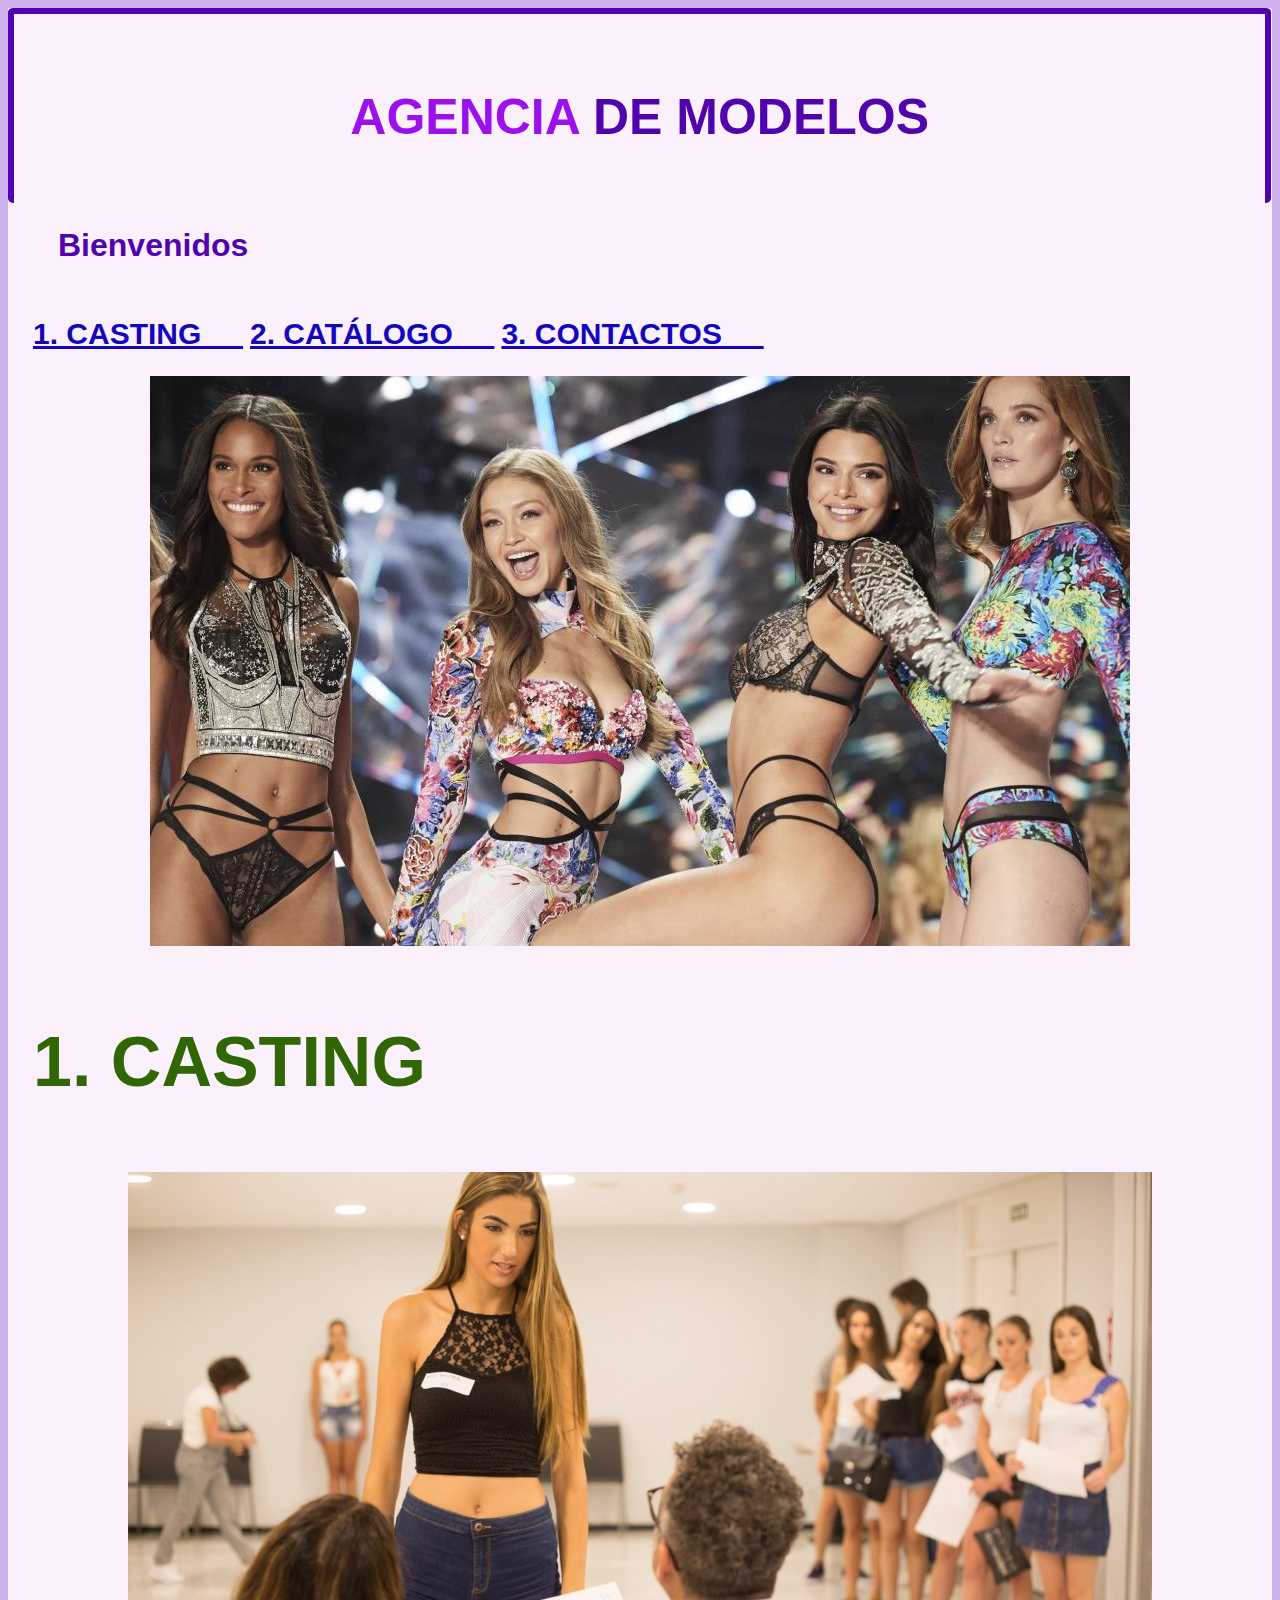
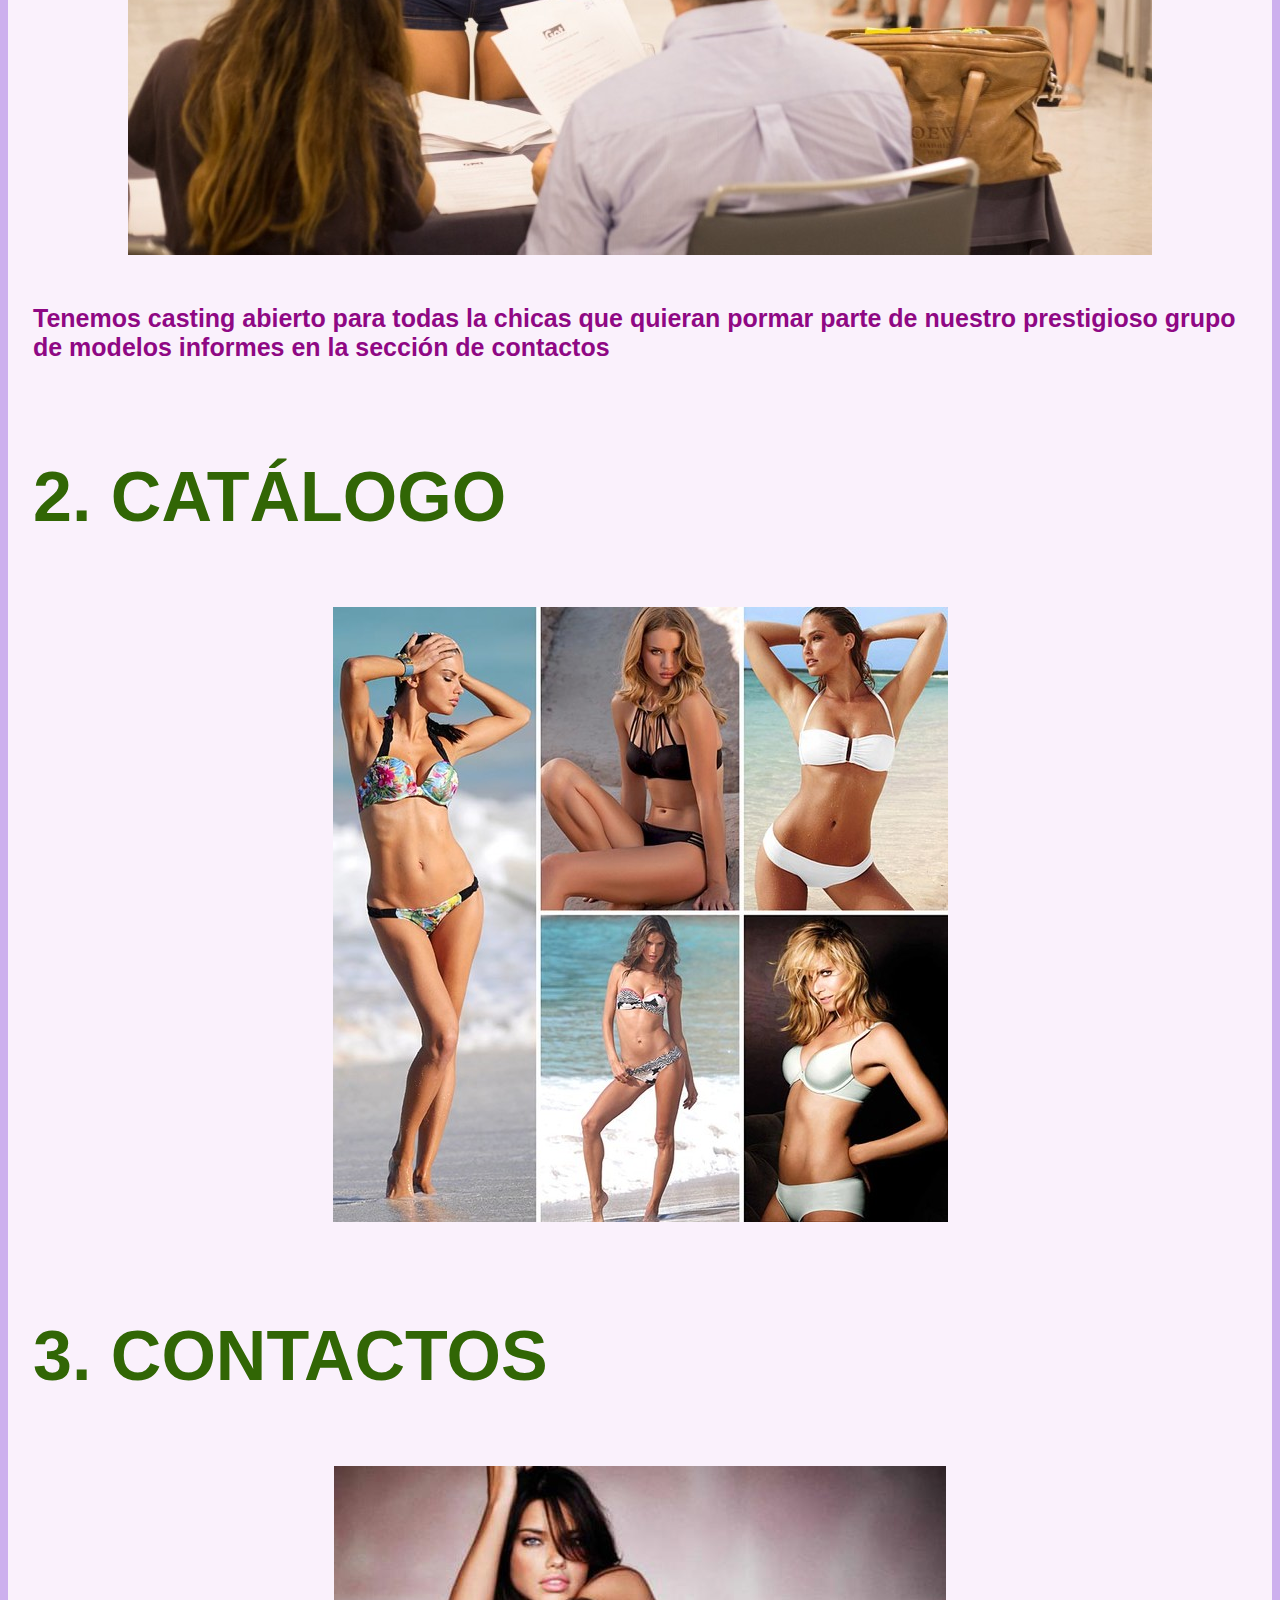
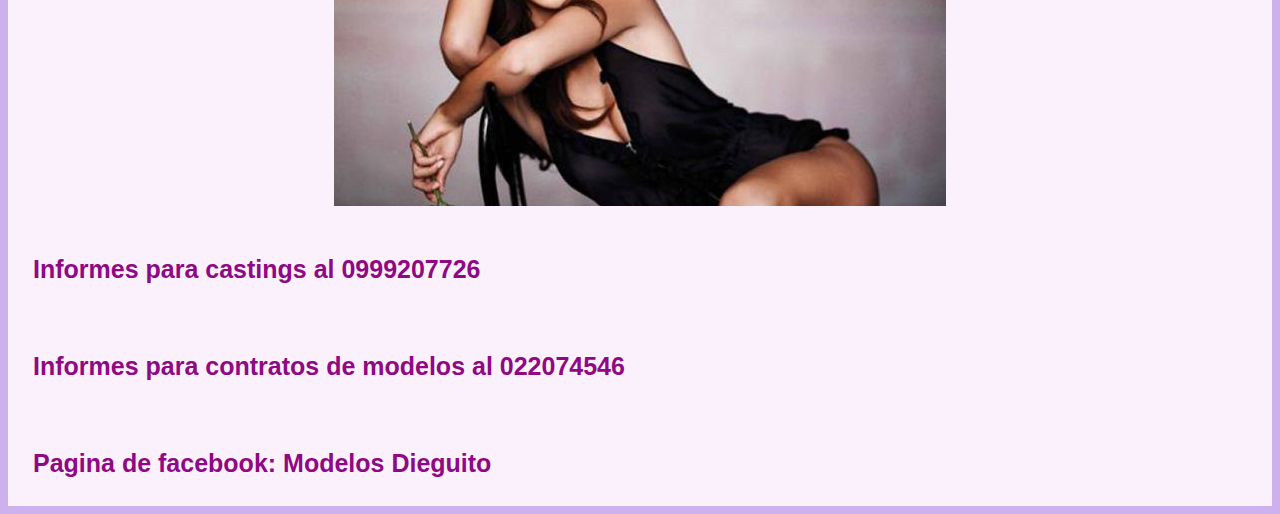
<file: Agencia de modelos/index.html>
<!DOCTYPE html>
<html lang="en">

<head>
    <meta charset="UTF-8">
    <meta name="description" content="First web site tutorial">
    <meta name="keywords" content="HTML, CSS">
    <meta name="author" content="Diego Huerta">
    <meta name="viewport" content="witdth-device-width, initial-scale=3.0">
    <title>Agencia de Modelos</title>
    <link rel="stylesheet" type="text/css" href="./css/styles.css">
</head>

<body>
    <div class="container">
        <div class="form_inicio">
            <h2>AGENCIA <span>DE MODELOS</span></h2>
        </div>
        <h1>Bienvenidos</h1>
        <form class="form_secciones" action="">
            <p>
                <a href="#casting">1. CASTING &nbsp;&nbsp;&nbsp;&nbsp;</a>
                <a href="#catalogo">2. CATÁLOGO &nbsp;&nbsp;&nbsp;&nbsp;</a>
                <a href="#contactos">3. CONTACTOS &nbsp;&nbsp;&nbsp;&nbsp;</a>
            </p>
            <p class="imagen"><img src="img/modelos portada.jpg"></p>
            <h3 id="casting">1. CASTING</h3>
            <p class="imagen"><img src="img/modelos5.jpg"></p><br>
            <p>Tenemos casting abierto para todas la chicas que quieran pormar parte de nuestro prestigioso
                grupo de modelos informes en la sección de contactos</p>
            <h3 id="catalogo">2. CATÁLOGO</h3>
            <p class="imagen"><img src="img/modelos4.jpg"></p><br>
            <h3 id="contactos">3. CONTACTOS</h3>
            <p class="imagen"><img src="img/modelo1.jpeg"></p><br>
            <p>Informes para castings al 0999207726</p><br>
            <p>Informes para contratos de modelos al 022074546</p><br>
            <p>Pagina de facebook: Modelos Dieguito</p>
        </form>
    </div>
</body>

</html>
</file>
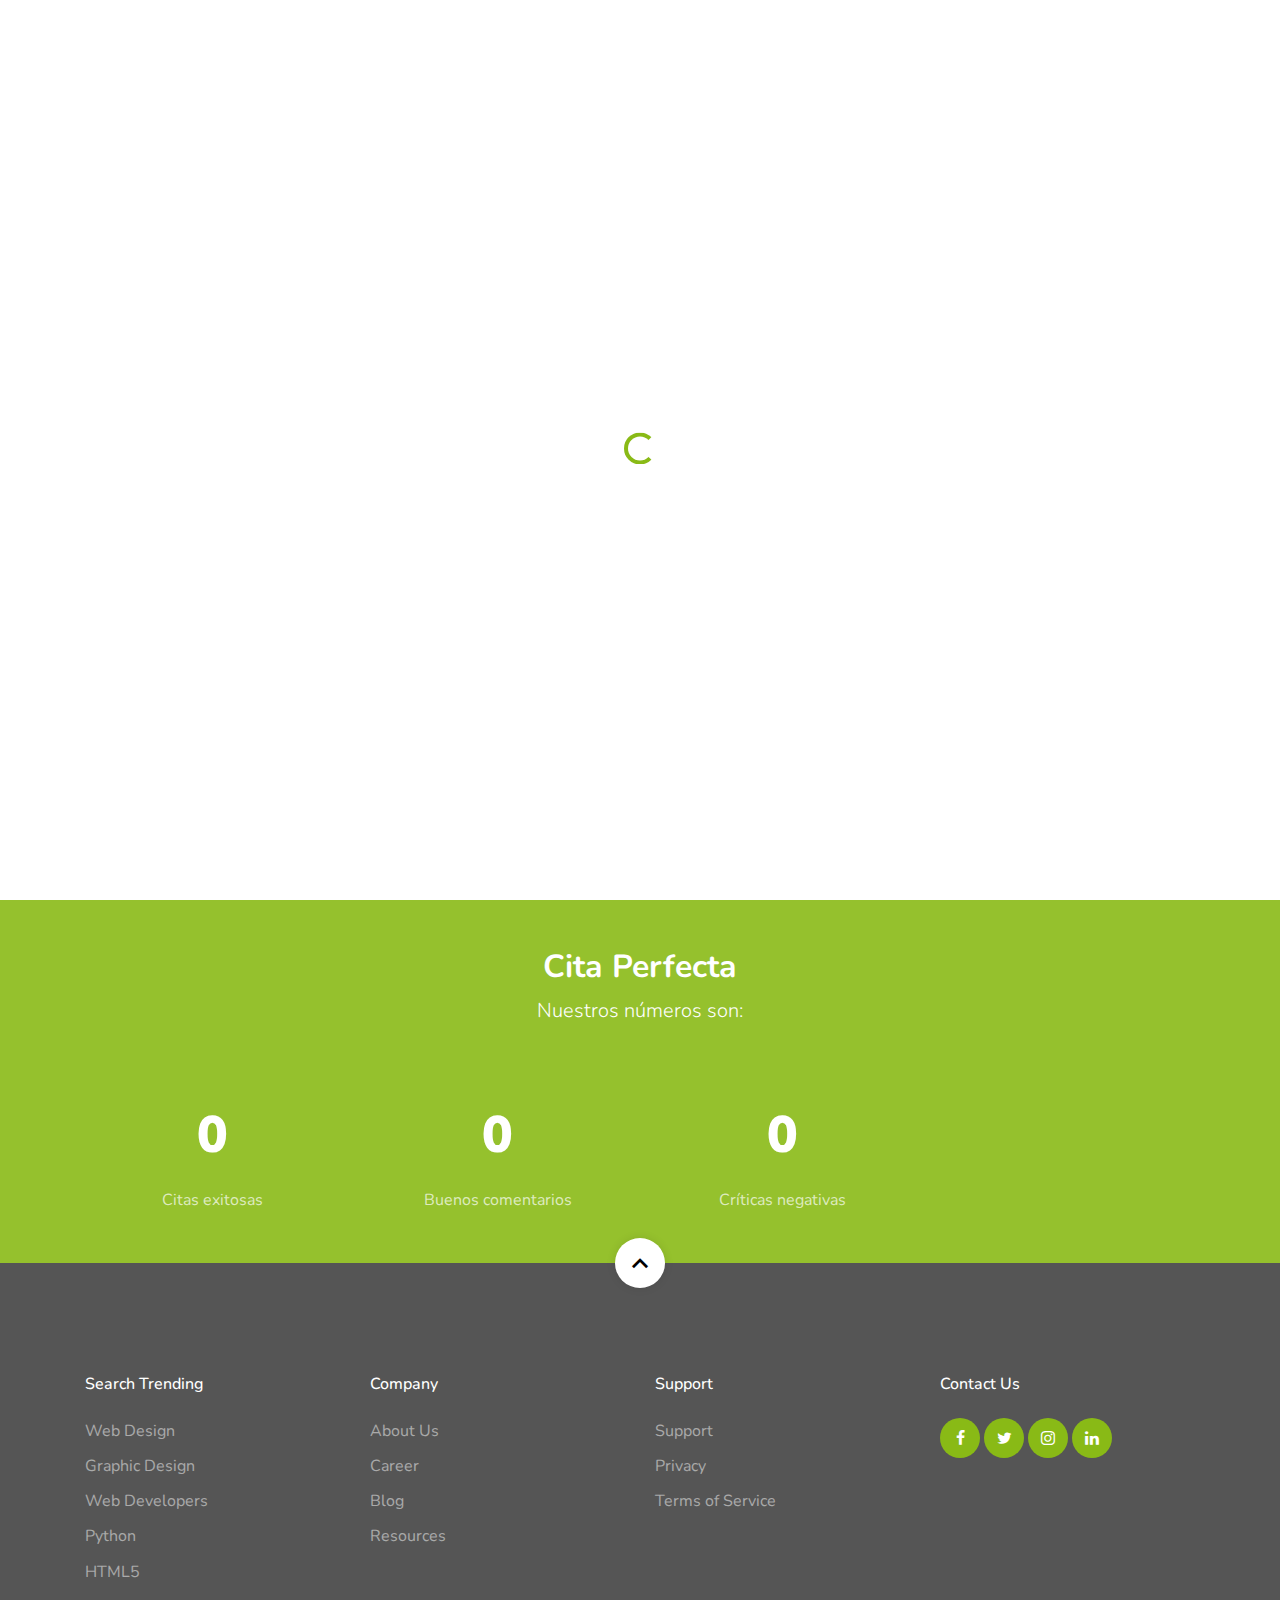
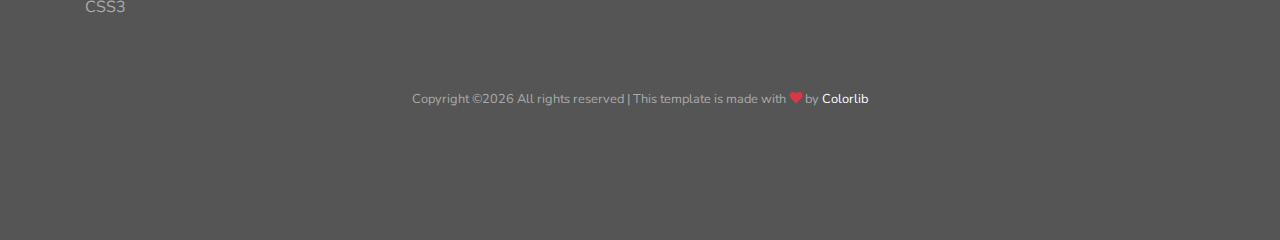
<file: Cita Perfecta/index.html>
<!doctype html>
<html lang="en">
  <head>
    <title>Cita Perfecta </title>
    <meta charset="utf-8">
    <meta name="viewport" content="width=device-width, initial-scale=1, shrink-to-fit=no">
    <meta name="description" content="" />
    <meta name="keywords" content="" />
    <meta name="author" content="Free-Template.co" />
    <link rel="shortcut icon" href="ftco-32x32.png">
    
    <link rel="stylesheet" href="css/custom-bs.css">
    <link rel="stylesheet" href="css/jquery.fancybox.min.css">
    <link rel="stylesheet" href="css/bootstrap-select.min.css">
    <link rel="stylesheet" href="fonts/icomoon/style.css">
    <link rel="stylesheet" href="fonts/line-icons/style.css">
    <link rel="stylesheet" href="css/owl.carousel.min.css">
    <link rel="stylesheet" href="css/animate.min.css">

    <!-- MAIN CSS -->
    <link rel="stylesheet" href="css/style.css">    
  </head>
  <body id="top">

  <div id="overlayer"></div>
  <div class="loader">
    <div class="spinner-border text-primary" role="status">
      <span class="sr-only">Loading...</span>
    </div>
  </div>
    

<div class="site-wrap">

    <div class="site-mobile-menu site-navbar-target">
      <div class="site-mobile-menu-header">
        <div class="site-mobile-menu-close mt-3">
          <span class="icon-close2 js-menu-toggle"></span>
        </div>
      </div>
      <div class="site-mobile-menu-body"></div>
    </div> <!-- .site-mobile-menu -->
    

    <!-- NAVBAR -->
    <header class="site-navbar mt-3">
      <div class="container-fluid">
        <div class="row align-items-center">
          <div class="site-logo col-6"><a href="index.html">Cita Perfecta</a></div>

          <nav class="mx-auto site-navigation">
            <ul class="site-menu js-clone-nav d-none d-xl-block ml-0 pl-0">
              <li><a href="index.html" class="nav-link">Inicio</a></li>
              <li><a href="about.html">Comercios</a></li>
              <li class="has-children">
                <a href="services.html">Registro de Comercios</a>
                <ul class="dropdown">
                  <li><a href="services.html">Restaurante</a></li>
                  <li><a href="service-single.html">Transporte</a></li>
                  <li><a href="portfolio.html">Hotel/Motel</a></li>
                </ul>
              </li>

              <li class="d-lg-none"><a href="login.html">Iniciar Sesión</a></li>
            </ul>
          </nav>

        </div>
      </div>
    </header>

    <!-- HOME -->
    <section class="home-section section-hero overlay bg-image" style="background-image: url('images/hero_1.jpg');" id="home-section">

      <div class="container">
        
      </div>

      <a href="#next" class="scroll-button smoothscroll">
        <span class=" icon-keyboard_arrow_down"></span>
      </a>

    </section>
    
    <section class="py-5 bg-image overlay-primary fixed overlay" id="next" style="background-image: url('images/hero_1.jpg');">
      <div class="container">
        <div class="row mb-5 justify-content-center">
          <div class="col-md-7 text-center">
            <h2 class="section-title mb-2 text-white">Cita Perfecta</h2>
            <p class="lead text-white">Nuestros números son:</p>
          </div>
        </div>
        <div class="row pb-0 block__19738 section-counter">

          <div class="col-6 col-md-6 col-lg-3 mb-5 mb-lg-0">
            <div class="d-flex align-items-center justify-content-center mb-2">
              <strong class="number" data-number="930">0</strong>
            </div>
            <span class="caption">Citas exitosas</span>
          </div>

          <div class="col-6 col-md-6 col-lg-3 mb-5 mb-lg-0">
            <div class="d-flex align-items-center justify-content-center mb-2">
              <strong class="number" data-number="421">0</strong>
            </div>
            <span class="caption">Buenos comentarios</span>
          </div>

          <div class="col-6 col-md-6 col-lg-3 mb-5 mb-lg-0">
            <div class="d-flex align-items-center justify-content-center mb-2">
              <strong class="number" data-number="3">0</strong>
            </div>
            <span class="caption">Críticas negativas</span>
          </div>
            
        </div>
      </div>
    </section>

    <footer class="site-footer">

      <a href="#top" class="smoothscroll scroll-top">
        <span class="icon-keyboard_arrow_up"></span>
      </a>

      <div class="container">
        <div class="row mb-5">
          <div class="col-6 col-md-3 mb-4 mb-md-0">
            <h3>Search Trending</h3>
            <ul class="list-unstyled">
              <li><a href="#">Web Design</a></li>
              <li><a href="#">Graphic Design</a></li>
              <li><a href="#">Web Developers</a></li>
              <li><a href="#">Python</a></li>
              <li><a href="#">HTML5</a></li>
              <li><a href="#">CSS3</a></li>
            </ul>
          </div>
          <div class="col-6 col-md-3 mb-4 mb-md-0">
            <h3>Company</h3>
            <ul class="list-unstyled">
              <li><a href="#">About Us</a></li>
              <li><a href="#">Career</a></li>
              <li><a href="#">Blog</a></li>
              <li><a href="#">Resources</a></li>
            </ul>
          </div>
          <div class="col-6 col-md-3 mb-4 mb-md-0">
            <h3>Support</h3>
            <ul class="list-unstyled">
              <li><a href="#">Support</a></li>
              <li><a href="#">Privacy</a></li>
              <li><a href="#">Terms of Service</a></li>
            </ul>
          </div>
          <div class="col-6 col-md-3 mb-4 mb-md-0">
            <h3>Contact Us</h3>
            <div class="footer-social">
              <a href="#"><span class="icon-facebook"></span></a>
              <a href="#"><span class="icon-twitter"></span></a>
              <a href="#"><span class="icon-instagram"></span></a>
              <a href="#"><span class="icon-linkedin"></span></a>
            </div>
          </div>
        </div>

        <div class="row text-center">
          <div class="col-12">
            <p class="copyright"><small>
              <!-- Link back to Colorlib can't be removed. Template is licensed under CC BY 3.0. -->
            Copyright &copy;<script>document.write(new Date().getFullYear());</script> All rights reserved | This template is made with <i class="icon-heart text-danger" aria-hidden="true"></i> by <a href="https://colorlib.com" target="_blank" >Colorlib</a>
            <!-- Link back to Colorlib can't be removed. Template is licensed under CC BY 3.0. --></small></p>
          </div>
        </div>
      </div>
    </footer>
  
  </div>

    <!-- SCRIPTS -->
    <script src="js/jquery.min.js"></script>
    <script src="js/bootstrap.bundle.min.js"></script>
    <script src="js/isotope.pkgd.min.js"></script>
    <script src="js/stickyfill.min.js"></script>
    <script src="js/jquery.fancybox.min.js"></script>
    <script src="js/jquery.easing.1.3.js"></script>
    
    <script src="js/jquery.waypoints.min.js"></script>
    <script src="js/jquery.animateNumber.min.js"></script>
    <script src="js/owl.carousel.min.js"></script>
    
    <script src="js/bootstrap-select.min.js"></script>
    
    <script src="js/custom.js"></script>

     
  </body>
</html>
</file>
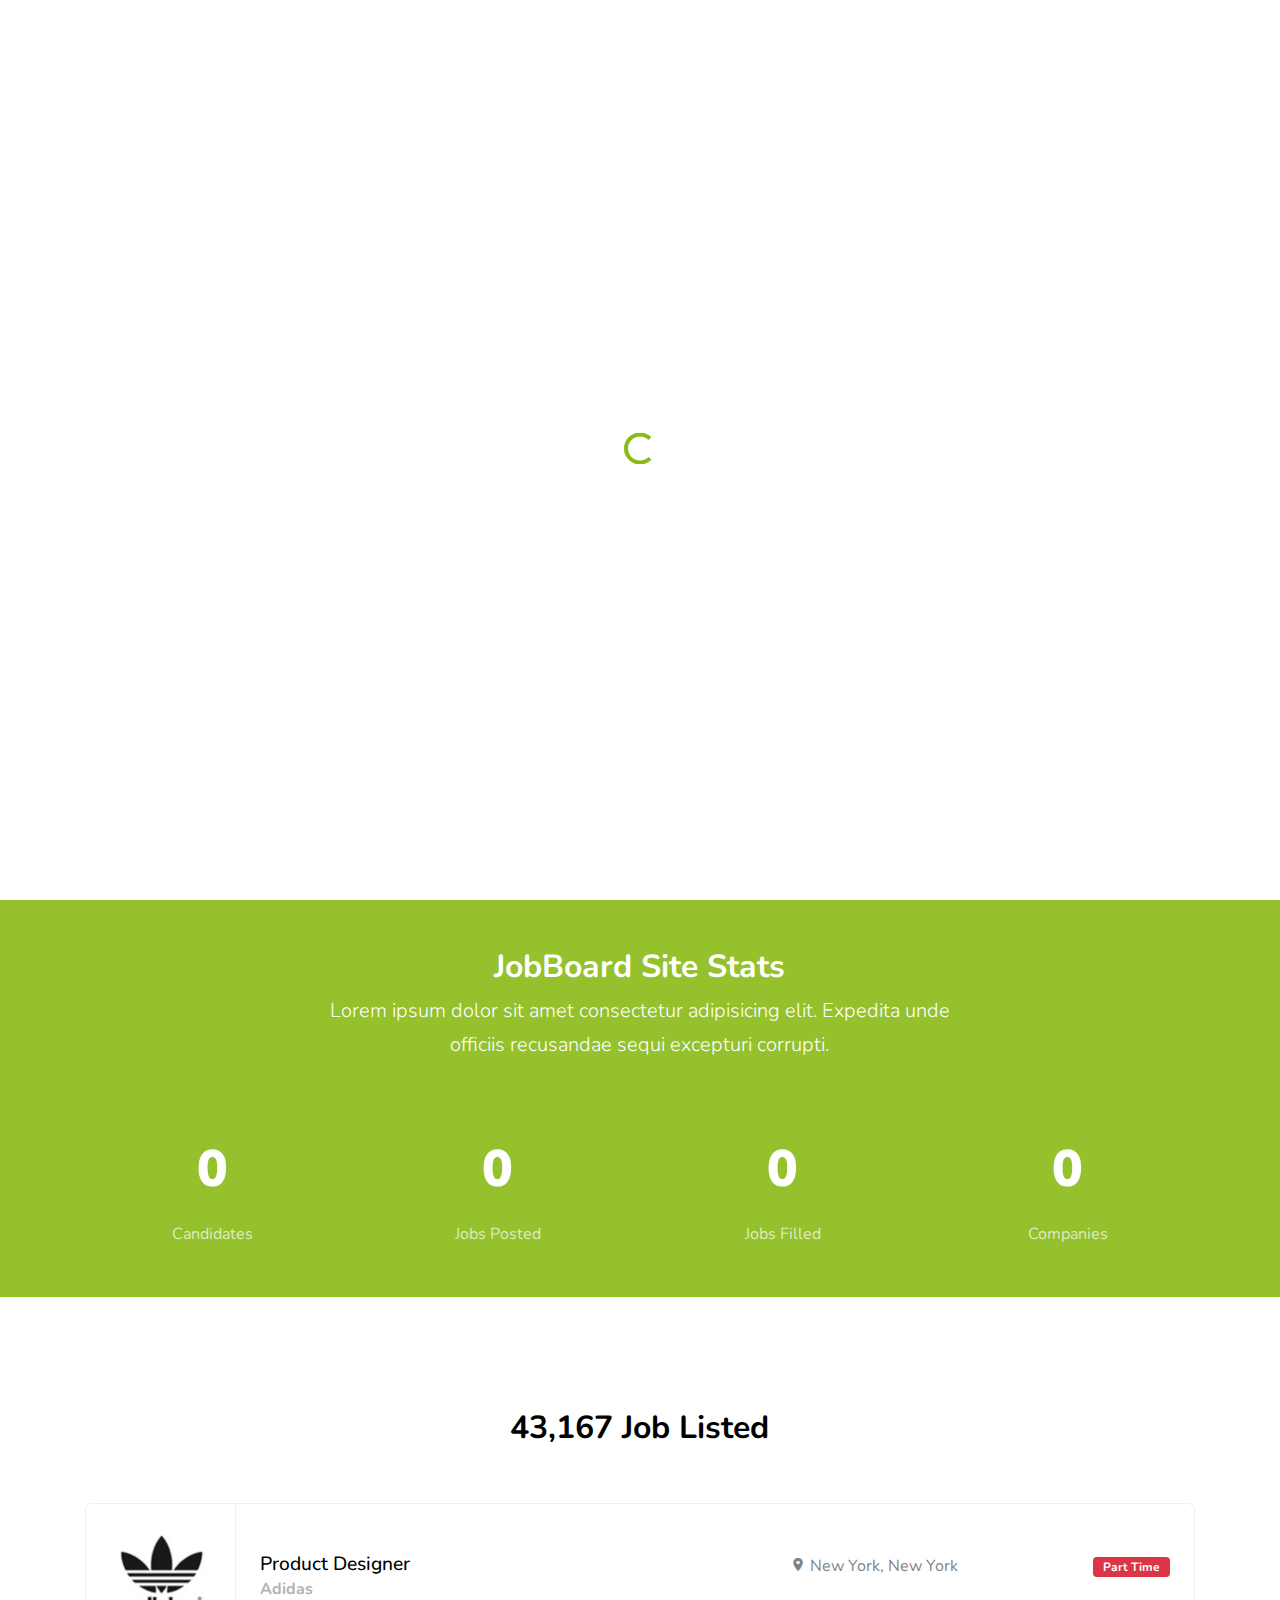
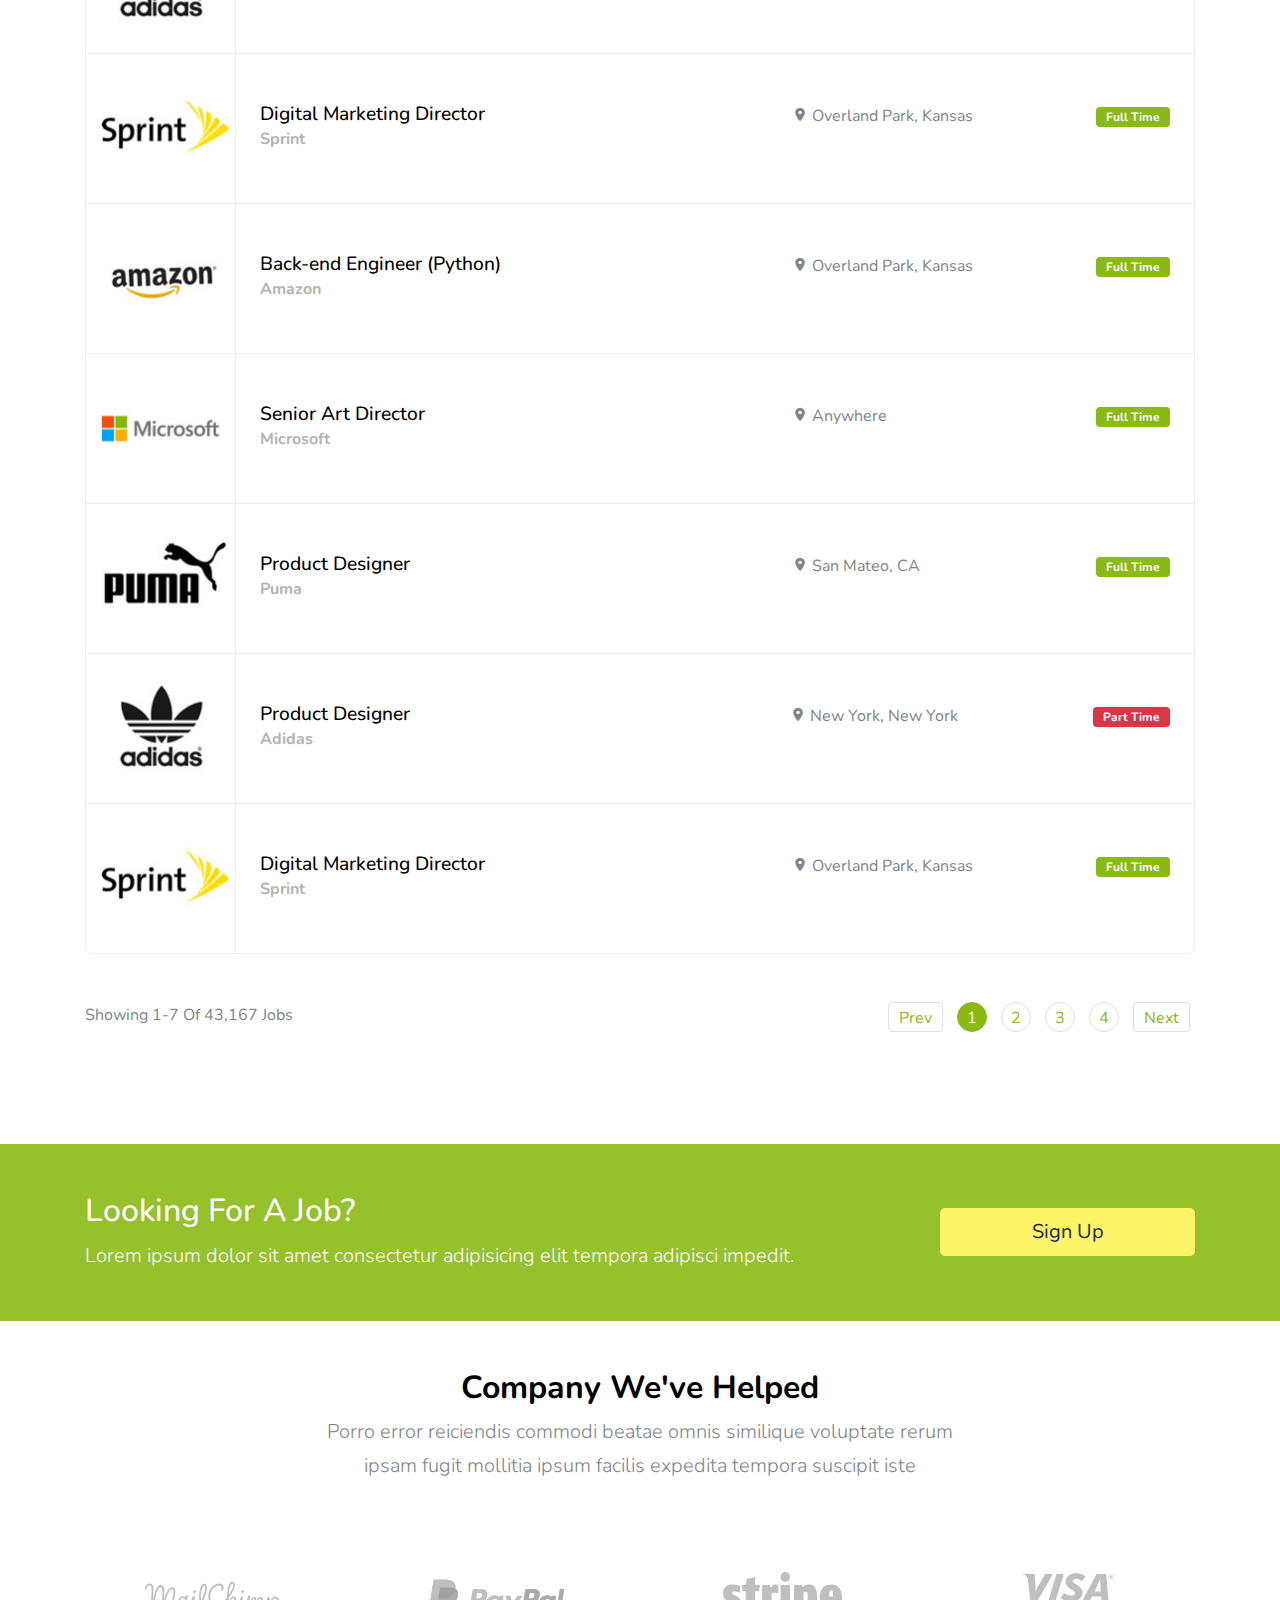
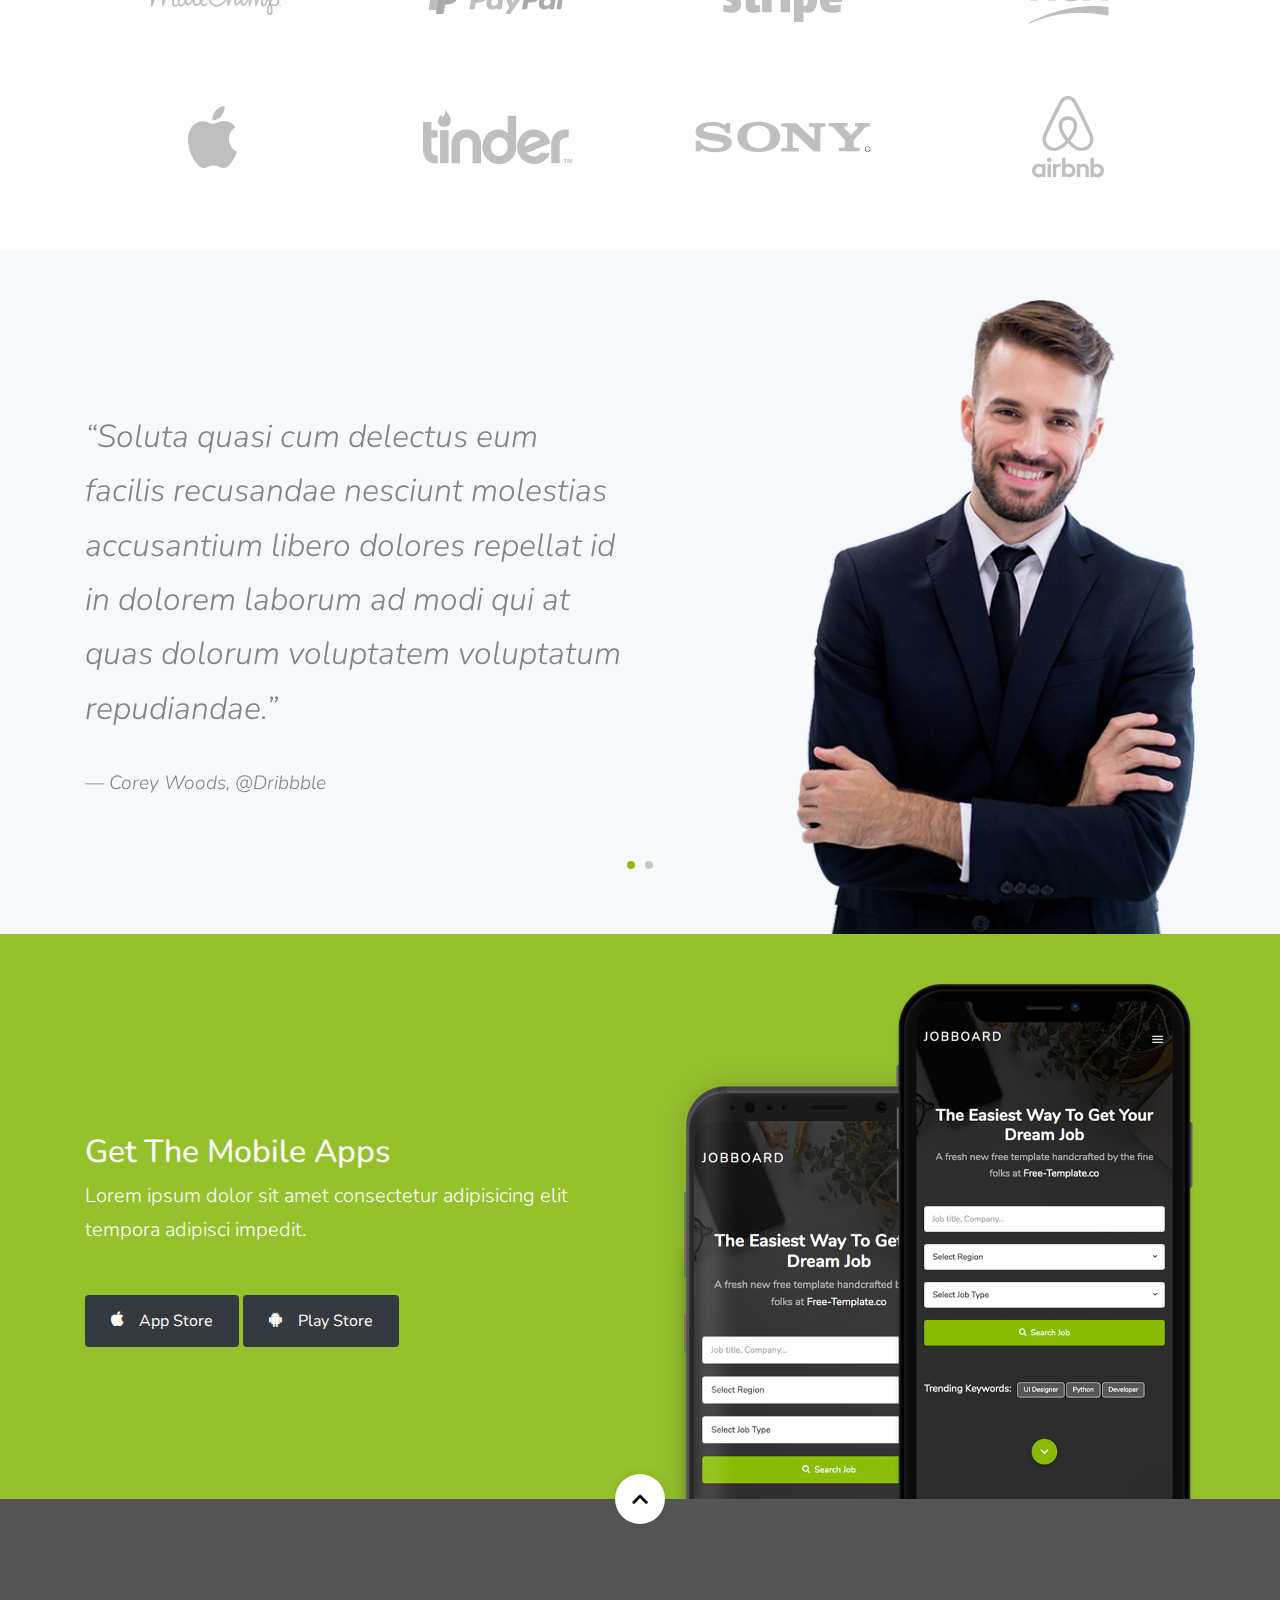
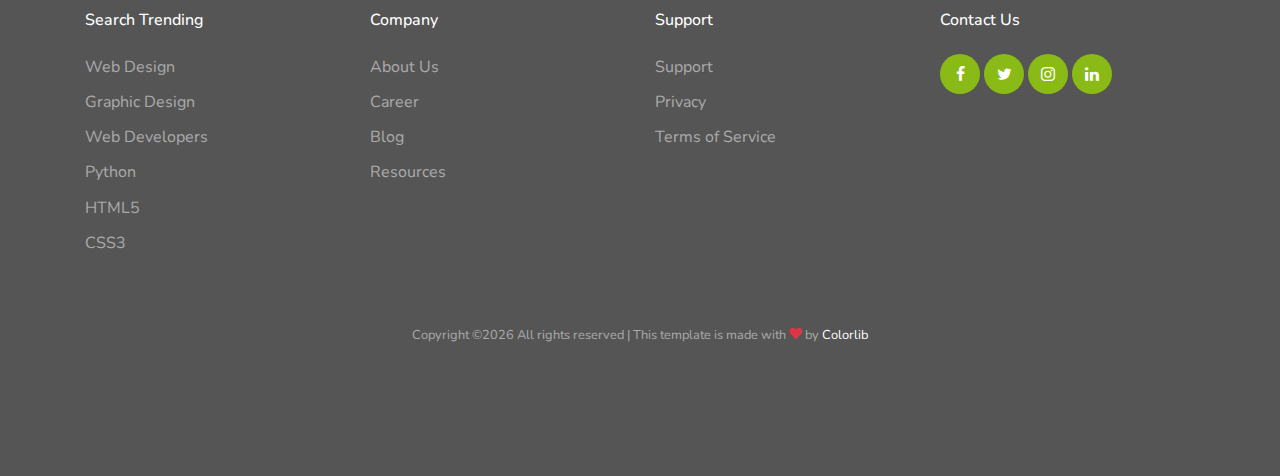
<file: jobboard/index.html>
<!doctype html>
<html lang="en">
  <head>
    <title>JobBoard &mdash; Website Template by Colorlib</title>
    <meta charset="utf-8">
    <meta name="viewport" content="width=device-width, initial-scale=1, shrink-to-fit=no">
    <meta name="description" content="" />
    <meta name="keywords" content="" />
    <meta name="author" content="Free-Template.co" />
    <link rel="shortcut icon" href="ftco-32x32.png">
    
    <link rel="stylesheet" href="css/custom-bs.css">
    <link rel="stylesheet" href="css/jquery.fancybox.min.css">
    <link rel="stylesheet" href="css/bootstrap-select.min.css">
    <link rel="stylesheet" href="fonts/icomoon/style.css">
    <link rel="stylesheet" href="fonts/line-icons/style.css">
    <link rel="stylesheet" href="css/owl.carousel.min.css">
    <link rel="stylesheet" href="css/animate.min.css">

    <!-- MAIN CSS -->
    <link rel="stylesheet" href="css/style.css">    
  </head>
  <body id="top">

  <div id="overlayer"></div>
  <div class="loader">
    <div class="spinner-border text-primary" role="status">
      <span class="sr-only">Loading...</span>
    </div>
  </div>
    

<div class="site-wrap">

    <div class="site-mobile-menu site-navbar-target">
      <div class="site-mobile-menu-header">
        <div class="site-mobile-menu-close mt-3">
          <span class="icon-close2 js-menu-toggle"></span>
        </div>
      </div>
      <div class="site-mobile-menu-body"></div>
    </div> <!-- .site-mobile-menu -->
    

    <!-- NAVBAR -->
    <header class="site-navbar mt-3">
      <div class="container-fluid">
        <div class="row align-items-center">
          <div class="site-logo col-6"><a href="index.html">JobBoard</a></div>

          <nav class="mx-auto site-navigation">
            <ul class="site-menu js-clone-nav d-none d-xl-block ml-0 pl-0">
              <li><a href="index.html" class="nav-link active">Home</a></li>
              <li><a href="about.html">About</a></li>
              <li class="has-children">
                <a href="job-listings.html">Job Listings</a>
                <ul class="dropdown">
                  <li><a href="job-single.html">Job Single</a></li>
                  <li><a href="post-job.html">Post a Job</a></li>
                </ul>
              </li>
              <li class="has-children">
                <a href="services.html">Pages</a>
                <ul class="dropdown">
                  <li><a href="services.html">Services</a></li>
                  <li><a href="service-single.html">Service Single</a></li>
                  <li><a href="blog-single.html">Blog Single</a></li>
                  <li><a href="portfolio.html">Portfolio</a></li>
                  <li><a href="portfolio-single.html">Portfolio Single</a></li>
                  <li><a href="testimonials.html">Testimonials</a></li>
                  <li><a href="faq.html">Frequently Ask Questions</a></li>
                  <li><a href="gallery.html">Gallery</a></li>
                </ul>
              </li>
              <li><a href="blog.html">Blog</a></li>
              <li><a href="contact.html">Contact</a></li>
              <li class="d-lg-none"><a href="post-job.html"><span class="mr-2">+</span> Post a Job</a></li>
              <li class="d-lg-none"><a href="login.html">Log In</a></li>
            </ul>
          </nav>
          
          <div class="right-cta-menu text-right d-flex aligin-items-center col-6">
            <div class="ml-auto">
              <a href="post-job.html" class="btn btn-outline-white border-width-2 d-none d-lg-inline-block"><span class="mr-2 icon-add"></span>Post a Job</a>
              <a href="login.html" class="btn btn-primary border-width-2 d-none d-lg-inline-block"><span class="mr-2 icon-lock_outline"></span>Log In</a>
            </div>
            <a href="#" class="site-menu-toggle js-menu-toggle d-inline-block d-xl-none mt-lg-2 ml-3"><span class="icon-menu h3 m-0 p-0 mt-2"></span></a>
          </div>

        </div>
      </div>
    </header>

    <!-- HOME -->
    <section class="home-section section-hero overlay bg-image" style="background-image: url('images/hero_1.jpg');" id="home-section">

      <div class="container">
        <div class="row align-items-center justify-content-center">
          <div class="col-md-12">
            <div class="mb-5 text-center">
              <h1 class="text-white font-weight-bold">The Easiest Way To Get Your Dream Job</h1>
              <p>Lorem ipsum dolor sit amet, consectetur adipisicing elit. Cupiditate est, consequuntur perferendis.</p>
            </div>
            <form method="post" class="search-jobs-form">
              <div class="row mb-5">
                <div class="col-12 col-sm-6 col-md-6 col-lg-3 mb-4 mb-lg-0">
                  <input type="text" class="form-control form-control-lg" placeholder="Job title, Company...">
                </div>
                <div class="col-12 col-sm-6 col-md-6 col-lg-3 mb-4 mb-lg-0">
                  <select class="selectpicker" data-style="btn-white btn-lg" data-width="100%" data-live-search="true" title="Select Region">
                    <option>Anywhere</option>
                    <option>San Francisco</option>
                    <option>Palo Alto</option>
                    <option>New York</option>
                    <option>Manhattan</option>
                    <option>Ontario</option>
                    <option>Toronto</option>
                    <option>Kansas</option>
                    <option>Mountain View</option>
                  </select>
                </div>
                <div class="col-12 col-sm-6 col-md-6 col-lg-3 mb-4 mb-lg-0">
                  <select class="selectpicker" data-style="btn-white btn-lg" data-width="100%" data-live-search="true" title="Select Job Type">
                    <option>Part Time</option>
                    <option>Full Time</option>
                  </select>
                </div>
                <div class="col-12 col-sm-6 col-md-6 col-lg-3 mb-4 mb-lg-0">
                  <button type="submit" class="btn btn-primary btn-lg btn-block text-white btn-search"><span class="icon-search icon mr-2"></span>Search Job</button>
                </div>
              </div>
              <div class="row">
                <div class="col-md-12 popular-keywords">
                  <h3>Trending Keywords:</h3>
                  <ul class="keywords list-unstyled m-0 p-0">
                    <li><a href="#" class="">UI Designer</a></li>
                    <li><a href="#" class="">Python</a></li>
                    <li><a href="#" class="">Developer</a></li>
                  </ul>
                </div>
              </div>
            </form>
          </div>
        </div>
      </div>

      <a href="#next" class="scroll-button smoothscroll">
        <span class=" icon-keyboard_arrow_down"></span>
      </a>

    </section>
    
    <section class="py-5 bg-image overlay-primary fixed overlay" id="next" style="background-image: url('images/hero_1.jpg');">
      <div class="container">
        <div class="row mb-5 justify-content-center">
          <div class="col-md-7 text-center">
            <h2 class="section-title mb-2 text-white">JobBoard Site Stats</h2>
            <p class="lead text-white">Lorem ipsum dolor sit amet consectetur adipisicing elit. Expedita unde officiis recusandae sequi excepturi corrupti.</p>
          </div>
        </div>
        <div class="row pb-0 block__19738 section-counter">

          <div class="col-6 col-md-6 col-lg-3 mb-5 mb-lg-0">
            <div class="d-flex align-items-center justify-content-center mb-2">
              <strong class="number" data-number="1930">0</strong>
            </div>
            <span class="caption">Candidates</span>
          </div>

          <div class="col-6 col-md-6 col-lg-3 mb-5 mb-lg-0">
            <div class="d-flex align-items-center justify-content-center mb-2">
              <strong class="number" data-number="54">0</strong>
            </div>
            <span class="caption">Jobs Posted</span>
          </div>

          <div class="col-6 col-md-6 col-lg-3 mb-5 mb-lg-0">
            <div class="d-flex align-items-center justify-content-center mb-2">
              <strong class="number" data-number="120">0</strong>
            </div>
            <span class="caption">Jobs Filled</span>
          </div>

          <div class="col-6 col-md-6 col-lg-3 mb-5 mb-lg-0">
            <div class="d-flex align-items-center justify-content-center mb-2">
              <strong class="number" data-number="550">0</strong>
            </div>
            <span class="caption">Companies</span>
          </div>

            
        </div>
      </div>
    </section>

    

    <section class="site-section">
      <div class="container">

        <div class="row mb-5 justify-content-center">
          <div class="col-md-7 text-center">
            <h2 class="section-title mb-2">43,167 Job Listed</h2>
          </div>
        </div>
        
        <ul class="job-listings mb-5">
          <li class="job-listing d-block d-sm-flex pb-3 pb-sm-0 align-items-center">
            <a href="job-single.html"></a>
            <div class="job-listing-logo">
              <img src="images/job_logo_1.jpg" alt="Free Website Template by Free-Template.co" class="img-fluid">
            </div>

            <div class="job-listing-about d-sm-flex custom-width w-100 justify-content-between mx-4">
              <div class="job-listing-position custom-width w-50 mb-3 mb-sm-0">
                <h2>Product Designer</h2>
                <strong>Adidas</strong>
              </div>
              <div class="job-listing-location mb-3 mb-sm-0 custom-width w-25">
                <span class="icon-room"></span> New York, New York
              </div>
              <div class="job-listing-meta">
                <span class="badge badge-danger">Part Time</span>
              </div>
            </div>
            
          </li>
          <li class="job-listing d-block d-sm-flex pb-3 pb-sm-0 align-items-center">
            <a href="job-single.html"></a>
            <div class="job-listing-logo">
              <img src="images/job_logo_2.jpg" alt="Free Website Template by Free-Template.co" class="img-fluid">
            </div>

            <div class="job-listing-about d-sm-flex custom-width w-100 justify-content-between mx-4">
              <div class="job-listing-position custom-width w-50 mb-3 mb-sm-0">
                <h2>Digital Marketing Director</h2>
                <strong>Sprint</strong>
              </div>
              <div class="job-listing-location mb-3 mb-sm-0 custom-width w-25">
                <span class="icon-room"></span> Overland Park, Kansas 
              </div>
              <div class="job-listing-meta">
                <span class="badge badge-success">Full Time</span>
              </div>
            </div>
          </li>

          <li class="job-listing d-block d-sm-flex pb-3 pb-sm-0 align-items-center">
            <a href="job-single.html"></a>
            <div class="job-listing-logo">
              <img src="images/job_logo_3.jpg" alt="Free Website Template by Free-Template.co" class="img-fluid">
            </div>

            <div class="job-listing-about d-sm-flex custom-width w-100 justify-content-between mx-4">
              <div class="job-listing-position custom-width w-50 mb-3 mb-sm-0">
                <h2>Back-end Engineer (Python)</h2>
                <strong>Amazon</strong>
              </div>
              <div class="job-listing-location mb-3 mb-sm-0 custom-width w-25">
                <span class="icon-room"></span> Overland Park, Kansas 
              </div>
              <div class="job-listing-meta">
                <span class="badge badge-success">Full Time</span>
              </div>
            </div>
          </li>

          <li class="job-listing d-block d-sm-flex pb-3 pb-sm-0 align-items-center">
            <a href="job-single.html"></a>
            <div class="job-listing-logo">
              <img src="images/job_logo_4.jpg" alt="Free Website Template by Free-Template.co" class="img-fluid">
            </div>

            <div class="job-listing-about d-sm-flex custom-width w-100 justify-content-between mx-4">
              <div class="job-listing-position custom-width w-50 mb-3 mb-sm-0">
                <h2>Senior Art Director</h2>
                <strong>Microsoft</strong>
              </div>
              <div class="job-listing-location mb-3 mb-sm-0 custom-width w-25">
                <span class="icon-room"></span> Anywhere 
              </div>
              <div class="job-listing-meta">
                <span class="badge badge-success">Full Time</span>
              </div>
            </div>
          </li>

          <li class="job-listing d-block d-sm-flex pb-3 pb-sm-0 align-items-center">
            <a href="job-single.html"></a>
            <div class="job-listing-logo">
              <img src="images/job_logo_5.jpg" alt="Free Website Template by Free-Template.co" class="img-fluid">
            </div>

            <div class="job-listing-about d-sm-flex custom-width w-100 justify-content-between mx-4">
              <div class="job-listing-position custom-width w-50 mb-3 mb-sm-0">
                <h2>Product Designer</h2>
                <strong>Puma</strong>
              </div>
              <div class="job-listing-location mb-3 mb-sm-0 custom-width w-25">
                <span class="icon-room"></span> San Mateo, CA 
              </div>
              <div class="job-listing-meta">
                <span class="badge badge-success">Full Time</span>
              </div>
            </div>
          </li>
          <li class="job-listing d-block d-sm-flex pb-3 pb-sm-0 align-items-center">
            <a href="job-single.html"></a>
            <div class="job-listing-logo">
              <img src="images/job_logo_1.jpg" alt="Free Website Template by Free-Template.co" class="img-fluid">
            </div>

            <div class="job-listing-about d-sm-flex custom-width w-100 justify-content-between mx-4">
              <div class="job-listing-position custom-width w-50 mb-3 mb-sm-0">
                <h2>Product Designer</h2>
                <strong>Adidas</strong>
              </div>
              <div class="job-listing-location mb-3 mb-sm-0 custom-width w-25">
                <span class="icon-room"></span> New York, New York
              </div>
              <div class="job-listing-meta">
                <span class="badge badge-danger">Part Time</span>
              </div>
            </div>
            
          </li>
          <li class="job-listing d-block d-sm-flex pb-3 pb-sm-0 align-items-center">
            <a href="job-single.html"></a>
            <div class="job-listing-logo">
              <img src="images/job_logo_2.jpg" alt="Free Website Template by Free-Template.co" class="img-fluid">
            </div>

            <div class="job-listing-about d-sm-flex custom-width w-100 justify-content-between mx-4">
              <div class="job-listing-position custom-width w-50 mb-3 mb-sm-0">
                <h2>Digital Marketing Director</h2>
                <strong>Sprint</strong>
              </div>
              <div class="job-listing-location mb-3 mb-sm-0 custom-width w-25">
                <span class="icon-room"></span> Overland Park, Kansas 
              </div>
              <div class="job-listing-meta">
                <span class="badge badge-success">Full Time</span>
              </div>
            </div>
          </li>

          

          
        </ul>

        <div class="row pagination-wrap">
          <div class="col-md-6 text-center text-md-left mb-4 mb-md-0">
            <span>Showing 1-7 Of 43,167 Jobs</span>
          </div>
          <div class="col-md-6 text-center text-md-right">
            <div class="custom-pagination ml-auto">
              <a href="#" class="prev">Prev</a>
              <div class="d-inline-block">
              <a href="#" class="active">1</a>
              <a href="#">2</a>
              <a href="#">3</a>
              <a href="#">4</a>
              </div>
              <a href="#" class="next">Next</a>
            </div>
          </div>
        </div>

      </div>
    </section>

    <section class="py-5 bg-image overlay-primary fixed overlay" style="background-image: url('images/hero_1.jpg');">
      <div class="container">
        <div class="row align-items-center">
          <div class="col-md-8">
            <h2 class="text-white">Looking For A Job?</h2>
            <p class="mb-0 text-white lead">Lorem ipsum dolor sit amet consectetur adipisicing elit tempora adipisci impedit.</p>
          </div>
          <div class="col-md-3 ml-auto">
            <a href="#" class="btn btn-warning btn-block btn-lg">Sign Up</a>
          </div>
        </div>
      </div>
    </section>

    
    <section class="site-section py-4">
      <div class="container">
  
        <div class="row align-items-center">
          <div class="col-12 text-center mt-4 mb-5">
            <div class="row justify-content-center">
              <div class="col-md-7">
                <h2 class="section-title mb-2">Company We've Helped</h2>
                <p class="lead">Porro error reiciendis commodi beatae omnis similique voluptate rerum ipsam fugit mollitia ipsum facilis expedita tempora suscipit iste</p>
              </div>
            </div>
            
          </div>
          <div class="col-6 col-lg-3 col-md-6 text-center">
            <img src="images/logo_mailchimp.svg" alt="Image" class="img-fluid logo-1">
          </div>
          <div class="col-6 col-lg-3 col-md-6 text-center">
            <img src="images/logo_paypal.svg" alt="Image" class="img-fluid logo-2">
          </div>
          <div class="col-6 col-lg-3 col-md-6 text-center">
            <img src="images/logo_stripe.svg" alt="Image" class="img-fluid logo-3">
          </div>
          <div class="col-6 col-lg-3 col-md-6 text-center">
            <img src="images/logo_visa.svg" alt="Image" class="img-fluid logo-4">
          </div>

          <div class="col-6 col-lg-3 col-md-6 text-center">
            <img src="images/logo_apple.svg" alt="Image" class="img-fluid logo-5">
          </div>
          <div class="col-6 col-lg-3 col-md-6 text-center">
            <img src="images/logo_tinder.svg" alt="Image" class="img-fluid logo-6">
          </div>
          <div class="col-6 col-lg-3 col-md-6 text-center">
            <img src="images/logo_sony.svg" alt="Image" class="img-fluid logo-7">
          </div>
          <div class="col-6 col-lg-3 col-md-6 text-center">
            <img src="images/logo_airbnb.svg" alt="Image" class="img-fluid logo-8">
          </div>
        </div>
      </div>
    </section>


    <section class="bg-light pt-5 testimony-full">
        
        <div class="owl-carousel single-carousel">

        
          <div class="container">
            <div class="row">
              <div class="col-lg-6 align-self-center text-center text-lg-left">
                <blockquote>
                  <p>&ldquo;Soluta quasi cum delectus eum facilis recusandae nesciunt molestias accusantium libero dolores repellat id in dolorem laborum ad modi qui at quas dolorum voluptatem voluptatum repudiandae.&rdquo;</p>
                  <p><cite> &mdash; Corey Woods, @Dribbble</cite></p>
                </blockquote>
              </div>
              <div class="col-lg-6 align-self-end text-center text-lg-right">
                <img src="images/person_transparent_2.png" alt="Image" class="img-fluid mb-0">
              </div>
            </div>
          </div>

          <div class="container">
            <div class="row">
              <div class="col-lg-6 align-self-center text-center text-lg-left">
                <blockquote>
                  <p>&ldquo;Soluta quasi cum delectus eum facilis recusandae nesciunt molestias accusantium libero dolores repellat id in dolorem laborum ad modi qui at quas dolorum voluptatem voluptatum repudiandae.&rdquo;</p>
                  <p><cite> &mdash; Chris Peters, @Google</cite></p>
                </blockquote>
              </div>
              <div class="col-lg-6 align-self-end text-center text-lg-right">
                <img src="images/person_transparent.png" alt="Image" class="img-fluid mb-0">
              </div>
            </div>
          </div>

      </div>

    </section>

    <section class="pt-5 bg-image overlay-primary fixed overlay" style="background-image: url('images/hero_1.jpg');">
      <div class="container">
        <div class="row">
          <div class="col-md-6 align-self-center text-center text-md-left mb-5 mb-md-0">
            <h2 class="text-white">Get The Mobile Apps</h2>
            <p class="mb-5 lead text-white">Lorem ipsum dolor sit amet consectetur adipisicing elit tempora adipisci impedit.</p>
            <p class="mb-0">
              <a href="#" class="btn btn-dark btn-md px-4 border-width-2"><span class="icon-apple mr-3"></span>App Store</a>
              <a href="#" class="btn btn-dark btn-md px-4 border-width-2"><span class="icon-android mr-3"></span>Play Store</a>
            </p>
          </div>
          <div class="col-md-6 ml-auto align-self-end">
            <img src="images/apps.png" alt="Free Website Template by Free-Template.co" class="img-fluid">
          </div>
        </div>
      </div>
    </section>
    
    <footer class="site-footer">

      <a href="#top" class="smoothscroll scroll-top">
        <span class="icon-keyboard_arrow_up"></span>
      </a>

      <div class="container">
        <div class="row mb-5">
          <div class="col-6 col-md-3 mb-4 mb-md-0">
            <h3>Search Trending</h3>
            <ul class="list-unstyled">
              <li><a href="#">Web Design</a></li>
              <li><a href="#">Graphic Design</a></li>
              <li><a href="#">Web Developers</a></li>
              <li><a href="#">Python</a></li>
              <li><a href="#">HTML5</a></li>
              <li><a href="#">CSS3</a></li>
            </ul>
          </div>
          <div class="col-6 col-md-3 mb-4 mb-md-0">
            <h3>Company</h3>
            <ul class="list-unstyled">
              <li><a href="#">About Us</a></li>
              <li><a href="#">Career</a></li>
              <li><a href="#">Blog</a></li>
              <li><a href="#">Resources</a></li>
            </ul>
          </div>
          <div class="col-6 col-md-3 mb-4 mb-md-0">
            <h3>Support</h3>
            <ul class="list-unstyled">
              <li><a href="#">Support</a></li>
              <li><a href="#">Privacy</a></li>
              <li><a href="#">Terms of Service</a></li>
            </ul>
          </div>
          <div class="col-6 col-md-3 mb-4 mb-md-0">
            <h3>Contact Us</h3>
            <div class="footer-social">
              <a href="#"><span class="icon-facebook"></span></a>
              <a href="#"><span class="icon-twitter"></span></a>
              <a href="#"><span class="icon-instagram"></span></a>
              <a href="#"><span class="icon-linkedin"></span></a>
            </div>
          </div>
        </div>

        <div class="row text-center">
          <div class="col-12">
            <p class="copyright"><small>
              <!-- Link back to Colorlib can't be removed. Template is licensed under CC BY 3.0. -->
            Copyright &copy;<script>document.write(new Date().getFullYear());</script> All rights reserved | This template is made with <i class="icon-heart text-danger" aria-hidden="true"></i> by <a href="https://colorlib.com" target="_blank" >Colorlib</a>
            <!-- Link back to Colorlib can't be removed. Template is licensed under CC BY 3.0. --></small></p>
          </div>
        </div>
      </div>
    </footer>
  
  </div>

    <!-- SCRIPTS -->
    <script src="js/jquery.min.js"></script>
    <script src="js/bootstrap.bundle.min.js"></script>
    <script src="js/isotope.pkgd.min.js"></script>
    <script src="js/stickyfill.min.js"></script>
    <script src="js/jquery.fancybox.min.js"></script>
    <script src="js/jquery.easing.1.3.js"></script>
    
    <script src="js/jquery.waypoints.min.js"></script>
    <script src="js/jquery.animateNumber.min.js"></script>
    <script src="js/owl.carousel.min.js"></script>
    
    <script src="js/bootstrap-select.min.js"></script>
    
    <script src="js/custom.js"></script>

     
  </body>
</html>
</file>
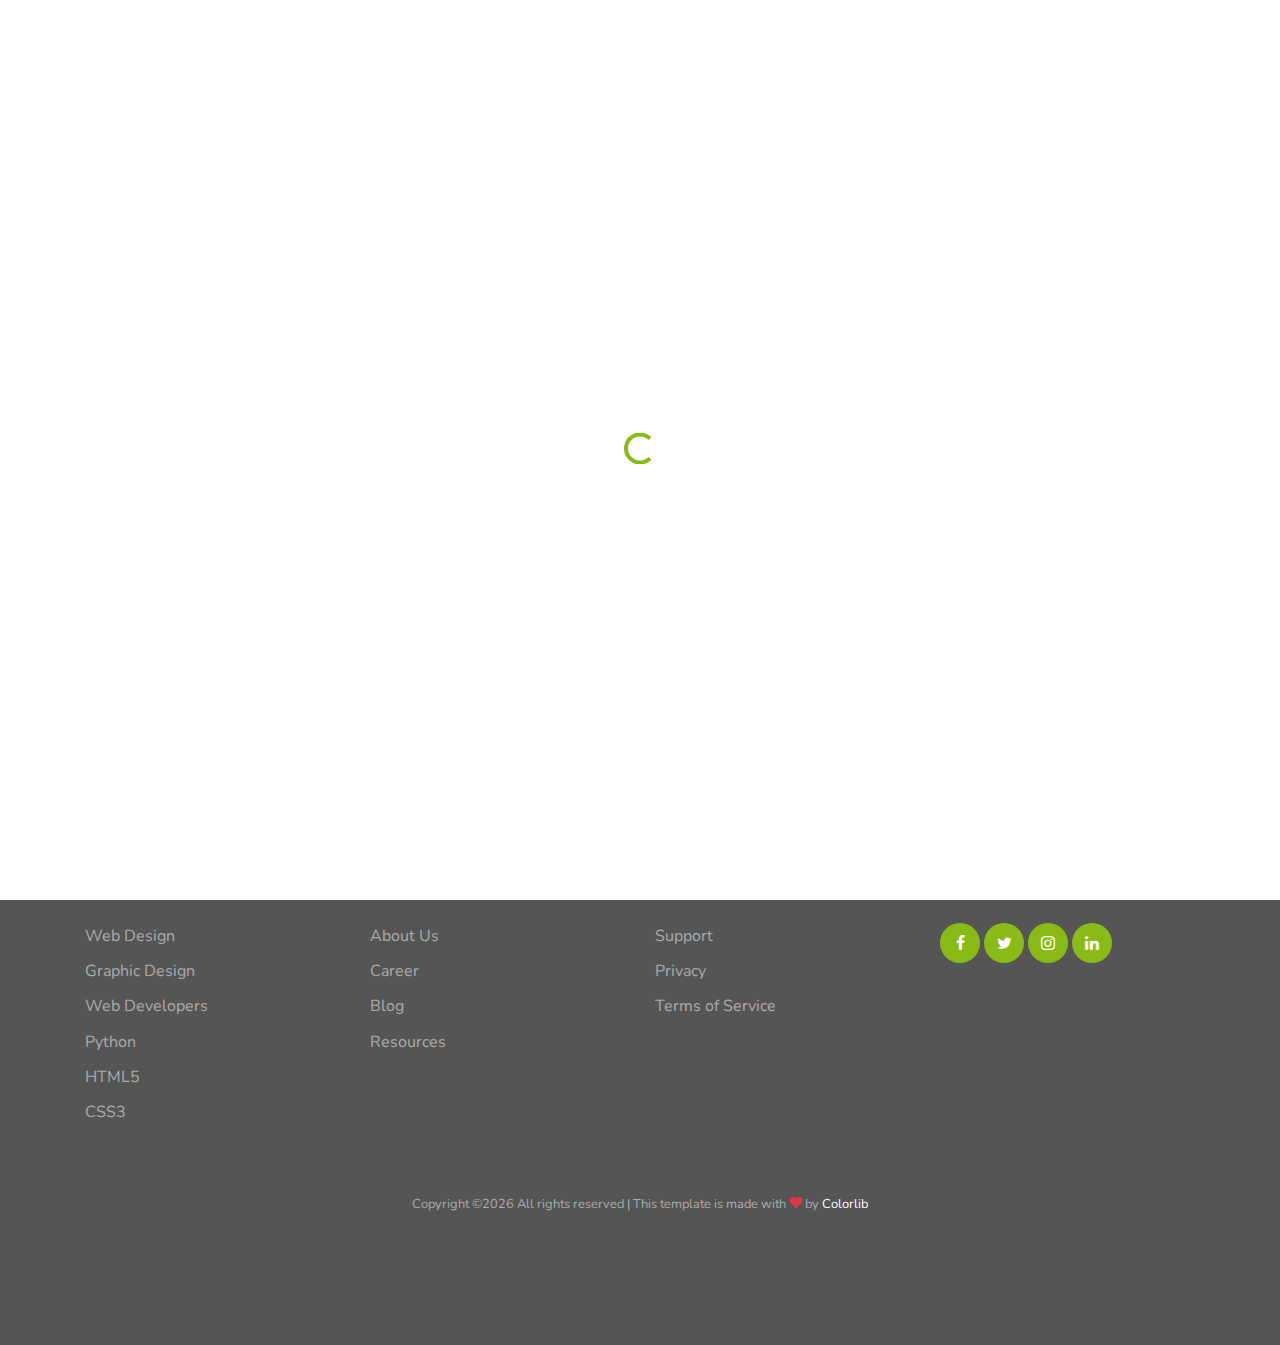
<file: Cita Perfecta/about.html>
<!doctype html>
<html lang="en">
  <head>
    <title>Cita Perfecta </title>
    <meta charset="utf-8">
    <meta name="viewport" content="width=device-width, initial-scale=1, shrink-to-fit=no">
    
    <link rel="stylesheet" href="css/custom-bs.css">
    <link rel="stylesheet" href="css/jquery.fancybox.min.css">
    <link rel="stylesheet" href="css/bootstrap-select.min.css">
    <link rel="stylesheet" href="fonts/icomoon/style.css">
    <link rel="stylesheet" href="fonts/line-icons/style.css">
    <link rel="stylesheet" href="css/owl.carousel.min.css">
    <link rel="stylesheet" href="css/animate.min.css">
    <link rel="stylesheet" href="css/quill.snow.css">
    

    <!-- MAIN CSS -->
    <link rel="stylesheet" href="css/style.css">    
  </head>
  <body id="top">

  <div id="overlayer"></div>
  <div class="loader">
    <div class="spinner-border text-primary" role="status">
      <span class="sr-only">Loading...</span>
    </div>
  </div>
    

<div class="site-wrap">

    <div class="site-mobile-menu site-navbar-target">
      <div class="site-mobile-menu-header">
        <div class="site-mobile-menu-close mt-3">
          <span class="icon-close2 js-menu-toggle"></span>
        </div>
      </div>
      <div class="site-mobile-menu-body"></div>
    </div> <!-- .site-mobile-menu -->
    

    <!-- NAVBAR -->
    <header class="site-navbar mt-3">
      <div class="container-fluid">
        <div class="row align-items-center">
          <div class="site-logo col-6"><a href="index.html">Cita Perfecta</a></div>

          <nav class="mx-auto site-navigation">
            <ul class="site-menu js-clone-nav d-none d-xl-block ml-0 pl-0">
              <li><a href="index.html" class="nav-link">Inicio</a></li>
              <li><a href="about.html">Comercios</a></li>
              <li class="has-children">
                <a href="services.html">Registro de Comercios</a>
                <ul class="dropdown">
                  <li><a href="services.html">Restaurante</a></li>
                  <li><a href="service-single.html">Transporte</a></li>
                  <li><a href="portfolio.html">Hotel/Motel</a></li>
                </ul>
              </li>

              <li class="d-lg-none"><a href="login.html">Iniciar Sesión</a></li>
            </ul>
          </nav>
          
          <div class="right-cta-menu text-right d-flex aligin-items-center col-6">
            <a href="#" class="site-menu-toggle js-menu-toggle d-inline-block d-xl-none mt-lg-2 ml-3"><span class="icon-menu h3 m-0 p-0 mt-2"></span></a>
          </div>

        </div>
      </div>
    </header>

    <!-- HOME -->
    <section class="section-hero overlay inner-page bg-image" style="background-image: url('images/hero_1.jpg');" id="home-section">
      <div class="container">
        <div class="row">
          <div class="col-md-7">
            <h1 class="text-white font-weight-bold">Comercios</h1>
            <div class="custom-breadcrumbs">
              <a href="#">Inicio</a> <span class="mx-2 slash">/</span>
              <span class="text-white"><strong>Comercios</strong></span>
            </div>
          </div>
        </div>
      </div>
    </section>

    <section class="py-5 bg-image overlay-primary fixed overlay" id="next-section" style="background-image: url('images/hero_1.jpg');">
      <div class="container">
        <div class="row mb-5 justify-content-center">
          <div class="col-md-7 text-center">
            <h2 class="section-title mb-2 text-white">Comercios</h2>
            <p class="lead text-white">Nuestros registros nos dicen que hemos tenido este número de contratos:</p>
          </div>
        </div>
        <div class="row pb-0 block__19738 section-counter">

          <div class="col-6 col-md-6 col-lg-3 mb-5 mb-lg-0">
            <div class="d-flex align-items-center justify-content-center mb-2">
              <strong class="number" data-number="530">0</strong>
            </div>
            <span class="caption">Restaurante</span>
          </div>

          <div class="col-6 col-md-6 col-lg-3 mb-5 mb-lg-0">
            <div class="d-flex align-items-center justify-content-center mb-2">
              <strong class="number" data-number="101">0</strong>
            </div>
            <span class="caption">Transporte</span>
          </div>

          <div class="col-6 col-md-6 col-lg-3 mb-5 mb-lg-0">
            <div class="d-flex align-items-center justify-content-center mb-2">
              <strong class="number" data-number="320">0</strong>
            </div>
            <span class="caption">Hotel/Motel</span>
          </div>
           
        </div>
      </div>
    </section>

    <footer class="site-footer">

      <a href="#top" class="smoothscroll scroll-top">
        <span class="icon-keyboard_arrow_up"></span>
      </a>

      <div class="container">
        <div class="row mb-5">
          <div class="col-6 col-md-3 mb-4 mb-md-0">
            <h3>Search Trending</h3>
            <ul class="list-unstyled">
              <li><a href="#">Web Design</a></li>
              <li><a href="#">Graphic Design</a></li>
              <li><a href="#">Web Developers</a></li>
              <li><a href="#">Python</a></li>
              <li><a href="#">HTML5</a></li>
              <li><a href="#">CSS3</a></li>
            </ul>
          </div>
          <div class="col-6 col-md-3 mb-4 mb-md-0">
            <h3>Company</h3>
            <ul class="list-unstyled">
              <li><a href="#">About Us</a></li>
              <li><a href="#">Career</a></li>
              <li><a href="#">Blog</a></li>
              <li><a href="#">Resources</a></li>
            </ul>
          </div>
          <div class="col-6 col-md-3 mb-4 mb-md-0">
            <h3>Support</h3>
            <ul class="list-unstyled">
              <li><a href="#">Support</a></li>
              <li><a href="#">Privacy</a></li>
              <li><a href="#">Terms of Service</a></li>
            </ul>
          </div>
          <div class="col-6 col-md-3 mb-4 mb-md-0">
            <h3>Contact Us</h3>
            <div class="footer-social">
              <a href="#"><span class="icon-facebook"></span></a>
              <a href="#"><span class="icon-twitter"></span></a>
              <a href="#"><span class="icon-instagram"></span></a>
              <a href="#"><span class="icon-linkedin"></span></a>
            </div>
          </div>
        </div>

        <div class="row text-center">
          <div class="col-12">
            <p class="copyright"><small>
              <!-- Link back to Colorlib can't be removed. Template is licensed under CC BY 3.0. -->
            Copyright &copy;<script>document.write(new Date().getFullYear());</script> All rights reserved | This template is made with <i class="icon-heart text-danger" aria-hidden="true"></i> by <a href="https://colorlib.com" target="_blank" >Colorlib</a>
            <!-- Link back to Colorlib can't be removed. Template is licensed under CC BY 3.0. --></small></p>
          </div>
        </div>
      </div>
    </footer>
  
  </div>

    <!-- SCRIPTS -->
    <script src="js/jquery.min.js"></script>
    <script src="js/bootstrap.bundle.min.js"></script>
    <script src="js/isotope.pkgd.min.js"></script>
    <script src="js/stickyfill.min.js"></script>
    <script src="js/jquery.fancybox.min.js"></script>
    <script src="js/jquery.easing.1.3.js"></script>
    
    <script src="js/jquery.waypoints.min.js"></script>
    <script src="js/jquery.animateNumber.min.js"></script>
    <script src="js/owl.carousel.min.js"></script>
    <script src="js/quill.min.js"></script>
    
    
    <script src="js/bootstrap-select.min.js"></script>
    
    <script src="js/custom.js"></script>
   
   
  </body>
</html>
</file>
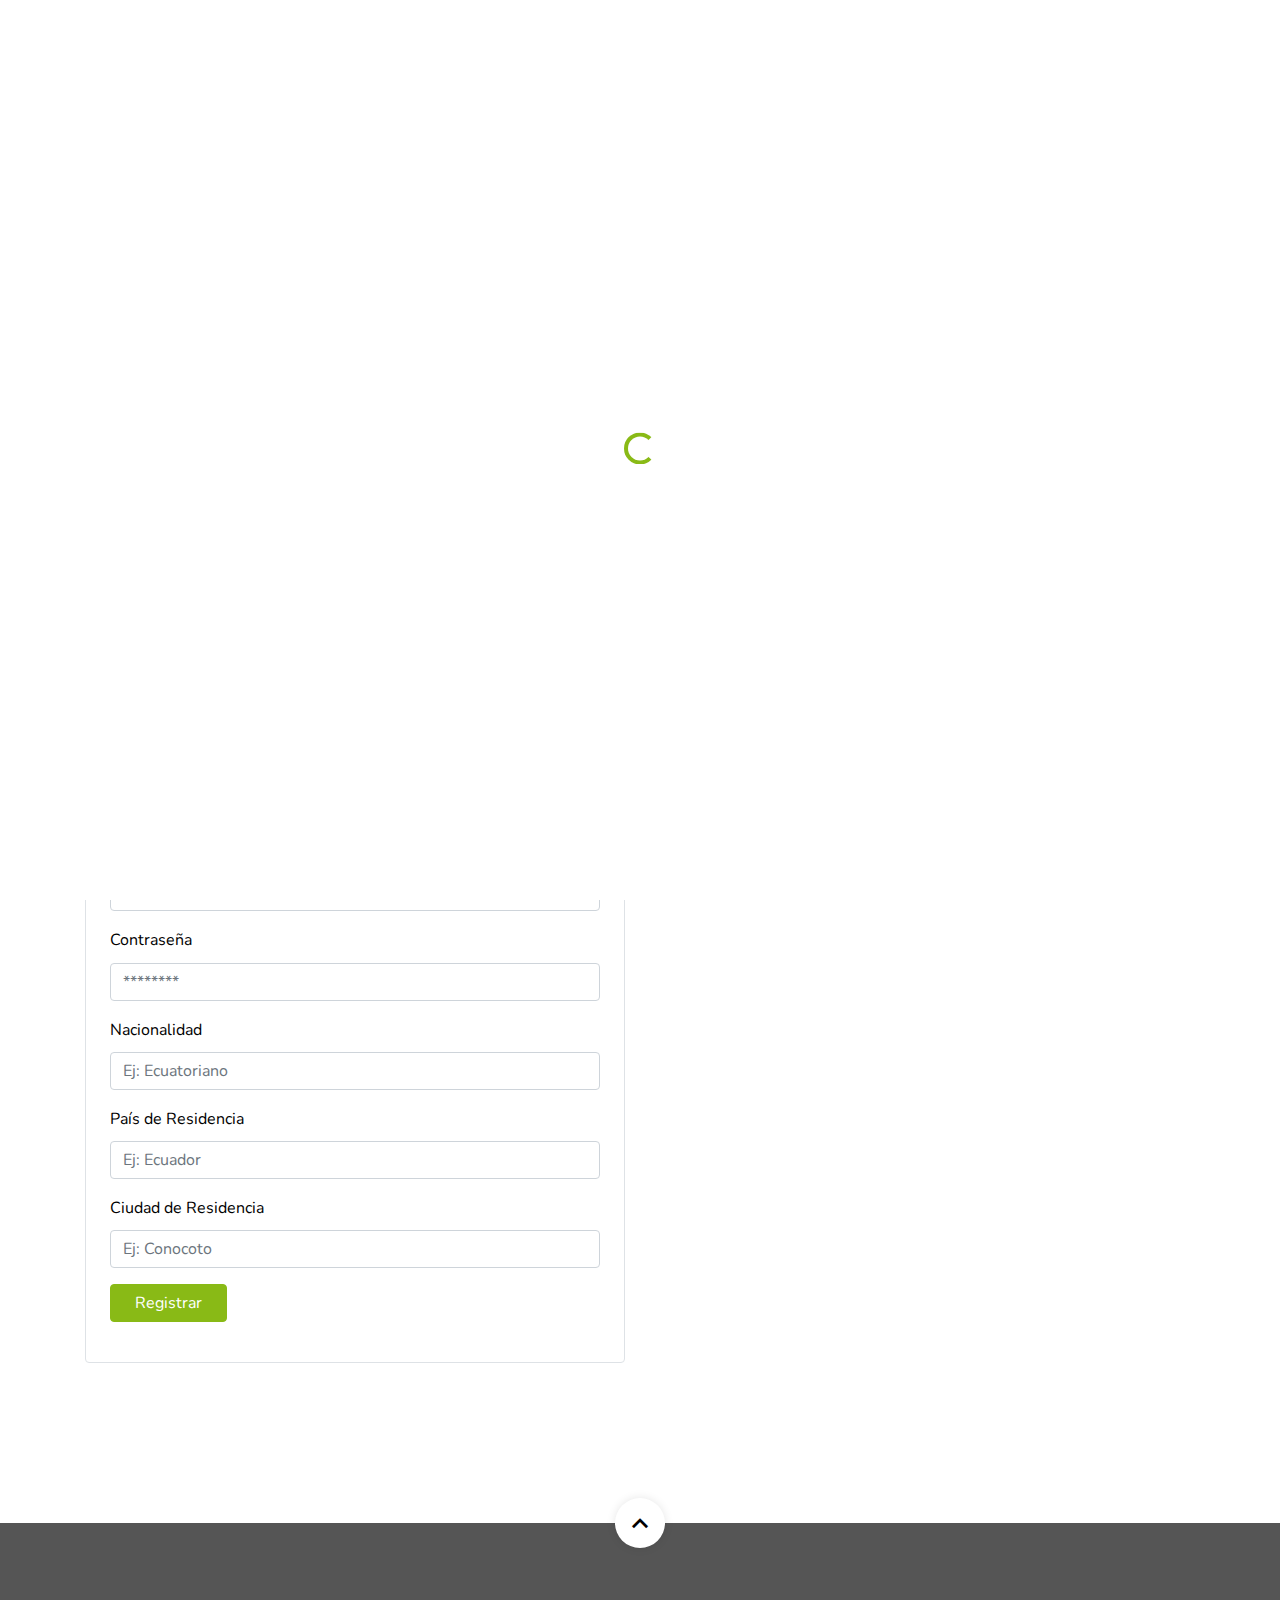
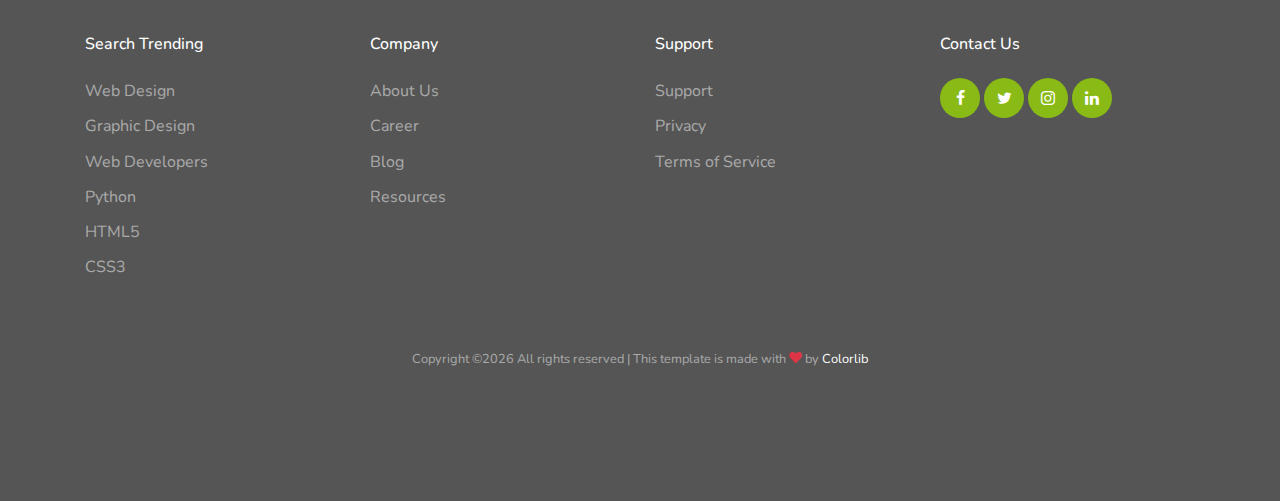
<file: Cita Perfecta/login.html>
<!doctype html>
<html lang="en">
  <head>
    <title>Cita Perfecta</title>
    <meta charset="utf-8">
    <meta name="viewport" content="width=device-width, initial-scale=1, shrink-to-fit=no">
    
    
    <link rel="stylesheet" href="css/custom-bs.css">
    <link rel="stylesheet" href="css/jquery.fancybox.min.css">
    <link rel="stylesheet" href="css/bootstrap-select.min.css">
    <link rel="stylesheet" href="fonts/icomoon/style.css">
    <link rel="stylesheet" href="fonts/line-icons/style.css">
    <link rel="stylesheet" href="css/owl.carousel.min.css">
    <link rel="stylesheet" href="css/animate.min.css">
    <link rel="stylesheet" href="css/quill.snow.css">
    

    <!-- MAIN CSS -->
    <link rel="stylesheet" href="css/style.css">    
  </head>
  <body id="top">

  <div id="overlayer"></div>
  <div class="loader">
    <div class="spinner-border text-primary" role="status">
      <span class="sr-only">Loading...</span>
    </div>
  </div>
    

<div class="site-wrap">

    <div class="site-mobile-menu site-navbar-target">
      <div class="site-mobile-menu-header">
        <div class="site-mobile-menu-close mt-3">
          <span class="icon-close2 js-menu-toggle"></span>
        </div>
      </div>
      <div class="site-mobile-menu-body"></div>
    </div> <!-- .site-mobile-menu -->
    

    <!-- NAVBAR -->
    <header class="site-navbar mt-3">
      <div class="container-fluid">
        <div class="row align-items-center">
          <div class="site-logo col-6"><a href="index.html">Cita Perfecta</a></div>

          <nav class="mx-auto site-navigation">
            <ul class="site-menu js-clone-nav d-none d-xl-block ml-0 pl-0">
              <li><a href="index.html" class="nav-link">Inicio</a></li>
              <li><a href="about.html">Comercios</a></li>
              <li class="has-children">
                <a href="services.html">Registro de Comercios</a>
                <ul class="dropdown">
                  <li><a href="services.html">Restaurante</a></li>
                  <li><a href="service-single.html">Transporte</a></li>
                  <li><a href="portfolio.html">Hotel/Motel</a></li>
                </ul>
              </li>

              <li class="d-lg-none"><a href="login.html">Iniciar Sesión</a></li>
            </ul>
          </nav>
          
          <div class="right-cta-menu text-right d-flex aligin-items-center col-6">
            <div class="ml-auto">
              <a href="login.html" class="btn btn-primary border-width-2 d-none d-lg-inline-block"><span class="mr-2 icon-lock_outline"></span>Iniciar sesión</a>
            </div>
            <a href="#" class="site-menu-toggle js-menu-toggle d-inline-block d-xl-none mt-lg-2 ml-3"><span class="icon-menu h3 m-0 p-0 mt-2"></span></a>
          </div>

        </div>
      </div>
    </header>

    <!-- HOME -->
    <section class="section-hero overlay inner-page bg-image" style="background-image: url('images/hero_1.jpg');" id="home-section">
      <div class="container">
        <div class="row">
          <div class="col-md-7">
            <h1 class="text-white font-weight-bold">Registrarse</h1>
            <div class="custom-breadcrumbs">
              <a href="#">Inicio</a> <span class="mx-2 slash">/</span>
              <span class="text-white"><strong>Iniciar Sesión</strong></span>
            </div>
          </div>
        </div>
      </div>
    </section>

    <section class="site-section">
      <div class="container">
        <div class="row">
          <div class="col-lg-6 mb-5">
            <h2 class="mb-4">Regístrate a Cita Perfecta</h2>
            <form action="#" class="p-4 border rounded">

              <div class="row form-group">
                <div class="col-md-12 mb-3 mb-md-0">
                  <label class="text-black" for="fname">Nombre</label>
                  <input type="text" id="fname" class="form-control" placeholder="Ej: Diego Huerta">
                </div>
              </div>
              <div class="row form-group">
                <div class="col-md-12 mb-3 mb-md-0">
                  <label class="text-black" for="fname">Teléfono convencional</label>
                  <input type="text" id="fname" class="form-control" placeholder="Ej: 022074546">
                </div>
              </div>
              <div class="row form-group">
                <div class="col-md-12 mb-3 mb-md-0">
                  <label class="text-black" for="fname">Teléfono Movil</label>
                  <input type="text" id="fname" class="form-control" placeholder="Ej: 0999207726">
                </div>
              </div>
              <div class="row form-group">
                <div class="col-md-12 mb-3 mb-md-0">
                  <label class="text-black" for="fname">Correo Electrónico</label>
                  <input type="text" id="fname" class="form-control" placeholder="dvhuerta@hotmail.com">
                </div>
              </div>
              <div class="row form-group">
                <div class="col-md-12 mb-3 mb-md-0">
                  <label class="text-black" for="fname">Contraseña</label>
                  <input type="password" id="fname" class="form-control" placeholder="********">
                </div>
              </div>
              <div class="row form-group">
                <div class="col-md-12 mb-3 mb-md-0">
                  <label class="text-black" for="fname">Nacionalidad</label>
                  <input type="text" id="fname" class="form-control" placeholder="Ej: Ecuatoriano">
                </div>
              </div>
              <div class="row form-group">
                <div class="col-md-12 mb-3 mb-md-0">
                  <label class="text-black" for="fname">País de Residencia</label>
                  <input type="text" id="fname" class="form-control" placeholder="Ej: Ecuador">
                </div>
              </div>
              <div class="row form-group">
                <div class="col-md-12 mb-3 mb-md-0">
                  <label class="text-black" for="fname">Ciudad de Residencia</label>
                  <input type="text" id="fname" class="form-control" placeholder="Ej: Conocoto">
                </div>
              </div>
              
              <div class="row form-group">
                <div class="col-md-12">
                  <input type="submit" value="Registrar" class="btn px-4 btn-primary text-white">
                </div>
              </div>

            </form>
          </div>
          <div class="col-lg-6">
            <h2 class="mb-4">Inicia Sesión</h2>
            <form action="#" class="p-4 border rounded">

              <div class="row form-group">
                <div class="col-md-12 mb-3 mb-md-0">
                  <label class="text-black" for="fname">Correo Electrónico</label>
                  <input type="text" id="fname" class="form-control" placeholder="Correo Electrónico">
                </div>
              </div>
              <div class="row form-group mb-4">
                <div class="col-md-12 mb-3 mb-md-0">
                  <label class="text-black" for="fname">Contraseña</label>
                  <input type="password" id="fname" class="form-control" placeholder="Contraseña">
                </div>
              </div>

              <div class="row form-group">
                <div class="col-md-12">
                  <input type="submit" value="Ingresar" class="btn px-4 btn-primary text-white">
                </div>
              </div>

            </form>
          </div>
        </div>
      </div>
    </section>
    
    <footer class="site-footer">

      <a href="#top" class="smoothscroll scroll-top">
        <span class="icon-keyboard_arrow_up"></span>
      </a>

      <div class="container">
        <div class="row mb-5">
          <div class="col-6 col-md-3 mb-4 mb-md-0">
            <h3>Search Trending</h3>
            <ul class="list-unstyled">
              <li><a href="#">Web Design</a></li>
              <li><a href="#">Graphic Design</a></li>
              <li><a href="#">Web Developers</a></li>
              <li><a href="#">Python</a></li>
              <li><a href="#">HTML5</a></li>
              <li><a href="#">CSS3</a></li>
            </ul>
          </div>
          <div class="col-6 col-md-3 mb-4 mb-md-0">
            <h3>Company</h3>
            <ul class="list-unstyled">
              <li><a href="#">About Us</a></li>
              <li><a href="#">Career</a></li>
              <li><a href="#">Blog</a></li>
              <li><a href="#">Resources</a></li>
            </ul>
          </div>
          <div class="col-6 col-md-3 mb-4 mb-md-0">
            <h3>Support</h3>
            <ul class="list-unstyled">
              <li><a href="#">Support</a></li>
              <li><a href="#">Privacy</a></li>
              <li><a href="#">Terms of Service</a></li>
            </ul>
          </div>
          <div class="col-6 col-md-3 mb-4 mb-md-0">
            <h3>Contact Us</h3>
            <div class="footer-social">
              <a href="#"><span class="icon-facebook"></span></a>
              <a href="#"><span class="icon-twitter"></span></a>
              <a href="#"><span class="icon-instagram"></span></a>
              <a href="#"><span class="icon-linkedin"></span></a>
            </div>
          </div>
        </div>

        <div class="row text-center">
          <div class="col-12">
            <p class="copyright"><small>
              <!-- Link back to Colorlib can't be removed. Template is licensed under CC BY 3.0. -->
            Copyright &copy;<script>document.write(new Date().getFullYear());</script> All rights reserved | This template is made with <i class="icon-heart text-danger" aria-hidden="true"></i> by <a href="https://colorlib.com" target="_blank" >Colorlib</a>
            <!-- Link back to Colorlib can't be removed. Template is licensed under CC BY 3.0. --></small></p>
          </div>
        </div>
      </div>
    </footer>
  
  </div>

    <!-- SCRIPTS -->
    <script src="js/jquery.min.js"></script>
    <script src="js/bootstrap.bundle.min.js"></script>
    <script src="js/isotope.pkgd.min.js"></script>
    <script src="js/stickyfill.min.js"></script>
    <script src="js/jquery.fancybox.min.js"></script>
    <script src="js/jquery.easing.1.3.js"></script>
    
    <script src="js/jquery.waypoints.min.js"></script>
    <script src="js/jquery.animateNumber.min.js"></script>
    <script src="js/owl.carousel.min.js"></script>
    <script src="js/quill.min.js"></script>
    
    
    <script src="js/bootstrap-select.min.js"></script>
    
    <script src="js/custom.js"></script>
   
   
     
  </body>
</html>
</file>
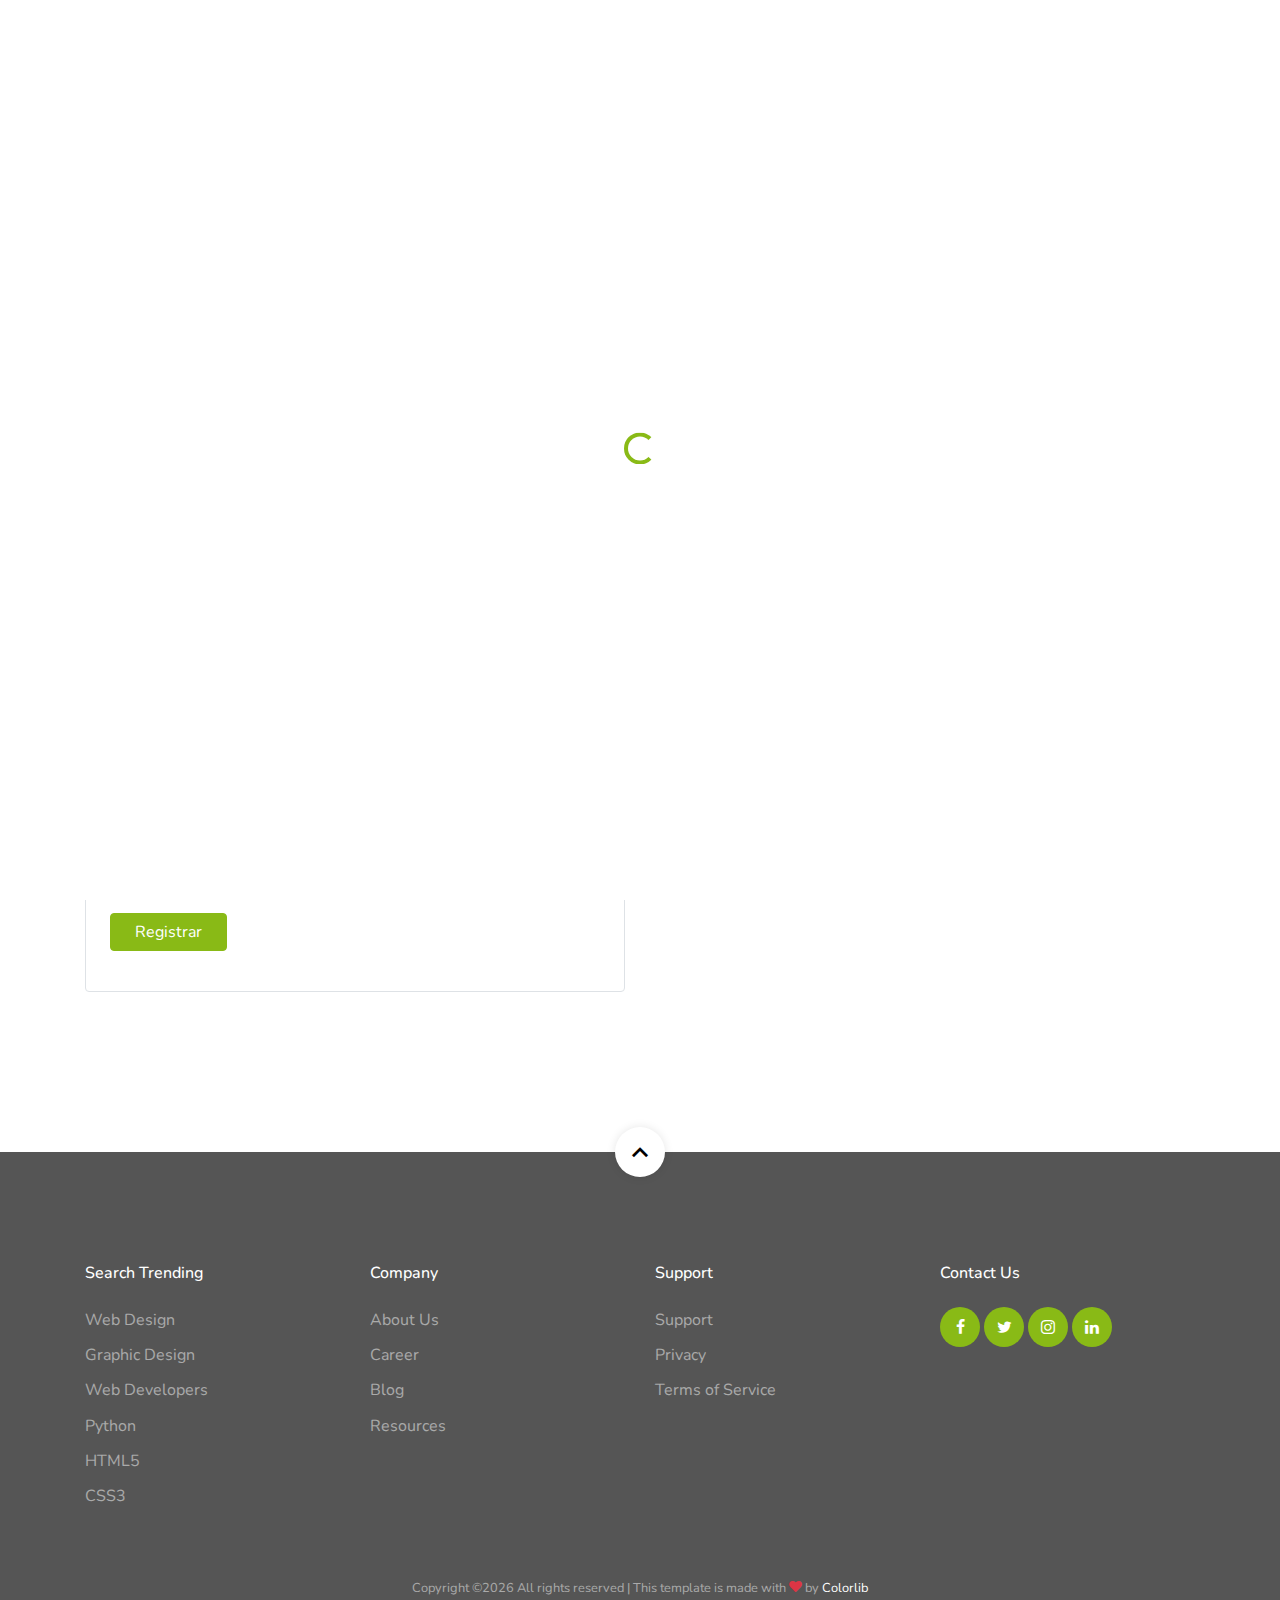
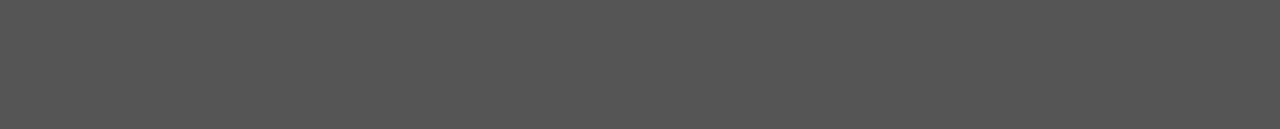
<file: Cita Perfecta/portfolio.html>
<!doctype html>
<html lang="en">
  <head>
    <title>Registro &mdash; Hotel/Motel</title>
    <meta charset="utf-8">
    <meta name="viewport" content="width=device-width, initial-scale=1, shrink-to-fit=no">
    
    
    <link rel="stylesheet" href="css/custom-bs.css">
    <link rel="stylesheet" href="css/jquery.fancybox.min.css">
    <link rel="stylesheet" href="css/bootstrap-select.min.css">
    <link rel="stylesheet" href="fonts/icomoon/style.css">
    <link rel="stylesheet" href="fonts/line-icons/style.css">
    <link rel="stylesheet" href="css/owl.carousel.min.css">
    <link rel="stylesheet" href="css/animate.min.css">
    <link rel="stylesheet" href="css/quill.snow.css">
    

    <!-- MAIN CSS -->
    <link rel="stylesheet" href="css/style.css">    
  </head>
  <body id="top">

  <div id="overlayer"></div>
  <div class="loader">
    <div class="spinner-border text-primary" role="status">
      <span class="sr-only">Loading...</span>
    </div>
  </div>
    

<div class="site-wrap">

    <div class="site-mobile-menu site-navbar-target">
      <div class="site-mobile-menu-header">
        <div class="site-mobile-menu-close mt-3">
          <span class="icon-close2 js-menu-toggle"></span>
        </div>
      </div>
      <div class="site-mobile-menu-body"></div>
    </div> <!-- .site-mobile-menu -->
    
    <section class="site-section">
      <div class="container">
        <div class="row">
          <div class="col-lg-6 mb-5">
            <h2 class="mb-4">Registrar Hotel/Motel</h2>
            <form action="#" class="p-4 border rounded">
              
              <div class="row form-group">
                <div class="col-md-12 mb-3 mb-md-0">
                  <label class="text-black" for="fname">RUC</label>
                  <input type="text" id="fname" class="form-control" placeholder="Ej: 0011723470397">
                </div>
              </div>
              <div class="row form-group">
                <div class="col-md-12 mb-3 mb-md-0">
                  <label class="text-black" for="fname">Nombre Comercial</label>
                  <input type="text" id="fname" class="form-control" placeholder="Ej: Pepito">
                </div>
              </div>
              <div class="row form-group">
                <div class="col-md-12 mb-3 mb-md-0">
                  <label class="text-black" for="fname">Razón Social</label>
                  <input type="text" id="fname" class="form-control" placeholder="Ej: Razon social">
                </div>
              </div>
              <div class="row form-group">
                <div class="col-md-12 mb-3 mb-md-0">
                  <label class="text-black" for="fname">Dirección</label>
                  <input type="text" id="fname" class="form-control" placeholder="Panzaleo Oe4-118">
                </div>
              </div>
              <div class="row form-group">
                <div class="col-md-12 mb-3 mb-md-0">
                  <label class="text-black" for="fname">Teléfono</label>
                  <input type="text" id="fname" class="form-control" placeholder="Ej: 022074546">
                </div>
              </div>
              <div class="row form-group">
                <div class="col-md-12 mb-3 mb-md-0">
                  <label class="text-black" for="fname">Nombre Contacto</label>
                  <input type="text" id="fname" class="form-control" placeholder="Ej: Dieguito">
                </div>
              </div>
              <div class="row form-group">
                <div class="col-md-12 mb-3 mb-md-0">
                  <label class="text-black" for="fname">Tipo</label>
                  <input type="text" id="fname" class="form-control" placeholder="Ej: Hotel">
                </div>
              </div>
              <div class="row form-group">
                <div class="col-md-12 mb-3 mb-md-0">
                  <label class="text-black" for="fname">Costo</label>
                  <input type="text" id="fname" class="form-control" placeholder="Ej: $2">
                </div>
              </div>
              <div class="row form-group">
                <div class="col-md-12">
                  <input type="submit" value="Registrar" class="btn px-4 btn-primary text-white">
                </div>
              </div>
            </form>
          </div>
          
        </div>
      </div>
    </section>
    
    <footer class="site-footer">

      <a href="#top" class="smoothscroll scroll-top">
        <span class="icon-keyboard_arrow_up"></span>
      </a>

      <div class="container">
        <div class="row mb-5">
          <div class="col-6 col-md-3 mb-4 mb-md-0">
            <h3>Search Trending</h3>
            <ul class="list-unstyled">
              <li><a href="#">Web Design</a></li>
              <li><a href="#">Graphic Design</a></li>
              <li><a href="#">Web Developers</a></li>
              <li><a href="#">Python</a></li>
              <li><a href="#">HTML5</a></li>
              <li><a href="#">CSS3</a></li>
            </ul>
          </div>
          <div class="col-6 col-md-3 mb-4 mb-md-0">
            <h3>Company</h3>
            <ul class="list-unstyled">
              <li><a href="#">About Us</a></li>
              <li><a href="#">Career</a></li>
              <li><a href="#">Blog</a></li>
              <li><a href="#">Resources</a></li>
            </ul>
          </div>
          <div class="col-6 col-md-3 mb-4 mb-md-0">
            <h3>Support</h3>
            <ul class="list-unstyled">
              <li><a href="#">Support</a></li>
              <li><a href="#">Privacy</a></li>
              <li><a href="#">Terms of Service</a></li>
            </ul>
          </div>
          <div class="col-6 col-md-3 mb-4 mb-md-0">
            <h3>Contact Us</h3>
            <div class="footer-social">
              <a href="#"><span class="icon-facebook"></span></a>
              <a href="#"><span class="icon-twitter"></span></a>
              <a href="#"><span class="icon-instagram"></span></a>
              <a href="#"><span class="icon-linkedin"></span></a>
            </div>
          </div>
        </div>

        <div class="row text-center">
          <div class="col-12">
            <p class="copyright"><small>
              <!-- Link back to Colorlib can't be removed. Template is licensed under CC BY 3.0. -->
            Copyright &copy;<script>document.write(new Date().getFullYear());</script> All rights reserved | This template is made with <i class="icon-heart text-danger" aria-hidden="true"></i> by <a href="https://colorlib.com" target="_blank" >Colorlib</a>
            <!-- Link back to Colorlib can't be removed. Template is licensed under CC BY 3.0. --></small></p>
          </div>
        </div>
      </div>
    </footer>
  
  </div>

    <!-- SCRIPTS -->
    <script src="js/jquery.min.js"></script>
    <script src="js/bootstrap.bundle.min.js"></script>
    <script src="js/isotope.pkgd.min.js"></script>
    <script src="js/stickyfill.min.js"></script>
    <script src="js/jquery.fancybox.min.js"></script>
    <script src="js/jquery.easing.1.3.js"></script>
    
    <script src="js/jquery.waypoints.min.js"></script>
    <script src="js/jquery.animateNumber.min.js"></script>
    <script src="js/owl.carousel.min.js"></script>
    <script src="js/quill.min.js"></script>
    
    
    <script src="js/bootstrap-select.min.js"></script>
    
    <script src="js/custom.js"></script>
   
   
     
  </body>
</html>
</file>
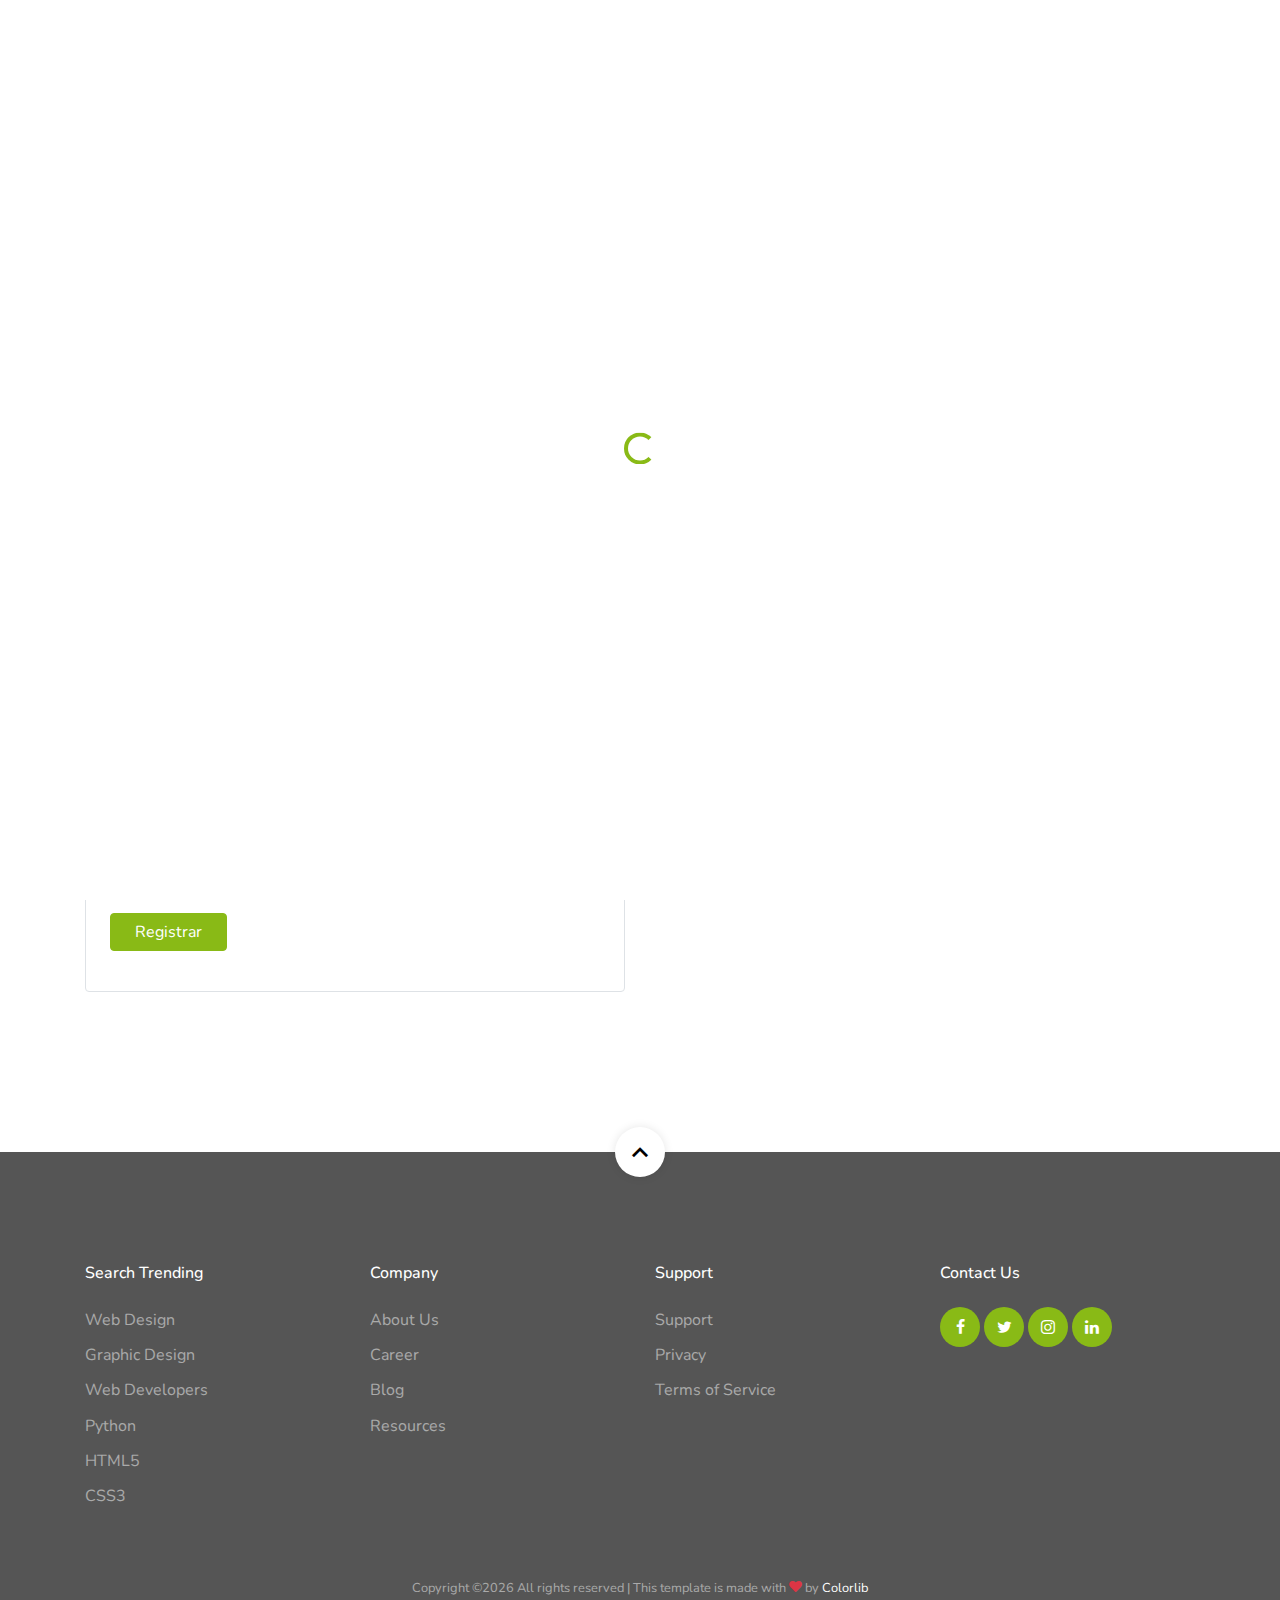
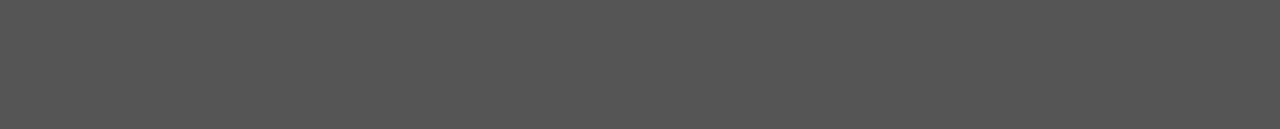
<file: Cita Perfecta/service-single.html>
<!doctype html>
<html lang="en">
  <head>
    <title>Registro &mdash; Transporte</title>
    <meta charset="utf-8">
    <meta name="viewport" content="width=device-width, initial-scale=1, shrink-to-fit=no">
    
    <link rel="stylesheet" href="css/custom-bs.css">
    <link rel="stylesheet" href="css/jquery.fancybox.min.css">
    <link rel="stylesheet" href="css/bootstrap-select.min.css">
    <link rel="stylesheet" href="fonts/icomoon/style.css">
    <link rel="stylesheet" href="fonts/line-icons/style.css">
    <link rel="stylesheet" href="css/owl.carousel.min.css">
    <link rel="stylesheet" href="css/animate.min.css">
    <link rel="stylesheet" href="css/quill.snow.css">
     <!-- MAIN CSS -->
     <link rel="stylesheet" href="css/style.css">    
    </head>
    <body id="top">
  
    <div id="overlayer"></div>
    <div class="loader">
      <div class="spinner-border text-primary" role="status">
        <span class="sr-only">Loading...</span>
      </div>
    </div>
      
  
  <div class="site-wrap">
  
      <div class="site-mobile-menu site-navbar-target">
        <div class="site-mobile-menu-header">
          <div class="site-mobile-menu-close mt-3">
            <span class="icon-close2 js-menu-toggle"></span>
          </div>
        </div>
        <div class="site-mobile-menu-body"></div>
      </div> <!-- .site-mobile-menu -->
    <section class="site-section">
      <div class="container">
        <div class="row">
          <div class="col-lg-6 mb-5">
            <h2 class="mb-4">Registrar Transporte</h2>
            <form action="#" class="p-4 border rounded">
              
              <div class="row form-group">
                <div class="col-md-12 mb-3 mb-md-0">
                  <label class="text-black" for="fname">RUC</label>
                  <input type="text" id="fname" class="form-control" placeholder="Ej: 0011723470397">
                </div>
              </div>
              <div class="row form-group">
                <div class="col-md-12 mb-3 mb-md-0">
                  <label class="text-black" for="fname">Nombre Comercial</label>
                  <input type="text" id="fname" class="form-control" placeholder="Ej: Pepito">
                </div>
              </div>
              <div class="row form-group">
                <div class="col-md-12 mb-3 mb-md-0">
                  <label class="text-black" for="fname">Razón Social</label>
                  <input type="text" id="fname" class="form-control" placeholder="Ej: Razon social">
                </div>
              </div>
              <div class="row form-group">
                <div class="col-md-12 mb-3 mb-md-0">
                  <label class="text-black" for="fname">Dirección</label>
                  <input type="text" id="fname" class="form-control" placeholder="Panzaleo Oe4-118">
                </div>
              </div>
              <div class="row form-group">
                <div class="col-md-12 mb-3 mb-md-0">
                  <label class="text-black" for="fname">Teléfono</label>
                  <input type="text" id="fname" class="form-control" placeholder="Ej: 022074546">
                </div>
              </div>
              <div class="row form-group">
                <div class="col-md-12 mb-3 mb-md-0">
                  <label class="text-black" for="fname">Nombre Contacto</label>
                  <input type="text" id="fname" class="form-control" placeholder="Ej: Dieguito">
                </div>
              </div>
              <div class="row form-group">
                <div class="col-md-12 mb-3 mb-md-0">
                  <label class="text-black" for="fname">Descripción</label>
                  <input type="text" id="fname" class="form-control" placeholder="Ej: Buen transporte">
                </div>
              </div>
              <div class="row form-group">
                <div class="col-md-12 mb-3 mb-md-0">
                  <label class="text-black" for="fname">Costo por hora</label>
                  <input type="text" id="fname" class="form-control" placeholder="Ej: $2">
                </div>
              </div>
              <div class="row form-group">
                <div class="col-md-12">
                  <input type="submit" value="Registrar" class="btn px-4 btn-primary text-white">
                </div>
              </div>

            </form>
          </div>
          
        </div>
      </div>
    </section>
    
    <footer class="site-footer">

      <a href="#top" class="smoothscroll scroll-top">
        <span class="icon-keyboard_arrow_up"></span>
      </a>

      <div class="container">
        <div class="row mb-5">
          <div class="col-6 col-md-3 mb-4 mb-md-0">
            <h3>Search Trending</h3>
            <ul class="list-unstyled">
              <li><a href="#">Web Design</a></li>
              <li><a href="#">Graphic Design</a></li>
              <li><a href="#">Web Developers</a></li>
              <li><a href="#">Python</a></li>
              <li><a href="#">HTML5</a></li>
              <li><a href="#">CSS3</a></li>
            </ul>
          </div>
          <div class="col-6 col-md-3 mb-4 mb-md-0">
            <h3>Company</h3>
            <ul class="list-unstyled">
              <li><a href="#">About Us</a></li>
              <li><a href="#">Career</a></li>
              <li><a href="#">Blog</a></li>
              <li><a href="#">Resources</a></li>
            </ul>
          </div>
          <div class="col-6 col-md-3 mb-4 mb-md-0">
            <h3>Support</h3>
            <ul class="list-unstyled">
              <li><a href="#">Support</a></li>
              <li><a href="#">Privacy</a></li>
              <li><a href="#">Terms of Service</a></li>
            </ul>
          </div>
          <div class="col-6 col-md-3 mb-4 mb-md-0">
            <h3>Contact Us</h3>
            <div class="footer-social">
              <a href="#"><span class="icon-facebook"></span></a>
              <a href="#"><span class="icon-twitter"></span></a>
              <a href="#"><span class="icon-instagram"></span></a>
              <a href="#"><span class="icon-linkedin"></span></a>
            </div>
          </div>
        </div>

        <div class="row text-center">
          <div class="col-12">
            <p class="copyright"><small>
              <!-- Link back to Colorlib can't be removed. Template is licensed under CC BY 3.0. -->
            Copyright &copy;<script>document.write(new Date().getFullYear());</script> All rights reserved | This template is made with <i class="icon-heart text-danger" aria-hidden="true"></i> by <a href="https://colorlib.com" target="_blank" >Colorlib</a>
            <!-- Link back to Colorlib can't be removed. Template is licensed under CC BY 3.0. --></small></p>
          </div>
        </div>
      </div>
    </footer>
  
  </div>

    <!-- SCRIPTS -->
    <script src="js/jquery.min.js"></script>
    <script src="js/bootstrap.bundle.min.js"></script>
    <script src="js/isotope.pkgd.min.js"></script>
    <script src="js/stickyfill.min.js"></script>
    <script src="js/jquery.fancybox.min.js"></script>
    <script src="js/jquery.easing.1.3.js"></script>
    
    <script src="js/jquery.waypoints.min.js"></script>
    <script src="js/jquery.animateNumber.min.js"></script>
    <script src="js/owl.carousel.min.js"></script>
    <script src="js/quill.min.js"></script>
    
    
    <script src="js/bootstrap-select.min.js"></script>
    
    <script src="js/custom.js"></script>
   
   
     
  </body>
</html>
</file>
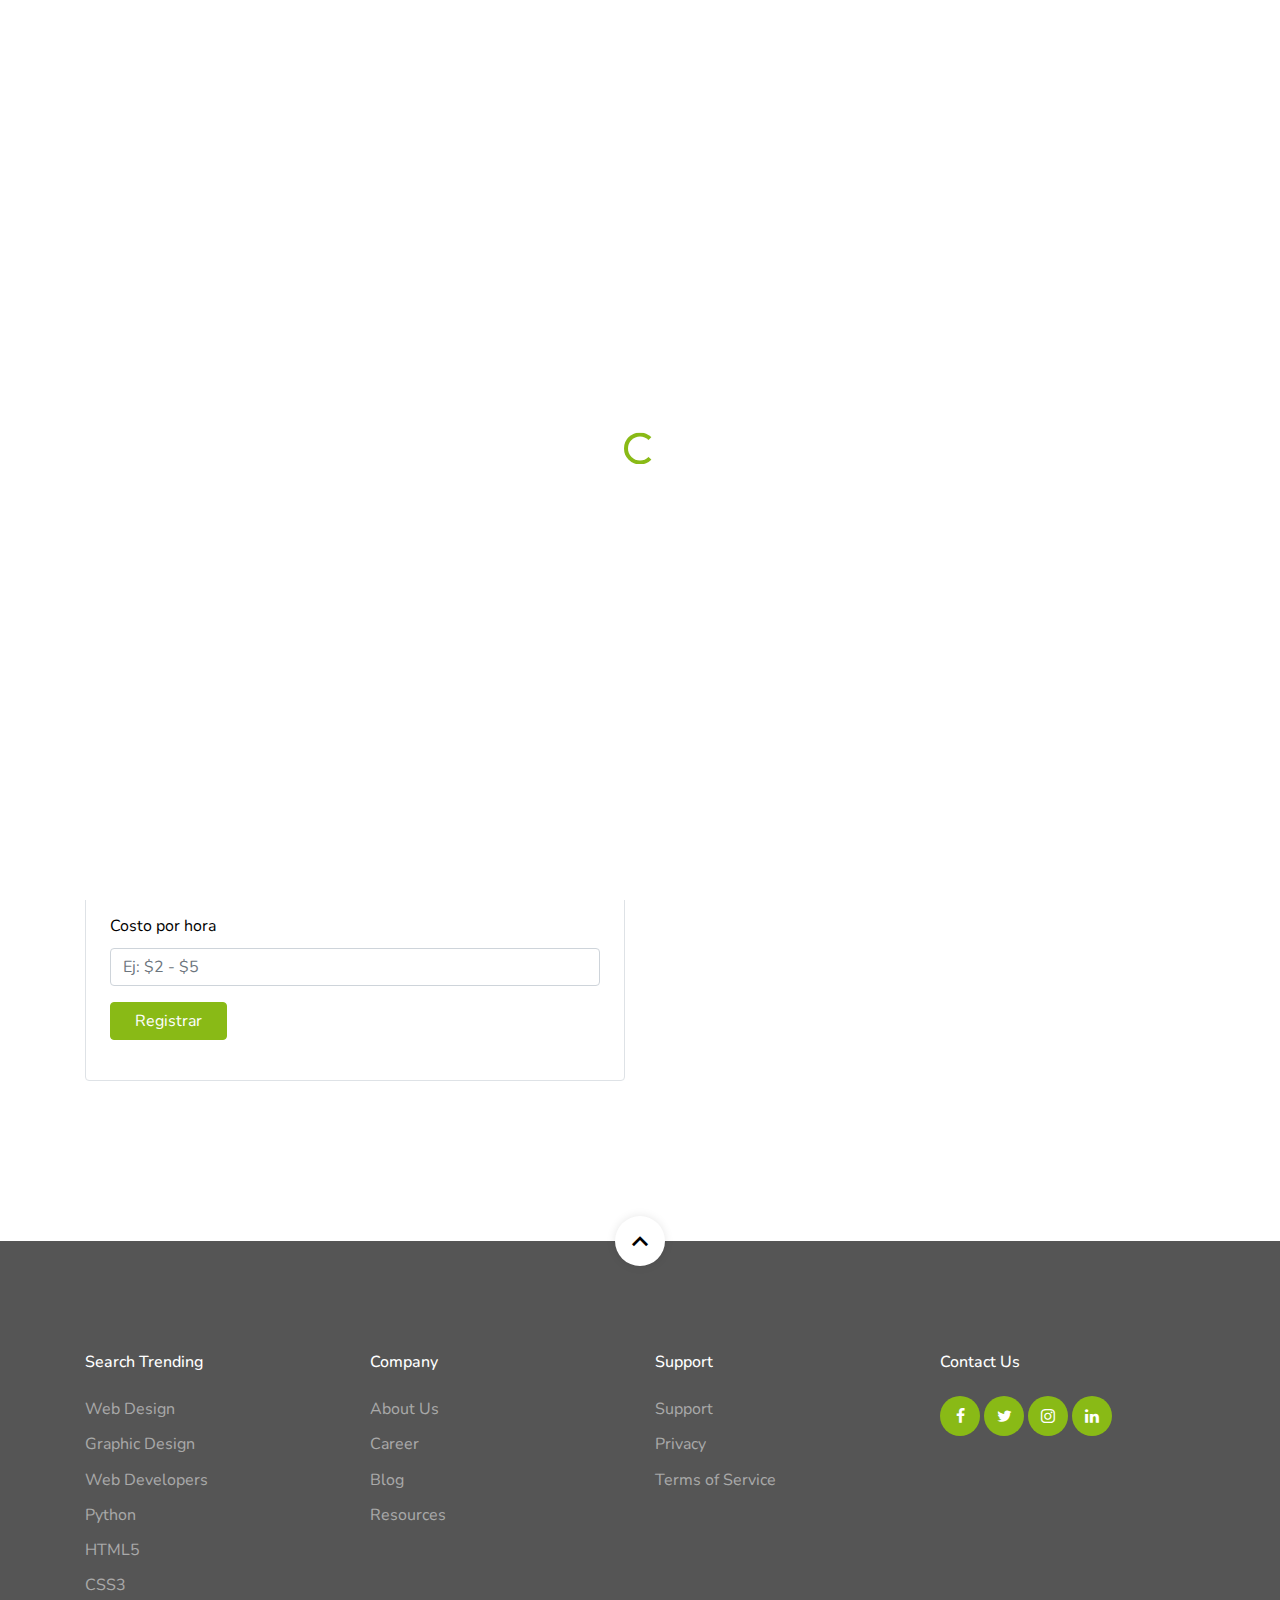
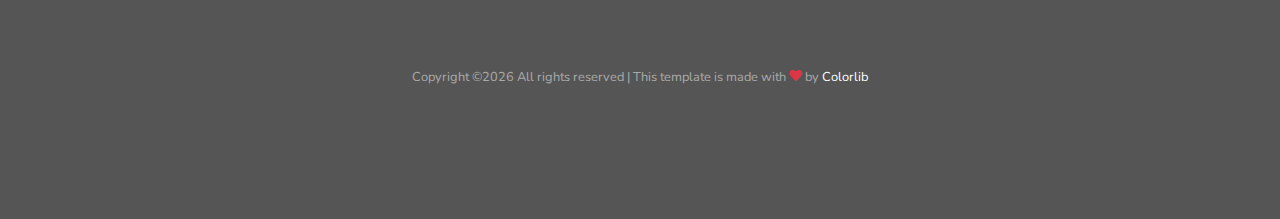
<file: Cita Perfecta/services.html>
<!doctype html>
<html lang="en">
  <head>
    <title>Registrar &mdash; Restaurante</title>
    <meta charset="utf-8">
    <meta name="viewport" content="width=device-width, initial-scale=1, shrink-to-fit=no">
    
    
    <link rel="stylesheet" href="css/custom-bs.css">
    <link rel="stylesheet" href="css/jquery.fancybox.min.css">
    <link rel="stylesheet" href="css/bootstrap-select.min.css">
    <link rel="stylesheet" href="fonts/icomoon/style.css">
    <link rel="stylesheet" href="fonts/line-icons/style.css">
    <link rel="stylesheet" href="css/owl.carousel.min.css">
    <link rel="stylesheet" href="css/animate.min.css">
    <link rel="stylesheet" href="css/quill.snow.css">
    

    <!-- MAIN CSS -->
    <link rel="stylesheet" href="css/style.css">    
  </head>
  <body id="top">

  <div id="overlayer"></div>
  <div class="loader">
    <div class="spinner-border text-primary" role="status">
      <span class="sr-only">Loading...</span>
    </div>
  </div>
    

<div class="site-wrap">

    <div class="site-mobile-menu site-navbar-target">
      <div class="site-mobile-menu-header">
        <div class="site-mobile-menu-close mt-3">
          <span class="icon-close2 js-menu-toggle"></span>
        </div>
      </div>
      <div class="site-mobile-menu-body"></div>
    </div> <!-- .site-mobile-menu -->
    
    <section class="site-section">
      <div class="container">
        <div class="row">
          <div class="col-lg-6 mb-5">
            <h2 class="mb-4">Registrar Restaurante</h2>
            <form action="#" class="p-4 border rounded">
              
              <div class="row form-group">
                <div class="col-md-12 mb-3 mb-md-0">
                  <label class="text-black" for="fname">RUC</label>
                  <input type="text" id="fname" class="form-control" placeholder="Ej: 0011723470397">
                </div>
              </div>
              <div class="row form-group">
                <div class="col-md-12 mb-3 mb-md-0">
                  <label class="text-black" for="fname">Nombre Comercial</label>
                  <input type="text" id="fname" class="form-control" placeholder="Ej: Pepito">
                </div>
              </div>
              <div class="row form-group">
                <div class="col-md-12 mb-3 mb-md-0">
                  <label class="text-black" for="fname">Razón Social</label>
                  <input type="text" id="fname" class="form-control" placeholder="Ej: Razon social">
                </div>
              </div>
              <div class="row form-group">
                <div class="col-md-12 mb-3 mb-md-0">
                  <label class="text-black" for="fname">Dirección</label>
                  <input type="text" id="fname" class="form-control" placeholder="Panzaleo Oe4-118">
                </div>
              </div>
              <div class="row form-group">
                <div class="col-md-12 mb-3 mb-md-0">
                  <label class="text-black" for="fname">Teléfono</label>
                  <input type="text" id="fname" class="form-control" placeholder="Ej: 022074546">
                </div>
              </div>
              <div class="row form-group">
                <div class="col-md-12 mb-3 mb-md-0">
                  <label class="text-black" for="fname">Nombre Contacto</label>
                  <input type="text" id="fname" class="form-control" placeholder="Ej: Dieguito">
                </div>
              </div>
              <div class="row form-group">
                <div class="col-md-12 mb-3 mb-md-0">
                  <label class="text-black" for="fname">Hora de atención</label>
                  <input type="text" id="fname" class="form-control" placeholder="Ej: 14H00 - 20H00">
                </div>
              </div>
              <div class="row form-group">
                <div class="col-md-12 mb-3 mb-md-0">
                  <label class="text-black" for="fname">Especialidad</label>
                  <input type="text" id="fname" class="form-control" placeholder="Ej: Guatita">
                </div>
              </div>
              <div class="row form-group">
                <div class="col-md-12 mb-3 mb-md-0">
                  <label class="text-black" for="fname">Costo por hora</label>
                  <input type="text" id="fname" class="form-control" placeholder="Ej: $2 - $5">
                </div>
              </div>

              <div class="row form-group">
                <div class="col-md-12">
                  <input type="submit" value="Registrar" class="btn px-4 btn-primary text-white">
                </div>
              </div>
            </form>
          </div>
          
        </div>
      </div>
    </section>
    
    <footer class="site-footer">

      <a href="#top" class="smoothscroll scroll-top">
        <span class="icon-keyboard_arrow_up"></span>
      </a>

      <div class="container">
        <div class="row mb-5">
          <div class="col-6 col-md-3 mb-4 mb-md-0">
            <h3>Search Trending</h3>
            <ul class="list-unstyled">
              <li><a href="#">Web Design</a></li>
              <li><a href="#">Graphic Design</a></li>
              <li><a href="#">Web Developers</a></li>
              <li><a href="#">Python</a></li>
              <li><a href="#">HTML5</a></li>
              <li><a href="#">CSS3</a></li>
            </ul>
          </div>
          <div class="col-6 col-md-3 mb-4 mb-md-0">
            <h3>Company</h3>
            <ul class="list-unstyled">
              <li><a href="#">About Us</a></li>
              <li><a href="#">Career</a></li>
              <li><a href="#">Blog</a></li>
              <li><a href="#">Resources</a></li>
            </ul>
          </div>
          <div class="col-6 col-md-3 mb-4 mb-md-0">
            <h3>Support</h3>
            <ul class="list-unstyled">
              <li><a href="#">Support</a></li>
              <li><a href="#">Privacy</a></li>
              <li><a href="#">Terms of Service</a></li>
            </ul>
          </div>
          <div class="col-6 col-md-3 mb-4 mb-md-0">
            <h3>Contact Us</h3>
            <div class="footer-social">
              <a href="#"><span class="icon-facebook"></span></a>
              <a href="#"><span class="icon-twitter"></span></a>
              <a href="#"><span class="icon-instagram"></span></a>
              <a href="#"><span class="icon-linkedin"></span></a>
            </div>
          </div>
        </div>

        <div class="row text-center">
          <div class="col-12">
            <p class="copyright"><small>
              <!-- Link back to Colorlib can't be removed. Template is licensed under CC BY 3.0. -->
            Copyright &copy;<script>document.write(new Date().getFullYear());</script> All rights reserved | This template is made with <i class="icon-heart text-danger" aria-hidden="true"></i> by <a href="https://colorlib.com" target="_blank" >Colorlib</a>
            <!-- Link back to Colorlib can't be removed. Template is licensed under CC BY 3.0. --></small></p>
          </div>
        </div>
      </div>
    </footer>
  
  </div>

    <!-- SCRIPTS -->
    <script src="js/jquery.min.js"></script>
    <script src="js/bootstrap.bundle.min.js"></script>
    <script src="js/isotope.pkgd.min.js"></script>
    <script src="js/stickyfill.min.js"></script>
    <script src="js/jquery.fancybox.min.js"></script>
    <script src="js/jquery.easing.1.3.js"></script>
    
    <script src="js/jquery.waypoints.min.js"></script>
    <script src="js/jquery.animateNumber.min.js"></script>
    <script src="js/owl.carousel.min.js"></script>
    <script src="js/quill.min.js"></script>
    
    
    <script src="js/bootstrap-select.min.js"></script>
    
    <script src="js/custom.js"></script>
   
   
     
  </body>
</html>
</file>
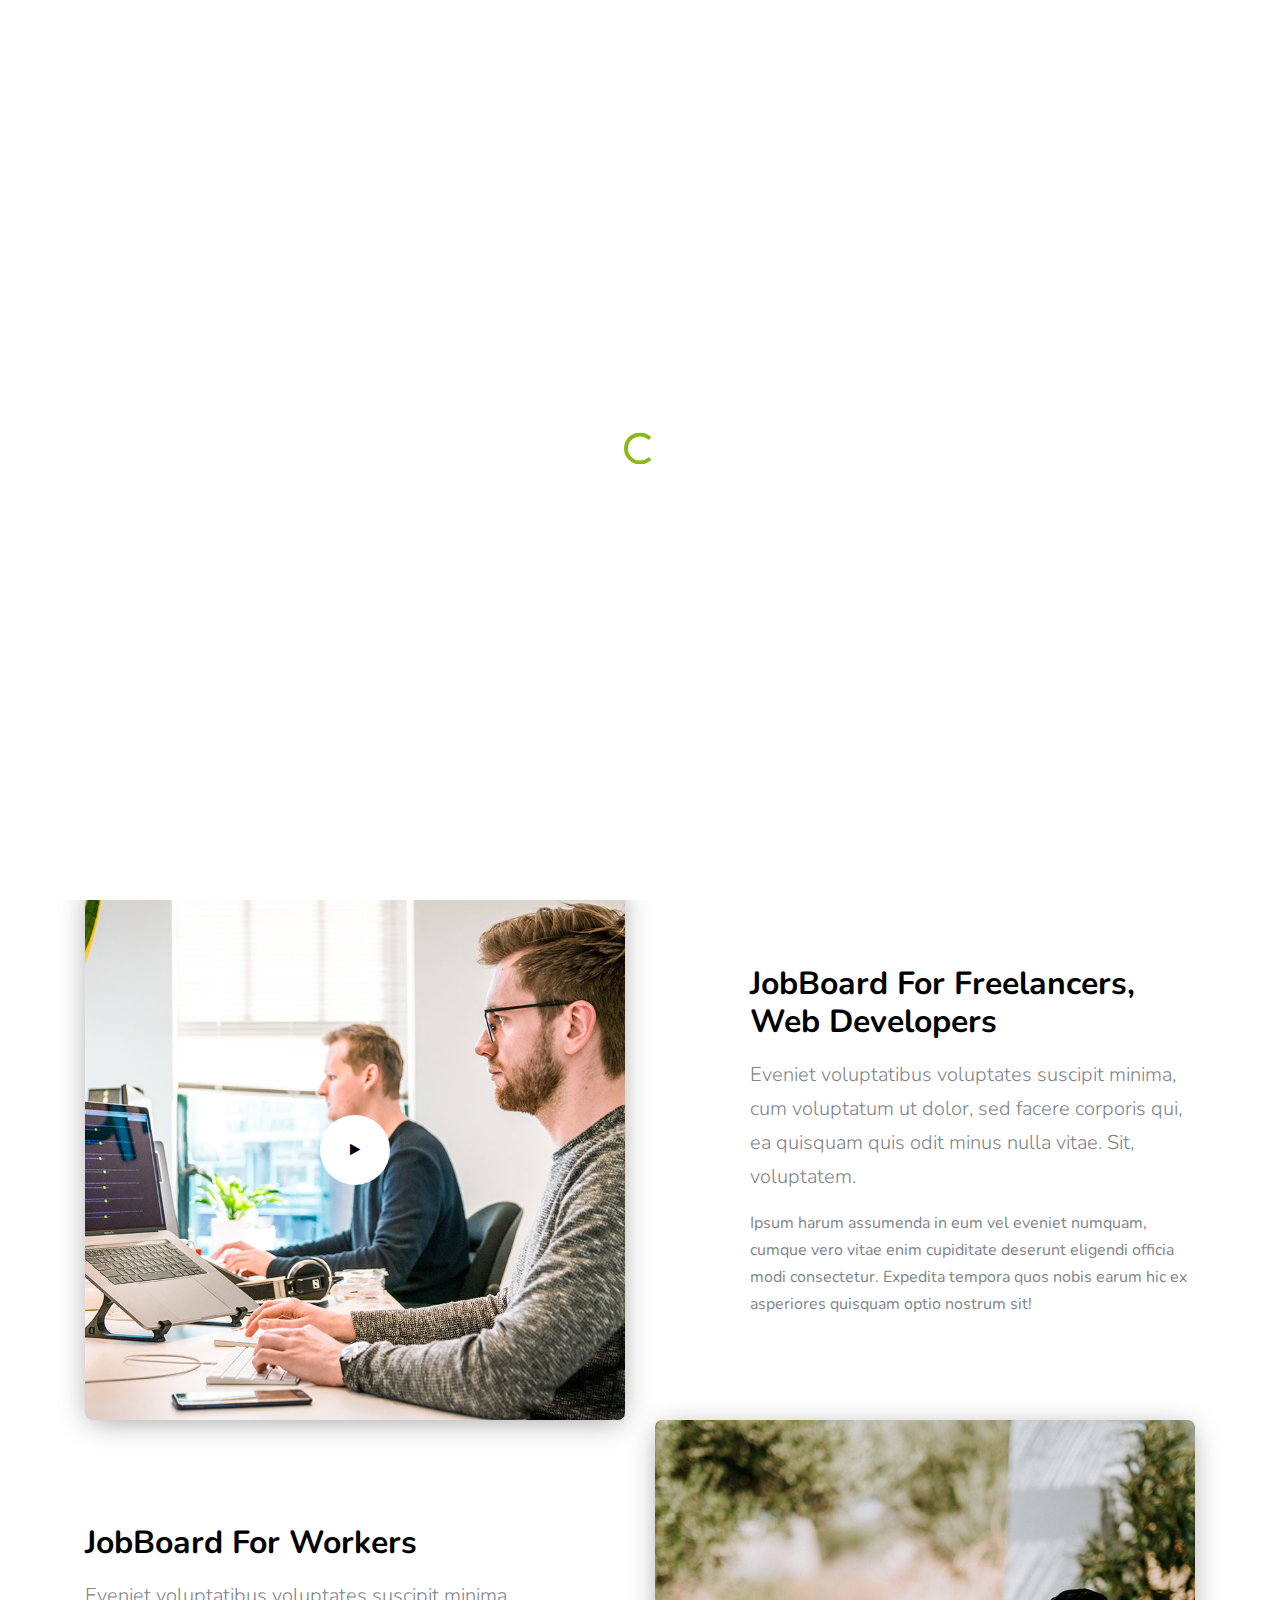
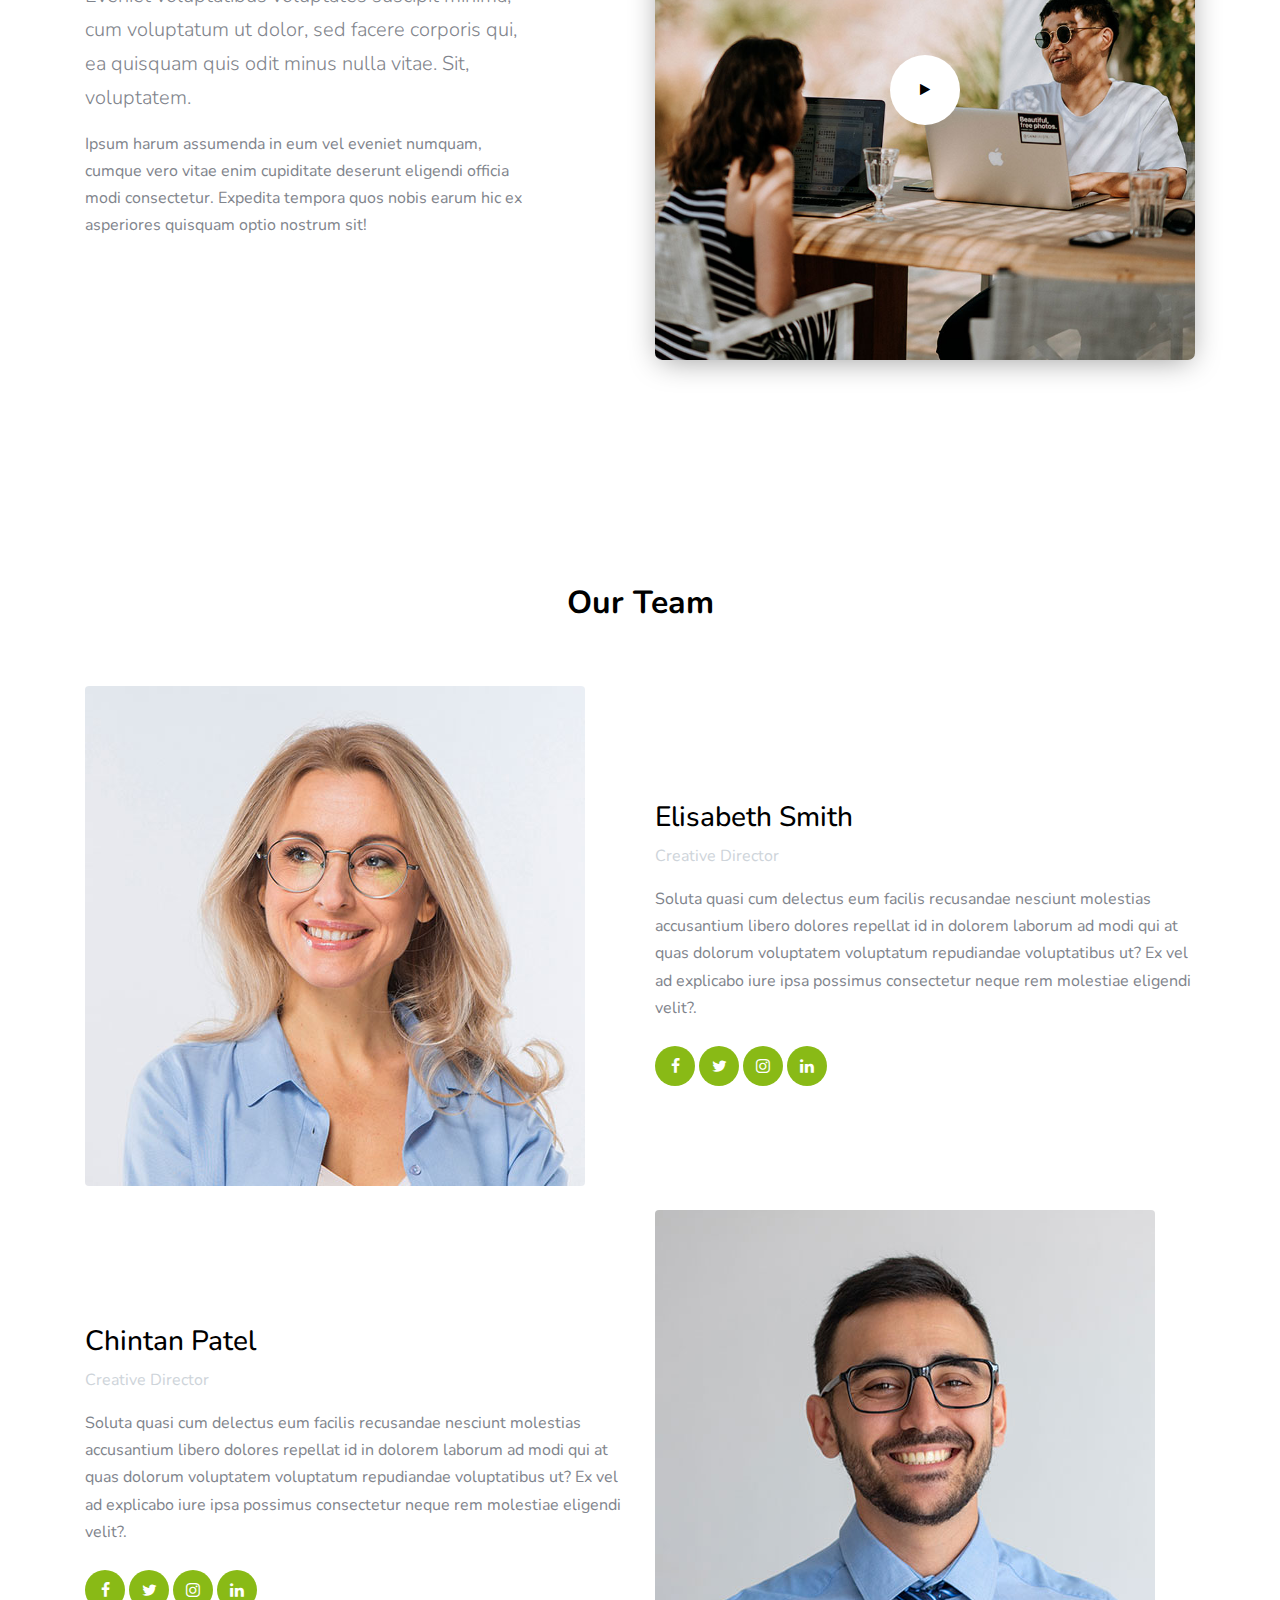
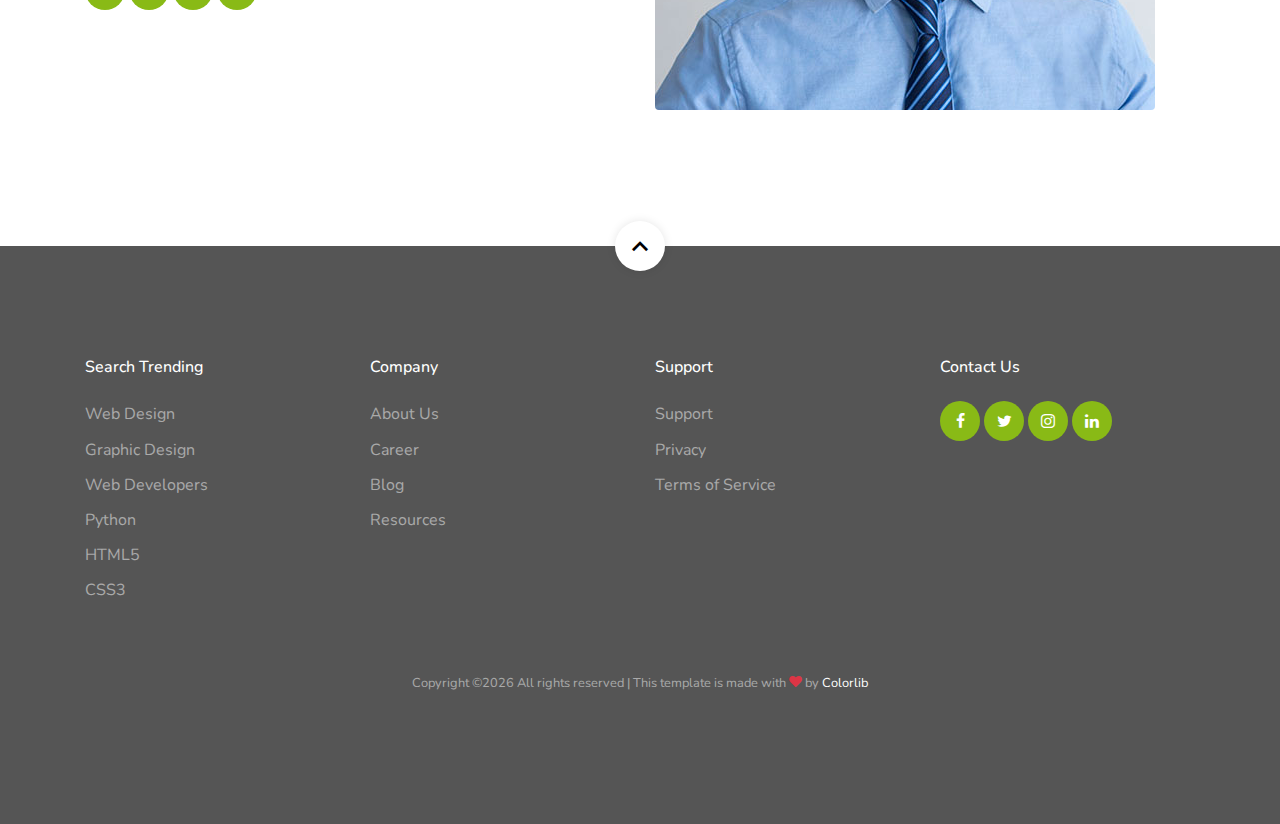
<file: jobboard/about.html>
<!doctype html>
<html lang="en">
  <head>
    <title>JobBoard &mdash; Website Template by Colorlib</title>
    <meta charset="utf-8">
    <meta name="viewport" content="width=device-width, initial-scale=1, shrink-to-fit=no">
    
    <link rel="stylesheet" href="css/custom-bs.css">
    <link rel="stylesheet" href="css/jquery.fancybox.min.css">
    <link rel="stylesheet" href="css/bootstrap-select.min.css">
    <link rel="stylesheet" href="fonts/icomoon/style.css">
    <link rel="stylesheet" href="fonts/line-icons/style.css">
    <link rel="stylesheet" href="css/owl.carousel.min.css">
    <link rel="stylesheet" href="css/animate.min.css">
    <link rel="stylesheet" href="css/quill.snow.css">
    

    <!-- MAIN CSS -->
    <link rel="stylesheet" href="css/style.css">    
  </head>
  <body id="top">

  <div id="overlayer"></div>
  <div class="loader">
    <div class="spinner-border text-primary" role="status">
      <span class="sr-only">Loading...</span>
    </div>
  </div>
    

<div class="site-wrap">

    <div class="site-mobile-menu site-navbar-target">
      <div class="site-mobile-menu-header">
        <div class="site-mobile-menu-close mt-3">
          <span class="icon-close2 js-menu-toggle"></span>
        </div>
      </div>
      <div class="site-mobile-menu-body"></div>
    </div> <!-- .site-mobile-menu -->
    

    <!-- NAVBAR -->
    <header class="site-navbar mt-3">
      <div class="container-fluid">
        <div class="row align-items-center">
          <div class="site-logo col-6"><a href="index.html">JobBoard</a></div>

          <nav class="mx-auto site-navigation">
            <ul class="site-menu js-clone-nav d-none d-xl-block ml-0 pl-0">
              <li><a href="index.html" class="nav-link">Home</a></li>
              <li><a href="about.html" class="active">About</a></li>
              <li class="has-children">
                <a href="job-listings.html">Job Listings</a>
                <ul class="dropdown">
                  <li><a href="job-single.html">Job Single</a></li>
                  <li><a href="post-job.html">Post a Job</a></li>
                </ul>
              </li>
              <li class="has-children">
                <a href="services.html">Pages</a>
                <ul class="dropdown">
                  <li><a href="services.html">Services</a></li>
                  <li><a href="service-single.html">Service Single</a></li>
                  <li><a href="blog-single.html">Blog Single</a></li>
                  <li><a href="portfolio.html">Portfolio</a></li>
                  <li><a href="portfolio-single.html">Portfolio Single</a></li>
                  <li><a href="testimonials.html">Testimonials</a></li>
                  <li><a href="faq.html">Frequently Ask Questions</a></li>
                  <li><a href="gallery.html">Gallery</a></li>
                </ul>
              </li>
              <li><a href="blog.html">Blog</a></li>
              <li><a href="contact.html">Contact</a></li>
              <li class="d-lg-none"><a href="post-job.html"><span class="mr-2">+</span> Post a Job</a></li>
              <li class="d-lg-none"><a href="login.html">Log In</a></li>
            </ul>
          </nav>
          
          <div class="right-cta-menu text-right d-flex aligin-items-center col-6">
            <div class="ml-auto">
              <a href="post-job.html" class="btn btn-outline-white border-width-2 d-none d-lg-inline-block"><span class="mr-2 icon-add"></span>Post a Job</a>
              <a href="login.html" class="btn btn-primary border-width-2 d-none d-lg-inline-block"><span class="mr-2 icon-lock_outline"></span>Log In</a>
            </div>
            <a href="#" class="site-menu-toggle js-menu-toggle d-inline-block d-xl-none mt-lg-2 ml-3"><span class="icon-menu h3 m-0 p-0 mt-2"></span></a>
          </div>

        </div>
      </div>
    </header>

    <!-- HOME -->
    <section class="section-hero overlay inner-page bg-image" style="background-image: url('images/hero_1.jpg');" id="home-section">
      <div class="container">
        <div class="row">
          <div class="col-md-7">
            <h1 class="text-white font-weight-bold">About Us</h1>
            <div class="custom-breadcrumbs">
              <a href="#">Home</a> <span class="mx-2 slash">/</span>
              <span class="text-white"><strong>About Us</strong></span>
            </div>
          </div>
        </div>
      </div>
    </section>

    <section class="py-5 bg-image overlay-primary fixed overlay" id="next-section" style="background-image: url('images/hero_1.jpg');">
      <div class="container">
        <div class="row mb-5 justify-content-center">
          <div class="col-md-7 text-center">
            <h2 class="section-title mb-2 text-white">JobBoard Site Stats</h2>
            <p class="lead text-white">Lorem ipsum dolor sit amet consectetur adipisicing elit. Expedita unde officiis recusandae sequi excepturi corrupti.</p>
          </div>
        </div>
        <div class="row pb-0 block__19738 section-counter">

          <div class="col-6 col-md-6 col-lg-3 mb-5 mb-lg-0">
            <div class="d-flex align-items-center justify-content-center mb-2">
              <strong class="number" data-number="1930">0</strong>
            </div>
            <span class="caption">Candidates</span>
          </div>

          <div class="col-6 col-md-6 col-lg-3 mb-5 mb-lg-0">
            <div class="d-flex align-items-center justify-content-center mb-2">
              <strong class="number" data-number="54">0</strong>
            </div>
            <span class="caption">Jobs Posted</span>
          </div>

          <div class="col-6 col-md-6 col-lg-3 mb-5 mb-lg-0">
            <div class="d-flex align-items-center justify-content-center mb-2">
              <strong class="number" data-number="120">0</strong>
            </div>
            <span class="caption">Jobs Filled</span>
          </div>

          <div class="col-6 col-md-6 col-lg-3 mb-5 mb-lg-0">
            <div class="d-flex align-items-center justify-content-center mb-2">
              <strong class="number" data-number="550">0</strong>
            </div>
            <span class="caption">Companies</span>
          </div>

            
        </div>
      </div>
    </section>

    
    <section class="site-section pb-0">
      <div class="container">
        <div class="row align-items-center">
          <div class="col-lg-6 mb-5 mb-lg-0">
            <a data-fancybox data-ratio="2" href="https://vimeo.com/317571768" class="block__96788">
              <span class="play-icon"><span class="icon-play"></span></span>
              <img src="images/sq_img_6.jpg" alt="Image" class="img-fluid img-shadow">
            </a>
          </div>
          <div class="col-lg-5 ml-auto">
            <h2 class="section-title mb-3">JobBoard For Freelancers, Web Developers</h2>
            <p class="lead">Eveniet voluptatibus voluptates suscipit minima, cum voluptatum ut dolor, sed facere corporis qui, ea quisquam quis odit minus nulla vitae. Sit, voluptatem.</p>
            <p>Ipsum harum assumenda in eum vel eveniet numquam, cumque vero vitae enim cupiditate deserunt eligendi officia modi consectetur. Expedita tempora quos nobis earum hic ex asperiores quisquam optio nostrum sit!</p>
          </div>
        </div>
      </div>
    </section>

    <section class="site-section pt-0">
      <div class="container">
        <div class="row align-items-center">
          <div class="col-lg-6 mb-5 mb-lg-0 order-md-2">
            <a data-fancybox data-ratio="2" href="https://vimeo.com/317571768" class="block__96788">
              <span class="play-icon"><span class="icon-play"></span></span>
              <img src="images/sq_img_8.jpg" alt="Image" class="img-fluid img-shadow">
            </a>
          </div>
          <div class="col-lg-5 mr-auto order-md-1  mb-5 mb-lg-0">
            <h2 class="section-title mb-3">JobBoard For Workers</h2>
            <p class="lead">Eveniet voluptatibus voluptates suscipit minima, cum voluptatum ut dolor, sed facere corporis qui, ea quisquam quis odit minus nulla vitae. Sit, voluptatem.</p>
            <p>Ipsum harum assumenda in eum vel eveniet numquam, cumque vero vitae enim cupiditate deserunt eligendi officia modi consectetur. Expedita tempora quos nobis earum hic ex asperiores quisquam optio nostrum sit!</p>
          </div>
        </div>
      </div>
    </section>

   
    <section class="site-section">
      <div class="container">
        <div class="row mb-5">
          <div class="col-12 text-center" data-aos="fade">
            <h2 class="section-title mb-3">Our Team</h2>
          </div>
        </div>

        <div class="row align-items-center block__69944">

          <div class="col-md-6">
            <img src="images/person_6.jpg" alt="Image" class="img-fluid mb-4 rounded">
          </div>

          <div class="col-md-6">
            <h3>Elisabeth Smith</h3>
            <p class="text-muted">Creative Director</p>
            <p>Soluta quasi cum delectus eum facilis recusandae nesciunt molestias accusantium libero dolores repellat id in dolorem laborum ad modi qui at quas dolorum voluptatem voluptatum repudiandae voluptatibus ut? Ex vel  ad explicabo iure ipsa possimus consectetur neque rem molestiae eligendi velit?.</p>
            <div class="social mt-4">
              <a href="#"><span class="icon-facebook"></span></a>
              <a href="#"><span class="icon-twitter"></span></a>
              <a href="#"><span class="icon-instagram"></span></a>
              <a href="#"><span class="icon-linkedin"></span></a>
            </div>
          </div>

          <div class="col-md-6 order-md-2 ml-md-auto">
            <img src="images/person_5.jpg" alt="Image" class="img-fluid mb-4 rounded">
          </div>

          <div class="col-md-6">
            <h3>Chintan Patel</h3>
            <p class="text-muted">Creative Director</p>
            <p>Soluta quasi cum delectus eum facilis recusandae nesciunt molestias accusantium libero dolores repellat id in dolorem laborum ad modi qui at quas dolorum voluptatem voluptatum repudiandae voluptatibus ut? Ex vel  ad explicabo iure ipsa possimus consectetur neque rem molestiae eligendi velit?.</p>
            <div class="social mt-4">
              <a href="#"><span class="icon-facebook"></span></a>
              <a href="#"><span class="icon-twitter"></span></a>
              <a href="#"><span class="icon-instagram"></span></a>
              <a href="#"><span class="icon-linkedin"></span></a>
            </div>
          </div>
      </div>
    </section>

    <footer class="site-footer">

      <a href="#top" class="smoothscroll scroll-top">
        <span class="icon-keyboard_arrow_up"></span>
      </a>

      <div class="container">
        <div class="row mb-5">
          <div class="col-6 col-md-3 mb-4 mb-md-0">
            <h3>Search Trending</h3>
            <ul class="list-unstyled">
              <li><a href="#">Web Design</a></li>
              <li><a href="#">Graphic Design</a></li>
              <li><a href="#">Web Developers</a></li>
              <li><a href="#">Python</a></li>
              <li><a href="#">HTML5</a></li>
              <li><a href="#">CSS3</a></li>
            </ul>
          </div>
          <div class="col-6 col-md-3 mb-4 mb-md-0">
            <h3>Company</h3>
            <ul class="list-unstyled">
              <li><a href="#">About Us</a></li>
              <li><a href="#">Career</a></li>
              <li><a href="#">Blog</a></li>
              <li><a href="#">Resources</a></li>
            </ul>
          </div>
          <div class="col-6 col-md-3 mb-4 mb-md-0">
            <h3>Support</h3>
            <ul class="list-unstyled">
              <li><a href="#">Support</a></li>
              <li><a href="#">Privacy</a></li>
              <li><a href="#">Terms of Service</a></li>
            </ul>
          </div>
          <div class="col-6 col-md-3 mb-4 mb-md-0">
            <h3>Contact Us</h3>
            <div class="footer-social">
              <a href="#"><span class="icon-facebook"></span></a>
              <a href="#"><span class="icon-twitter"></span></a>
              <a href="#"><span class="icon-instagram"></span></a>
              <a href="#"><span class="icon-linkedin"></span></a>
            </div>
          </div>
        </div>

        <div class="row text-center">
          <div class="col-12">
            <p class="copyright"><small>
              <!-- Link back to Colorlib can't be removed. Template is licensed under CC BY 3.0. -->
            Copyright &copy;<script>document.write(new Date().getFullYear());</script> All rights reserved | This template is made with <i class="icon-heart text-danger" aria-hidden="true"></i> by <a href="https://colorlib.com" target="_blank" >Colorlib</a>
            <!-- Link back to Colorlib can't be removed. Template is licensed under CC BY 3.0. --></small></p>
          </div>
        </div>
      </div>
    </footer>
  
  </div>

    <!-- SCRIPTS -->
    <script src="js/jquery.min.js"></script>
    <script src="js/bootstrap.bundle.min.js"></script>
    <script src="js/isotope.pkgd.min.js"></script>
    <script src="js/stickyfill.min.js"></script>
    <script src="js/jquery.fancybox.min.js"></script>
    <script src="js/jquery.easing.1.3.js"></script>
    
    <script src="js/jquery.waypoints.min.js"></script>
    <script src="js/jquery.animateNumber.min.js"></script>
    <script src="js/owl.carousel.min.js"></script>
    <script src="js/quill.min.js"></script>
    
    
    <script src="js/bootstrap-select.min.js"></script>
    
    <script src="js/custom.js"></script>
   
   
  </body>
</html>
</file>
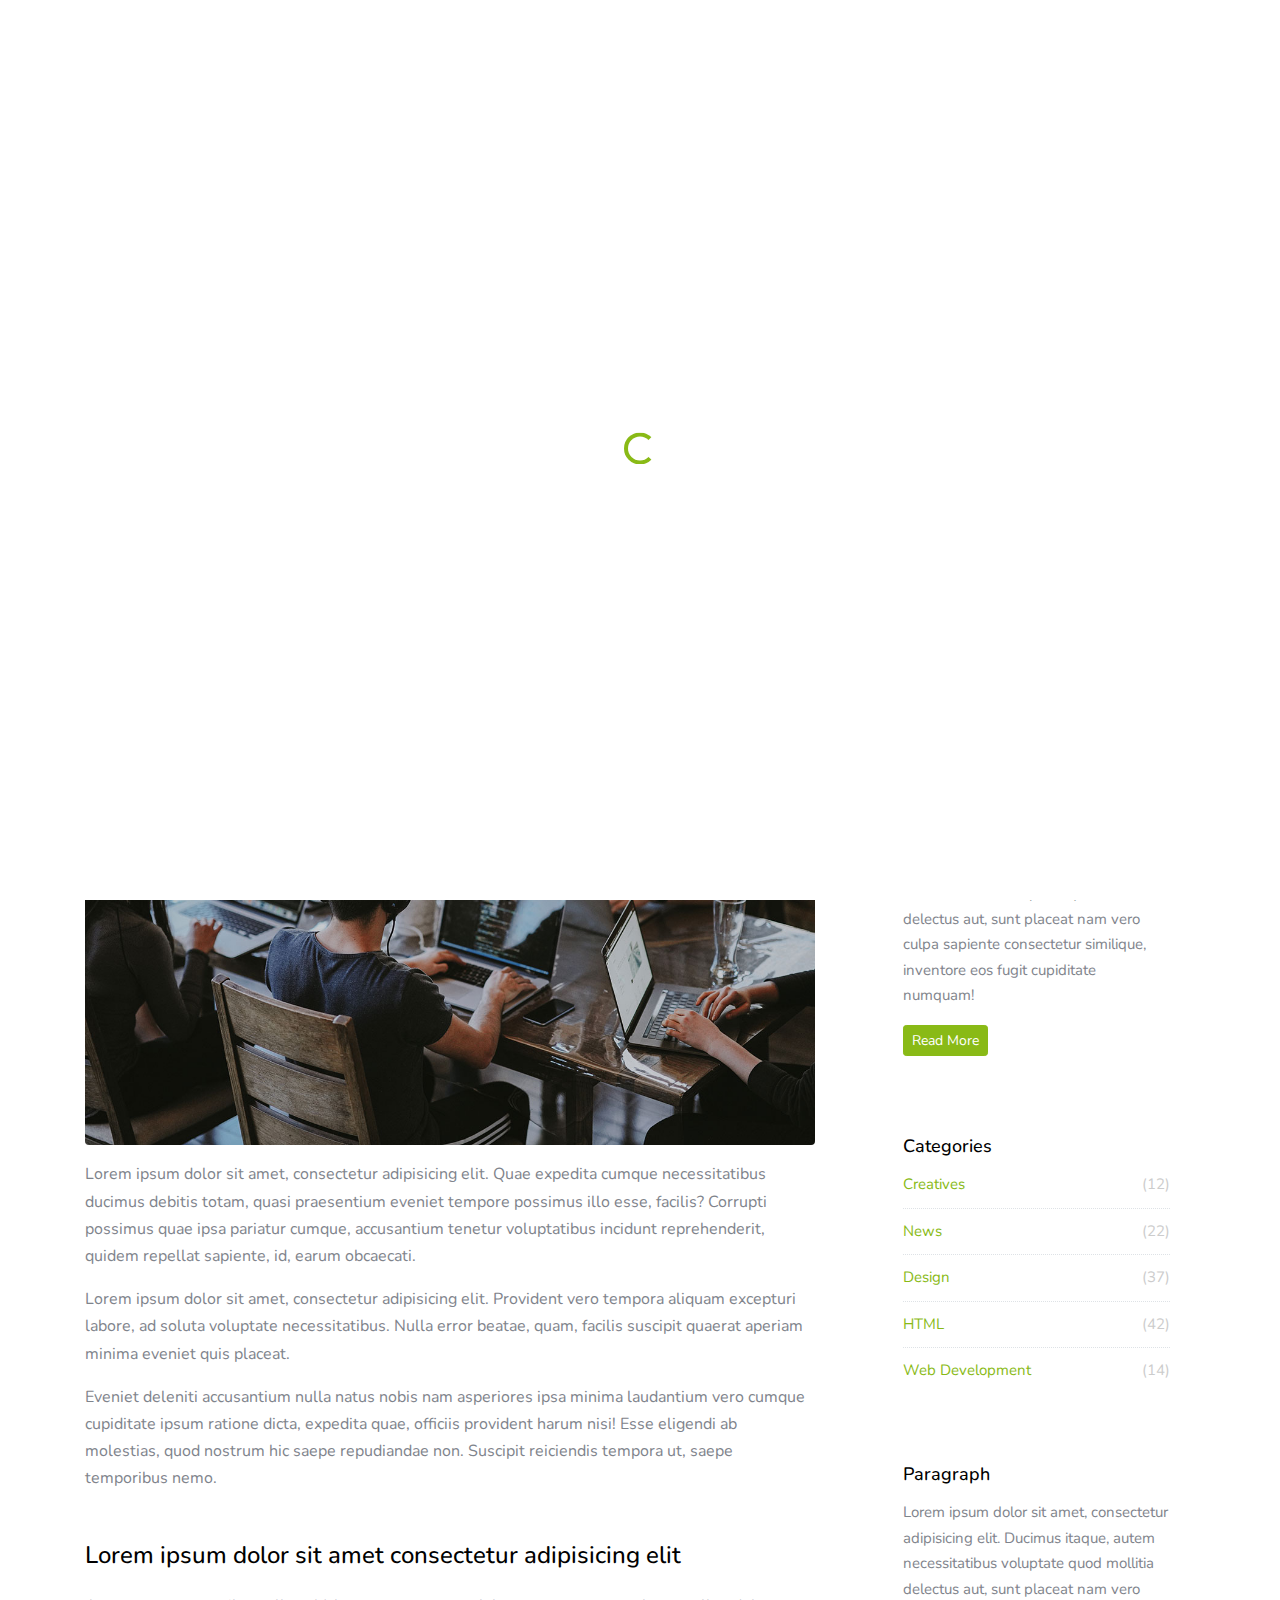
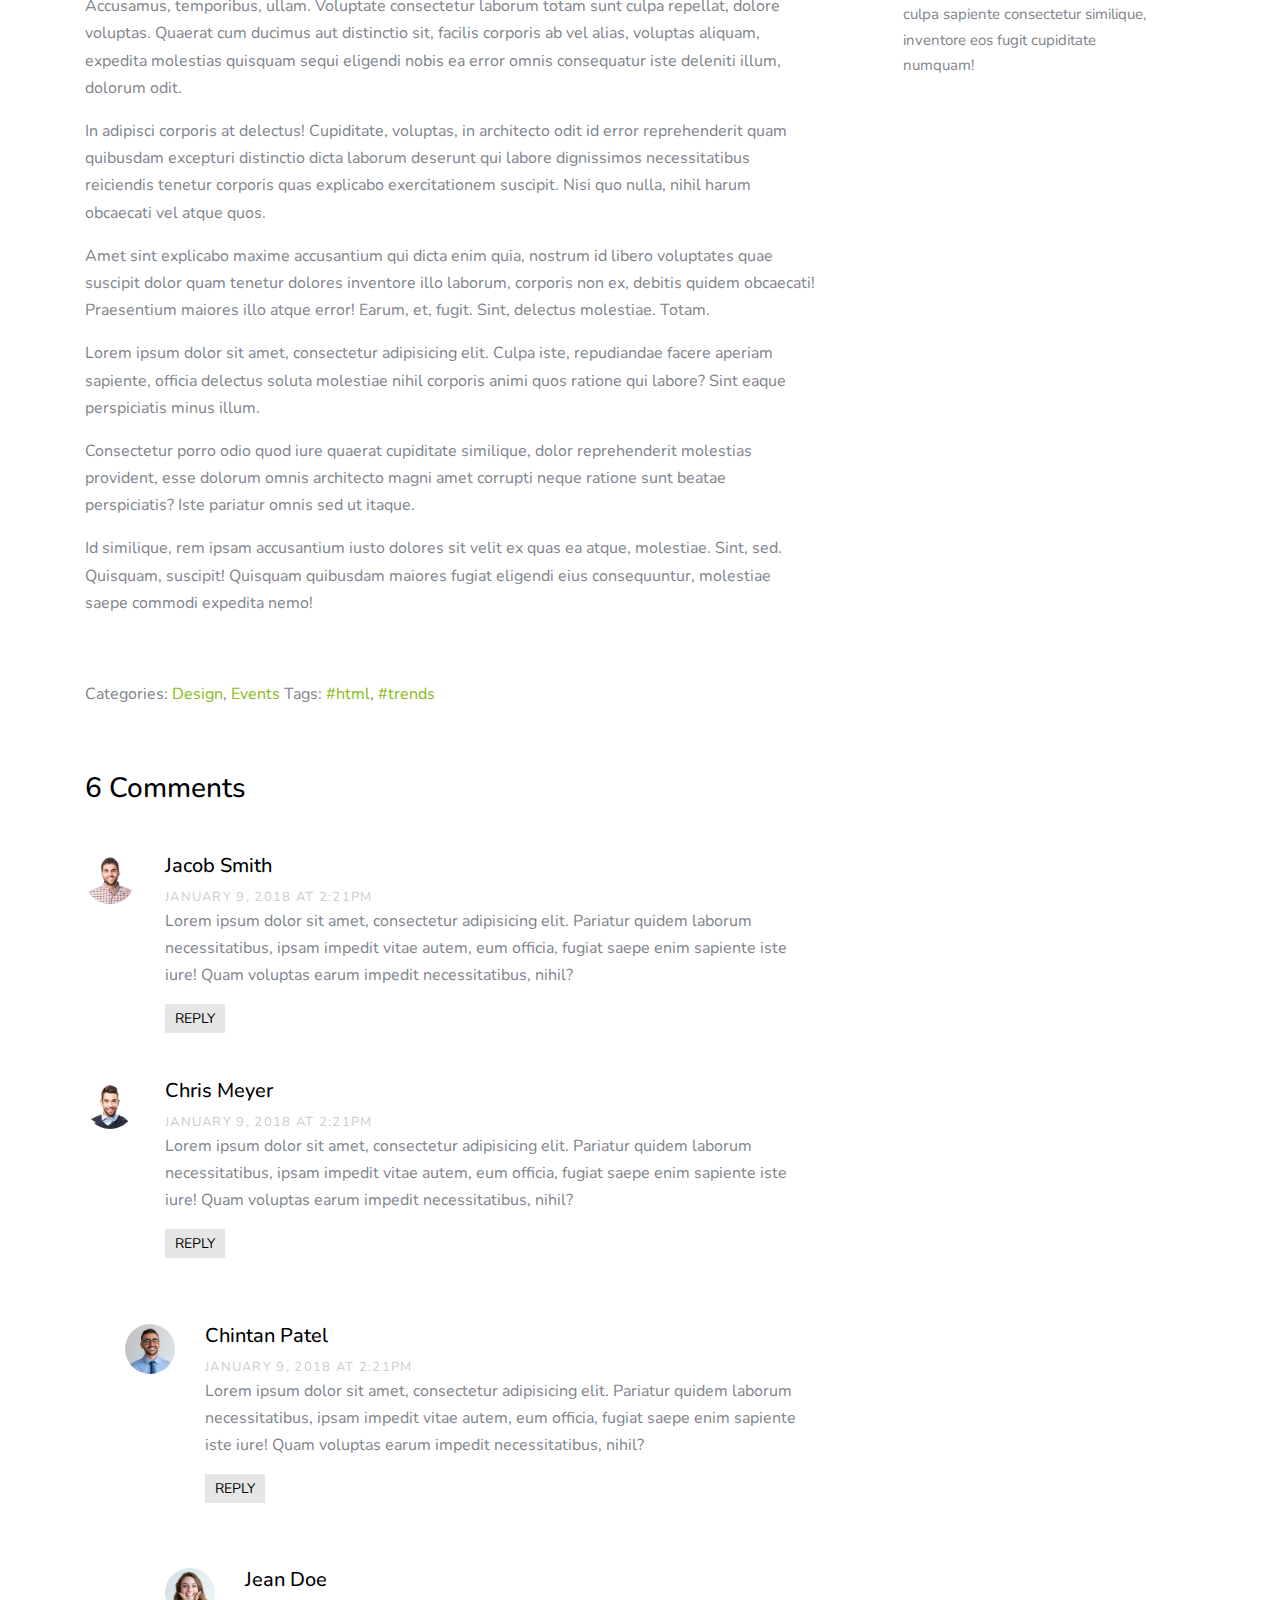
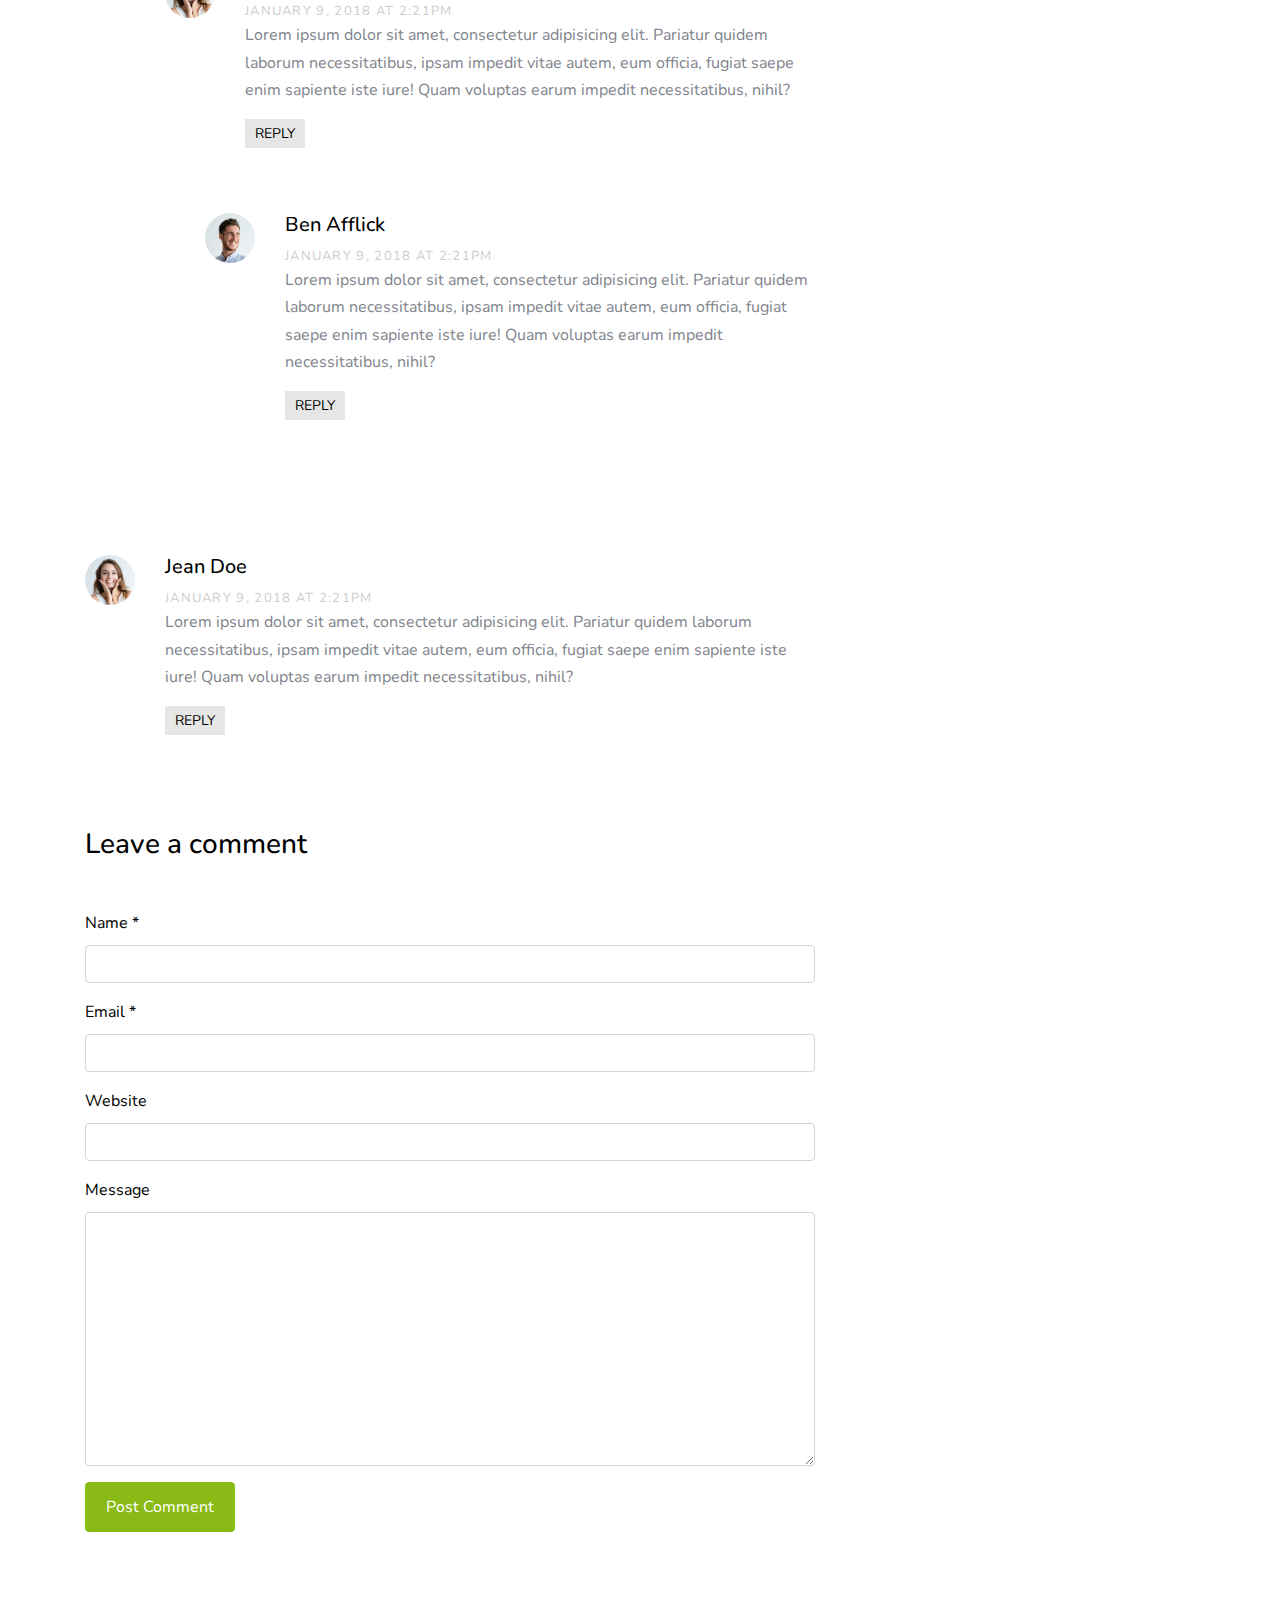
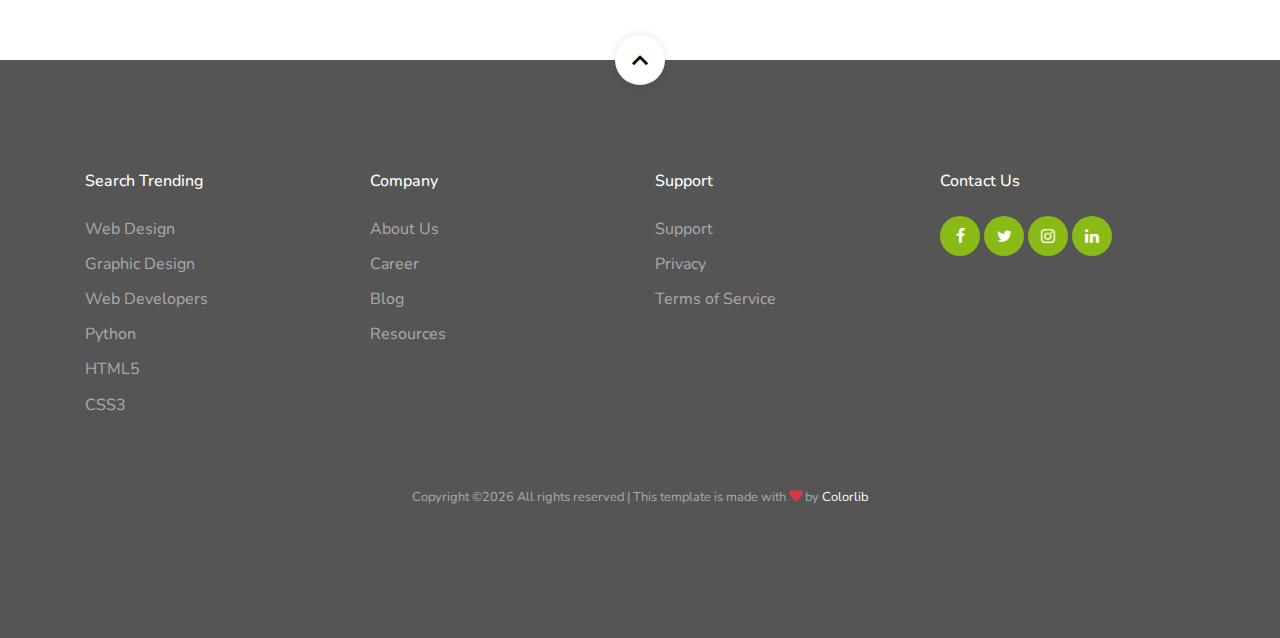
<file: jobboard/blog-single.html>
<!doctype html>
<html lang="en">
  <head>
    <title>JobBoard &mdash; Website Template by Colorlib</title>
    <meta charset="utf-8">
    <meta name="viewport" content="width=device-width, initial-scale=1, shrink-to-fit=no">
    
    <link rel="stylesheet" href="css/custom-bs.css">
    <link rel="stylesheet" href="css/jquery.fancybox.min.css">
    <link rel="stylesheet" href="css/bootstrap-select.min.css">
    <link rel="stylesheet" href="fonts/icomoon/style.css">
    <link rel="stylesheet" href="fonts/line-icons/style.css">
    <link rel="stylesheet" href="css/owl.carousel.min.css">
    <link rel="stylesheet" href="css/animate.min.css">
    <link rel="stylesheet" href="css/quill.snow.css">
    

    <!-- MAIN CSS -->
    <link rel="stylesheet" href="css/style.css">    
  </head>
  <body id="top">

  <div id="overlayer"></div>
  <div class="loader">
    <div class="spinner-border text-primary" role="status">
      <span class="sr-only">Loading...</span>
    </div>
  </div>
    

<div class="site-wrap">

    <div class="site-mobile-menu site-navbar-target">
      <div class="site-mobile-menu-header">
        <div class="site-mobile-menu-close mt-3">
          <span class="icon-close2 js-menu-toggle"></span>
        </div>
      </div>
      <div class="site-mobile-menu-body"></div>
    </div> <!-- .site-mobile-menu -->
    

    <!-- NAVBAR -->
    <header class="site-navbar mt-3">
      <div class="container-fluid">
        <div class="row align-items-center">
          <div class="site-logo col-6"><a href="index.html">JobBoard</a></div>

          <nav class="mx-auto site-navigation">
            <ul class="site-menu js-clone-nav d-none d-xl-block ml-0 pl-0">
              <li><a href="index.html" class="nav-link">Home</a></li>
              <li><a href="about.html">About</a></li>
              <li class="has-children">
                <a href="job-listings.html">Job Listings</a>
                <ul class="dropdown">
                  <li><a href="job-single.html">Job Single</a></li>
                  <li><a href="post-job.html">Post a Job</a></li>
                </ul>
              </li>
              <li class="has-children">
                <a href="services.html" class="active">Pages</a>
                <ul class="dropdown">
                  <li><a href="services.html">Services</a></li>
                  <li><a href="service-single.html">Service Single</a></li>
                  <li><a href="blog-single.html" class="active">Blog Single</a></li>
                  <li><a href="portfolio.html">Portfolio</a></li>
                  <li><a href="portfolio-single.html">Portfolio Single</a></li>
                  <li><a href="testimonials.html">Testimonials</a></li>
                  <li><a href="faq.html">Frequently Ask Questions</a></li>
                  <li><a href="gallery.html">Gallery</a></li>
                </ul>
              </li>
              <li><a href="blog.html">Blog</a></li>
              <li><a href="contact.html">Contact</a></li>
              <li class="d-lg-none"><a href="post-job.html"><span class="mr-2">+</span> Post a Job</a></li>
              <li class="d-lg-none"><a href="login.html">Log In</a></li>
            </ul>
          </nav>
          
          <div class="right-cta-menu text-right d-flex aligin-items-center col-6">
            <div class="ml-auto">
              <a href="post-job.html" class="btn btn-outline-white border-width-2 d-none d-lg-inline-block"><span class="mr-2 icon-add"></span>Post a Job</a>
              <a href="login.html" class="btn btn-primary border-width-2 d-none d-lg-inline-block"><span class="mr-2 icon-lock_outline"></span>Log In</a>
            </div>
            <a href="#" class="site-menu-toggle js-menu-toggle d-inline-block d-xl-none mt-lg-2 ml-3"><span class="icon-menu h3 m-0 p-0 mt-2"></span></a>
          </div>

        </div>
      </div>
    </header>

    <!-- HOME -->
    <section class="section-hero overlay inner-page bg-image" style="background-image: url('images/hero_1.jpg');" id="home-section">
      <div class="container">
        <div class="row">
          <div class="col-md-12">
            <div class="custom-breadcrumbs mb-0">
              <span class="slash">Posted by</span> Admin</a> 
              <span class="mx-2 slash">&bullet;</span>
              <span class="text-white"><strong>April 15, 2019</strong></span>
            </div>
            <h1 class="text-white">Where Do You Learn HTML &amp; CSS in 2020?</h1>
            
            
          </div>
        </div>
      </div>
    </section>

    <section class="site-section" id="next-section">
      <div class="container">
        <div class="row">
          <div class="col-lg-8 blog-content">
            <h3 class="mb-4">Lorem ipsum dolor sit amet consectetur adipisicing elit</h3>
            <p class="lead">Lorem ipsum dolor sit amet, consectetur adipisicing elit. Assumenda nihil aspernatur nemo sunt, qui, harum repudiandae quisquam eaque dolore itaque quod tenetur quo quos labore?</p>
            <p><img src="images/job_single_img_1.jpg" alt="Image" class="img-fluid rounded"></p>
            <p>Lorem ipsum dolor sit amet, consectetur adipisicing elit. Quae expedita cumque necessitatibus ducimus debitis totam, quasi praesentium eveniet tempore possimus illo esse, facilis? Corrupti possimus quae ipsa pariatur cumque, accusantium tenetur voluptatibus incidunt reprehenderit, quidem repellat sapiente, id, earum obcaecati.</p>

            <blockquote><p>Lorem ipsum dolor sit amet, consectetur adipisicing elit. Provident vero tempora aliquam excepturi labore, ad soluta voluptate necessitatibus. Nulla error beatae, quam, facilis suscipit quaerat aperiam minima eveniet quis placeat.</p></blockquote>

            <p>Eveniet deleniti accusantium nulla natus nobis nam asperiores ipsa minima laudantium vero cumque cupiditate ipsum ratione dicta, expedita quae, officiis provident harum nisi! Esse eligendi ab molestias, quod nostrum hic saepe repudiandae non. Suscipit reiciendis tempora ut, saepe temporibus nemo.</p>
            <h4 class="mt-5 mb-4">Lorem ipsum dolor sit amet consectetur adipisicing elit</h4>
            <p>Accusamus, temporibus, ullam. Voluptate consectetur laborum totam sunt culpa repellat, dolore voluptas. Quaerat cum ducimus aut distinctio sit, facilis corporis ab vel alias, voluptas aliquam, expedita molestias quisquam sequi eligendi nobis ea error omnis consequatur iste deleniti illum, dolorum odit.</p>
            <p>In adipisci corporis at delectus! Cupiditate, voluptas, in architecto odit id error reprehenderit quam quibusdam excepturi distinctio dicta laborum deserunt qui labore dignissimos necessitatibus reiciendis tenetur corporis quas explicabo exercitationem suscipit. Nisi quo nulla, nihil harum obcaecati vel atque quos.</p>
            <p>Amet sint explicabo maxime accusantium qui dicta enim quia, nostrum id libero voluptates quae suscipit dolor quam tenetur dolores inventore illo laborum, corporis non ex, debitis quidem obcaecati! Praesentium maiores illo atque error! Earum, et, fugit. Sint, delectus molestiae. Totam.</p>

            <p>Lorem ipsum dolor sit amet, consectetur adipisicing elit. Culpa iste, repudiandae facere aperiam sapiente, officia delectus soluta molestiae nihil corporis animi quos ratione qui labore? Sint eaque perspiciatis minus illum.</p>
            <p>Consectetur porro odio quod iure quaerat cupiditate similique, dolor reprehenderit molestias provident, esse dolorum omnis architecto magni amet corrupti neque ratione sunt beatae perspiciatis? Iste pariatur omnis sed ut itaque.</p>
            <p>Id similique, rem ipsam accusantium iusto dolores sit velit ex quas ea atque, molestiae. Sint, sed. Quisquam, suscipit! Quisquam quibusdam maiores fugiat eligendi eius consequuntur, molestiae saepe commodi expedita nemo!</p>
            <div class="pt-5">
              <p>Categories:  <a href="#">Design</a>, <a href="#">Events</a>  Tags: <a href="#">#html</a>, <a href="#">#trends</a></p>
            </div>


            <div class="pt-5">
              <h3 class="mb-5">6 Comments</h3>
              <ul class="comment-list">
                <li class="comment">
                  <div class="vcard bio">
                    <img src="images/person_2.jpg" alt="Image placeholder">
                  </div>
                  <div class="comment-body">
                    <h3>Jacob Smith</h3>
                    <div class="meta">January 9, 2018 at 2:21pm</div>
                    <p>Lorem ipsum dolor sit amet, consectetur adipisicing elit. Pariatur quidem laborum necessitatibus, ipsam impedit vitae autem, eum officia, fugiat saepe enim sapiente iste iure! Quam voluptas earum impedit necessitatibus, nihil?</p>
                    <p><a href="#" class="reply">Reply</a></p>
                  </div>
                </li>

                <li class="comment">
                  <div class="vcard bio">
                    <img src="images/person_3.jpg" alt="Image placeholder">
                  </div>
                  <div class="comment-body">
                    <h3>Chris Meyer</h3>
                    <div class="meta">January 9, 2018 at 2:21pm</div>
                    <p>Lorem ipsum dolor sit amet, consectetur adipisicing elit. Pariatur quidem laborum necessitatibus, ipsam impedit vitae autem, eum officia, fugiat saepe enim sapiente iste iure! Quam voluptas earum impedit necessitatibus, nihil?</p>
                    <p><a href="#" class="reply">Reply</a></p>
                  </div>

                  <ul class="children">
                    <li class="comment">
                      <div class="vcard bio">
                        <img src="images/person_5.jpg" alt="Image placeholder">
                      </div>
                      <div class="comment-body">
                        <h3>Chintan Patel</h3>
                        <div class="meta">January 9, 2018 at 2:21pm</div>
                        <p>Lorem ipsum dolor sit amet, consectetur adipisicing elit. Pariatur quidem laborum necessitatibus, ipsam impedit vitae autem, eum officia, fugiat saepe enim sapiente iste iure! Quam voluptas earum impedit necessitatibus, nihil?</p>
                        <p><a href="#" class="reply">Reply</a></p>
                      </div>


                      <ul class="children">
                        <li class="comment">
                          <div class="vcard bio">
                            <img src="images/person_1.jpg" alt="Image placeholder">
                          </div>
                          <div class="comment-body">
                            <h3>Jean Doe</h3>
                            <div class="meta">January 9, 2018 at 2:21pm</div>
                            <p>Lorem ipsum dolor sit amet, consectetur adipisicing elit. Pariatur quidem laborum necessitatibus, ipsam impedit vitae autem, eum officia, fugiat saepe enim sapiente iste iure! Quam voluptas earum impedit necessitatibus, nihil?</p>
                            <p><a href="#" class="reply">Reply</a></p>
                          </div>

                            <ul class="children">
                              <li class="comment">
                                <div class="vcard bio">
                                  <img src="images/person_4.jpg" alt="Image placeholder">
                                </div>
                                <div class="comment-body">
                                  <h3>Ben Afflick</h3>
                                  <div class="meta">January 9, 2018 at 2:21pm</div>
                                  <p>Lorem ipsum dolor sit amet, consectetur adipisicing elit. Pariatur quidem laborum necessitatibus, ipsam impedit vitae autem, eum officia, fugiat saepe enim sapiente iste iure! Quam voluptas earum impedit necessitatibus, nihil?</p>
                                  <p><a href="#" class="reply">Reply</a></p>
                                </div>
                              </li>
                            </ul>
                        </li>
                      </ul>
                    </li>
                  </ul>
                </li>

                <li class="comment">
                  <div class="vcard bio">
                    <img src="images/person_1.jpg" alt="Image placeholder">
                  </div>
                  <div class="comment-body">
                    <h3>Jean Doe</h3>
                    <div class="meta">January 9, 2018 at 2:21pm</div>
                    <p>Lorem ipsum dolor sit amet, consectetur adipisicing elit. Pariatur quidem laborum necessitatibus, ipsam impedit vitae autem, eum officia, fugiat saepe enim sapiente iste iure! Quam voluptas earum impedit necessitatibus, nihil?</p>
                    <p><a href="#" class="reply">Reply</a></p>
                  </div>
                </li>
              </ul>
              <!-- END comment-list -->
              
              <div class="comment-form-wrap pt-5">
                <h3 class="mb-5">Leave a comment</h3>
                <form action="#" class="">
                  <div class="form-group">
                    <label for="name">Name *</label>
                    <input type="text" class="form-control" id="name">
                  </div>
                  <div class="form-group">
                    <label for="email">Email *</label>
                    <input type="email" class="form-control" id="email">
                  </div>
                  <div class="form-group">
                    <label for="website">Website</label>
                    <input type="url" class="form-control" id="website">
                  </div>

                  <div class="form-group">
                    <label for="message">Message</label>
                    <textarea name="" id="message" cols="30" rows="10" class="form-control"></textarea>
                  </div>
                  <div class="form-group">
                    <input type="submit" value="Post Comment" class="btn btn-primary btn-md">
                  </div>

                </form>
              </div>
            </div>

          </div>
          <div class="col-lg-4 sidebar pl-lg-5">
            <div class="sidebar-box">
              <form action="#" class="search-form">
                <div class="form-group">
                  <span class="icon fa fa-search"></span>
                  <input type="text" class="form-control form-control-lg" placeholder="Type a keyword and hit enter">
                </div>
              </form>
            </div>
            <div class="sidebar-box">
              <img src="images/person_1.jpg" alt="Image placeholder" class="img-fluid mb-4 w-50 rounded-circle">
              <h3>About The Author</h3>
              <p>Lorem ipsum dolor sit amet, consectetur adipisicing elit. Ducimus itaque, autem necessitatibus voluptate quod mollitia delectus aut, sunt placeat nam vero culpa sapiente consectetur similique, inventore eos fugit cupiditate numquam!</p>
              <p><a href="#" class="btn btn-primary btn-sm">Read More</a></p>
            </div>

            <div class="sidebar-box">
              <div class="categories">
                <h3>Categories</h3>
                <li><a href="#">Creatives <span>(12)</span></a></li>
                <li><a href="#">News <span>(22)</span></a></li>
                <li><a href="#">Design <span>(37)</span></a></li>
                <li><a href="#">HTML <span>(42)</span></a></li>
                <li><a href="#">Web Development <span>(14)</span></a></li>
              </div>
            </div>
            

            <div class="sidebar-box">
              <h3>Paragraph</h3>
              <p>Lorem ipsum dolor sit amet, consectetur adipisicing elit. Ducimus itaque, autem necessitatibus voluptate quod mollitia delectus aut, sunt placeat nam vero culpa sapiente consectetur similique, inventore eos fugit cupiditate numquam!</p>
            </div>
          </div>
        </div>
      </div>
    </section>
    
    <footer class="site-footer">

      <a href="#top" class="smoothscroll scroll-top">
        <span class="icon-keyboard_arrow_up"></span>
      </a>

      <div class="container">
        <div class="row mb-5">
          <div class="col-6 col-md-3 mb-4 mb-md-0">
            <h3>Search Trending</h3>
            <ul class="list-unstyled">
              <li><a href="#">Web Design</a></li>
              <li><a href="#">Graphic Design</a></li>
              <li><a href="#">Web Developers</a></li>
              <li><a href="#">Python</a></li>
              <li><a href="#">HTML5</a></li>
              <li><a href="#">CSS3</a></li>
            </ul>
          </div>
          <div class="col-6 col-md-3 mb-4 mb-md-0">
            <h3>Company</h3>
            <ul class="list-unstyled">
              <li><a href="#">About Us</a></li>
              <li><a href="#">Career</a></li>
              <li><a href="#">Blog</a></li>
              <li><a href="#">Resources</a></li>
            </ul>
          </div>
          <div class="col-6 col-md-3 mb-4 mb-md-0">
            <h3>Support</h3>
            <ul class="list-unstyled">
              <li><a href="#">Support</a></li>
              <li><a href="#">Privacy</a></li>
              <li><a href="#">Terms of Service</a></li>
            </ul>
          </div>
          <div class="col-6 col-md-3 mb-4 mb-md-0">
            <h3>Contact Us</h3>
            <div class="footer-social">
              <a href="#"><span class="icon-facebook"></span></a>
              <a href="#"><span class="icon-twitter"></span></a>
              <a href="#"><span class="icon-instagram"></span></a>
              <a href="#"><span class="icon-linkedin"></span></a>
            </div>
          </div>
        </div>

        <div class="row text-center">
          <div class="col-12">
            <p class="copyright"><small>
              <!-- Link back to Colorlib can't be removed. Template is licensed under CC BY 3.0. -->
            Copyright &copy;<script>document.write(new Date().getFullYear());</script> All rights reserved | This template is made with <i class="icon-heart text-danger" aria-hidden="true"></i> by <a href="https://colorlib.com" target="_blank" >Colorlib</a>
            <!-- Link back to Colorlib can't be removed. Template is licensed under CC BY 3.0. --></small></p>
          </div>
        </div>
      </div>
    </footer>
  
  </div>

    <!-- SCRIPTS -->
    <script src="js/jquery.min.js"></script>
    <script src="js/bootstrap.bundle.min.js"></script>
    <script src="js/isotope.pkgd.min.js"></script>
    <script src="js/stickyfill.min.js"></script>
    <script src="js/jquery.fancybox.min.js"></script>
    <script src="js/jquery.easing.1.3.js"></script>
    
    <script src="js/jquery.waypoints.min.js"></script>
    <script src="js/jquery.animateNumber.min.js"></script>
    <script src="js/owl.carousel.min.js"></script>
    <script src="js/quill.min.js"></script>
    
    
    <script src="js/bootstrap-select.min.js"></script>
    
    <script src="js/custom.js"></script>
   
   
     
  </body>
</html>
</file>
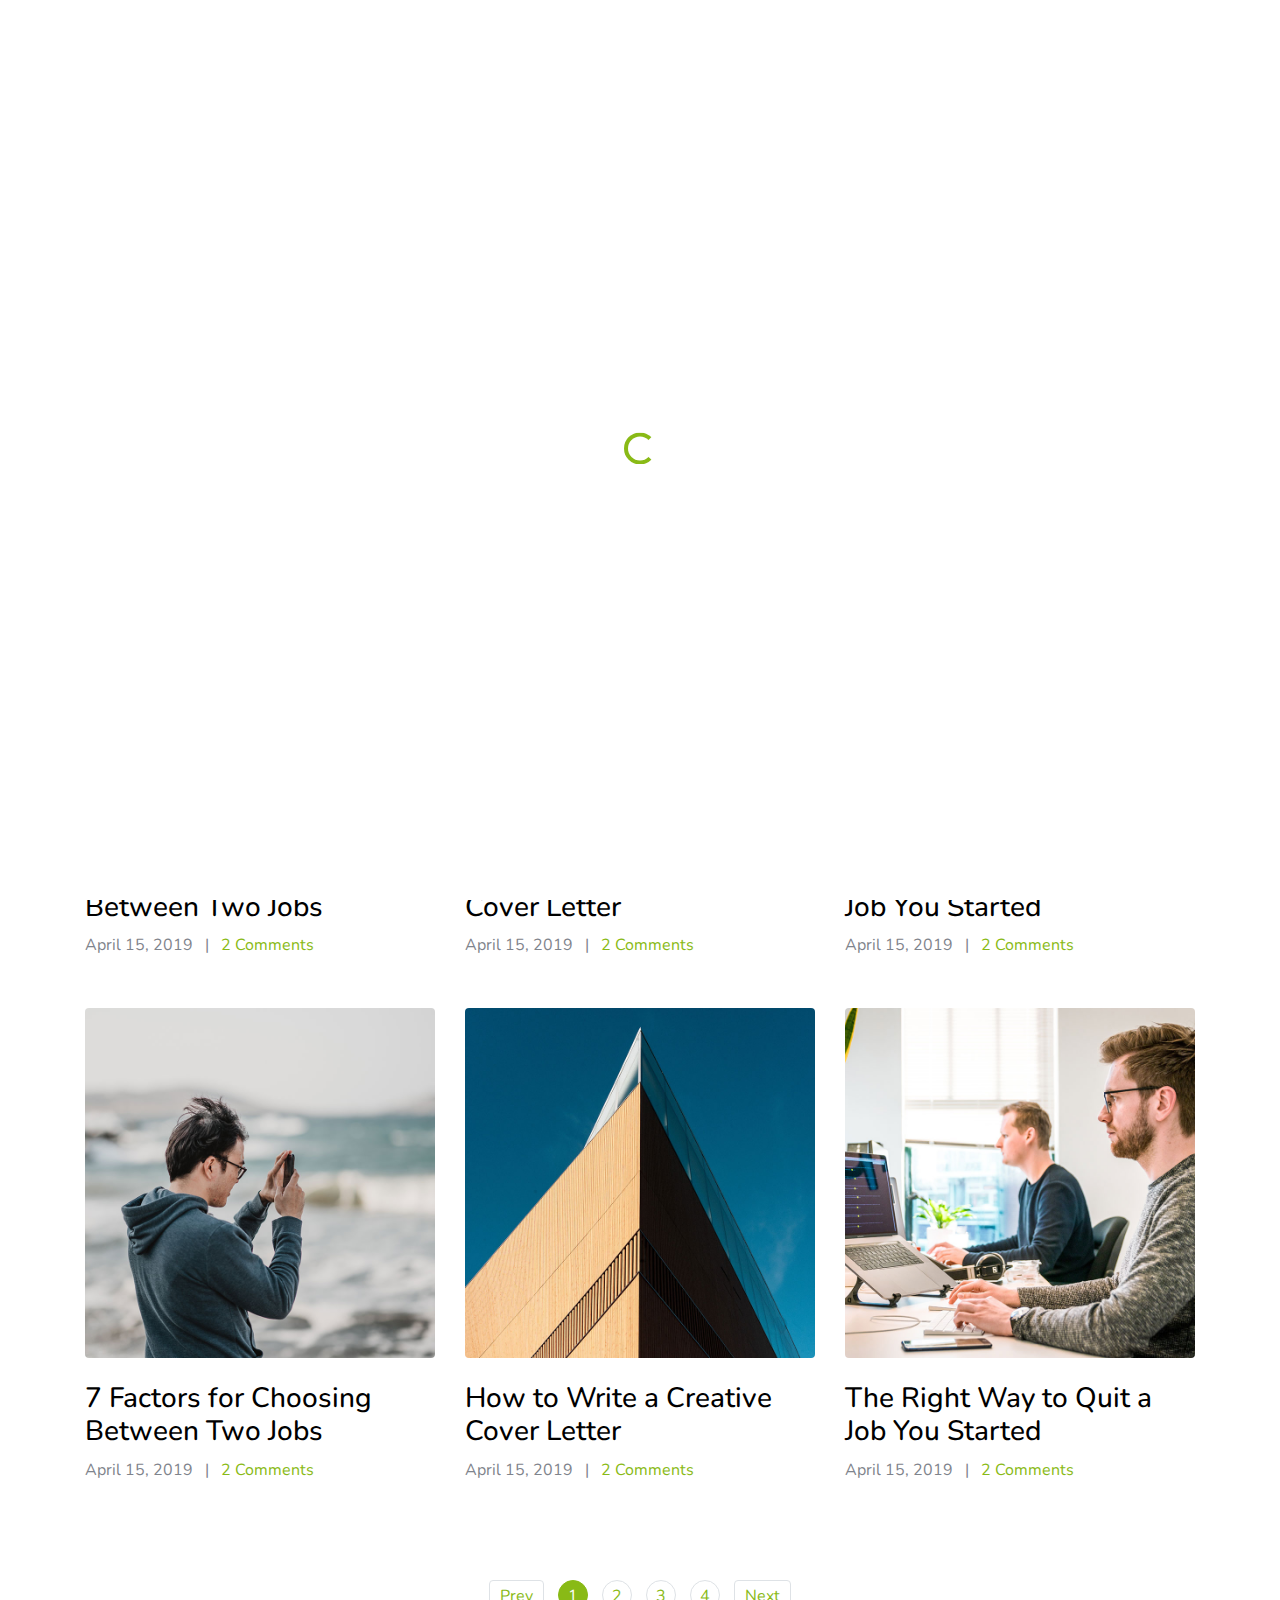
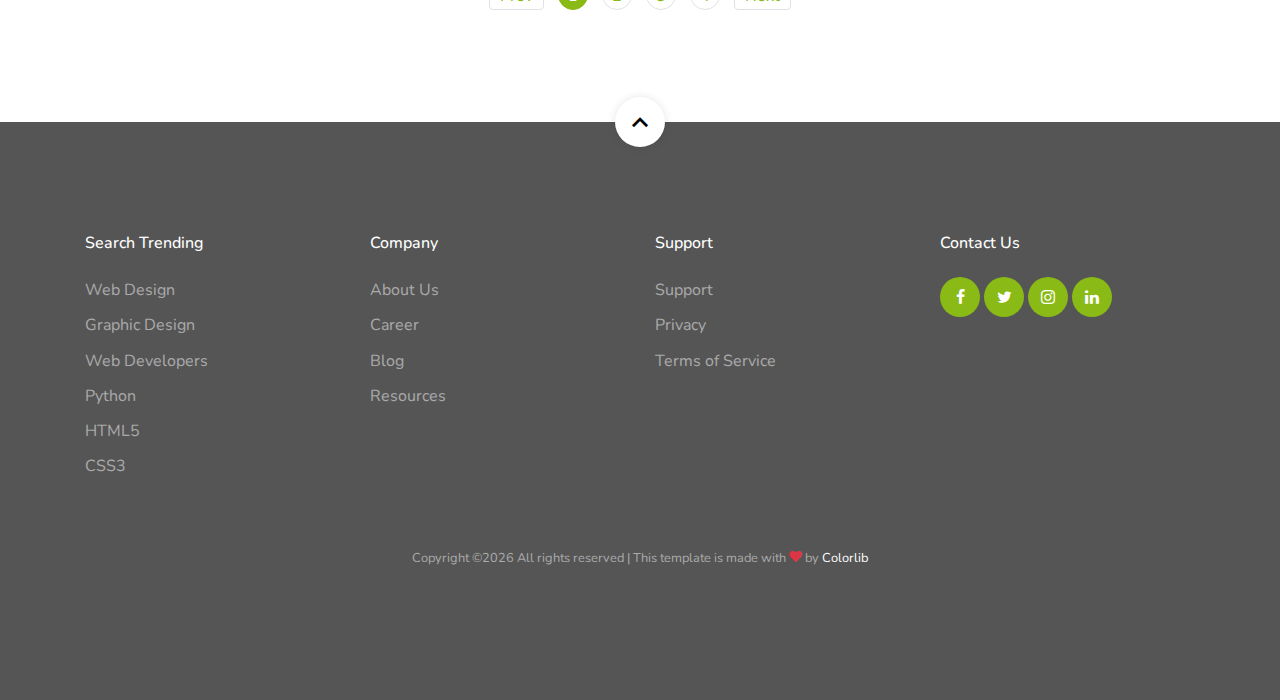
<file: jobboard/blog.html>
<!doctype html>
<html lang="en">
  <head>
    <title>JobBoard &mdash; Website Template by Colorlib</title>
    <meta charset="utf-8">
    <meta name="viewport" content="width=device-width, initial-scale=1, shrink-to-fit=no">
    
    
    <link rel="stylesheet" href="css/custom-bs.css">
    <link rel="stylesheet" href="css/jquery.fancybox.min.css">
    <link rel="stylesheet" href="css/bootstrap-select.min.css">
    <link rel="stylesheet" href="fonts/icomoon/style.css">
    <link rel="stylesheet" href="fonts/line-icons/style.css">
    <link rel="stylesheet" href="css/owl.carousel.min.css">
    <link rel="stylesheet" href="css/animate.min.css">
    <link rel="stylesheet" href="css/quill.snow.css">
    

    <!-- MAIN CSS -->
    <link rel="stylesheet" href="css/style.css">    
  </head>
  <body id="top">

  <div id="overlayer"></div>
  <div class="loader">
    <div class="spinner-border text-primary" role="status">
      <span class="sr-only">Loading...</span>
    </div>
  </div>
    

<div class="site-wrap">

    <div class="site-mobile-menu site-navbar-target">
      <div class="site-mobile-menu-header">
        <div class="site-mobile-menu-close mt-3">
          <span class="icon-close2 js-menu-toggle"></span>
        </div>
      </div>
      <div class="site-mobile-menu-body"></div>
    </div> <!-- .site-mobile-menu -->
    

    <!-- NAVBAR -->
    <header class="site-navbar mt-3">
      <div class="container-fluid">
        <div class="row align-items-center">
          <div class="site-logo col-6"><a href="index.html">JobBoard</a></div>

          <nav class="mx-auto site-navigation">
            <ul class="site-menu js-clone-nav d-none d-xl-block ml-0 pl-0">
              <li><a href="index.html" class="nav-link">Home</a></li>
              <li><a href="about.html">About</a></li>
              <li class="has-children">
                <a href="job-listings.html">Job Listings</a>
                <ul class="dropdown">
                  <li><a href="job-single.html">Job Single</a></li>
                  <li><a href="post-job.html">Post a Job</a></li>
                </ul>
              </li>
              <li class="has-children">
                <a href="services.html">Pages</a>
                <ul class="dropdown">
                  <li><a href="services.html">Services</a></li>
                  <li><a href="service-single.html">Service Single</a></li>
                  <li><a href="blog-single.html">Blog Single</a></li>
                  <li><a href="portfolio.html">Portfolio</a></li>
                  <li><a href="portfolio-single.html">Portfolio Single</a></li>
                  <li><a href="testimonials.html">Testimonials</a></li>
                  <li><a href="faq.html">Frequently Ask Questions</a></li>
                  <li><a href="gallery.html">Gallery</a></li>
                </ul>
              </li>
              <li><a href="blog.html" class="active">Blog</a></li>
              <li><a href="contact.html">Contact</a></li>
              <li class="d-lg-none"><a href="post-job.html"><span class="mr-2">+</span> Post a Job</a></li>
              <li class="d-lg-none"><a href="login.html">Log In</a></li>
            </ul>
          </nav>
          
          <div class="right-cta-menu text-right d-flex aligin-items-center col-6">
            <div class="ml-auto">
              <a href="post-job.html" class="btn btn-outline-white border-width-2 d-none d-lg-inline-block"><span class="mr-2 icon-add"></span>Post a Job</a>
              <a href="login.html" class="btn btn-primary border-width-2 d-none d-lg-inline-block"><span class="mr-2 icon-lock_outline"></span>Log In</a>
            </div>
            <a href="#" class="site-menu-toggle js-menu-toggle d-inline-block d-xl-none mt-lg-2 ml-3"><span class="icon-menu h3 m-0 p-0 mt-2"></span></a>
          </div>

        </div>
      </div>
    </header>

    <!-- HOME -->
    <section class="section-hero overlay inner-page bg-image" style="background-image: url('images/hero_1.jpg');" id="home-section">
      <div class="container">
        <div class="row">
          <div class="col-md-7">
            <h1 class="text-white font-weight-bold">Our Blog</h1>
            <div class="custom-breadcrumbs">
              <a href="#">Home</a> <span class="mx-2 slash">/</span>
              <span class="text-white"><strong>About Us</strong></span>
            </div>
          </div>
        </div>
      </div>
    </section>

    <section class="site-section">
      <div class="container">
        <div class="row mb-5">
          <div class="col-md-6 col-lg-4 mb-5">
            <a href="blog-single.html"><img src="images/sq_img_1.jpg" alt="Image" class="img-fluid rounded mb-4"></a>
            <h3><a href="blog-single.html" class="text-black">7 Factors for Choosing Between Two Jobs</a></h3>
            <div>April 15, 2019 <span class="mx-2">|</span> <a href="#">2 Comments</a></div>
          </div>
          <div class="col-md-6 col-lg-4 mb-5">
            <a href="blog-single.html"><img src="images/sq_img_2.jpg" alt="Image" class="img-fluid rounded mb-4"></a>
            <h3><a href="blog-single.html" class="text-black">How to Write a Creative Cover Letter</a></h3>
            <div>April 15, 2019 <span class="mx-2">|</span> <a href="#">2 Comments</a></div>
          </div>
          <div class="col-md-6 col-lg-4 mb-5">
            <a href="blog-single.html"><img src="images/sq_img_4.jpg" alt="Image" class="img-fluid rounded mb-4"></a>
            <h3><a href="blog-single.html" class="text-black">The Right Way to Quit a Job You Started</a></h3>
            <div>April 15, 2019 <span class="mx-2">|</span> <a href="#">2 Comments</a></div>
          </div>
          <div class="col-md-6 col-lg-4 mb-5">
            <a href="blog-single.html"><img src="images/sq_img_7.jpg" alt="Image" class="img-fluid rounded mb-4"></a>
            <h3><a href="blog-single.html" class="text-black">7 Factors for Choosing Between Two Jobs</a></h3>
            <div>April 15, 2019 <span class="mx-2">|</span> <a href="#">2 Comments</a></div>
          </div>
          <div class="col-md-6 col-lg-4 mb-5">
            <a href="blog-single.html"><img src="images/sq_img_5.jpg" alt="Image" class="img-fluid rounded mb-4"></a>
            <h3><a href="blog-single.html" class="text-black">How to Write a Creative Cover Letter</a></h3>
            <div>April 15, 2019 <span class="mx-2">|</span> <a href="#">2 Comments</a></div>
          </div>
          <div class="col-md-6 col-lg-4 mb-5">
            <a href="blog-single.html"><img src="images/sq_img_6.jpg" alt="Image" class="img-fluid rounded mb-4"></a>
            <h3><a href="blog-single.html" class="text-black">The Right Way to Quit a Job You Started</a></h3>
            <div>April 15, 2019 <span class="mx-2">|</span> <a href="#">2 Comments</a></div>
          </div>
        </div>
        <div class="row pagination-wrap mt-5">
          
          <div class="col-md-12 text-center ">
            <div class="custom-pagination ml-auto">
              <a href="#" class="prev">Prev</a>
              <div class="d-inline-block">
              <a href="#" class="active">1</a>
              <a href="#">2</a>
              <a href="#">3</a>
              <a href="#">4</a>
              </div>
              <a href="#" class="next">Next</a>
            </div>
          </div>
        </div>

      </div>
    </section>
    
    <footer class="site-footer">

      <a href="#top" class="smoothscroll scroll-top">
        <span class="icon-keyboard_arrow_up"></span>
      </a>

      <div class="container">
        <div class="row mb-5">
          <div class="col-6 col-md-3 mb-4 mb-md-0">
            <h3>Search Trending</h3>
            <ul class="list-unstyled">
              <li><a href="#">Web Design</a></li>
              <li><a href="#">Graphic Design</a></li>
              <li><a href="#">Web Developers</a></li>
              <li><a href="#">Python</a></li>
              <li><a href="#">HTML5</a></li>
              <li><a href="#">CSS3</a></li>
            </ul>
          </div>
          <div class="col-6 col-md-3 mb-4 mb-md-0">
            <h3>Company</h3>
            <ul class="list-unstyled">
              <li><a href="#">About Us</a></li>
              <li><a href="#">Career</a></li>
              <li><a href="#">Blog</a></li>
              <li><a href="#">Resources</a></li>
            </ul>
          </div>
          <div class="col-6 col-md-3 mb-4 mb-md-0">
            <h3>Support</h3>
            <ul class="list-unstyled">
              <li><a href="#">Support</a></li>
              <li><a href="#">Privacy</a></li>
              <li><a href="#">Terms of Service</a></li>
            </ul>
          </div>
          <div class="col-6 col-md-3 mb-4 mb-md-0">
            <h3>Contact Us</h3>
            <div class="footer-social">
              <a href="#"><span class="icon-facebook"></span></a>
              <a href="#"><span class="icon-twitter"></span></a>
              <a href="#"><span class="icon-instagram"></span></a>
              <a href="#"><span class="icon-linkedin"></span></a>
            </div>
          </div>
        </div>

        <div class="row text-center">
          <div class="col-12">
            <p class="copyright"><small>
              <!-- Link back to Colorlib can't be removed. Template is licensed under CC BY 3.0. -->
            Copyright &copy;<script>document.write(new Date().getFullYear());</script> All rights reserved | This template is made with <i class="icon-heart text-danger" aria-hidden="true"></i> by <a href="https://colorlib.com" target="_blank" >Colorlib</a>
            <!-- Link back to Colorlib can't be removed. Template is licensed under CC BY 3.0. --></small></p>
          </div>
        </div>
      </div>
    </footer>
  
  </div>

    <!-- SCRIPTS -->
    <script src="js/jquery.min.js"></script>
    <script src="js/bootstrap.bundle.min.js"></script>
    <script src="js/isotope.pkgd.min.js"></script>
    <script src="js/stickyfill.min.js"></script>
    <script src="js/jquery.fancybox.min.js"></script>
    <script src="js/jquery.easing.1.3.js"></script>
    
    <script src="js/jquery.waypoints.min.js"></script>
    <script src="js/jquery.animateNumber.min.js"></script>
    <script src="js/owl.carousel.min.js"></script>
    <script src="js/quill.min.js"></script>
    
    
    <script src="js/bootstrap-select.min.js"></script>
    
    <script src="js/custom.js"></script>
   
   
     
  </body>
</html>
</file>
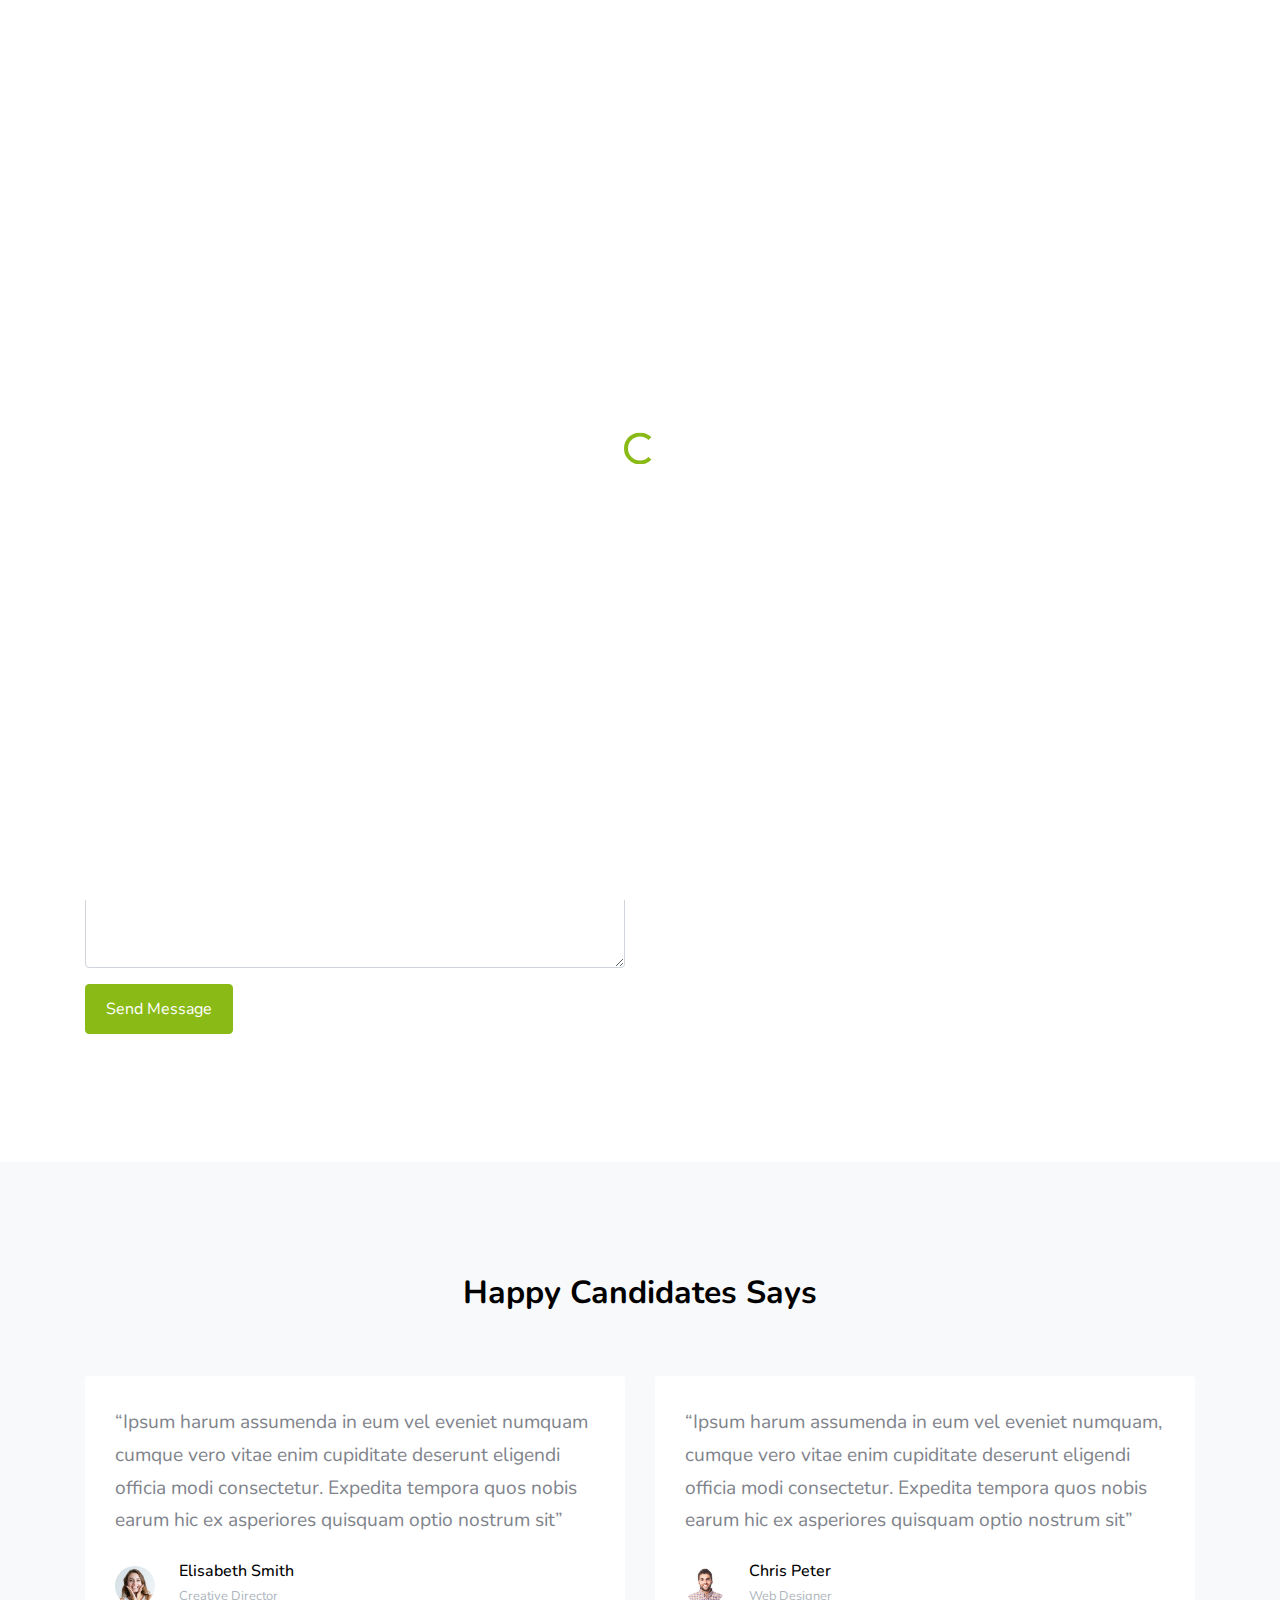
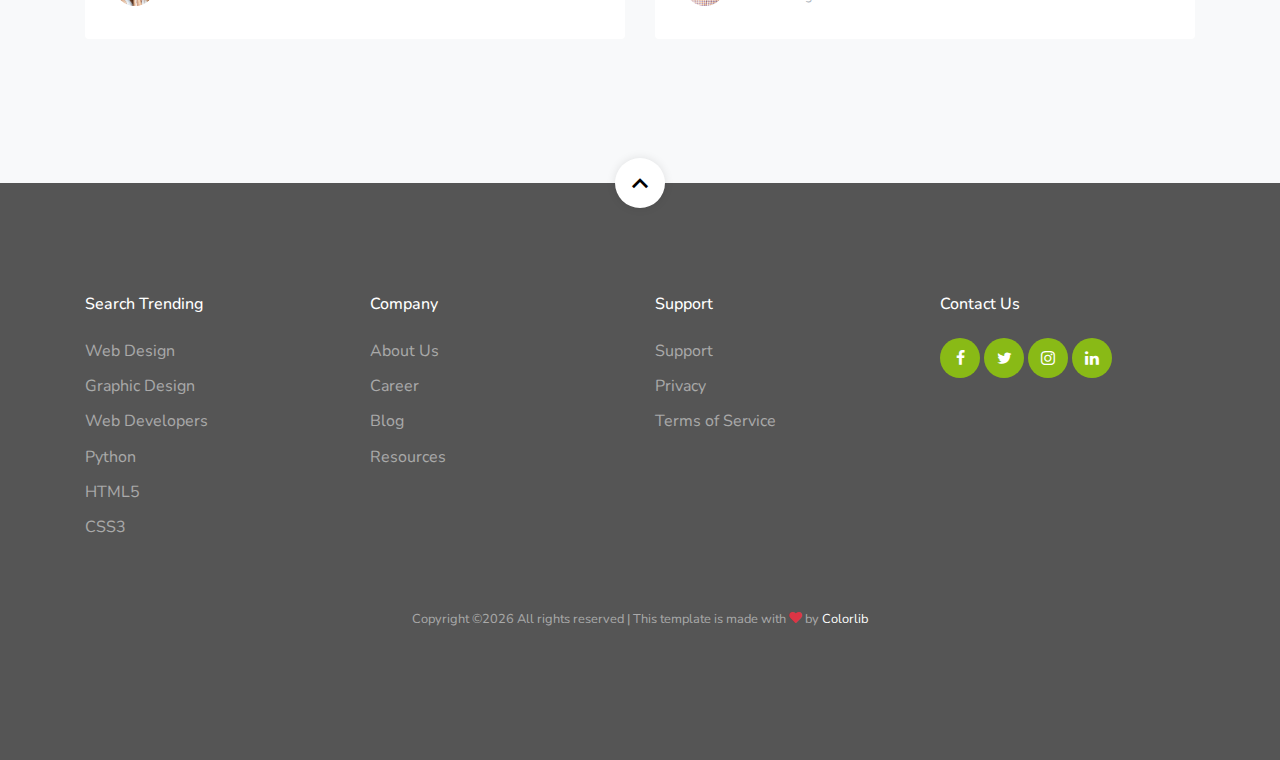
<file: jobboard/contact.html>
<!doctype html>
<html lang="en">
  <head>
    <title>JobBoard &mdash; Website Template by Colorlib</title>
    <meta charset="utf-8">
    <meta name="viewport" content="width=device-width, initial-scale=1, shrink-to-fit=no">
    
    
    <link rel="stylesheet" href="css/custom-bs.css">
    <link rel="stylesheet" href="css/jquery.fancybox.min.css">
    <link rel="stylesheet" href="css/bootstrap-select.min.css">
    <link rel="stylesheet" href="fonts/icomoon/style.css">
    <link rel="stylesheet" href="fonts/line-icons/style.css">
    <link rel="stylesheet" href="css/owl.carousel.min.css">
    <link rel="stylesheet" href="css/animate.min.css">
    <link rel="stylesheet" href="css/quill.snow.css">
    

    <!-- MAIN CSS -->
    <link rel="stylesheet" href="css/style.css">    
  </head>
  <body id="top">

  <div id="overlayer"></div>
  <div class="loader">
    <div class="spinner-border text-primary" role="status">
      <span class="sr-only">Loading...</span>
    </div>
  </div>
    

<div class="site-wrap">

    <div class="site-mobile-menu site-navbar-target">
      <div class="site-mobile-menu-header">
        <div class="site-mobile-menu-close mt-3">
          <span class="icon-close2 js-menu-toggle"></span>
        </div>
      </div>
      <div class="site-mobile-menu-body"></div>
    </div> <!-- .site-mobile-menu -->
    

    <!-- NAVBAR -->
    <header class="site-navbar mt-3">
      <div class="container-fluid">
        <div class="row align-items-center">
          <div class="site-logo col-6"><a href="index.html">JobBoard</a></div>

          <nav class="mx-auto site-navigation">
            <ul class="site-menu js-clone-nav d-none d-xl-block ml-0 pl-0">
              <li><a href="index.html" class="nav-link">Home</a></li>
              <li><a href="about.html">About</a></li>
              <li class="has-children">
                <a href="job-listings.html">Job Listings</a>
                <ul class="dropdown">
                  <li><a href="job-single.html">Job Single</a></li>
                  <li><a href="post-job.html">Post a Job</a></li>
                </ul>
              </li>
              <li class="has-children">
                <a href="services.html">Pages</a>
                <ul class="dropdown">
                  <li><a href="services.html">Services</a></li>
                  <li><a href="service-single.html">Service Single</a></li>
                  <li><a href="blog-single.html">Blog Single</a></li>
                  <li><a href="portfolio.html">Portfolio</a></li>
                  <li><a href="portfolio-single.html">Portfolio Single</a></li>
                  <li><a href="testimonials.html">Testimonials</a></li>
                  <li><a href="faq.html">Frequently Ask Questions</a></li>
                  <li><a href="gallery.html">Gallery</a></li>
                </ul>
              </li>
              <li><a href="blog.html">Blog</a></li>
              <li><a href="contact.html" class="active">Contact</a></li>
              <li class="d-lg-none"><a href="post-job.html"><span class="mr-2">+</span> Post a Job</a></li>
              <li class="d-lg-none"><a href="login.html">Log In</a></li>
            </ul>
          </nav>
          
          <div class="right-cta-menu text-right d-flex aligin-items-center col-6">
            <div class="ml-auto">
              <a href="post-job.html" class="btn btn-outline-white border-width-2 d-none d-lg-inline-block"><span class="mr-2 icon-add"></span>Post a Job</a>
              <a href="login.html" class="btn btn-primary border-width-2 d-none d-lg-inline-block"><span class="mr-2 icon-lock_outline"></span>Log In</a>
            </div>
            <a href="#" class="site-menu-toggle js-menu-toggle d-inline-block d-xl-none mt-lg-2 ml-3"><span class="icon-menu h3 m-0 p-0 mt-2"></span></a>
          </div>

        </div>
      </div>
    </header>

    <!-- HOME -->
    <section class="section-hero overlay inner-page bg-image" style="background-image: url('images/hero_1.jpg');" id="home-section">
      <div class="container">
        <div class="row">
          <div class="col-md-7">
            <h1 class="text-white font-weight-bold">Contact Us</h1>
            <div class="custom-breadcrumbs">
              <a href="#">Home</a> <span class="mx-2 slash">/</span>
              <span class="text-white"><strong>Contact Us</strong></span>
            </div>
          </div>
        </div>
      </div>
    </section>

    <section class="site-section" id="next-section">
      <div class="container">
        <div class="row">
          <div class="col-lg-6 mb-5 mb-lg-0">
            <form action="#" class="">

              <div class="row form-group">
                <div class="col-md-6 mb-3 mb-md-0">
                  <label class="text-black" for="fname">First Name</label>
                  <input type="text" id="fname" class="form-control">
                </div>
                <div class="col-md-6">
                  <label class="text-black" for="lname">Last Name</label>
                  <input type="text" id="lname" class="form-control">
                </div>
              </div>

              <div class="row form-group">
                
                <div class="col-md-12">
                  <label class="text-black" for="email">Email</label> 
                  <input type="email" id="email" class="form-control">
                </div>
              </div>

              <div class="row form-group">
                
                <div class="col-md-12">
                  <label class="text-black" for="subject">Subject</label> 
                  <input type="subject" id="subject" class="form-control">
                </div>
              </div>

              <div class="row form-group">
                <div class="col-md-12">
                  <label class="text-black" for="message">Message</label> 
                  <textarea name="message" id="message" cols="30" rows="7" class="form-control" placeholder="Write your notes or questions here..."></textarea>
                </div>
              </div>

              <div class="row form-group">
                <div class="col-md-12">
                  <input type="submit" value="Send Message" class="btn btn-primary btn-md text-white">
                </div>
              </div>

  
            </form>
          </div>
          <div class="col-lg-5 ml-auto">
            <div class="p-4 mb-3 bg-white">
              <p class="mb-0 font-weight-bold">Address</p>
              <p class="mb-4">203 Fake St. Mountain View, San Francisco, California, USA</p>

              <p class="mb-0 font-weight-bold">Phone</p>
              <p class="mb-4"><a href="#">+1 232 3235 324</a></p>

              <p class="mb-0 font-weight-bold">Email Address</p>
              <p class="mb-0"><a href="#">youremail@domain.com</a></p>

            </div>
          </div>
        </div>
      </div>
    </section>

    <section class="site-section bg-light">
      <div class="container">
        <div class="row mb-5">
          <div class="col-12 text-center" data-aos="fade">
            <h2 class="section-title mb-3">Happy Candidates Says</h2>
          </div>
        </div>
        <div class="row">
          <div class="col-lg-6">
            <div class="block__87154 bg-white rounded">
              <blockquote>
                <p>&ldquo;Ipsum harum assumenda in eum vel eveniet numquam cumque vero vitae enim cupiditate deserunt eligendi officia modi consectetur. Expedita tempora quos nobis earum hic ex asperiores quisquam optio nostrum sit&rdquo;</p>
              </blockquote>
              <div class="block__91147 d-flex align-items-center">
                <figure class="mr-4"><img src="images/person_1.jpg" alt="Image" class="img-fluid"></figure>
                <div>
                  <h3>Elisabeth Smith</h3>
                  <span class="position">Creative Director</span>
                </div>
              </div>
            </div>
          </div>

          <div class="col-lg-6">
            <div class="block__87154 bg-white rounded">
              <blockquote>
                <p>&ldquo;Ipsum harum assumenda in eum vel eveniet numquam, cumque vero vitae enim cupiditate deserunt eligendi officia modi consectetur. Expedita tempora quos nobis earum hic ex asperiores quisquam optio nostrum sit&rdquo;</p>
              </blockquote>
              <div class="block__91147 d-flex align-items-center">
                <figure class="mr-4"><img src="images/person_2.jpg" alt="Image" class="img-fluid"></figure>
                <div>
                  <h3>Chris Peter</h3>
                  <span class="position">Web Designer</span>
                </div>
              </div>
            </div>
          </div>


        </div>
      </div>
    </section>
    
    <footer class="site-footer">

      <a href="#top" class="smoothscroll scroll-top">
        <span class="icon-keyboard_arrow_up"></span>
      </a>

      <div class="container">
        <div class="row mb-5">
          <div class="col-6 col-md-3 mb-4 mb-md-0">
            <h3>Search Trending</h3>
            <ul class="list-unstyled">
              <li><a href="#">Web Design</a></li>
              <li><a href="#">Graphic Design</a></li>
              <li><a href="#">Web Developers</a></li>
              <li><a href="#">Python</a></li>
              <li><a href="#">HTML5</a></li>
              <li><a href="#">CSS3</a></li>
            </ul>
          </div>
          <div class="col-6 col-md-3 mb-4 mb-md-0">
            <h3>Company</h3>
            <ul class="list-unstyled">
              <li><a href="#">About Us</a></li>
              <li><a href="#">Career</a></li>
              <li><a href="#">Blog</a></li>
              <li><a href="#">Resources</a></li>
            </ul>
          </div>
          <div class="col-6 col-md-3 mb-4 mb-md-0">
            <h3>Support</h3>
            <ul class="list-unstyled">
              <li><a href="#">Support</a></li>
              <li><a href="#">Privacy</a></li>
              <li><a href="#">Terms of Service</a></li>
            </ul>
          </div>
          <div class="col-6 col-md-3 mb-4 mb-md-0">
            <h3>Contact Us</h3>
            <div class="footer-social">
              <a href="#"><span class="icon-facebook"></span></a>
              <a href="#"><span class="icon-twitter"></span></a>
              <a href="#"><span class="icon-instagram"></span></a>
              <a href="#"><span class="icon-linkedin"></span></a>
            </div>
          </div>
        </div>

        <div class="row text-center">
          <div class="col-12">
            <p class="copyright"><small>
              <!-- Link back to Colorlib can't be removed. Template is licensed under CC BY 3.0. -->
            Copyright &copy;<script>document.write(new Date().getFullYear());</script> All rights reserved | This template is made with <i class="icon-heart text-danger" aria-hidden="true"></i> by <a href="https://colorlib.com" target="_blank" >Colorlib</a>
            <!-- Link back to Colorlib can't be removed. Template is licensed under CC BY 3.0. --></small></p>
          </div>
        </div>
      </div>
    </footer>
  
  </div>

    <!-- SCRIPTS -->
    <script src="js/jquery.min.js"></script>
    <script src="js/bootstrap.bundle.min.js"></script>
    <script src="js/isotope.pkgd.min.js"></script>
    <script src="js/stickyfill.min.js"></script>
    <script src="js/jquery.fancybox.min.js"></script>
    <script src="js/jquery.easing.1.3.js"></script>
    
    <script src="js/jquery.waypoints.min.js"></script>
    <script src="js/jquery.animateNumber.min.js"></script>
    <script src="js/owl.carousel.min.js"></script>
    <script src="js/quill.min.js"></script>
    
    
    <script src="js/bootstrap-select.min.js"></script>
    
    <script src="js/custom.js"></script>
   
   
     
  </body>
</html>
</file>
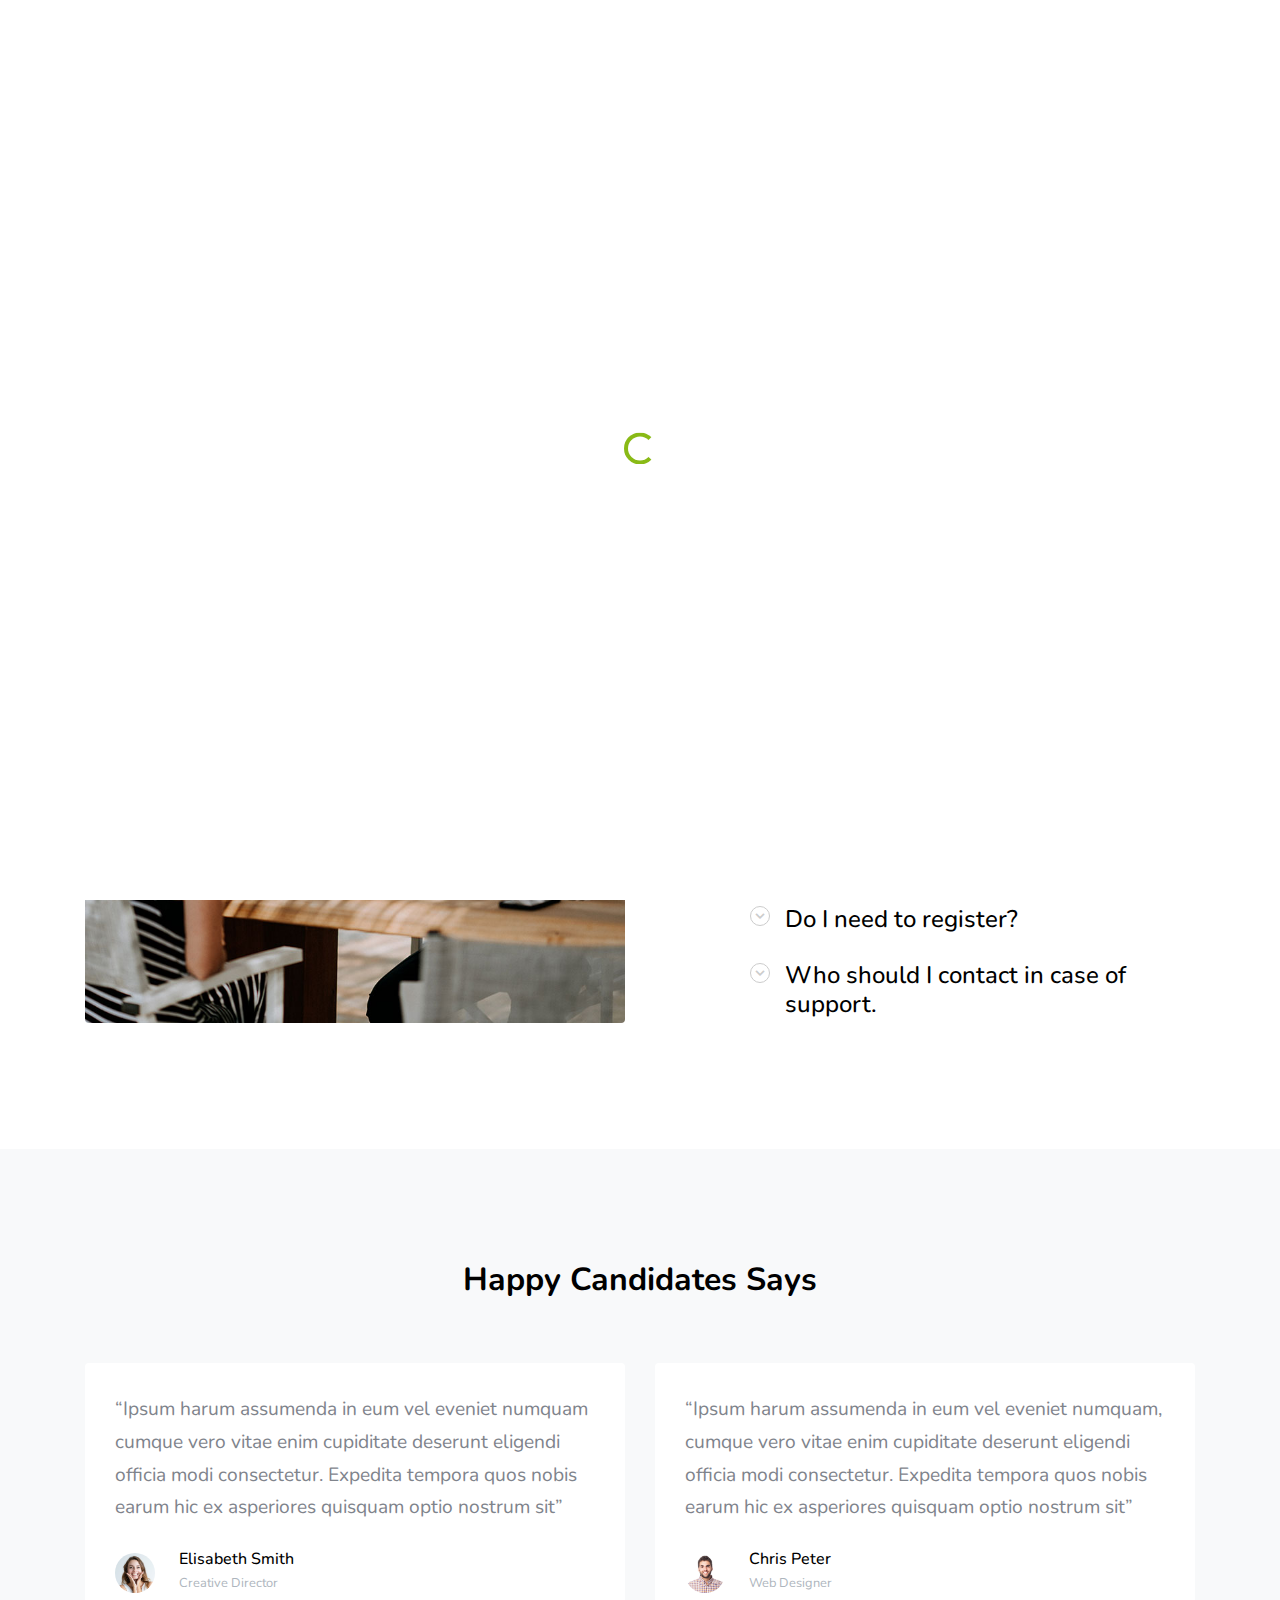
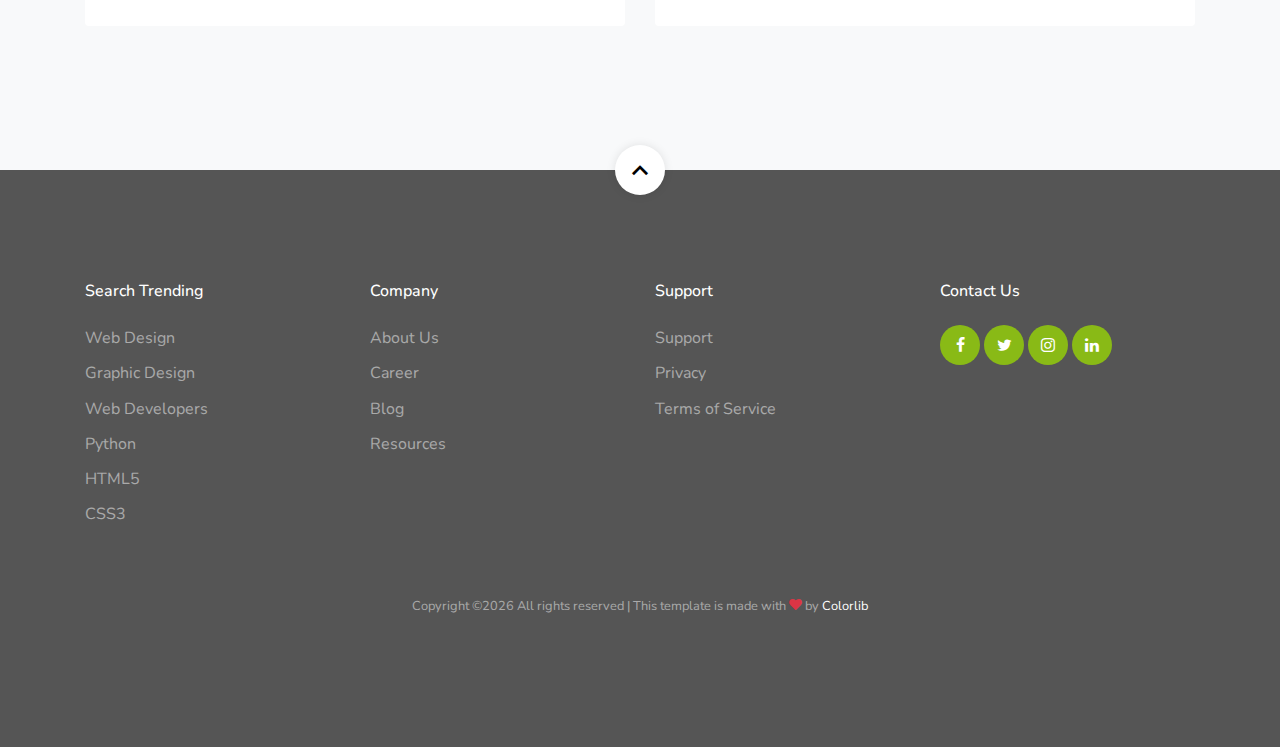
<file: jobboard/faq.html>
<!doctype html>
<html lang="en">
  <head>
    <title>JobBoard &mdash; Website Template by Colorlib</title>
    <meta charset="utf-8">
    <meta name="viewport" content="width=device-width, initial-scale=1, shrink-to-fit=no">
    
    
    <link rel="stylesheet" href="css/custom-bs.css">
    <link rel="stylesheet" href="css/jquery.fancybox.min.css">
    <link rel="stylesheet" href="css/bootstrap-select.min.css">
    <link rel="stylesheet" href="fonts/icomoon/style.css">
    <link rel="stylesheet" href="fonts/line-icons/style.css">
    <link rel="stylesheet" href="css/owl.carousel.min.css">
    <link rel="stylesheet" href="css/animate.min.css">
    <link rel="stylesheet" href="css/quill.snow.css">
    

    <!-- MAIN CSS -->
    <link rel="stylesheet" href="css/style.css">    
  </head>
  <body id="top">

  <div id="overlayer"></div>
  <div class="loader">
    <div class="spinner-border text-primary" role="status">
      <span class="sr-only">Loading...</span>
    </div>
  </div>
    

<div class="site-wrap">

    <div class="site-mobile-menu site-navbar-target">
      <div class="site-mobile-menu-header">
        <div class="site-mobile-menu-close mt-3">
          <span class="icon-close2 js-menu-toggle"></span>
        </div>
      </div>
      <div class="site-mobile-menu-body"></div>
    </div> <!-- .site-mobile-menu -->
    

    <!-- NAVBAR -->
    <header class="site-navbar mt-3">
      <div class="container-fluid">
        <div class="row align-items-center">
          <div class="site-logo col-6"><a href="index.html">JobBoard</a></div>

          <nav class="mx-auto site-navigation">
            <ul class="site-menu js-clone-nav d-none d-xl-block ml-0 pl-0">
              <li><a href="index.html" class="nav-link">Home</a></li>
              <li><a href="about.html">About</a></li>
              <li class="has-children">
                <a href="job-listings.html">Job Listings</a>
                <ul class="dropdown">
                  <li><a href="job-single.html">Job Single</a></li>
                  <li><a href="post-job.html">Post a Job</a></li>
                </ul>
              </li>
              <li class="has-children">
                <a href="services.html">Pages</a>
                <ul class="dropdown">
                  <li><a href="services.html">Services</a></li>
                  <li><a href="service-single.html">Service Single</a></li>
                  <li><a href="blog-single.html">Blog Single</a></li>
                  <li><a href="portfolio.html">Portfolio</a></li>
                  <li><a href="portfolio-single.html">Portfolio Single</a></li>
                  <li><a href="testimonials.html">Testimonials</a></li>
                  <li><a href="faq.html" class="active">Frequently Ask Questions</a></li>
                  <li><a href="gallery.html">Gallery</a></li>
                </ul>
              </li>
              <li><a href="blog.html">Blog</a></li>
              <li><a href="contact.html">Contact</a></li>
              <li class="d-lg-none"><a href="post-job.html"><span class="mr-2">+</span> Post a Job</a></li>
              <li class="d-lg-none"><a href="login.html">Log In</a></li>
            </ul>
          </nav>
          
          <div class="right-cta-menu text-right d-flex aligin-items-center col-6">
            <div class="ml-auto">
              <a href="post-job.html" class="btn btn-outline-white border-width-2 d-none d-lg-inline-block"><span class="mr-2 icon-add"></span>Post a Job</a>
              <a href="login.html" class="btn btn-primary border-width-2 d-none d-lg-inline-block"><span class="mr-2 icon-lock_outline"></span>Log In</a>
            </div>
            <a href="#" class="site-menu-toggle js-menu-toggle d-inline-block d-xl-none mt-lg-2 ml-3"><span class="icon-menu h3 m-0 p-0 mt-2"></span></a>
          </div>

        </div>
      </div>
    </header>

    <!-- HOME -->
    <section class="section-hero overlay inner-page bg-image" style="background-image: url('images/hero_1.jpg');" id="home-section">
      <div class="container">
        <div class="row">
          <div class="col-md-7">
            <h1 class="text-white font-weight-bold">Frequently Ask Questions</h1>
            <div class="custom-breadcrumbs">
              <a href="index.html">Home</a> <span class="mx-2 slash">/</span>
              <span class="text-white"><strong>FAQ</strong></span>
            </div>
          </div>
        </div>
      </div>
    </section>

    <section class="site-section" id="accordion">
      <div class="container">
        
        <div class="row accordion justify-content-center block__76208">
          <div class="col-lg-6">
            <img src="images/sq_img_8.jpg" alt="Image" class="img-fluid rounded">
          </div>
          <div class="col-lg-5 ml-auto">
            <div class="accordion-item">
              <h3 class="mb-0 heading">
                <a class="btn-block h4" data-toggle="collapse" href="#collapseFive" role="button" aria-expanded="true" aria-controls="collapseFive">What is the name of your company<span class="icon"></span></a>
              </h3>
              <div id="collapseFive" class="collapse show" aria-labelledby="headingOne" data-parent="#accordion">
                <div class="body-text">
                  <p>Lorem ipsum dolor sit amet, consectetur adipisicing elit. Consequatur quae cumque perspiciatis aperiam accusantium facilis provident aspernatur nisi optio debitis dolorum, est eum eligendi vero aut ad necessitatibus nulla sit labore doloremque magnam! Ex molestiae, dolor tempora, ad fuga minima enim mollitia consequuntur, necessitatibus praesentium eligendi officia recusandae culpa tempore eaque quasi ullam magnam modi quidem in amet. Quod debitis error placeat, tempore quasi aliquid eaque vel facilis culpa voluptate.</p>
                </div>
              </div>
            </div> <!-- .accordion-item -->

            <div class="accordion-item">
              <h3 class="mb-0 heading">
                <a class="btn-block h4" data-toggle="collapse" href="#collapseSix" role="button" aria-expanded="false" aria-controls="collapseSix">How much pay for 3  months?<span class="icon"></span></a>
              </h3>
              <div id="collapseSix" class="collapse" aria-labelledby="headingOne" data-parent="#accordion">
                <div class="body-text">
                  <p>Lorem ipsum dolor sit amet, consectetur adipisicing elit. Vel ad laborum expedita. Nostrum iure atque enim quisquam minima distinctio omnis, consequatur aliquam suscipit, quidem, esse aspernatur! Libero, excepturi animi repellendus porro impedit nihil in doloremque a quaerat enim voluptatum, perspiciatis, quas dignissimos maxime ut cum reiciendis eius dolorum voluptatem aliquam!</p>
                </div>
              </div>
            </div> <!-- .accordion-item -->

            <div class="accordion-item">
              <h3 class="mb-0 heading">
                <a class="btn-block h4" data-toggle="collapse" href="#collapseSeven" role="button" aria-expanded="false" aria-controls="collapseSeven">Do I need to register?  <span class="icon"></span></a>
              </h3>
              <div id="collapseSeven" class="collapse" aria-labelledby="headingOne" data-parent="#accordion">
                <div class="body-text">
                  <p>Lorem ipsum dolor sit amet, consectetur adipisicing elit. Vel ad laborum expedita. Nostrum iure atque enim quisquam minima distinctio omnis, consequatur aliquam suscipit, quidem, esse aspernatur! Libero, excepturi animi repellendus porro impedit nihil in doloremque a quaerat enim voluptatum, perspiciatis, quas dignissimos maxime ut cum reiciendis eius dolorum voluptatem aliquam!</p>
                </div>
              </div>
            </div> <!-- .accordion-item -->

            <div class="accordion-item">
              <h3 class="mb-0 heading">
                <a class="btn-block h4" data-toggle="collapse" href="#collapseEight" role="button" aria-expanded="false" aria-controls="collapseEight">Who should I contact in case of support.<span class="icon"></span></a>
              </h3>
              <div id="collapseEight" class="collapse" aria-labelledby="headingOne" data-parent="#accordion">
                <div class="body-text">
                  <p>Lorem ipsum dolor sit amet, consectetur adipisicing elit. Vel ad laborum expedita. Nostrum iure atque enim quisquam minima distinctio omnis, consequatur aliquam suscipit, quidem, esse aspernatur! Libero, excepturi animi repellendus porro impedit nihil in doloremque a quaerat enim voluptatum, perspiciatis, quas dignissimos maxime ut cum reiciendis eius dolorum voluptatem aliquam!</p>
                </div>
              </div>
            </div> <!-- .accordion-item -->

          </div>

          
        </div>
      </div>
    </section>

    <section class="site-section bg-light">
      <div class="container">
        <div class="row mb-5">
          <div class="col-12 text-center" data-aos="fade">
            <h2 class="section-title mb-3">Happy Candidates Says</h2>
          </div>
        </div>
        <div class="row">
          <div class="col-lg-6">
            <div class="block__87154 bg-white rounded">
              <blockquote>
                <p>&ldquo;Ipsum harum assumenda in eum vel eveniet numquam cumque vero vitae enim cupiditate deserunt eligendi officia modi consectetur. Expedita tempora quos nobis earum hic ex asperiores quisquam optio nostrum sit&rdquo;</p>
              </blockquote>
              <div class="block__91147 d-flex align-items-center">
                <figure class="mr-4"><img src="images/person_1.jpg" alt="Image" class="img-fluid"></figure>
                <div>
                  <h3>Elisabeth Smith</h3>
                  <span class="position">Creative Director</span>
                </div>
              </div>
            </div>
          </div>

          <div class="col-lg-6">
            <div class="block__87154 bg-white rounded">
              <blockquote>
                <p>&ldquo;Ipsum harum assumenda in eum vel eveniet numquam, cumque vero vitae enim cupiditate deserunt eligendi officia modi consectetur. Expedita tempora quos nobis earum hic ex asperiores quisquam optio nostrum sit&rdquo;</p>
              </blockquote>
              <div class="block__91147 d-flex align-items-center">
                <figure class="mr-4"><img src="images/person_2.jpg" alt="Image" class="img-fluid"></figure>
                <div>
                  <h3>Chris Peter</h3>
                  <span class="position">Web Designer</span>
                </div>
              </div>
            </div>
          </div>


        </div>
      </div>
    </section>
    
    <footer class="site-footer">

      <a href="#top" class="smoothscroll scroll-top">
        <span class="icon-keyboard_arrow_up"></span>
      </a>

      <div class="container">
        <div class="row mb-5">
          <div class="col-6 col-md-3 mb-4 mb-md-0">
            <h3>Search Trending</h3>
            <ul class="list-unstyled">
              <li><a href="#">Web Design</a></li>
              <li><a href="#">Graphic Design</a></li>
              <li><a href="#">Web Developers</a></li>
              <li><a href="#">Python</a></li>
              <li><a href="#">HTML5</a></li>
              <li><a href="#">CSS3</a></li>
            </ul>
          </div>
          <div class="col-6 col-md-3 mb-4 mb-md-0">
            <h3>Company</h3>
            <ul class="list-unstyled">
              <li><a href="#">About Us</a></li>
              <li><a href="#">Career</a></li>
              <li><a href="#">Blog</a></li>
              <li><a href="#">Resources</a></li>
            </ul>
          </div>
          <div class="col-6 col-md-3 mb-4 mb-md-0">
            <h3>Support</h3>
            <ul class="list-unstyled">
              <li><a href="#">Support</a></li>
              <li><a href="#">Privacy</a></li>
              <li><a href="#">Terms of Service</a></li>
            </ul>
          </div>
          <div class="col-6 col-md-3 mb-4 mb-md-0">
            <h3>Contact Us</h3>
            <div class="footer-social">
              <a href="#"><span class="icon-facebook"></span></a>
              <a href="#"><span class="icon-twitter"></span></a>
              <a href="#"><span class="icon-instagram"></span></a>
              <a href="#"><span class="icon-linkedin"></span></a>
            </div>
          </div>
        </div>

        <div class="row text-center">
          <div class="col-12">
            <p class="copyright"><small>
              <!-- Link back to Colorlib can't be removed. Template is licensed under CC BY 3.0. -->
            Copyright &copy;<script>document.write(new Date().getFullYear());</script> All rights reserved | This template is made with <i class="icon-heart text-danger" aria-hidden="true"></i> by <a href="https://colorlib.com" target="_blank" >Colorlib</a>
            <!-- Link back to Colorlib can't be removed. Template is licensed under CC BY 3.0. --></small></p>
          </div>
        </div>
      </div>
    </footer>
  
  </div>

    <!-- SCRIPTS -->
    <script src="js/jquery.min.js"></script>
    <script src="js/bootstrap.bundle.min.js"></script>
    <script src="js/isotope.pkgd.min.js"></script>
    <script src="js/stickyfill.min.js"></script>
    <script src="js/jquery.fancybox.min.js"></script>
    <script src="js/jquery.easing.1.3.js"></script>
    
    <script src="js/jquery.waypoints.min.js"></script>
    <script src="js/jquery.animateNumber.min.js"></script>
    <script src="js/owl.carousel.min.js"></script>
    <script src="js/quill.min.js"></script>
    
    
    <script src="js/bootstrap-select.min.js"></script>
    
    <script src="js/custom.js"></script>
   
   
     
  </body>
</html>
</file>
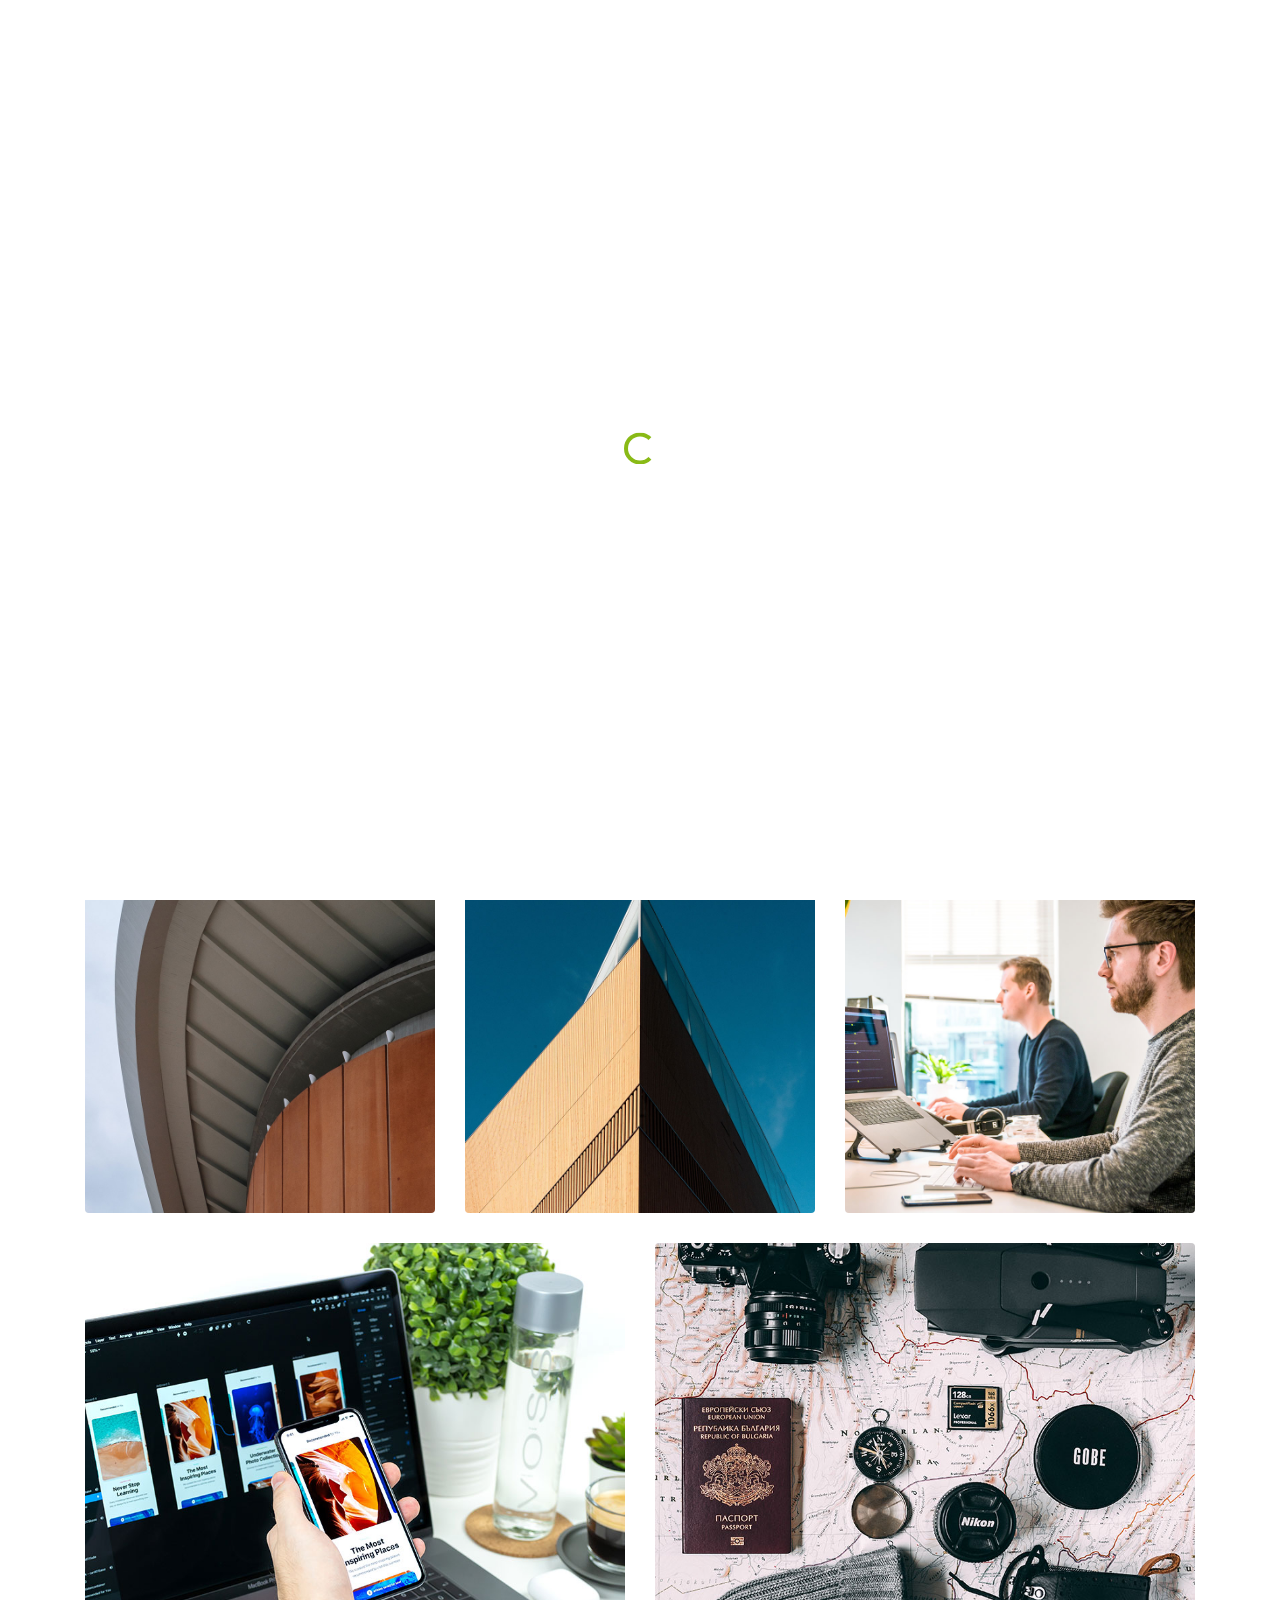
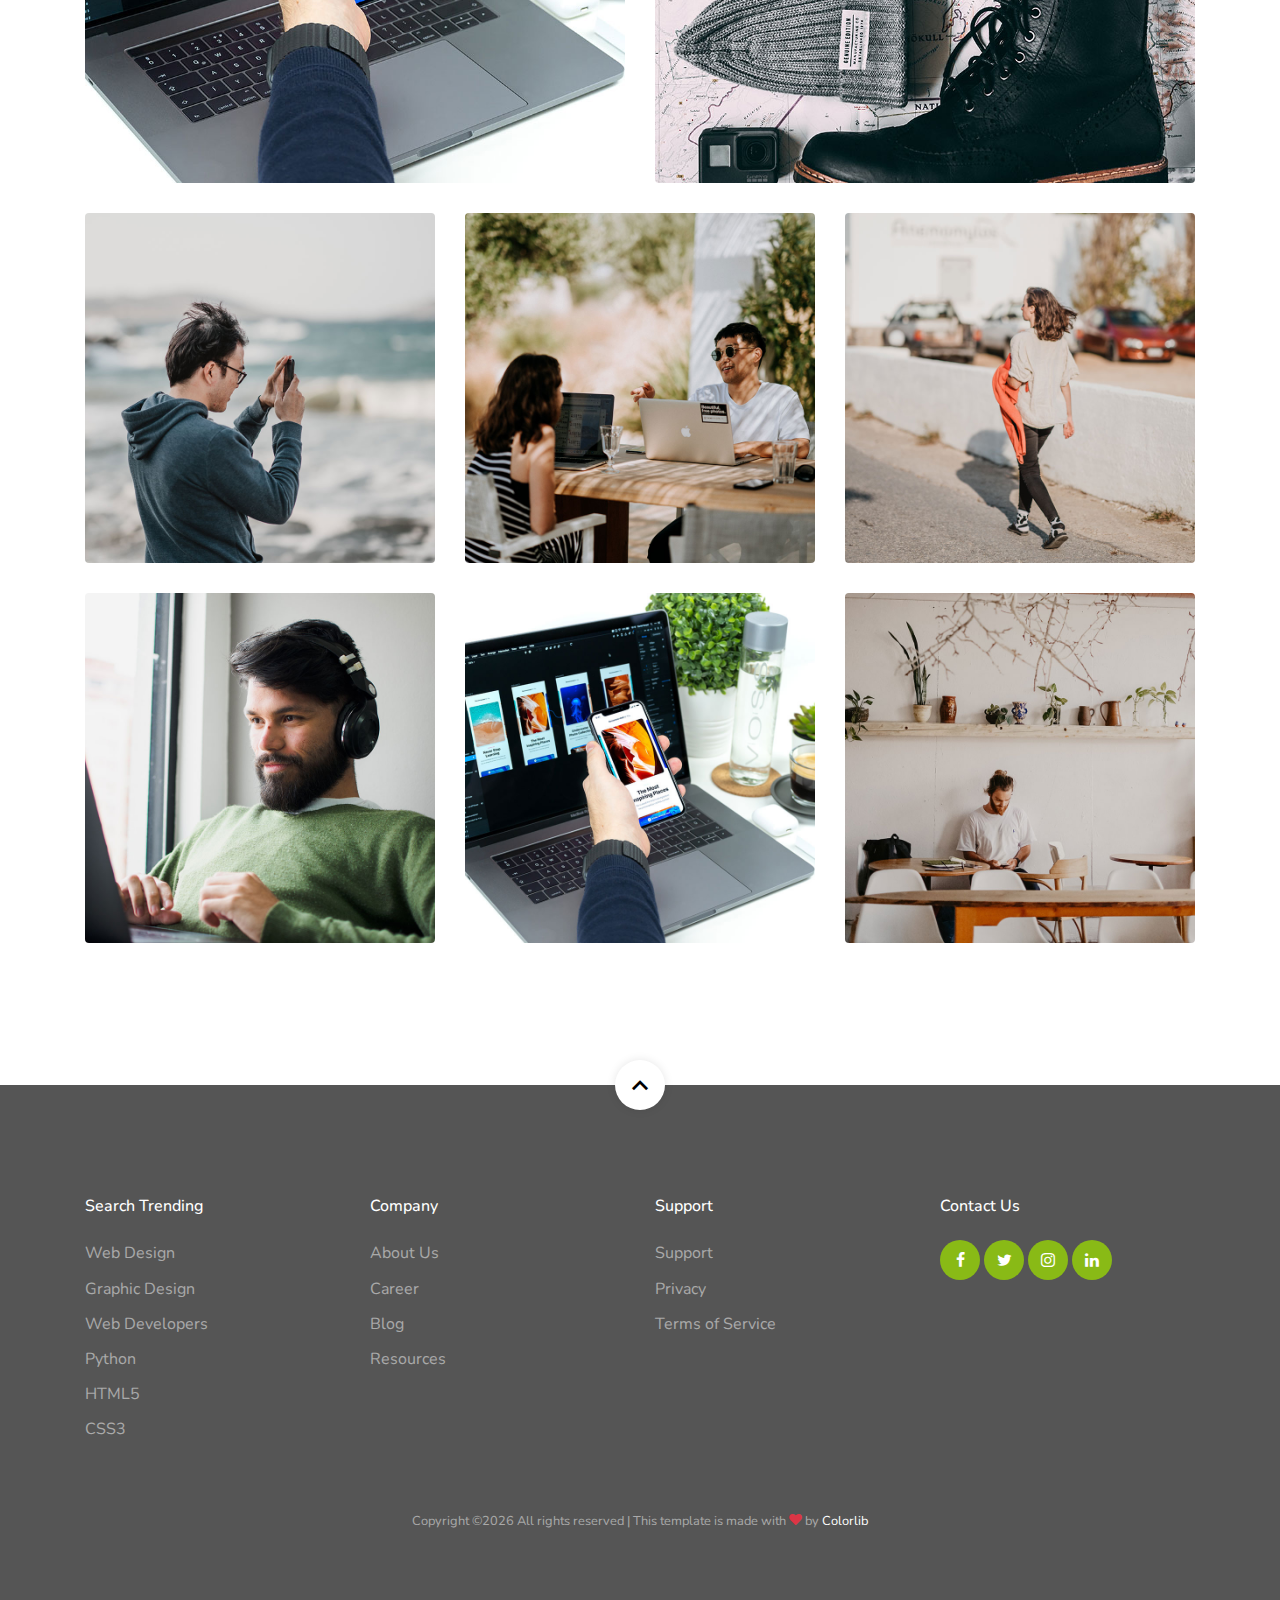
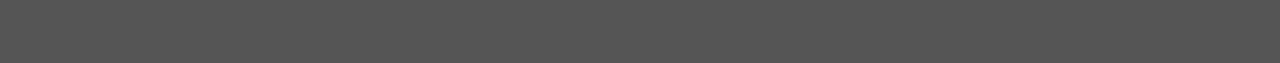
<file: jobboard/gallery.html>
<!doctype html>
<html lang="en">
  <head>
    <title>JobBoard &mdash; Website Template by Colorlib</title>
    <meta charset="utf-8">
    <meta name="viewport" content="width=device-width, initial-scale=1, shrink-to-fit=no">
    
    
    <link rel="stylesheet" href="css/custom-bs.css">
    <link rel="stylesheet" href="css/jquery.fancybox.min.css">
    <link rel="stylesheet" href="css/bootstrap-select.min.css">
    <link rel="stylesheet" href="fonts/icomoon/style.css">
    <link rel="stylesheet" href="fonts/line-icons/style.css">
    <link rel="stylesheet" href="css/owl.carousel.min.css">
    <link rel="stylesheet" href="css/animate.min.css">
    <link rel="stylesheet" href="css/quill.snow.css">
    

    <!-- MAIN CSS -->
    <link rel="stylesheet" href="css/style.css">    
  </head>
  <body id="top">

  <div id="overlayer"></div>
  <div class="loader">
    <div class="spinner-border text-primary" role="status">
      <span class="sr-only">Loading...</span>
    </div>
  </div>
    

<div class="site-wrap">

    <div class="site-mobile-menu site-navbar-target">
      <div class="site-mobile-menu-header">
        <div class="site-mobile-menu-close mt-3">
          <span class="icon-close2 js-menu-toggle"></span>
        </div>
      </div>
      <div class="site-mobile-menu-body"></div>
    </div> <!-- .site-mobile-menu -->
    

    <!-- NAVBAR -->
    <header class="site-navbar mt-3">
      <div class="container-fluid">
        <div class="row align-items-center">
          <div class="site-logo col-6"><a href="index.html">JobBoard</a></div>

          <nav class="mx-auto site-navigation">
            <ul class="site-menu js-clone-nav d-none d-xl-block ml-0 pl-0">
              <li><a href="index.html" class="nav-link">Home</a></li>
              <li><a href="about.html">About</a></li>
              <li class="has-children">
                <a href="job-listings.html">Job Listings</a>
                <ul class="dropdown">
                  <li><a href="job-single.html">Job Single</a></li>
                  <li><a href="post-job.html">Post a Job</a></li>
                </ul>
              </li>
              <li class="has-children">
                <a href="services.html">Pages</a>
                <ul class="dropdown">
                  <li><a href="services.html">Services</a></li>
                  <li><a href="service-single.html">Service Single</a></li>
                  <li><a href="blog-single.html">Blog Single</a></li>
                  <li><a href="portfolio.html">Portfolio</a></li>
                  <li><a href="portfolio-single.html">Portfolio Single</a></li>
                  <li><a href="testimonials.html">Testimonials</a></li>
                  <li><a href="faq.html">Frequently Ask Questions</a></li>
                  <li><a href="gallery.html" class="active">Gallery</a></li>
                </ul>
              </li>
              <li><a href="blog.html">Blog</a></li>
              <li><a href="contact.html">Contact</a></li>
              <li class="d-lg-none"><a href="post-job.html"><span class="mr-2">+</span> Post a Job</a></li>
              <li class="d-lg-none"><a href="login.html">Log In</a></li>
            </ul>
          </nav>
          
          <div class="right-cta-menu text-right d-flex aligin-items-center col-6">
            <div class="ml-auto">
              <a href="post-job.html" class="btn btn-outline-white border-width-2 d-none d-lg-inline-block"><span class="mr-2 icon-add"></span>Post a Job</a>
              <a href="login.html" class="btn btn-primary border-width-2 d-none d-lg-inline-block"><span class="mr-2 icon-lock_outline"></span>Log In</a>
            </div>
            <a href="#" class="site-menu-toggle js-menu-toggle d-inline-block d-xl-none mt-lg-2 ml-3"><span class="icon-menu h3 m-0 p-0 mt-2"></span></a>
          </div>

        </div>
      </div>
    </header>

    <!-- HOME -->
    <section class="section-hero overlay inner-page bg-image" style="background-image: url('images/hero_1.jpg');" id="home-section">
      <div class="container">
        <div class="row">
          <div class="col-md-7">
            <h1 class="text-white font-weight-bold">Gallery</h1>
            <div class="custom-breadcrumbs">
              <a href="index.html">Home</a> <span class="mx-2 slash">/</span>
              <span class="text-white"><strong>Gallery</strong></span>
            </div>
          </div>
        </div>
      </div>
    </section>

    <section class="site-section" id="next-section">
      <div class="container">
        <div class="row">
          <div class="col-md-6 col-lg-4 item">
            <a href="images/sq_img_1.jpg" class="item-wrap fancybox" data-fancybox="gallery2">
              <span class="icon-search2"></span>
              <img class="img-fluid" src="images/sq_img_1.jpg">
            </a>
          </div>
          <div class="col-md-6 col-lg-4 item">
            <a href="images/sq_img_2.jpg" class="item-wrap fancybox" data-fancybox="gallery2">
              <span class="icon-search2"></span>
              <img class="img-fluid" src="images/sq_img_2.jpg">
            </a>
          </div>
          <div class="col-md-6 col-lg-4 item">
            <a href="images/sq_img_3.jpg" class="item-wrap fancybox" data-fancybox="gallery2">
              <span class="icon-search2"></span>
              <img class="img-fluid" src="images/sq_img_3.jpg">
            </a>
          </div>

          <div class="col-md-6 col-lg-4 item">
            <a href="images/sq_img_4.jpg" class="item-wrap fancybox" data-fancybox="gallery2">
              <span class="icon-search2"></span>
              <img class="img-fluid" src="images/sq_img_4.jpg">
            </a>
          </div>
          <div class="col-md-6 col-lg-4 item">
            <a href="images/sq_img_5.jpg" class="item-wrap fancybox" data-fancybox="gallery2">
              <span class="icon-search2"></span>
              <img class="img-fluid" src="images/sq_img_5.jpg">
            </a>
          </div>
          <div class="col-md-6 col-lg-4 item">
            <a href="images/sq_img_6.jpg" class="item-wrap fancybox" data-fancybox="gallery2">
              <span class="icon-search2"></span>
              <img class="img-fluid" src="images/sq_img_6.jpg">
            </a>
          </div>

          <div class="col-md-6 col-lg-6 item">
            <a href="images/sq_img_11.jpg" class="item-wrap fancybox" data-fancybox="gallery2">
              <span class="icon-search2"></span>
              <img class="img-fluid" src="images/sq_img_11.jpg">
            </a>
          </div>
          <div class="col-md-6 col-lg-6 item">
            <a href="images/sq_img_2.jpg" class="item-wrap fancybox" data-fancybox="gallery2">
              <span class="icon-search2"></span>
              <img class="img-fluid" src="images/sq_img_2.jpg">
            </a>
          </div>

          <div class="col-md-6 col-lg-4 item">
            <a href="images/sq_img_7.jpg" class="item-wrap fancybox" data-fancybox="gallery2">
              <span class="icon-search2"></span>
              <img class="img-fluid" src="images/sq_img_7.jpg">
            </a>
          </div>
          <div class="col-md-6 col-lg-4 item">
            <a href="images/sq_img_8.jpg" class="item-wrap fancybox" data-fancybox="gallery2">
              <span class="icon-search2"></span>
              <img class="img-fluid" src="images/sq_img_8.jpg">
            </a>
          </div>
          <div class="col-md-6 col-lg-4 item">
            <a href="images/sq_img_9.jpg" class="item-wrap fancybox" data-fancybox="gallery2">
              <span class="icon-search2"></span>
              <img class="img-fluid" src="images/sq_img_9.jpg">
            </a>
          </div>

          <div class="col-md-6 col-lg-4 item">
            <a href="images/sq_img_10.jpg" class="item-wrap fancybox" data-fancybox="gallery2">
              <span class="icon-search2"></span>
              <img class="img-fluid" src="images/sq_img_10.jpg">
            </a>
          </div>
          <div class="col-md-6 col-lg-4 item">
            <a href="images/sq_img_11.jpg" class="item-wrap fancybox" data-fancybox="gallery2">
              <span class="icon-search2"></span>
              <img class="img-fluid" src="images/sq_img_11.jpg">
            </a>
          </div>
          <div class="col-md-6 col-lg-4 item">
            <a href="images/sq_img_12.jpg" class="item-wrap fancybox" data-fancybox="gallery2">
              <span class="icon-search2"></span>
              <img class="img-fluid" src="images/sq_img_12.jpg">
            </a>
          </div>

        </div>
      </div>
    </section>
    
    <footer class="site-footer">

      <a href="#top" class="smoothscroll scroll-top">
        <span class="icon-keyboard_arrow_up"></span>
      </a>

      <div class="container">
        <div class="row mb-5">
          <div class="col-6 col-md-3 mb-4 mb-md-0">
            <h3>Search Trending</h3>
            <ul class="list-unstyled">
              <li><a href="#">Web Design</a></li>
              <li><a href="#">Graphic Design</a></li>
              <li><a href="#">Web Developers</a></li>
              <li><a href="#">Python</a></li>
              <li><a href="#">HTML5</a></li>
              <li><a href="#">CSS3</a></li>
            </ul>
          </div>
          <div class="col-6 col-md-3 mb-4 mb-md-0">
            <h3>Company</h3>
            <ul class="list-unstyled">
              <li><a href="#">About Us</a></li>
              <li><a href="#">Career</a></li>
              <li><a href="#">Blog</a></li>
              <li><a href="#">Resources</a></li>
            </ul>
          </div>
          <div class="col-6 col-md-3 mb-4 mb-md-0">
            <h3>Support</h3>
            <ul class="list-unstyled">
              <li><a href="#">Support</a></li>
              <li><a href="#">Privacy</a></li>
              <li><a href="#">Terms of Service</a></li>
            </ul>
          </div>
          <div class="col-6 col-md-3 mb-4 mb-md-0">
            <h3>Contact Us</h3>
            <div class="footer-social">
              <a href="#"><span class="icon-facebook"></span></a>
              <a href="#"><span class="icon-twitter"></span></a>
              <a href="#"><span class="icon-instagram"></span></a>
              <a href="#"><span class="icon-linkedin"></span></a>
            </div>
          </div>
        </div>

        <div class="row text-center">
          <div class="col-12">
            <p class="copyright"><small>
              <!-- Link back to Colorlib can't be removed. Template is licensed under CC BY 3.0. -->
            Copyright &copy;<script>document.write(new Date().getFullYear());</script> All rights reserved | This template is made with <i class="icon-heart text-danger" aria-hidden="true"></i> by <a href="https://colorlib.com" target="_blank" >Colorlib</a>
            <!-- Link back to Colorlib can't be removed. Template is licensed under CC BY 3.0. --></small></p>
          </div>
        </div>
      </div>
    </footer>
  
  </div>

    <!-- SCRIPTS -->
    <script src="js/jquery.min.js"></script>
    <script src="js/bootstrap.bundle.min.js"></script>
    <script src="js/isotope.pkgd.min.js"></script>
    <script src="js/stickyfill.min.js"></script>
    <script src="js/jquery.fancybox.min.js"></script>
    <script src="js/jquery.easing.1.3.js"></script>
    
    <script src="js/jquery.waypoints.min.js"></script>
    <script src="js/jquery.animateNumber.min.js"></script>
    <script src="js/owl.carousel.min.js"></script>
    <script src="js/quill.min.js"></script>
    
    
    <script src="js/bootstrap-select.min.js"></script>
    
    <script src="js/custom.js"></script>
   
   
     
  </body>
</html>
</file>
<file: Agencia de modelos/css/styles.css>
html {
	font-size: 16px;
    font-family: 'Lato', sans-serif;
}

body {
	background-color: rgb(205, 176, 238);
	background-repeat: no-repeat;
	background-position: -300px -170px;
}

.container {
	width: 100%;
	height: auto;
	background-color: rgb(250, 241, 252);
	margin: auto;
}


.form_inicio {
	width: 99%;
	text-align: center;
	padding: 2rem 0 1rem;
	border-top: solid .4rem rgb(82, 4, 172);
	border-left: solid .4rem rgb(82, 4, 172);
	border-right: solid .4rem rgb(82, 4, 172);
	border-radius: 5px;
	margin-bottom: 1rem;
}

.form_inicio h2 {
	font-weight: bold;
	color: rgb(155, 17, 235);
    font-size: 18px;
    font-size: 50px;
}

h2 span {
    color: rgb(82, 4, 172);
    font-size: 50px;
}

.form_secciones {
	padding: 3px 25px;
	display: flex;
	flex-direction: column;
	justify-content: center;
}

a:hover{
    color: rgb(59, 112, 6);
}

a, a:visited{
    color: rgb(19, 7, 190);
    font-size: 30px;
    font-weight: bold;
}

h1 {
    color: rgb(82, 4, 172);
    font-family: 'Franklin Gothic Medium', 'Arial Narrow', Arial, sans-serif;
    padding: 3px 50px;
}

.imagen{

    size: 20px;
	height: auto;
	margin: auto;
}

h3{
    color: rgb(49, 102, 5);
    font-size: 70px;
    font-weight: bold;
}

p{
    color: rgb(143, 8, 132);
    font-size: 25px;
    font-weight: bold;
}
</file>
<file: Cita Perfecta/fonts/icomoon/style.css>
@font-face {
  font-family: 'icomoon';
  src:  url('fonts/icomoon.eot?10si43');
  src:  url('fonts/icomoon.eot?10si43#iefix') format('embedded-opentype'),
    url('fonts/icomoon.ttf?10si43') format('truetype'),
    url('fonts/icomoon.woff?10si43') format('woff'),
    url('fonts/icomoon.svg?10si43#icomoon') format('svg');
  font-weight: normal;
  font-style: normal;
}

[class^="icon-"], [class*=" icon-"] {
  /* use !important to prevent issues with browser extensions that change fonts */
  font-family: 'icomoon' !important;
  speak: none;
  font-style: normal;
  font-weight: normal;
  font-variant: normal;
  text-transform: none;
  line-height: 1;

  /* Better Font Rendering =========== */
  -webkit-font-smoothing: antialiased;
  -moz-osx-font-smoothing: grayscale;
}

.icon-asterisk:before {
  content: "\f069";
}
.icon-plus:before {
  content: "\f067";
}
.icon-question:before {
  content: "\f128";
}
.icon-minus:before {
  content: "\f068";
}
.icon-glass:before {
  content: "\f000";
}
.icon-music:before {
  content: "\f001";
}
.icon-search:before {
  content: "\f002";
}
.icon-envelope-o:before {
  content: "\f003";
}
.icon-heart:before {
  content: "\f004";
}
.icon-star:before {
  content: "\f005";
}
.icon-star-o:before {
  content: "\f006";
}
.icon-user:before {
  content: "\f007";
}
.icon-film:before {
  content: "\f008";
}
.icon-th-large:before {
  content: "\f009";
}
.icon-th:before {
  content: "\f00a";
}
.icon-th-list:before {
  content: "\f00b";
}
.icon-check:before {
  content: "\f00c";
}
.icon-close:before {
  content: "\f00d";
}
.icon-remove:before {
  content: "\f00d";
}
.icon-times:before {
  content: "\f00d";
}
.icon-search-plus:before {
  content: "\f00e";
}
.icon-search-minus:before {
  content: "\f010";
}
.icon-power-off:before {
  content: "\f011";
}
.icon-signal:before {
  content: "\f012";
}
.icon-cog:before {
  content: "\f013";
}
.icon-gear:before {
  content: "\f013";
}
.icon-trash-o:before {
  content: "\f014";
}
.icon-home:before {
  content: "\f015";
}
.icon-file-o:before {
  content: "\f016";
}
.icon-clock-o:before {
  content: "\f017";
}
.icon-road:before {
  content: "\f018";
}
.icon-download:before {
  content: "\f019";
}
.icon-arrow-circle-o-down:before {
  content: "\f01a";
}
.icon-arrow-circle-o-up:before {
  content: "\f01b";
}
.icon-inbox:before {
  content: "\f01c";
}
.icon-play-circle-o:before {
  content: "\f01d";
}
.icon-repeat:before {
  content: "\f01e";
}
.icon-rotate-right:before {
  content: "\f01e";
}
.icon-refresh:before {
  content: "\f021";
}
.icon-list-alt:before {
  content: "\f022";
}
.icon-lock:before {
  content: "\f023";
}
.icon-flag:before {
  content: "\f024";
}
.icon-headphones:before {
  content: "\f025";
}
.icon-volume-off:before {
  content: "\f026";
}
.icon-volume-down:before {
  content: "\f027";
}
.icon-volume-up:before {
  content: "\f028";
}
.icon-qrcode:before {
  content: "\f029";
}
.icon-barcode:before {
  content: "\f02a";
}
.icon-tag:before {
  content: "\f02b";
}
.icon-tags:before {
  content: "\f02c";
}
.icon-book:before {
  content: "\f02d";
}
.icon-bookmark:before {
  content: "\f02e";
}
.icon-print:before {
  content: "\f02f";
}
.icon-camera:before {
  content: "\f030";
}
.icon-font:before {
  content: "\f031";
}
.icon-bold:before {
  content: "\f032";
}
.icon-italic:before {
  content: "\f033";
}
.icon-text-height:before {
  content: "\f034";
}
.icon-text-width:before {
  content: "\f035";
}
.icon-align-left:before {
  content: "\f036";
}
.icon-align-center:before {
  content: "\f037";
}
.icon-align-right:before {
  content: "\f038";
}
.icon-align-justify:before {
  content: "\f039";
}
.icon-list:before {
  content: "\f03a";
}
.icon-dedent:before {
  content: "\f03b";
}
.icon-outdent:before {
  content: "\f03b";
}
.icon-indent:before {
  content: "\f03c";
}
.icon-video-camera:before {
  content: "\f03d";
}
.icon-image:before {
  content: "\f03e";
}
.icon-photo:before {
  content: "\f03e";
}
.icon-picture-o:before {
  content: "\f03e";
}
.icon-pencil:before {
  content: "\f040";
}
.icon-map-marker:before {
  content: "\f041";
}
.icon-adjust:before {
  content: "\f042";
}
.icon-tint:before {
  content: "\f043";
}
.icon-edit:before {
  content: "\f044";
}
.icon-pencil-square-o:before {
  content: "\f044";
}
.icon-share-square-o:before {
  content: "\f045";
}
.icon-check-square-o:before {
  content: "\f046";
}
.icon-arrows:before {
  content: "\f047";
}
.icon-step-backward:before {
  content: "\f048";
}
.icon-fast-backward:before {
  content: "\f049";
}
.icon-backward:before {
  content: "\f04a";
}
.icon-play:before {
  content: "\f04b";
}
.icon-pause:before {
  content: "\f04c";
}
.icon-stop:before {
  content: "\f04d";
}
.icon-forward:before {
  content: "\f04e";
}
.icon-fast-forward:before {
  content: "\f050";
}
.icon-step-forward:before {
  content: "\f051";
}
.icon-eject:before {
  content: "\f052";
}
.icon-chevron-left:before {
  content: "\f053";
}
.icon-chevron-right:before {
  content: "\f054";
}
.icon-plus-circle:before {
  content: "\f055";
}
.icon-minus-circle:before {
  content: "\f056";
}
.icon-times-circle:before {
  content: "\f057";
}
.icon-check-circle:before {
  content: "\f058";
}
.icon-question-circle:before {
  content: "\f059";
}
.icon-info-circle:before {
  content: "\f05a";
}
.icon-crosshairs:before {
  content: "\f05b";
}
.icon-times-circle-o:before {
  content: "\f05c";
}
.icon-check-circle-o:before {
  content: "\f05d";
}
.icon-ban:before {
  content: "\f05e";
}
.icon-arrow-left:before {
  content: "\f060";
}
.icon-arrow-right:before {
  content: "\f061";
}
.icon-arrow-up:before {
  content: "\f062";
}
.icon-arrow-down:before {
  content: "\f063";
}
.icon-mail-forward:before {
  content: "\f064";
}
.icon-share:before {
  content: "\f064";
}
.icon-expand:before {
  content: "\f065";
}
.icon-compress:before {
  content: "\f066";
}
.icon-exclamation-circle:before {
  content: "\f06a";
}
.icon-gift:before {
  content: "\f06b";
}
.icon-leaf:before {
  content: "\f06c";
}
.icon-fire:before {
  content: "\f06d";
}
.icon-eye:before {
  content: "\f06e";
}
.icon-eye-slash:before {
  content: "\f070";
}
.icon-exclamation-triangle:before {
  content: "\f071";
}
.icon-warning:before {
  content: "\f071";
}
.icon-plane:before {
  content: "\f072";
}
.icon-calendar:before {
  content: "\f073";
}
.icon-random:before {
  content: "\f074";
}
.icon-comment:before {
  content: "\f075";
}
.icon-magnet:before {
  content: "\f076";
}
.icon-chevron-up:before {
  content: "\f077";
}
.icon-chevron-down:before {
  content: "\f078";
}
.icon-retweet:before {
  content: "\f079";
}
.icon-shopping-cart:before {
  content: "\f07a";
}
.icon-folder:before {
  content: "\f07b";
}
.icon-folder-open:before {
  content: "\f07c";
}
.icon-arrows-v:before {
  content: "\f07d";
}
.icon-arrows-h:before {
  content: "\f07e";
}
.icon-bar-chart:before {
  content: "\f080";
}
.icon-bar-chart-o:before {
  content: "\f080";
}
.icon-twitter-square:before {
  content: "\f081";
}
.icon-facebook-square:before {
  content: "\f082";
}
.icon-camera-retro:before {
  content: "\f083";
}
.icon-key:before {
  content: "\f084";
}
.icon-cogs:before {
  content: "\f085";
}
.icon-gears:before {
  content: "\f085";
}
.icon-comments:before {
  content: "\f086";
}
.icon-thumbs-o-up:before {
  content: "\f087";
}
.icon-thumbs-o-down:before {
  content: "\f088";
}
.icon-star-half:before {
  content: "\f089";
}
.icon-heart-o:before {
  content: "\f08a";
}
.icon-sign-out:before {
  content: "\f08b";
}
.icon-linkedin-square:before {
  content: "\f08c";
}
.icon-thumb-tack:before {
  content: "\f08d";
}
.icon-external-link:before {
  content: "\f08e";
}
.icon-sign-in:before {
  content: "\f090";
}
.icon-trophy:before {
  content: "\f091";
}
.icon-github-square:before {
  content: "\f092";
}
.icon-upload:before {
  content: "\f093";
}
.icon-lemon-o:before {
  content: "\f094";
}
.icon-phone:before {
  content: "\f095";
}
.icon-square-o:before {
  content: "\f096";
}
.icon-bookmark-o:before {
  content: "\f097";
}
.icon-phone-square:before {
  content: "\f098";
}
.icon-twitter:before {
  content: "\f099";
}
.icon-facebook:before {
  content: "\f09a";
}
.icon-facebook-f:before {
  content: "\f09a";
}
.icon-github:before {
  content: "\f09b";
}
.icon-unlock:before {
  content: "\f09c";
}
.icon-credit-card:before {
  content: "\f09d";
}
.icon-feed:before {
  content: "\f09e";
}
.icon-rss:before {
  content: "\f09e";
}
.icon-hdd-o:before {
  content: "\f0a0";
}
.icon-bullhorn:before {
  content: "\f0a1";
}
.icon-bell-o:before {
  content: "\f0a2";
}
.icon-certificate:before {
  content: "\f0a3";
}
.icon-hand-o-right:before {
  content: "\f0a4";
}
.icon-hand-o-left:before {
  content: "\f0a5";
}
.icon-hand-o-up:before {
  content: "\f0a6";
}
.icon-hand-o-down:before {
  content: "\f0a7";
}
.icon-arrow-circle-left:before {
  content: "\f0a8";
}
.icon-arrow-circle-right:before {
  content: "\f0a9";
}
.icon-arrow-circle-up:before {
  content: "\f0aa";
}
.icon-arrow-circle-down:before {
  content: "\f0ab";
}
.icon-globe:before {
  content: "\f0ac";
}
.icon-wrench:before {
  content: "\f0ad";
}
.icon-tasks:before {
  content: "\f0ae";
}
.icon-filter:before {
  content: "\f0b0";
}
.icon-briefcase:before {
  content: "\f0b1";
}
.icon-arrows-alt:before {
  content: "\f0b2";
}
.icon-group:before {
  content: "\f0c0";
}
.icon-users:before {
  content: "\f0c0";
}
.icon-chain:before {
  content: "\f0c1";
}
.icon-link:before {
  content: "\f0c1";
}
.icon-cloud:before {
  content: "\f0c2";
}
.icon-flask:before {
  content: "\f0c3";
}
.icon-cut:before {
  content: "\f0c4";
}
.icon-scissors:before {
  content: "\f0c4";
}
.icon-copy:before {
  content: "\f0c5";
}
.icon-files-o:before {
  content: "\f0c5";
}
.icon-paperclip:before {
  content: "\f0c6";
}
.icon-floppy-o:before {
  content: "\f0c7";
}
.icon-save:before {
  content: "\f0c7";
}
.icon-square:before {
  content: "\f0c8";
}
.icon-bars:before {
  content: "\f0c9";
}
.icon-navicon:before {
  content: "\f0c9";
}
.icon-reorder:before {
  content: "\f0c9";
}
.icon-list-ul:before {
  content: "\f0ca";
}
.icon-list-ol:before {
  content: "\f0cb";
}
.icon-strikethrough:before {
  content: "\f0cc";
}
.icon-underline:before {
  content: "\f0cd";
}
.icon-table:before {
  content: "\f0ce";
}
.icon-magic:before {
  content: "\f0d0";
}
.icon-truck:before {
  content: "\f0d1";
}
.icon-pinterest:before {
  content: "\f0d2";
}
.icon-pinterest-square:before {
  content: "\f0d3";
}
.icon-google-plus-square:before {
  content: "\f0d4";
}
.icon-google-plus:before {
  content: "\f0d5";
}
.icon-money:before {
  content: "\f0d6";
}
.icon-caret-down:before {
  content: "\f0d7";
}
.icon-caret-up:before {
  content: "\f0d8";
}
.icon-caret-left:before {
  content: "\f0d9";
}
.icon-caret-right:before {
  content: "\f0da";
}
.icon-columns:before {
  content: "\f0db";
}
.icon-sort:before {
  content: "\f0dc";
}
.icon-unsorted:before {
  content: "\f0dc";
}
.icon-sort-desc:before {
  content: "\f0dd";
}
.icon-sort-down:before {
  content: "\f0dd";
}
.icon-sort-asc:before {
  content: "\f0de";
}
.icon-sort-up:before {
  content: "\f0de";
}
.icon-envelope:before {
  content: "\f0e0";
}
.icon-linkedin:before {
  content: "\f0e1";
}
.icon-rotate-left:before {
  content: "\f0e2";
}
.icon-undo:before {
  content: "\f0e2";
}
.icon-gavel:before {
  content: "\f0e3";
}
.icon-legal:before {
  content: "\f0e3";
}
.icon-dashboard:before {
  content: "\f0e4";
}
.icon-tachometer:before {
  content: "\f0e4";
}
.icon-comment-o:before {
  content: "\f0e5";
}
.icon-comments-o:before {
  content: "\f0e6";
}
.icon-bolt:before {
  content: "\f0e7";
}
.icon-flash:before {
  content: "\f0e7";
}
.icon-sitemap:before {
  content: "\f0e8";
}
.icon-umbrella:before {
  content: "\f0e9";
}
.icon-clipboard:before {
  content: "\f0ea";
}
.icon-paste:before {
  content: "\f0ea";
}
.icon-lightbulb-o:before {
  content: "\f0eb";
}
.icon-exchange:before {
  content: "\f0ec";
}
.icon-cloud-download:before {
  content: "\f0ed";
}
.icon-cloud-upload:before {
  content: "\f0ee";
}
.icon-user-md:before {
  content: "\f0f0";
}
.icon-stethoscope:before {
  content: "\f0f1";
}
.icon-suitcase:before {
  content: "\f0f2";
}
.icon-bell:before {
  content: "\f0f3";
}
.icon-coffee:before {
  content: "\f0f4";
}
.icon-cutlery:before {
  content: "\f0f5";
}
.icon-file-text-o:before {
  content: "\f0f6";
}
.icon-building-o:before {
  content: "\f0f7";
}
.icon-hospital-o:before {
  content: "\f0f8";
}
.icon-ambulance:before {
  content: "\f0f9";
}
.icon-medkit:before {
  content: "\f0fa";
}
.icon-fighter-jet:before {
  content: "\f0fb";
}
.icon-beer:before {
  content: "\f0fc";
}
.icon-h-square:before {
  content: "\f0fd";
}
.icon-plus-square:before {
  content: "\f0fe";
}
.icon-angle-double-left:before {
  content: "\f100";
}
.icon-angle-double-right:before {
  content: "\f101";
}
.icon-angle-double-up:before {
  content: "\f102";
}
.icon-angle-double-down:before {
  content: "\f103";
}
.icon-angle-left:before {
  content: "\f104";
}
.icon-angle-right:before {
  content: "\f105";
}
.icon-angle-up:before {
  content: "\f106";
}
.icon-angle-down:before {
  content: "\f107";
}
.icon-desktop:before {
  content: "\f108";
}
.icon-laptop:before {
  content: "\f109";
}
.icon-tablet:before {
  content: "\f10a";
}
.icon-mobile:before {
  content: "\f10b";
}
.icon-mobile-phone:before {
  content: "\f10b";
}
.icon-circle-o:before {
  content: "\f10c";
}
.icon-quote-left:before {
  content: "\f10d";
}
.icon-quote-right:before {
  content: "\f10e";
}
.icon-spinner:before {
  content: "\f110";
}
.icon-circle:before {
  content: "\f111";
}
.icon-mail-reply:before {
  content: "\f112";
}
.icon-reply:before {
  content: "\f112";
}
.icon-github-alt:before {
  content: "\f113";
}
.icon-folder-o:before {
  content: "\f114";
}
.icon-folder-open-o:before {
  content: "\f115";
}
.icon-smile-o:before {
  content: "\f118";
}
.icon-frown-o:before {
  content: "\f119";
}
.icon-meh-o:before {
  content: "\f11a";
}
.icon-gamepad:before {
  content: "\f11b";
}
.icon-keyboard-o:before {
  content: "\f11c";
}
.icon-flag-o:before {
  content: "\f11d";
}
.icon-flag-checkered:before {
  content: "\f11e";
}
.icon-terminal:before {
  content: "\f120";
}
.icon-code:before {
  content: "\f121";
}
.icon-mail-reply-all:before {
  content: "\f122";
}
.icon-reply-all:before {
  content: "\f122";
}
.icon-star-half-empty:before {
  content: "\f123";
}
.icon-star-half-full:before {
  content: "\f123";
}
.icon-star-half-o:before {
  content: "\f123";
}
.icon-location-arrow:before {
  content: "\f124";
}
.icon-crop:before {
  content: "\f125";
}
.icon-code-fork:before {
  content: "\f126";
}
.icon-chain-broken:before {
  content: "\f127";
}
.icon-unlink:before {
  content: "\f127";
}
.icon-info:before {
  content: "\f129";
}
.icon-exclamation:before {
  content: "\f12a";
}
.icon-superscript:before {
  content: "\f12b";
}
.icon-subscript:before {
  content: "\f12c";
}
.icon-eraser:before {
  content: "\f12d";
}
.icon-puzzle-piece:before {
  content: "\f12e";
}
.icon-microphone:before {
  content: "\f130";
}
.icon-microphone-slash:before {
  content: "\f131";
}
.icon-shield:before {
  content: "\f132";
}
.icon-calendar-o:before {
  content: "\f133";
}
.icon-fire-extinguisher:before {
  content: "\f134";
}
.icon-rocket:before {
  content: "\f135";
}
.icon-maxcdn:before {
  content: "\f136";
}
.icon-chevron-circle-left:before {
  content: "\f137";
}
.icon-chevron-circle-right:before {
  content: "\f138";
}
.icon-chevron-circle-up:before {
  content: "\f139";
}
.icon-chevron-circle-down:before {
  content: "\f13a";
}
.icon-html5:before {
  content: "\f13b";
}
.icon-css3:before {
  content: "\f13c";
}
.icon-anchor:before {
  content: "\f13d";
}
.icon-unlock-alt:before {
  content: "\f13e";
}
.icon-bullseye:before {
  content: "\f140";
}
.icon-ellipsis-h:before {
  content: "\f141";
}
.icon-ellipsis-v:before {
  content: "\f142";
}
.icon-rss-square:before {
  content: "\f143";
}
.icon-play-circle:before {
  content: "\f144";
}
.icon-ticket:before {
  content: "\f145";
}
.icon-minus-square:before {
  content: "\f146";
}
.icon-minus-square-o:before {
  content: "\f147";
}
.icon-level-up:before {
  content: "\f148";
}
.icon-level-down:before {
  content: "\f149";
}
.icon-check-square:before {
  content: "\f14a";
}
.icon-pencil-square:before {
  content: "\f14b";
}
.icon-external-link-square:before {
  content: "\f14c";
}
.icon-share-square:before {
  content: "\f14d";
}
.icon-compass:before {
  content: "\f14e";
}
.icon-caret-square-o-down:before {
  content: "\f150";
}
.icon-toggle-down:before {
  content: "\f150";
}
.icon-caret-square-o-up:before {
  content: "\f151";
}
.icon-toggle-up:before {
  content: "\f151";
}
.icon-caret-square-o-right:before {
  content: "\f152";
}
.icon-toggle-right:before {
  content: "\f152";
}
.icon-eur:before {
  content: "\f153";
}
.icon-euro:before {
  content: "\f153";
}
.icon-gbp:before {
  content: "\f154";
}
.icon-dollar:before {
  content: "\f155";
}
.icon-usd:before {
  content: "\f155";
}
.icon-inr:before {
  content: "\f156";
}
.icon-rupee:before {
  content: "\f156";
}
.icon-cny:before {
  content: "\f157";
}
.icon-jpy:before {
  content: "\f157";
}
.icon-rmb:before {
  content: "\f157";
}
.icon-yen:before {
  content: "\f157";
}
.icon-rouble:before {
  content: "\f158";
}
.icon-rub:before {
  content: "\f158";
}
.icon-ruble:before {
  content: "\f158";
}
.icon-krw:before {
  content: "\f159";
}
.icon-won:before {
  content: "\f159";
}
.icon-bitcoin:before {
  content: "\f15a";
}
.icon-btc:before {
  content: "\f15a";
}
.icon-file:before {
  content: "\f15b";
}
.icon-file-text:before {
  content: "\f15c";
}
.icon-sort-alpha-asc:before {
  content: "\f15d";
}
.icon-sort-alpha-desc:before {
  content: "\f15e";
}
.icon-sort-amount-asc:before {
  content: "\f160";
}
.icon-sort-amount-desc:before {
  content: "\f161";
}
.icon-sort-numeric-asc:before {
  content: "\f162";
}
.icon-sort-numeric-desc:before {
  content: "\f163";
}
.icon-thumbs-up:before {
  content: "\f164";
}
.icon-thumbs-down:before {
  content: "\f165";
}
.icon-youtube-square:before {
  content: "\f166";
}
.icon-youtube:before {
  content: "\f167";
}
.icon-xing:before {
  content: "\f168";
}
.icon-xing-square:before {
  content: "\f169";
}
.icon-youtube-play:before {
  content: "\f16a";
}
.icon-dropbox:before {
  content: "\f16b";
}
.icon-stack-overflow:before {
  content: "\f16c";
}
.icon-instagram:before {
  content: "\f16d";
}
.icon-flickr:before {
  content: "\f16e";
}
.icon-adn:before {
  content: "\f170";
}
.icon-bitbucket:before {
  content: "\f171";
}
.icon-bitbucket-square:before {
  content: "\f172";
}
.icon-tumblr:before {
  content: "\f173";
}
.icon-tumblr-square:before {
  content: "\f174";
}
.icon-long-arrow-down:before {
  content: "\f175";
}
.icon-long-arrow-up:before {
  content: "\f176";
}
.icon-long-arrow-left:before {
  content: "\f177";
}
.icon-long-arrow-right:before {
  content: "\f178";
}
.icon-apple:before {
  content: "\f179";
}
.icon-windows:before {
  content: "\f17a";
}
.icon-android:before {
  content: "\f17b";
}
.icon-linux:before {
  content: "\f17c";
}
.icon-dribbble:before {
  content: "\f17d";
}
.icon-skype:before {
  content: "\f17e";
}
.icon-foursquare:before {
  content: "\f180";
}
.icon-trello:before {
  content: "\f181";
}
.icon-female:before {
  content: "\f182";
}
.icon-male:before {
  content: "\f183";
}
.icon-gittip:before {
  content: "\f184";
}
.icon-gratipay:before {
  content: "\f184";
}
.icon-sun-o:before {
  content: "\f185";
}
.icon-moon-o:before {
  content: "\f186";
}
.icon-archive:before {
  content: "\f187";
}
.icon-bug:before {
  content: "\f188";
}
.icon-vk:before {
  content: "\f189";
}
.icon-weibo:before {
  content: "\f18a";
}
.icon-renren:before {
  content: "\f18b";
}
.icon-pagelines:before {
  content: "\f18c";
}
.icon-stack-exchange:before {
  content: "\f18d";
}
.icon-arrow-circle-o-right:before {
  content: "\f18e";
}
.icon-arrow-circle-o-left:before {
  content: "\f190";
}
.icon-caret-square-o-left:before {
  content: "\f191";
}
.icon-toggle-left:before {
  content: "\f191";
}
.icon-dot-circle-o:before {
  content: "\f192";
}
.icon-wheelchair:before {
  content: "\f193";
}
.icon-vimeo-square:before {
  content: "\f194";
}
.icon-try:before {
  content: "\f195";
}
.icon-turkish-lira:before {
  content: "\f195";
}
.icon-plus-square-o:before {
  content: "\f196";
}
.icon-space-shuttle:before {
  content: "\f197";
}
.icon-slack:before {
  content: "\f198";
}
.icon-envelope-square:before {
  content: "\f199";
}
.icon-wordpress:before {
  content: "\f19a";
}
.icon-openid:before {
  content: "\f19b";
}
.icon-bank:before {
  content: "\f19c";
}
.icon-institution:before {
  content: "\f19c";
}
.icon-university:before {
  content: "\f19c";
}
.icon-graduation-cap:before {
  content: "\f19d";
}
.icon-mortar-board:before {
  content: "\f19d";
}
.icon-yahoo:before {
  content: "\f19e";
}
.icon-google:before {
  content: "\f1a0";
}
.icon-reddit:before {
  content: "\f1a1";
}
.icon-reddit-square:before {
  content: "\f1a2";
}
.icon-stumbleupon-circle:before {
  content: "\f1a3";
}
.icon-stumbleupon:before {
  content: "\f1a4";
}
.icon-delicious:before {
  content: "\f1a5";
}
.icon-digg:before {
  content: "\f1a6";
}
.icon-pied-piper-pp:before {
  content: "\f1a7";
}
.icon-pied-piper-alt:before {
  content: "\f1a8";
}
.icon-drupal:before {
  content: "\f1a9";
}
.icon-joomla:before {
  content: "\f1aa";
}
.icon-language:before {
  content: "\f1ab";
}
.icon-fax:before {
  content: "\f1ac";
}
.icon-building:before {
  content: "\f1ad";
}
.icon-child:before {
  content: "\f1ae";
}
.icon-paw:before {
  content: "\f1b0";
}
.icon-spoon:before {
  content: "\f1b1";
}
.icon-cube:before {
  content: "\f1b2";
}
.icon-cubes:before {
  content: "\f1b3";
}
.icon-behance:before {
  content: "\f1b4";
}
.icon-behance-square:before {
  content: "\f1b5";
}
.icon-steam:before {
  content: "\f1b6";
}
.icon-steam-square:before {
  content: "\f1b7";
}
.icon-recycle:before {
  content: "\f1b8";
}
.icon-automobile:before {
  content: "\f1b9";
}
.icon-car:before {
  content: "\f1b9";
}
.icon-cab:before {
  content: "\f1ba";
}
.icon-taxi:before {
  content: "\f1ba";
}
.icon-tree:before {
  content: "\f1bb";
}
.icon-spotify:before {
  content: "\f1bc";
}
.icon-deviantart:before {
  content: "\f1bd";
}
.icon-soundcloud:before {
  content: "\f1be";
}
.icon-database:before {
  content: "\f1c0";
}
.icon-file-pdf-o:before {
  content: "\f1c1";
}
.icon-file-word-o:before {
  content: "\f1c2";
}
.icon-file-excel-o:before {
  content: "\f1c3";
}
.icon-file-powerpoint-o:before {
  content: "\f1c4";
}
.icon-file-image-o:before {
  content: "\f1c5";
}
.icon-file-photo-o:before {
  content: "\f1c5";
}
.icon-file-picture-o:before {
  content: "\f1c5";
}
.icon-file-archive-o:before {
  content: "\f1c6";
}
.icon-file-zip-o:before {
  content: "\f1c6";
}
.icon-file-audio-o:before {
  content: "\f1c7";
}
.icon-file-sound-o:before {
  content: "\f1c7";
}
.icon-file-movie-o:before {
  content: "\f1c8";
}
.icon-file-video-o:before {
  content: "\f1c8";
}
.icon-file-code-o:before {
  content: "\f1c9";
}
.icon-vine:before {
  content: "\f1ca";
}
.icon-codepen:before {
  content: "\f1cb";
}
.icon-jsfiddle:before {
  content: "\f1cc";
}
.icon-life-bouy:before {
  content: "\f1cd";
}
.icon-life-buoy:before {
  content: "\f1cd";
}
.icon-life-ring:before {
  content: "\f1cd";
}
.icon-life-saver:before {
  content: "\f1cd";
}
.icon-support:before {
  content: "\f1cd";
}
.icon-circle-o-notch:before {
  content: "\f1ce";
}
.icon-ra:before {
  content: "\f1d0";
}
.icon-rebel:before {
  content: "\f1d0";
}
.icon-resistance:before {
  content: "\f1d0";
}
.icon-empire:before {
  content: "\f1d1";
}
.icon-ge:before {
  content: "\f1d1";
}
.icon-git-square:before {
  content: "\f1d2";
}
.icon-git:before {
  content: "\f1d3";
}
.icon-hacker-news:before {
  content: "\f1d4";
}
.icon-y-combinator-square:before {
  content: "\f1d4";
}
.icon-yc-square:before {
  content: "\f1d4";
}
.icon-tencent-weibo:before {
  content: "\f1d5";
}
.icon-qq:before {
  content: "\f1d6";
}
.icon-wechat:before {
  content: "\f1d7";
}
.icon-weixin:before {
  content: "\f1d7";
}
.icon-paper-plane:before {
  content: "\f1d8";
}
.icon-send:before {
  content: "\f1d8";
}
.icon-paper-plane-o:before {
  content: "\f1d9";
}
.icon-send-o:before {
  content: "\f1d9";
}
.icon-history:before {
  content: "\f1da";
}
.icon-circle-thin:before {
  content: "\f1db";
}
.icon-header:before {
  content: "\f1dc";
}
.icon-paragraph:before {
  content: "\f1dd";
}
.icon-sliders:before {
  content: "\f1de";
}
.icon-share-alt:before {
  content: "\f1e0";
}
.icon-share-alt-square:before {
  content: "\f1e1";
}
.icon-bomb:before {
  content: "\f1e2";
}
.icon-futbol-o:before {
  content: "\f1e3";
}
.icon-soccer-ball-o:before {
  content: "\f1e3";
}
.icon-tty:before {
  content: "\f1e4";
}
.icon-binoculars:before {
  content: "\f1e5";
}
.icon-plug:before {
  content: "\f1e6";
}
.icon-slideshare:before {
  content: "\f1e7";
}
.icon-twitch:before {
  content: "\f1e8";
}
.icon-yelp:before {
  content: "\f1e9";
}
.icon-newspaper-o:before {
  content: "\f1ea";
}
.icon-wifi:before {
  content: "\f1eb";
}
.icon-calculator:before {
  content: "\f1ec";
}
.icon-paypal:before {
  content: "\f1ed";
}
.icon-google-wallet:before {
  content: "\f1ee";
}
.icon-cc-visa:before {
  content: "\f1f0";
}
.icon-cc-mastercard:before {
  content: "\f1f1";
}
.icon-cc-discover:before {
  content: "\f1f2";
}
.icon-cc-amex:before {
  content: "\f1f3";
}
.icon-cc-paypal:before {
  content: "\f1f4";
}
.icon-cc-stripe:before {
  content: "\f1f5";
}
.icon-bell-slash:before {
  content: "\f1f6";
}
.icon-bell-slash-o:before {
  content: "\f1f7";
}
.icon-trash:before {
  content: "\f1f8";
}
.icon-copyright:before {
  content: "\f1f9";
}
.icon-at:before {
  content: "\f1fa";
}
.icon-eyedropper:before {
  content: "\f1fb";
}
.icon-paint-brush:before {
  content: "\f1fc";
}
.icon-birthday-cake:before {
  content: "\f1fd";
}
.icon-area-chart:before {
  content: "\f1fe";
}
.icon-pie-chart:before {
  content: "\f200";
}
.icon-line-chart:before {
  content: "\f201";
}
.icon-lastfm:before {
  content: "\f202";
}
.icon-lastfm-square:before {
  content: "\f203";
}
.icon-toggle-off:before {
  content: "\f204";
}
.icon-toggle-on:before {
  content: "\f205";
}
.icon-bicycle:before {
  content: "\f206";
}
.icon-bus:before {
  content: "\f207";
}
.icon-ioxhost:before {
  content: "\f208";
}
.icon-angellist:before {
  content: "\f209";
}
.icon-cc:before {
  content: "\f20a";
}
.icon-ils:before {
  content: "\f20b";
}
.icon-shekel:before {
  content: "\f20b";
}
.icon-sheqel:before {
  content: "\f20b";
}
.icon-meanpath:before {
  content: "\f20c";
}
.icon-buysellads:before {
  content: "\f20d";
}
.icon-connectdevelop:before {
  content: "\f20e";
}
.icon-dashcube:before {
  content: "\f210";
}
.icon-forumbee:before {
  content: "\f211";
}
.icon-leanpub:before {
  content: "\f212";
}
.icon-sellsy:before {
  content: "\f213";
}
.icon-shirtsinbulk:before {
  content: "\f214";
}
.icon-simplybuilt:before {
  content: "\f215";
}
.icon-skyatlas:before {
  content: "\f216";
}
.icon-cart-plus:before {
  content: "\f217";
}
.icon-cart-arrow-down:before {
  content: "\f218";
}
.icon-diamond:before {
  content: "\f219";
}
.icon-ship:before {
  content: "\f21a";
}
.icon-user-secret:before {
  content: "\f21b";
}
.icon-motorcycle:before {
  content: "\f21c";
}
.icon-street-view:before {
  content: "\f21d";
}
.icon-heartbeat:before {
  content: "\f21e";
}
.icon-venus:before {
  content: "\f221";
}
.icon-mars:before {
  content: "\f222";
}
.icon-mercury:before {
  content: "\f223";
}
.icon-intersex:before {
  content: "\f224";
}
.icon-transgender:before {
  content: "\f224";
}
.icon-transgender-alt:before {
  content: "\f225";
}
.icon-venus-double:before {
  content: "\f226";
}
.icon-mars-double:before {
  content: "\f227";
}
.icon-venus-mars:before {
  content: "\f228";
}
.icon-mars-stroke:before {
  content: "\f229";
}
.icon-mars-stroke-v:before {
  content: "\f22a";
}
.icon-mars-stroke-h:before {
  content: "\f22b";
}
.icon-neuter:before {
  content: "\f22c";
}
.icon-genderless:before {
  content: "\f22d";
}
.icon-facebook-official:before {
  content: "\f230";
}
.icon-pinterest-p:before {
  content: "\f231";
}
.icon-whatsapp:before {
  content: "\f232";
}
.icon-server:before {
  content: "\f233";
}
.icon-user-plus:before {
  content: "\f234";
}
.icon-user-times:before {
  content: "\f235";
}
.icon-bed:before {
  content: "\f236";
}
.icon-hotel:before {
  content: "\f236";
}
.icon-viacoin:before {
  content: "\f237";
}
.icon-train:before {
  content: "\f238";
}
.icon-subway:before {
  content: "\f239";
}
.icon-medium:before {
  content: "\f23a";
}
.icon-y-combinator:before {
  content: "\f23b";
}
.icon-yc:before {
  content: "\f23b";
}
.icon-optin-monster:before {
  content: "\f23c";
}
.icon-opencart:before {
  content: "\f23d";
}
.icon-expeditedssl:before {
  content: "\f23e";
}
.icon-battery:before {
  content: "\f240";
}
.icon-battery-4:before {
  content: "\f240";
}
.icon-battery-full:before {
  content: "\f240";
}
.icon-battery-3:before {
  content: "\f241";
}
.icon-battery-three-quarters:before {
  content: "\f241";
}
.icon-battery-2:before {
  content: "\f242";
}
.icon-battery-half:before {
  content: "\f242";
}
.icon-battery-1:before {
  content: "\f243";
}
.icon-battery-quarter:before {
  content: "\f243";
}
.icon-battery-0:before {
  content: "\f244";
}
.icon-battery-empty:before {
  content: "\f244";
}
.icon-mouse-pointer:before {
  content: "\f245";
}
.icon-i-cursor:before {
  content: "\f246";
}
.icon-object-group:before {
  content: "\f247";
}
.icon-object-ungroup:before {
  content: "\f248";
}
.icon-sticky-note:before {
  content: "\f249";
}
.icon-sticky-note-o:before {
  content: "\f24a";
}
.icon-cc-jcb:before {
  content: "\f24b";
}
.icon-cc-diners-club:before {
  content: "\f24c";
}
.icon-clone:before {
  content: "\f24d";
}
.icon-balance-scale:before {
  content: "\f24e";
}
.icon-hourglass-o:before {
  content: "\f250";
}
.icon-hourglass-1:before {
  content: "\f251";
}
.icon-hourglass-start:before {
  content: "\f251";
}
.icon-hourglass-2:before {
  content: "\f252";
}
.icon-hourglass-half:before {
  content: "\f252";
}
.icon-hourglass-3:before {
  content: "\f253";
}
.icon-hourglass-end:before {
  content: "\f253";
}
.icon-hourglass:before {
  content: "\f254";
}
.icon-hand-grab-o:before {
  content: "\f255";
}
.icon-hand-rock-o:before {
  content: "\f255";
}
.icon-hand-paper-o:before {
  content: "\f256";
}
.icon-hand-stop-o:before {
  content: "\f256";
}
.icon-hand-scissors-o:before {
  content: "\f257";
}
.icon-hand-lizard-o:before {
  content: "\f258";
}
.icon-hand-spock-o:before {
  content: "\f259";
}
.icon-hand-pointer-o:before {
  content: "\f25a";
}
.icon-hand-peace-o:before {
  content: "\f25b";
}
.icon-trademark:before {
  content: "\f25c";
}
.icon-registered:before {
  content: "\f25d";
}
.icon-creative-commons:before {
  content: "\f25e";
}
.icon-gg:before {
  content: "\f260";
}
.icon-gg-circle:before {
  content: "\f261";
}
.icon-tripadvisor:before {
  content: "\f262";
}
.icon-odnoklassniki:before {
  content: "\f263";
}
.icon-odnoklassniki-square:before {
  content: "\f264";
}
.icon-get-pocket:before {
  content: "\f265";
}
.icon-wikipedia-w:before {
  content: "\f266";
}
.icon-safari:before {
  content: "\f267";
}
.icon-chrome:before {
  content: "\f268";
}
.icon-firefox:before {
  content: "\f269";
}
.icon-opera:before {
  content: "\f26a";
}
.icon-internet-explorer:before {
  content: "\f26b";
}
.icon-television:before {
  content: "\f26c";
}
.icon-tv:before {
  content: "\f26c";
}
.icon-contao:before {
  content: "\f26d";
}
.icon-500px:before {
  content: "\f26e";
}
.icon-amazon:before {
  content: "\f270";
}
.icon-calendar-plus-o:before {
  content: "\f271";
}
.icon-calendar-minus-o:before {
  content: "\f272";
}
.icon-calendar-times-o:before {
  content: "\f273";
}
.icon-calendar-check-o:before {
  content: "\f274";
}
.icon-industry:before {
  content: "\f275";
}
.icon-map-pin:before {
  content: "\f276";
}
.icon-map-signs:before {
  content: "\f277";
}
.icon-map-o:before {
  content: "\f278";
}
.icon-map:before {
  content: "\f279";
}
.icon-commenting:before {
  content: "\f27a";
}
.icon-commenting-o:before {
  content: "\f27b";
}
.icon-houzz:before {
  content: "\f27c";
}
.icon-vimeo:before {
  content: "\f27d";
}
.icon-black-tie:before {
  content: "\f27e";
}
.icon-fonticons:before {
  content: "\f280";
}
.icon-reddit-alien:before {
  content: "\f281";
}
.icon-edge:before {
  content: "\f282";
}
.icon-credit-card-alt:before {
  content: "\f283";
}
.icon-codiepie:before {
  content: "\f284";
}
.icon-modx:before {
  content: "\f285";
}
.icon-fort-awesome:before {
  content: "\f286";
}
.icon-usb:before {
  content: "\f287";
}
.icon-product-hunt:before {
  content: "\f288";
}
.icon-mixcloud:before {
  content: "\f289";
}
.icon-scribd:before {
  content: "\f28a";
}
.icon-pause-circle:before {
  content: "\f28b";
}
.icon-pause-circle-o:before {
  content: "\f28c";
}
.icon-stop-circle:before {
  content: "\f28d";
}
.icon-stop-circle-o:before {
  content: "\f28e";
}
.icon-shopping-bag:before {
  content: "\f290";
}
.icon-shopping-basket:before {
  content: "\f291";
}
.icon-hashtag:before {
  content: "\f292";
}
.icon-bluetooth:before {
  content: "\f293";
}
.icon-bluetooth-b:before {
  content: "\f294";
}
.icon-percent:before {
  content: "\f295";
}
.icon-gitlab:before {
  content: "\f296";
}
.icon-wpbeginner:before {
  content: "\f297";
}
.icon-wpforms:before {
  content: "\f298";
}
.icon-envira:before {
  content: "\f299";
}
.icon-universal-access:before {
  content: "\f29a";
}
.icon-wheelchair-alt:before {
  content: "\f29b";
}
.icon-question-circle-o:before {
  content: "\f29c";
}
.icon-blind:before {
  content: "\f29d";
}
.icon-audio-description:before {
  content: "\f29e";
}
.icon-volume-control-phone:before {
  content: "\f2a0";
}
.icon-braille:before {
  content: "\f2a1";
}
.icon-assistive-listening-systems:before {
  content: "\f2a2";
}
.icon-american-sign-language-interpreting:before {
  content: "\f2a3";
}
.icon-asl-interpreting:before {
  content: "\f2a3";
}
.icon-deaf:before {
  content: "\f2a4";
}
.icon-deafness:before {
  content: "\f2a4";
}
.icon-hard-of-hearing:before {
  content: "\f2a4";
}
.icon-glide:before {
  content: "\f2a5";
}
.icon-glide-g:before {
  content: "\f2a6";
}
.icon-sign-language:before {
  content: "\f2a7";
}
.icon-signing:before {
  content: "\f2a7";
}
.icon-low-vision:before {
  content: "\f2a8";
}
.icon-viadeo:before {
  content: "\f2a9";
}
.icon-viadeo-square:before {
  content: "\f2aa";
}
.icon-snapchat:before {
  content: "\f2ab";
}
.icon-snapchat-ghost:before {
  content: "\f2ac";
}
.icon-snapchat-square:before {
  content: "\f2ad";
}
.icon-pied-piper:before {
  content: "\f2ae";
}
.icon-first-order:before {
  content: "\f2b0";
}
.icon-yoast:before {
  content: "\f2b1";
}
.icon-themeisle:before {
  content: "\f2b2";
}
.icon-google-plus-circle:before {
  content: "\f2b3";
}
.icon-google-plus-official:before {
  content: "\f2b3";
}
.icon-fa:before {
  content: "\f2b4";
}
.icon-font-awesome:before {
  content: "\f2b4";
}
.icon-handshake-o:before {
  content: "\f2b5";
}
.icon-envelope-open:before {
  content: "\f2b6";
}
.icon-envelope-open-o:before {
  content: "\f2b7";
}
.icon-linode:before {
  content: "\f2b8";
}
.icon-address-book:before {
  content: "\f2b9";
}
.icon-address-book-o:before {
  content: "\f2ba";
}
.icon-address-card:before {
  content: "\f2bb";
}
.icon-vcard:before {
  content: "\f2bb";
}
.icon-address-card-o:before {
  content: "\f2bc";
}
.icon-vcard-o:before {
  content: "\f2bc";
}
.icon-user-circle:before {
  content: "\f2bd";
}
.icon-user-circle-o:before {
  content: "\f2be";
}
.icon-user-o:before {
  content: "\f2c0";
}
.icon-id-badge:before {
  content: "\f2c1";
}
.icon-drivers-license:before {
  content: "\f2c2";
}
.icon-id-card:before {
  content: "\f2c2";
}
.icon-drivers-license-o:before {
  content: "\f2c3";
}
.icon-id-card-o:before {
  content: "\f2c3";
}
.icon-quora:before {
  content: "\f2c4";
}
.icon-free-code-camp:before {
  content: "\f2c5";
}
.icon-telegram:before {
  content: "\f2c6";
}
.icon-thermometer:before {
  content: "\f2c7";
}
.icon-thermometer-4:before {
  content: "\f2c7";
}
.icon-thermometer-full:before {
  content: "\f2c7";
}
.icon-thermometer-3:before {
  content: "\f2c8";
}
.icon-thermometer-three-quarters:before {
  content: "\f2c8";
}
.icon-thermometer-2:before {
  content: "\f2c9";
}
.icon-thermometer-half:before {
  content: "\f2c9";
}
.icon-thermometer-1:before {
  content: "\f2ca";
}
.icon-thermometer-quarter:before {
  content: "\f2ca";
}
.icon-thermometer-0:before {
  content: "\f2cb";
}
.icon-thermometer-empty:before {
  content: "\f2cb";
}
.icon-shower:before {
  content: "\f2cc";
}
.icon-bath:before {
  content: "\f2cd";
}
.icon-bathtub:before {
  content: "\f2cd";
}
.icon-s15:before {
  content: "\f2cd";
}
.icon-podcast:before {
  content: "\f2ce";
}
.icon-window-maximize:before {
  content: "\f2d0";
}
.icon-window-minimize:before {
  content: "\f2d1";
}
.icon-window-restore:before {
  content: "\f2d2";
}
.icon-times-rectangle:before {
  content: "\f2d3";
}
.icon-window-close:before {
  content: "\f2d3";
}
.icon-times-rectangle-o:before {
  content: "\f2d4";
}
.icon-window-close-o:before {
  content: "\f2d4";
}
.icon-bandcamp:before {
  content: "\f2d5";
}
.icon-grav:before {
  content: "\f2d6";
}
.icon-etsy:before {
  content: "\f2d7";
}
.icon-imdb:before {
  content: "\f2d8";
}
.icon-ravelry:before {
  content: "\f2d9";
}
.icon-eercast:before {
  content: "\f2da";
}
.icon-microchip:before {
  content: "\f2db";
}
.icon-snowflake-o:before {
  content: "\f2dc";
}
.icon-superpowers:before {
  content: "\f2dd";
}
.icon-wpexplorer:before {
  content: "\f2de";
}
.icon-meetup:before {
  content: "\f2e0";
}
.icon-3d_rotation:before {
  content: "\e84d";
}
.icon-ac_unit:before {
  content: "\eb3b";
}
.icon-alarm:before {
  content: "\e855";
}
.icon-access_alarms:before {
  content: "\e191";
}
.icon-schedule:before {
  content: "\e8b5";
}
.icon-accessibility:before {
  content: "\e84e";
}
.icon-accessible:before {
  content: "\e914";
}
.icon-account_balance:before {
  content: "\e84f";
}
.icon-account_balance_wallet:before {
  content: "\e850";
}
.icon-account_box:before {
  content: "\e851";
}
.icon-account_circle:before {
  content: "\e853";
}
.icon-adb:before {
  content: "\e60e";
}
.icon-add:before {
  content: "\e145";
}
.icon-add_a_photo:before {
  content: "\e439";
}
.icon-alarm_add:before {
  content: "\e856";
}
.icon-add_alert:before {
  content: "\e003";
}
.icon-add_box:before {
  content: "\e146";
}
.icon-add_circle:before {
  content: "\e147";
}
.icon-control_point:before {
  content: "\e3ba";
}
.icon-add_location:before {
  content: "\e567";
}
.icon-add_shopping_cart:before {
  content: "\e854";
}
.icon-queue:before {
  content: "\e03c";
}
.icon-add_to_queue:before {
  content: "\e05c";
}
.icon-adjust2:before {
  content: "\e39e";
}
.icon-airline_seat_flat:before {
  content: "\e630";
}
.icon-airline_seat_flat_angled:before {
  content: "\e631";
}
.icon-airline_seat_individual_suite:before {
  content: "\e632";
}
.icon-airline_seat_legroom_extra:before {
  content: "\e633";
}
.icon-airline_seat_legroom_normal:before {
  content: "\e634";
}
.icon-airline_seat_legroom_reduced:before {
  content: "\e635";
}
.icon-airline_seat_recline_extra:before {
  content: "\e636";
}
.icon-airline_seat_recline_normal:before {
  content: "\e637";
}
.icon-flight:before {
  content: "\e539";
}
.icon-airplanemode_inactive:before {
  content: "\e194";
}
.icon-airplay:before {
  content: "\e055";
}
.icon-airport_shuttle:before {
  content: "\eb3c";
}
.icon-alarm_off:before {
  content: "\e857";
}
.icon-alarm_on:before {
  content: "\e858";
}
.icon-album:before {
  content: "\e019";
}
.icon-all_inclusive:before {
  content: "\eb3d";
}
.icon-all_out:before {
  content: "\e90b";
}
.icon-android2:before {
  content: "\e859";
}
.icon-announcement:before {
  content: "\e85a";
}
.icon-apps:before {
  content: "\e5c3";
}
.icon-archive2:before {
  content: "\e149";
}
.icon-arrow_back:before {
  content: "\e5c4";
}
.icon-arrow_downward:before {
  content: "\e5db";
}
.icon-arrow_drop_down:before {
  content: "\e5c5";
}
.icon-arrow_drop_down_circle:before {
  content: "\e5c6";
}
.icon-arrow_drop_up:before {
  content: "\e5c7";
}
.icon-arrow_forward:before {
  content: "\e5c8";
}
.icon-arrow_upward:before {
  content: "\e5d8";
}
.icon-art_track:before {
  content: "\e060";
}
.icon-aspect_ratio:before {
  content: "\e85b";
}
.icon-poll:before {
  content: "\e801";
}
.icon-assignment:before {
  content: "\e85d";
}
.icon-assignment_ind:before {
  content: "\e85e";
}
.icon-assignment_late:before {
  content: "\e85f";
}
.icon-assignment_return:before {
  content: "\e860";
}
.icon-assignment_returned:before {
  content: "\e861";
}
.icon-assignment_turned_in:before {
  content: "\e862";
}
.icon-assistant:before {
  content: "\e39f";
}
.icon-flag2:before {
  content: "\e153";
}
.icon-attach_file:before {
  content: "\e226";
}
.icon-attach_money:before {
  content: "\e227";
}
.icon-attachment:before {
  content: "\e2bc";
}
.icon-audiotrack:before {
  content: "\e3a1";
}
.icon-autorenew:before {
  content: "\e863";
}
.icon-av_timer:before {
  content: "\e01b";
}
.icon-backspace:before {
  content: "\e14a";
}
.icon-cloud_upload:before {
  content: "\e2c3";
}
.icon-battery_alert:before {
  content: "\e19c";
}
.icon-battery_charging_full:before {
  content: "\e1a3";
}
.icon-battery_std:before {
  content: "\e1a5";
}
.icon-battery_unknown:before {
  content: "\e1a6";
}
.icon-beach_access:before {
  content: "\eb3e";
}
.icon-beenhere:before {
  content: "\e52d";
}
.icon-block:before {
  content: "\e14b";
}
.icon-bluetooth2:before {
  content: "\e1a7";
}
.icon-bluetooth_searching:before {
  content: "\e1aa";
}
.icon-bluetooth_connected:before {
  content: "\e1a8";
}
.icon-bluetooth_disabled:before {
  content: "\e1a9";
}
.icon-blur_circular:before {
  content: "\e3a2";
}
.icon-blur_linear:before {
  content: "\e3a3";
}
.icon-blur_off:before {
  content: "\e3a4";
}
.icon-blur_on:before {
  content: "\e3a5";
}
.icon-class:before {
  content: "\e86e";
}
.icon-turned_in:before {
  content: "\e8e6";
}
.icon-turned_in_not:before {
  content: "\e8e7";
}
.icon-border_all:before {
  content: "\e228";
}
.icon-border_bottom:before {
  content: "\e229";
}
.icon-border_clear:before {
  content: "\e22a";
}
.icon-border_color:before {
  content: "\e22b";
}
.icon-border_horizontal:before {
  content: "\e22c";
}
.icon-border_inner:before {
  content: "\e22d";
}
.icon-border_left:before {
  content: "\e22e";
}
.icon-border_outer:before {
  content: "\e22f";
}
.icon-border_right:before {
  content: "\e230";
}
.icon-border_style:before {
  content: "\e231";
}
.icon-border_top:before {
  content: "\e232";
}
.icon-border_vertical:before {
  content: "\e233";
}
.icon-branding_watermark:before {
  content: "\e06b";
}
.icon-brightness_1:before {
  content: "\e3a6";
}
.icon-brightness_2:before {
  content: "\e3a7";
}
.icon-brightness_3:before {
  content: "\e3a8";
}
.icon-brightness_4:before {
  content: "\e3a9";
}
.icon-brightness_low:before {
  content: "\e1ad";
}
.icon-brightness_medium:before {
  content: "\e1ae";
}
.icon-brightness_high:before {
  content: "\e1ac";
}
.icon-brightness_auto:before {
  content: "\e1ab";
}
.icon-broken_image:before {
  content: "\e3ad";
}
.icon-brush:before {
  content: "\e3ae";
}
.icon-bubble_chart:before {
  content: "\e6dd";
}
.icon-bug_report:before {
  content: "\e868";
}
.icon-build:before {
  content: "\e869";
}
.icon-burst_mode:before {
  content: "\e43c";
}
.icon-domain:before {
  content: "\e7ee";
}
.icon-business_center:before {
  content: "\eb3f";
}
.icon-cached:before {
  content: "\e86a";
}
.icon-cake:before {
  content: "\e7e9";
}
.icon-phone2:before {
  content: "\e0cd";
}
.icon-call_end:before {
  content: "\e0b1";
}
.icon-call_made:before {
  content: "\e0b2";
}
.icon-merge_type:before {
  content: "\e252";
}
.icon-call_missed:before {
  content: "\e0b4";
}
.icon-call_missed_outgoing:before {
  content: "\e0e4";
}
.icon-call_received:before {
  content: "\e0b5";
}
.icon-call_split:before {
  content: "\e0b6";
}
.icon-call_to_action:before {
  content: "\e06c";
}
.icon-camera2:before {
  content: "\e3af";
}
.icon-photo_camera:before {
  content: "\e412";
}
.icon-camera_enhance:before {
  content: "\e8fc";
}
.icon-camera_front:before {
  content: "\e3b1";
}
.icon-camera_rear:before {
  content: "\e3b2";
}
.icon-camera_roll:before {
  content: "\e3b3";
}
.icon-cancel:before {
  content: "\e5c9";
}
.icon-redeem:before {
  content: "\e8b1";
}
.icon-card_membership:before {
  content: "\e8f7";
}
.icon-card_travel:before {
  content: "\e8f8";
}
.icon-casino:before {
  content: "\eb40";
}
.icon-cast:before {
  content: "\e307";
}
.icon-cast_connected:before {
  content: "\e308";
}
.icon-center_focus_strong:before {
  content: "\e3b4";
}
.icon-center_focus_weak:before {
  content: "\e3b5";
}
.icon-change_history:before {
  content: "\e86b";
}
.icon-chat:before {
  content: "\e0b7";
}
.icon-chat_bubble:before {
  content: "\e0ca";
}
.icon-chat_bubble_outline:before {
  content: "\e0cb";
}
.icon-check2:before {
  content: "\e5ca";
}
.icon-check_box:before {
  content: "\e834";
}
.icon-check_box_outline_blank:before {
  content: "\e835";
}
.icon-check_circle:before {
  content: "\e86c";
}
.icon-navigate_before:before {
  content: "\e408";
}
.icon-navigate_next:before {
  content: "\e409";
}
.icon-child_care:before {
  content: "\eb41";
}
.icon-child_friendly:before {
  content: "\eb42";
}
.icon-chrome_reader_mode:before {
  content: "\e86d";
}
.icon-close2:before {
  content: "\e5cd";
}
.icon-clear_all:before {
  content: "\e0b8";
}
.icon-closed_caption:before {
  content: "\e01c";
}
.icon-wb_cloudy:before {
  content: "\e42d";
}
.icon-cloud_circle:before {
  content: "\e2be";
}
.icon-cloud_done:before {
  content: "\e2bf";
}
.icon-cloud_download:before {
  content: "\e2c0";
}
.icon-cloud_off:before {
  content: "\e2c1";
}
.icon-cloud_queue:before {
  content: "\e2c2";
}
.icon-code2:before {
  content: "\e86f";
}
.icon-photo_library:before {
  content: "\e413";
}
.icon-collections_bookmark:before {
  content: "\e431";
}
.icon-palette:before {
  content: "\e40a";
}
.icon-colorize:before {
  content: "\e3b8";
}
.icon-comment2:before {
  content: "\e0b9";
}
.icon-compare:before {
  content: "\e3b9";
}
.icon-compare_arrows:before {
  content: "\e915";
}
.icon-laptop2:before {
  content: "\e31e";
}
.icon-confirmation_number:before {
  content: "\e638";
}
.icon-contact_mail:before {
  content: "\e0d0";
}
.icon-contact_phone:before {
  content: "\e0cf";
}
.icon-contacts:before {
  content: "\e0ba";
}
.icon-content_copy:before {
  content: "\e14d";
}
.icon-content_cut:before {
  content: "\e14e";
}
.icon-content_paste:before {
  content: "\e14f";
}
.icon-control_point_duplicate:before {
  content: "\e3bb";
}
.icon-copyright2:before {
  content: "\e90c";
}
.icon-mode_edit:before {
  content: "\e254";
}
.icon-create_new_folder:before {
  content: "\e2cc";
}
.icon-payment:before {
  content: "\e8a1";
}
.icon-crop2:before {
  content: "\e3be";
}
.icon-crop_16_9:before {
  content: "\e3bc";
}
.icon-crop_3_2:before {
  content: "\e3bd";
}
.icon-crop_landscape:before {
  content: "\e3c3";
}
.icon-crop_7_5:before {
  content: "\e3c0";
}
.icon-crop_din:before {
  content: "\e3c1";
}
.icon-crop_free:before {
  content: "\e3c2";
}
.icon-crop_original:before {
  content: "\e3c4";
}
.icon-crop_portrait:before {
  content: "\e3c5";
}
.icon-crop_rotate:before {
  content: "\e437";
}
.icon-crop_square:before {
  content: "\e3c6";
}
.icon-dashboard2:before {
  content: "\e871";
}
.icon-data_usage:before {
  content: "\e1af";
}
.icon-date_range:before {
  content: "\e916";
}
.icon-dehaze:before {
  content: "\e3c7";
}
.icon-delete:before {
  content: "\e872";
}
.icon-delete_forever:before {
  content: "\e92b";
}
.icon-delete_sweep:before {
  content: "\e16c";
}
.icon-description:before {
  content: "\e873";
}
.icon-desktop_mac:before {
  content: "\e30b";
}
.icon-desktop_windows:before {
  content: "\e30c";
}
.icon-details:before {
  content: "\e3c8";
}
.icon-developer_board:before {
  content: "\e30d";
}
.icon-developer_mode:before {
  content: "\e1b0";
}
.icon-device_hub:before {
  content: "\e335";
}
.icon-phonelink:before {
  content: "\e326";
}
.icon-devices_other:before {
  content: "\e337";
}
.icon-dialer_sip:before {
  content: "\e0bb";
}
.icon-dialpad:before {
  content: "\e0bc";
}
.icon-directions:before {
  content: "\e52e";
}
.icon-directions_bike:before {
  content: "\e52f";
}
.icon-directions_boat:before {
  content: "\e532";
}
.icon-directions_bus:before {
  content: "\e530";
}
.icon-directions_car:before {
  content: "\e531";
}
.icon-directions_railway:before {
  content: "\e534";
}
.icon-directions_run:before {
  content: "\e566";
}
.icon-directions_transit:before {
  content: "\e535";
}
.icon-directions_walk:before {
  content: "\e536";
}
.icon-disc_full:before {
  content: "\e610";
}
.icon-dns:before {
  content: "\e875";
}
.icon-not_interested:before {
  content: "\e033";
}
.icon-do_not_disturb_alt:before {
  content: "\e611";
}
.icon-do_not_disturb_off:before {
  content: "\e643";
}
.icon-remove_circle:before {
  content: "\e15c";
}
.icon-dock:before {
  content: "\e30e";
}
.icon-done:before {
  content: "\e876";
}
.icon-done_all:before {
  content: "\e877";
}
.icon-donut_large:before {
  content: "\e917";
}
.icon-donut_small:before {
  content: "\e918";
}
.icon-drafts:before {
  content: "\e151";
}
.icon-drag_handle:before {
  content: "\e25d";
}
.icon-time_to_leave:before {
  content: "\e62c";
}
.icon-dvr:before {
  content: "\e1b2";
}
.icon-edit_location:before {
  content: "\e568";
}
.icon-eject2:before {
  content: "\e8fb";
}
.icon-markunread:before {
  content: "\e159";
}
.icon-enhanced_encryption:before {
  content: "\e63f";
}
.icon-equalizer:before {
  content: "\e01d";
}
.icon-error:before {
  content: "\e000";
}
.icon-error_outline:before {
  content: "\e001";
}
.icon-euro_symbol:before {
  content: "\e926";
}
.icon-ev_station:before {
  content: "\e56d";
}
.icon-insert_invitation:before {
  content: "\e24f";
}
.icon-event_available:before {
  content: "\e614";
}
.icon-event_busy:before {
  content: "\e615";
}
.icon-event_note:before {
  content: "\e616";
}
.icon-event_seat:before {
  content: "\e903";
}
.icon-exit_to_app:before {
  content: "\e879";
}
.icon-expand_less:before {
  content: "\e5ce";
}
.icon-expand_more:before {
  content: "\e5cf";
}
.icon-explicit:before {
  content: "\e01e";
}
.icon-explore:before {
  content: "\e87a";
}
.icon-exposure:before {
  content: "\e3ca";
}
.icon-exposure_neg_1:before {
  content: "\e3cb";
}
.icon-exposure_neg_2:before {
  content: "\e3cc";
}
.icon-exposure_plus_1:before {
  content: "\e3cd";
}
.icon-exposure_plus_2:before {
  content: "\e3ce";
}
.icon-exposure_zero:before {
  content: "\e3cf";
}
.icon-extension:before {
  content: "\e87b";
}
.icon-face:before {
  content: "\e87c";
}
.icon-fast_forward:before {
  content: "\e01f";
}
.icon-fast_rewind:before {
  content: "\e020";
}
.icon-favorite:before {
  content: "\e87d";
}
.icon-favorite_border:before {
  content: "\e87e";
}
.icon-featured_play_list:before {
  content: "\e06d";
}
.icon-featured_video:before {
  content: "\e06e";
}
.icon-sms_failed:before {
  content: "\e626";
}
.icon-fiber_dvr:before {
  content: "\e05d";
}
.icon-fiber_manual_record:before {
  content: "\e061";
}
.icon-fiber_new:before {
  content: "\e05e";
}
.icon-fiber_pin:before {
  content: "\e06a";
}
.icon-fiber_smart_record:before {
  content: "\e062";
}
.icon-get_app:before {
  content: "\e884";
}
.icon-file_upload:before {
  content: "\e2c6";
}
.icon-filter2:before {
  content: "\e3d3";
}
.icon-filter_1:before {
  content: "\e3d0";
}
.icon-filter_2:before {
  content: "\e3d1";
}
.icon-filter_3:before {
  content: "\e3d2";
}
.icon-filter_4:before {
  content: "\e3d4";
}
.icon-filter_5:before {
  content: "\e3d5";
}
.icon-filter_6:before {
  content: "\e3d6";
}
.icon-filter_7:before {
  content: "\e3d7";
}
.icon-filter_8:before {
  content: "\e3d8";
}
.icon-filter_9:before {
  content: "\e3d9";
}
.icon-filter_9_plus:before {
  content: "\e3da";
}
.icon-filter_b_and_w:before {
  content: "\e3db";
}
.icon-filter_center_focus:before {
  content: "\e3dc";
}
.icon-filter_drama:before {
  content: "\e3dd";
}
.icon-filter_frames:before {
  content: "\e3de";
}
.icon-terrain:before {
  content: "\e564";
}
.icon-filter_list:before {
  content: "\e152";
}
.icon-filter_none:before {
  content: "\e3e0";
}
.icon-filter_tilt_shift:before {
  content: "\e3e2";
}
.icon-filter_vintage:before {
  content: "\e3e3";
}
.icon-find_in_page:before {
  content: "\e880";
}
.icon-find_replace:before {
  content: "\e881";
}
.icon-fingerprint:before {
  content: "\e90d";
}
.icon-first_page:before {
  content: "\e5dc";
}
.icon-fitness_center:before {
  content: "\eb43";
}
.icon-flare:before {
  content: "\e3e4";
}
.icon-flash_auto:before {
  content: "\e3e5";
}
.icon-flash_off:before {
  content: "\e3e6";
}
.icon-flash_on:before {
  content: "\e3e7";
}
.icon-flight_land:before {
  content: "\e904";
}
.icon-flight_takeoff:before {
  content: "\e905";
}
.icon-flip:before {
  content: "\e3e8";
}
.icon-flip_to_back:before {
  content: "\e882";
}
.icon-flip_to_front:before {
  content: "\e883";
}
.icon-folder2:before {
  content: "\e2c7";
}
.icon-folder_open:before {
  content: "\e2c8";
}
.icon-folder_shared:before {
  content: "\e2c9";
}
.icon-folder_special:before {
  content: "\e617";
}
.icon-font_download:before {
  content: "\e167";
}
.icon-format_align_center:before {
  content: "\e234";
}
.icon-format_align_justify:before {
  content: "\e235";
}
.icon-format_align_left:before {
  content: "\e236";
}
.icon-format_align_right:before {
  content: "\e237";
}
.icon-format_bold:before {
  content: "\e238";
}
.icon-format_clear:before {
  content: "\e239";
}
.icon-format_color_fill:before {
  content: "\e23a";
}
.icon-format_color_reset:before {
  content: "\e23b";
}
.icon-format_color_text:before {
  content: "\e23c";
}
.icon-format_indent_decrease:before {
  content: "\e23d";
}
.icon-format_indent_increase:before {
  content: "\e23e";
}
.icon-format_italic:before {
  content: "\e23f";
}
.icon-format_line_spacing:before {
  content: "\e240";
}
.icon-format_list_bulleted:before {
  content: "\e241";
}
.icon-format_list_numbered:before {
  content: "\e242";
}
.icon-format_paint:before {
  content: "\e243";
}
.icon-format_quote:before {
  content: "\e244";
}
.icon-format_shapes:before {
  content: "\e25e";
}
.icon-format_size:before {
  content: "\e245";
}
.icon-format_strikethrough:before {
  content: "\e246";
}
.icon-format_textdirection_l_to_r:before {
  content: "\e247";
}
.icon-format_textdirection_r_to_l:before {
  content: "\e248";
}
.icon-format_underlined:before {
  content: "\e249";
}
.icon-question_answer:before {
  content: "\e8af";
}
.icon-forward2:before {
  content: "\e154";
}
.icon-forward_10:before {
  content: "\e056";
}
.icon-forward_30:before {
  content: "\e057";
}
.icon-forward_5:before {
  content: "\e058";
}
.icon-free_breakfast:before {
  content: "\eb44";
}
.icon-fullscreen:before {
  content: "\e5d0";
}
.icon-fullscreen_exit:before {
  content: "\e5d1";
}
.icon-functions:before {
  content: "\e24a";
}
.icon-g_translate:before {
  content: "\e927";
}
.icon-games:before {
  content: "\e021";
}
.icon-gavel2:before {
  content: "\e90e";
}
.icon-gesture:before {
  content: "\e155";
}
.icon-gif:before {
  content: "\e908";
}
.icon-goat:before {
  content: "\e900";
}
.icon-golf_course:before {
  content: "\eb45";
}
.icon-my_location:before {
  content: "\e55c";
}
.icon-location_searching:before {
  content: "\e1b7";
}
.icon-location_disabled:before {
  content: "\e1b6";
}
.icon-star2:before {
  content: "\e838";
}
.icon-gradient:before {
  content: "\e3e9";
}
.icon-grain:before {
  content: "\e3ea";
}
.icon-graphic_eq:before {
  content: "\e1b8";
}
.icon-grid_off:before {
  content: "\e3eb";
}
.icon-grid_on:before {
  content: "\e3ec";
}
.icon-people:before {
  content: "\e7fb";
}
.icon-group_add:before {
  content: "\e7f0";
}
.icon-group_work:before {
  content: "\e886";
}
.icon-hd:before {
  content: "\e052";
}
.icon-hdr_off:before {
  content: "\e3ed";
}
.icon-hdr_on:before {
  content: "\e3ee";
}
.icon-hdr_strong:before {
  content: "\e3f1";
}
.icon-hdr_weak:before {
  content: "\e3f2";
}
.icon-headset:before {
  content: "\e310";
}
.icon-headset_mic:before {
  content: "\e311";
}
.icon-healing:before {
  content: "\e3f3";
}
.icon-hearing:before {
  content: "\e023";
}
.icon-help:before {
  content: "\e887";
}
.icon-help_outline:before {
  content: "\e8fd";
}
.icon-high_quality:before {
  content: "\e024";
}
.icon-highlight:before {
  content: "\e25f";
}
.icon-highlight_off:before {
  content: "\e888";
}
.icon-restore:before {
  content: "\e8b3";
}
.icon-home2:before {
  content: "\e88a";
}
.icon-hot_tub:before {
  content: "\eb46";
}
.icon-local_hotel:before {
  content: "\e549";
}
.icon-hourglass_empty:before {
  content: "\e88b";
}
.icon-hourglass_full:before {
  content: "\e88c";
}
.icon-http:before {
  content: "\e902";
}
.icon-lock2:before {
  content: "\e897";
}
.icon-photo2:before {
  content: "\e410";
}
.icon-image_aspect_ratio:before {
  content: "\e3f5";
}
.icon-import_contacts:before {
  content: "\e0e0";
}
.icon-import_export:before {
  content: "\e0c3";
}
.icon-important_devices:before {
  content: "\e912";
}
.icon-inbox2:before {
  content: "\e156";
}
.icon-indeterminate_check_box:before {
  content: "\e909";
}
.icon-info2:before {
  content: "\e88e";
}
.icon-info_outline:before {
  content: "\e88f";
}
.icon-input:before {
  content: "\e890";
}
.icon-insert_comment:before {
  content: "\e24c";
}
.icon-insert_drive_file:before {
  content: "\e24d";
}
.icon-tag_faces:before {
  content: "\e420";
}
.icon-link2:before {
  content: "\e157";
}
.icon-invert_colors:before {
  content: "\e891";
}
.icon-invert_colors_off:before {
  content: "\e0c4";
}
.icon-iso:before {
  content: "\e3f6";
}
.icon-keyboard:before {
  content: "\e312";
}
.icon-keyboard_arrow_down:before {
  content: "\e313";
}
.icon-keyboard_arrow_left:before {
  content: "\e314";
}
.icon-keyboard_arrow_right:before {
  content: "\e315";
}
.icon-keyboard_arrow_up:before {
  content: "\e316";
}
.icon-keyboard_backspace:before {
  content: "\e317";
}
.icon-keyboard_capslock:before {
  content: "\e318";
}
.icon-keyboard_hide:before {
  content: "\e31a";
}
.icon-keyboard_return:before {
  content: "\e31b";
}
.icon-keyboard_tab:before {
  content: "\e31c";
}
.icon-keyboard_voice:before {
  content: "\e31d";
}
.icon-kitchen:before {
  content: "\eb47";
}
.icon-label:before {
  content: "\e892";
}
.icon-label_outline:before {
  content: "\e893";
}
.icon-language2:before {
  content: "\e894";
}
.icon-laptop_chromebook:before {
  content: "\e31f";
}
.icon-laptop_mac:before {
  content: "\e320";
}
.icon-laptop_windows:before {
  content: "\e321";
}
.icon-last_page:before {
  content: "\e5dd";
}
.icon-open_in_new:before {
  content: "\e89e";
}
.icon-layers:before {
  content: "\e53b";
}
.icon-layers_clear:before {
  content: "\e53c";
}
.icon-leak_add:before {
  content: "\e3f8";
}
.icon-leak_remove:before {
  content: "\e3f9";
}
.icon-lens:before {
  content: "\e3fa";
}
.icon-library_books:before {
  content: "\e02f";
}
.icon-library_music:before {
  content: "\e030";
}
.icon-lightbulb_outline:before {
  content: "\e90f";
}
.icon-line_style:before {
  content: "\e919";
}
.icon-line_weight:before {
  content: "\e91a";
}
.icon-linear_scale:before {
  content: "\e260";
}
.icon-linked_camera:before {
  content: "\e438";
}
.icon-list2:before {
  content: "\e896";
}
.icon-live_help:before {
  content: "\e0c6";
}
.icon-live_tv:before {
  content: "\e639";
}
.icon-local_play:before {
  content: "\e553";
}
.icon-local_airport:before {
  content: "\e53d";
}
.icon-local_atm:before {
  content: "\e53e";
}
.icon-local_bar:before {
  content: "\e540";
}
.icon-local_cafe:before {
  content: "\e541";
}
.icon-local_car_wash:before {
  content: "\e542";
}
.icon-local_convenience_store:before {
  content: "\e543";
}
.icon-restaurant_menu:before {
  content: "\e561";
}
.icon-local_drink:before {
  content: "\e544";
}
.icon-local_florist:before {
  content: "\e545";
}
.icon-local_gas_station:before {
  content: "\e546";
}
.icon-shopping_cart:before {
  content: "\e8cc";
}
.icon-local_hospital:before {
  content: "\e548";
}
.icon-local_laundry_service:before {
  content: "\e54a";
}
.icon-local_library:before {
  content: "\e54b";
}
.icon-local_mall:before {
  content: "\e54c";
}
.icon-theaters:before {
  content: "\e8da";
}
.icon-local_offer:before {
  content: "\e54e";
}
.icon-local_parking:before {
  content: "\e54f";
}
.icon-local_pharmacy:before {
  content: "\e550";
}
.icon-local_pizza:before {
  content: "\e552";
}
.icon-print2:before {
  content: "\e8ad";
}
.icon-local_shipping:before {
  content: "\e558";
}
.icon-local_taxi:before {
  content: "\e559";
}
.icon-location_city:before {
  content: "\e7f1";
}
.icon-location_off:before {
  content: "\e0c7";
}
.icon-room:before {
  content: "\e8b4";
}
.icon-lock_open:before {
  content: "\e898";
}
.icon-lock_outline:before {
  content: "\e899";
}
.icon-looks:before {
  content: "\e3fc";
}
.icon-looks_3:before {
  content: "\e3fb";
}
.icon-looks_4:before {
  content: "\e3fd";
}
.icon-looks_5:before {
  content: "\e3fe";
}
.icon-looks_6:before {
  content: "\e3ff";
}
.icon-looks_one:before {
  content: "\e400";
}
.icon-looks_two:before {
  content: "\e401";
}
.icon-sync:before {
  content: "\e627";
}
.icon-loupe:before {
  content: "\e402";
}
.icon-low_priority:before {
  content: "\e16d";
}
.icon-loyalty:before {
  content: "\e89a";
}
.icon-mail_outline:before {
  content: "\e0e1";
}
.icon-map2:before {
  content: "\e55b";
}
.icon-markunread_mailbox:before {
  content: "\e89b";
}
.icon-memory:before {
  content: "\e322";
}
.icon-menu:before {
  content: "\e5d2";
}
.icon-message:before {
  content: "\e0c9";
}
.icon-mic:before {
  content: "\e029";
}
.icon-mic_none:before {
  content: "\e02a";
}
.icon-mic_off:before {
  content: "\e02b";
}
.icon-mms:before {
  content: "\e618";
}
.icon-mode_comment:before {
  content: "\e253";
}
.icon-monetization_on:before {
  content: "\e263";
}
.icon-money_off:before {
  content: "\e25c";
}
.icon-monochrome_photos:before {
  content: "\e403";
}
.icon-mood_bad:before {
  content: "\e7f3";
}
.icon-more:before {
  content: "\e619";
}
.icon-more_horiz:before {
  content: "\e5d3";
}
.icon-more_vert:before {
  content: "\e5d4";
}
.icon-motorcycle2:before {
  content: "\e91b";
}
.icon-mouse:before {
  content: "\e323";
}
.icon-move_to_inbox:before {
  content: "\e168";
}
.icon-movie_creation:before {
  content: "\e404";
}
.icon-movie_filter:before {
  content: "\e43a";
}
.icon-multiline_chart:before {
  content: "\e6df";
}
.icon-music_note:before {
  content: "\e405";
}
.icon-music_video:before {
  content: "\e063";
}
.icon-nature:before {
  content: "\e406";
}
.icon-nature_people:before {
  content: "\e407";
}
.icon-navigation:before {
  content: "\e55d";
}
.icon-near_me:before {
  content: "\e569";
}
.icon-network_cell:before {
  content: "\e1b9";
}
.icon-network_check:before {
  content: "\e640";
}
.icon-network_locked:before {
  content: "\e61a";
}
.icon-network_wifi:before {
  content: "\e1ba";
}
.icon-new_releases:before {
  content: "\e031";
}
.icon-next_week:before {
  content: "\e16a";
}
.icon-nfc:before {
  content: "\e1bb";
}
.icon-no_encryption:before {
  content: "\e641";
}
.icon-signal_cellular_no_sim:before {
  content: "\e1ce";
}
.icon-note:before {
  content: "\e06f";
}
.icon-note_add:before {
  content: "\e89c";
}
.icon-notifications:before {
  content: "\e7f4";
}
.icon-notifications_active:before {
  content: "\e7f7";
}
.icon-notifications_none:before {
  content: "\e7f5";
}
.icon-notifications_off:before {
  content: "\e7f6";
}
.icon-notifications_paused:before {
  content: "\e7f8";
}
.icon-offline_pin:before {
  content: "\e90a";
}
.icon-ondemand_video:before {
  content: "\e63a";
}
.icon-opacity:before {
  content: "\e91c";
}
.icon-open_in_browser:before {
  content: "\e89d";
}
.icon-open_with:before {
  content: "\e89f";
}
.icon-pages:before {
  content: "\e7f9";
}
.icon-pageview:before {
  content: "\e8a0";
}
.icon-pan_tool:before {
  content: "\e925";
}
.icon-panorama:before {
  content: "\e40b";
}
.icon-radio_button_unchecked:before {
  content: "\e836";
}
.icon-panorama_horizontal:before {
  content: "\e40d";
}
.icon-panorama_vertical:before {
  content: "\e40e";
}
.icon-panorama_wide_angle:before {
  content: "\e40f";
}
.icon-party_mode:before {
  content: "\e7fa";
}
.icon-pause2:before {
  content: "\e034";
}
.icon-pause_circle_filled:before {
  content: "\e035";
}
.icon-pause_circle_outline:before {
  content: "\e036";
}
.icon-people_outline:before {
  content: "\e7fc";
}
.icon-perm_camera_mic:before {
  content: "\e8a2";
}
.icon-perm_contact_calendar:before {
  content: "\e8a3";
}
.icon-perm_data_setting:before {
  content: "\e8a4";
}
.icon-perm_device_information:before {
  content: "\e8a5";
}
.icon-person_outline:before {
  content: "\e7ff";
}
.icon-perm_media:before {
  content: "\e8a7";
}
.icon-perm_phone_msg:before {
  content: "\e8a8";
}
.icon-perm_scan_wifi:before {
  content: "\e8a9";
}
.icon-person:before {
  content: "\e7fd";
}
.icon-person_add:before {
  content: "\e7fe";
}
.icon-person_pin:before {
  content: "\e55a";
}
.icon-person_pin_circle:before {
  content: "\e56a";
}
.icon-personal_video:before {
  content: "\e63b";
}
.icon-pets:before {
  content: "\e91d";
}
.icon-phone_android:before {
  content: "\e324";
}
.icon-phone_bluetooth_speaker:before {
  content: "\e61b";
}
.icon-phone_forwarded:before {
  content: "\e61c";
}
.icon-phone_in_talk:before {
  content: "\e61d";
}
.icon-phone_iphone:before {
  content: "\e325";
}
.icon-phone_locked:before {
  content: "\e61e";
}
.icon-phone_missed:before {
  content: "\e61f";
}
.icon-phone_paused:before {
  content: "\e620";
}
.icon-phonelink_erase:before {
  content: "\e0db";
}
.icon-phonelink_lock:before {
  content: "\e0dc";
}
.icon-phonelink_off:before {
  content: "\e327";
}
.icon-phonelink_ring:before {
  content: "\e0dd";
}
.icon-phonelink_setup:before {
  content: "\e0de";
}
.icon-photo_album:before {
  content: "\e411";
}
.icon-photo_filter:before {
  content: "\e43b";
}
.icon-photo_size_select_actual:before {
  content: "\e432";
}
.icon-photo_size_select_large:before {
  content: "\e433";
}
.icon-photo_size_select_small:before {
  content: "\e434";
}
.icon-picture_as_pdf:before {
  content: "\e415";
}
.icon-picture_in_picture:before {
  content: "\e8aa";
}
.icon-picture_in_picture_alt:before {
  content: "\e911";
}
.icon-pie_chart:before {
  content: "\e6c4";
}
.icon-pie_chart_outlined:before {
  content: "\e6c5";
}
.icon-pin_drop:before {
  content: "\e55e";
}
.icon-play_arrow:before {
  content: "\e037";
}
.icon-play_circle_filled:before {
  content: "\e038";
}
.icon-play_circle_outline:before {
  content: "\e039";
}
.icon-play_for_work:before {
  content: "\e906";
}
.icon-playlist_add:before {
  content: "\e03b";
}
.icon-playlist_add_check:before {
  content: "\e065";
}
.icon-playlist_play:before {
  content: "\e05f";
}
.icon-plus_one:before {
  content: "\e800";
}
.icon-polymer:before {
  content: "\e8ab";
}
.icon-pool:before {
  content: "\eb48";
}
.icon-portable_wifi_off:before {
  content: "\e0ce";
}
.icon-portrait:before {
  content: "\e416";
}
.icon-power:before {
  content: "\e63c";
}
.icon-power_input:before {
  content: "\e336";
}
.icon-power_settings_new:before {
  content: "\e8ac";
}
.icon-pregnant_woman:before {
  content: "\e91e";
}
.icon-present_to_all:before {
  content: "\e0df";
}
.icon-priority_high:before {
  content: "\e645";
}
.icon-public:before {
  content: "\e80b";
}
.icon-publish:before {
  content: "\e255";
}
.icon-queue_music:before {
  content: "\e03d";
}
.icon-queue_play_next:before {
  content: "\e066";
}
.icon-radio:before {
  content: "\e03e";
}
.icon-radio_button_checked:before {
  content: "\e837";
}
.icon-rate_review:before {
  content: "\e560";
}
.icon-receipt:before {
  content: "\e8b0";
}
.icon-recent_actors:before {
  content: "\e03f";
}
.icon-record_voice_over:before {
  content: "\e91f";
}
.icon-redo:before {
  content: "\e15a";
}
.icon-refresh2:before {
  content: "\e5d5";
}
.icon-remove2:before {
  content: "\e15b";
}
.icon-remove_circle_outline:before {
  content: "\e15d";
}
.icon-remove_from_queue:before {
  content: "\e067";
}
.icon-visibility:before {
  content: "\e8f4";
}
.icon-remove_shopping_cart:before {
  content: "\e928";
}
.icon-reorder2:before {
  content: "\e8fe";
}
.icon-repeat2:before {
  content: "\e040";
}
.icon-repeat_one:before {
  content: "\e041";
}
.icon-replay:before {
  content: "\e042";
}
.icon-replay_10:before {
  content: "\e059";
}
.icon-replay_30:before {
  content: "\e05a";
}
.icon-replay_5:before {
  content: "\e05b";
}
.icon-reply2:before {
  content: "\e15e";
}
.icon-reply_all:before {
  content: "\e15f";
}
.icon-report:before {
  content: "\e160";
}
.icon-warning2:before {
  content: "\e002";
}
.icon-restaurant:before {
  content: "\e56c";
}
.icon-restore_page:before {
  content: "\e929";
}
.icon-ring_volume:before {
  content: "\e0d1";
}
.icon-room_service:before {
  content: "\eb49";
}
.icon-rotate_90_degrees_ccw:before {
  content: "\e418";
}
.icon-rotate_left:before {
  content: "\e419";
}
.icon-rotate_right:before {
  content: "\e41a";
}
.icon-rounded_corner:before {
  content: "\e920";
}
.icon-router:before {
  content: "\e328";
}
.icon-rowing:before {
  content: "\e921";
}
.icon-rss_feed:before {
  content: "\e0e5";
}
.icon-rv_hookup:before {
  content: "\e642";
}
.icon-satellite:before {
  content: "\e562";
}
.icon-save2:before {
  content: "\e161";
}
.icon-scanner:before {
  content: "\e329";
}
.icon-school:before {
  content: "\e80c";
}
.icon-screen_lock_landscape:before {
  content: "\e1be";
}
.icon-screen_lock_portrait:before {
  content: "\e1bf";
}
.icon-screen_lock_rotation:before {
  content: "\e1c0";
}
.icon-screen_rotation:before {
  content: "\e1c1";
}
.icon-screen_share:before {
  content: "\e0e2";
}
.icon-sd_storage:before {
  content: "\e1c2";
}
.icon-search2:before {
  content: "\e8b6";
}
.icon-security:before {
  content: "\e32a";
}
.icon-select_all:before {
  content: "\e162";
}
.icon-send2:before {
  content: "\e163";
}
.icon-sentiment_dissatisfied:before {
  content: "\e811";
}
.icon-sentiment_neutral:before {
  content: "\e812";
}
.icon-sentiment_satisfied:before {
  content: "\e813";
}
.icon-sentiment_very_dissatisfied:before {
  content: "\e814";
}
.icon-sentiment_very_satisfied:before {
  content: "\e815";
}
.icon-settings:before {
  content: "\e8b8";
}
.icon-settings_applications:before {
  content: "\e8b9";
}
.icon-settings_backup_restore:before {
  content: "\e8ba";
}
.icon-settings_bluetooth:before {
  content: "\e8bb";
}
.icon-settings_brightness:before {
  content: "\e8bd";
}
.icon-settings_cell:before {
  content: "\e8bc";
}
.icon-settings_ethernet:before {
  content: "\e8be";
}
.icon-settings_input_antenna:before {
  content: "\e8bf";
}
.icon-settings_input_composite:before {
  content: "\e8c1";
}
.icon-settings_input_hdmi:before {
  content: "\e8c2";
}
.icon-settings_input_svideo:before {
  content: "\e8c3";
}
.icon-settings_overscan:before {
  content: "\e8c4";
}
.icon-settings_phone:before {
  content: "\e8c5";
}
.icon-settings_power:before {
  content: "\e8c6";
}
.icon-settings_remote:before {
  content: "\e8c7";
}
.icon-settings_system_daydream:before {
  content: "\e1c3";
}
.icon-settings_voice:before {
  content: "\e8c8";
}
.icon-share2:before {
  content: "\e80d";
}
.icon-shop:before {
  content: "\e8c9";
}
.icon-shop_two:before {
  content: "\e8ca";
}
.icon-shopping_basket:before {
  content: "\e8cb";
}
.icon-short_text:before {
  content: "\e261";
}
.icon-show_chart:before {
  content: "\e6e1";
}
.icon-shuffle:before {
  content: "\e043";
}
.icon-signal_cellular_4_bar:before {
  content: "\e1c8";
}
.icon-signal_cellular_connected_no_internet_4_bar:before {
  content: "\e1cd";
}
.icon-signal_cellular_null:before {
  content: "\e1cf";
}
.icon-signal_cellular_off:before {
  content: "\e1d0";
}
.icon-signal_wifi_4_bar:before {
  content: "\e1d8";
}
.icon-signal_wifi_4_bar_lock:before {
  content: "\e1d9";
}
.icon-signal_wifi_off:before {
  content: "\e1da";
}
.icon-sim_card:before {
  content: "\e32b";
}
.icon-sim_card_alert:before {
  content: "\e624";
}
.icon-skip_next:before {
  content: "\e044";
}
.icon-skip_previous:before {
  content: "\e045";
}
.icon-slideshow:before {
  content: "\e41b";
}
.icon-slow_motion_video:before {
  content: "\e068";
}
.icon-stay_primary_portrait:before {
  content: "\e0d6";
}
.icon-smoke_free:before {
  content: "\eb4a";
}
.icon-smoking_rooms:before {
  content: "\eb4b";
}
.icon-textsms:before {
  content: "\e0d8";
}
.icon-snooze:before {
  content: "\e046";
}
.icon-sort2:before {
  content: "\e164";
}
.icon-sort_by_alpha:before {
  content: "\e053";
}
.icon-spa:before {
  content: "\eb4c";
}
.icon-space_bar:before {
  content: "\e256";
}
.icon-speaker:before {
  content: "\e32d";
}
.icon-speaker_group:before {
  content: "\e32e";
}
.icon-speaker_notes:before {
  content: "\e8cd";
}
.icon-speaker_notes_off:before {
  content: "\e92a";
}
.icon-speaker_phone:before {
  content: "\e0d2";
}
.icon-spellcheck:before {
  content: "\e8ce";
}
.icon-star_border:before {
  content: "\e83a";
}
.icon-star_half:before {
  content: "\e839";
}
.icon-stars:before {
  content: "\e8d0";
}
.icon-stay_primary_landscape:before {
  content: "\e0d5";
}
.icon-stop2:before {
  content: "\e047";
}
.icon-stop_screen_share:before {
  content: "\e0e3";
}
.icon-storage:before {
  content: "\e1db";
}
.icon-store_mall_directory:before {
  content: "\e563";
}
.icon-straighten:before {
  content: "\e41c";
}
.icon-streetview:before {
  content: "\e56e";
}
.icon-strikethrough_s:before {
  content: "\e257";
}
.icon-style:before {
  content: "\e41d";
}
.icon-subdirectory_arrow_left:before {
  content: "\e5d9";
}
.icon-subdirectory_arrow_right:before {
  content: "\e5da";
}
.icon-subject:before {
  content: "\e8d2";
}
.icon-subscriptions:before {
  content: "\e064";
}
.icon-subtitles:before {
  content: "\e048";
}
.icon-subway2:before {
  content: "\e56f";
}
.icon-supervisor_account:before {
  content: "\e8d3";
}
.icon-surround_sound:before {
  content: "\e049";
}
.icon-swap_calls:before {
  content: "\e0d7";
}
.icon-swap_horiz:before {
  content: "\e8d4";
}
.icon-swap_vert:before {
  content: "\e8d5";
}
.icon-swap_vertical_circle:before {
  content: "\e8d6";
}
.icon-switch_camera:before {
  content: "\e41e";
}
.icon-switch_video:before {
  content: "\e41f";
}
.icon-sync_disabled:before {
  content: "\e628";
}
.icon-sync_problem:before {
  content: "\e629";
}
.icon-system_update:before {
  content: "\e62a";
}
.icon-system_update_alt:before {
  content: "\e8d7";
}
.icon-tab:before {
  content: "\e8d8";
}
.icon-tab_unselected:before {
  content: "\e8d9";
}
.icon-tablet2:before {
  content: "\e32f";
}
.icon-tablet_android:before {
  content: "\e330";
}
.icon-tablet_mac:before {
  content: "\e331";
}
.icon-tap_and_play:before {
  content: "\e62b";
}
.icon-text_fields:before {
  content: "\e262";
}
.icon-text_format:before {
  content: "\e165";
}
.icon-texture:before {
  content: "\e421";
}
.icon-thumb_down:before {
  content: "\e8db";
}
.icon-thumb_up:before {
  content: "\e8dc";
}
.icon-thumbs_up_down:before {
  content: "\e8dd";
}
.icon-timelapse:before {
  content: "\e422";
}
.icon-timeline:before {
  content: "\e922";
}
.icon-timer:before {
  content: "\e425";
}
.icon-timer_10:before {
  content: "\e423";
}
.icon-timer_3:before {
  content: "\e424";
}
.icon-timer_off:before {
  content: "\e426";
}
.icon-title:before {
  content: "\e264";
}
.icon-toc:before {
  content: "\e8de";
}
.icon-today:before {
  content: "\e8df";
}
.icon-toll:before {
  content: "\e8e0";
}
.icon-tonality:before {
  content: "\e427";
}
.icon-touch_app:before {
  content: "\e913";
}
.icon-toys:before {
  content: "\e332";
}
.icon-track_changes:before {
  content: "\e8e1";
}
.icon-traffic:before {
  content: "\e565";
}
.icon-train2:before {
  content: "\e570";
}
.icon-tram:before {
  content: "\e571";
}
.icon-transfer_within_a_station:before {
  content: "\e572";
}
.icon-transform:before {
  content: "\e428";
}
.icon-translate:before {
  content: "\e8e2";
}
.icon-trending_down:before {
  content: "\e8e3";
}
.icon-trending_flat:before {
  content: "\e8e4";
}
.icon-trending_up:before {
  content: "\e8e5";
}
.icon-tune:before {
  content: "\e429";
}
.icon-tv2:before {
  content: "\e333";
}
.icon-unarchive:before {
  content: "\e169";
}
.icon-undo2:before {
  content: "\e166";
}
.icon-unfold_less:before {
  content: "\e5d6";
}
.icon-unfold_more:before {
  content: "\e5d7";
}
.icon-update:before {
  content: "\e923";
}
.icon-usb2:before {
  content: "\e1e0";
}
.icon-verified_user:before {
  content: "\e8e8";
}
.icon-vertical_align_bottom:before {
  content: "\e258";
}
.icon-vertical_align_center:before {
  content: "\e259";
}
.icon-vertical_align_top:before {
  content: "\e25a";
}
.icon-vibration:before {
  content: "\e62d";
}
.icon-video_call:before {
  content: "\e070";
}
.icon-video_label:before {
  content: "\e071";
}
.icon-video_library:before {
  content: "\e04a";
}
.icon-videocam:before {
  content: "\e04b";
}
.icon-videocam_off:before {
  content: "\e04c";
}
.icon-videogame_asset:before {
  content: "\e338";
}
.icon-view_agenda:before {
  content: "\e8e9";
}
.icon-view_array:before {
  content: "\e8ea";
}
.icon-view_carousel:before {
  content: "\e8eb";
}
.icon-view_column:before {
  content: "\e8ec";
}
.icon-view_comfy:before {
  content: "\e42a";
}
.icon-view_compact:before {
  content: "\e42b";
}
.icon-view_day:before {
  content: "\e8ed";
}
.icon-view_headline:before {
  content: "\e8ee";
}
.icon-view_list:before {
  content: "\e8ef";
}
.icon-view_module:before {
  content: "\e8f0";
}
.icon-view_quilt:before {
  content: "\e8f1";
}
.icon-view_stream:before {
  content: "\e8f2";
}
.icon-view_week:before {
  content: "\e8f3";
}
.icon-vignette:before {
  content: "\e435";
}
.icon-visibility_off:before {
  content: "\e8f5";
}
.icon-voice_chat:before {
  content: "\e62e";
}
.icon-voicemail:before {
  content: "\e0d9";
}
.icon-volume_down:before {
  content: "\e04d";
}
.icon-volume_mute:before {
  content: "\e04e";
}
.icon-volume_off:before {
  content: "\e04f";
}
.icon-volume_up:before {
  content: "\e050";
}
.icon-vpn_key:before {
  content: "\e0da";
}
.icon-vpn_lock:before {
  content: "\e62f";
}
.icon-wallpaper:before {
  content: "\e1bc";
}
.icon-watch:before {
  content: "\e334";
}
.icon-watch_later:before {
  content: "\e924";
}
.icon-wb_auto:before {
  content: "\e42c";
}
.icon-wb_incandescent:before {
  content: "\e42e";
}
.icon-wb_iridescent:before {
  content: "\e436";
}
.icon-wb_sunny:before {
  content: "\e430";
}
.icon-wc:before {
  content: "\e63d";
}
.icon-web:before {
  content: "\e051";
}
.icon-web_asset:before {
  content: "\e069";
}
.icon-weekend:before {
  content: "\e16b";
}
.icon-whatshot:before {
  content: "\e80e";
}
.icon-widgets:before {
  content: "\e1bd";
}
.icon-wifi2:before {
  content: "\e63e";
}
.icon-wifi_lock:before {
  content: "\e1e1";
}
.icon-wifi_tethering:before {
  content: "\e1e2";
}
.icon-work:before {
  content: "\e8f9";
}
.icon-wrap_text:before {
  content: "\e25b";
}
.icon-youtube_searched_for:before {
  content: "\e8fa";
}
.icon-zoom_in:before {
  content: "\e8ff";
}
.icon-zoom_out:before {
  content: "\e901";
}
.icon-zoom_out_map:before {
  content: "\e56b";
}
</file>
<file: Cita Perfecta/fonts/line-icons/style.css>
@font-face {
  font-family: 'icomoon';
  src:  url('fonts/icomoon.eot?f14h0d');
  src:  url('fonts/icomoon.eot?f14h0d#iefix') format('embedded-opentype'),
    url('fonts/icomoon.ttf?f14h0d') format('truetype'),
    url('fonts/icomoon.woff?f14h0d') format('woff'),
    url('fonts/icomoon.svg?f14h0d#icomoon') format('svg');
  font-weight: normal;
  font-style: normal;
}

[class^="icon-"], [class*=" icon-"] {
  /* use !important to prevent issues with browser extensions that change fonts */
  font-family: 'icomoon' !important;
  speak: none;
  font-style: normal;
  font-weight: normal;
  font-variant: normal;
  text-transform: none;
  line-height: 1;

  /* Better Font Rendering =========== */
  -webkit-font-smoothing: antialiased;
  -moz-osx-font-smoothing: grayscale;
}

.icon-line-mobile:before {
  content: "\e000";
}
.icon-line-laptop:before {
  content: "\e001";
}
.icon-line-desktop:before {
  content: "\e002";
}
.icon-line-tablet:before {
  content: "\e003";
}
.icon-line-phone:before {
  content: "\e004";
}
.icon-line-document:before {
  content: "\e005";
}
.icon-line-documents:before {
  content: "\e006";
}
.icon-line-search:before {
  content: "\e007";
}
.icon-line-clipboard:before {
  content: "\e008";
}
.icon-line-newspaper:before {
  content: "\e009";
}
.icon-line-notebook:before {
  content: "\e00a";
}
.icon-line-book-open:before {
  content: "\e00b";
}
.icon-line-browser:before {
  content: "\e00c";
}
.icon-line-calendar:before {
  content: "\e00d";
}
.icon-line-presentation:before {
  content: "\e00e";
}
.icon-line-picture:before {
  content: "\e00f";
}
.icon-line-pictures:before {
  content: "\e010";
}
.icon-line-video:before {
  content: "\e011";
}
.icon-line-camera:before {
  content: "\e012";
}
.icon-line-printer:before {
  content: "\e013";
}
.icon-line-toolbox:before {
  content: "\e014";
}
.icon-line-briefcase:before {
  content: "\e015";
}
.icon-line-wallet:before {
  content: "\e016";
}
.icon-line-gift:before {
  content: "\e017";
}
.icon-line-bargraph:before {
  content: "\e018";
}
.icon-line-grid:before {
  content: "\e019";
}
.icon-line-expand:before {
  content: "\e01a";
}
.icon-line-focus:before {
  content: "\e01b";
}
.icon-line-edit:before {
  content: "\e01c";
}
.icon-line-adjustments:before {
  content: "\e01d";
}
.icon-line-ribbon:before {
  content: "\e01e";
}
.icon-line-hourglass:before {
  content: "\e01f";
}
.icon-line-lock:before {
  content: "\e020";
}
.icon-line-megaphone:before {
  content: "\e021";
}
.icon-line-shield:before {
  content: "\e022";
}
.icon-line-trophy:before {
  content: "\e023";
}
.icon-line-flag:before {
  content: "\e024";
}
.icon-line-map:before {
  content: "\e025";
}
.icon-line-puzzle:before {
  content: "\e026";
}
.icon-line-basket:before {
  content: "\e027";
}
.icon-line-envelope:before {
  content: "\e028";
}
.icon-line-streetsign:before {
  content: "\e029";
}
.icon-line-telescope:before {
  content: "\e02a";
}
.icon-line-gears:before {
  content: "\e02b";
}
.icon-line-key:before {
  content: "\e02c";
}
.icon-line-paperclip:before {
  content: "\e02d";
}
.icon-line-attachment:before {
  content: "\e02e";
}
.icon-line-pricetags:before {
  content: "\e02f";
}
.icon-line-lightbulb:before {
  content: "\e030";
}
.icon-line-layers:before {
  content: "\e031";
}
.icon-line-pencil:before {
  content: "\e032";
}
.icon-line-tools:before {
  content: "\e033";
}
.icon-line-tools-2:before {
  content: "\e034";
}
.icon-line-scissors:before {
  content: "\e035";
}
.icon-line-paintbrush:before {
  content: "\e036";
}
.icon-line-magnifying-glass:before {
  content: "\e037";
}
.icon-line-circle-compass:before {
  content: "\e038";
}
.icon-line-linegraph:before {
  content: "\e039";
}
.icon-line-mic:before {
  content: "\e03a";
}
.icon-line-strategy:before {
  content: "\e03b";
}
.icon-line-beaker:before {
  content: "\e03c";
}
.icon-line-caution:before {
  content: "\e03d";
}
.icon-line-recycle:before {
  content: "\e03e";
}
.icon-line-anchor:before {
  content: "\e03f";
}
.icon-line-profile-male:before {
  content: "\e040";
}
.icon-line-profile-female:before {
  content: "\e041";
}
.icon-line-bike:before {
  content: "\e042";
}
.icon-line-wine:before {
  content: "\e043";
}
.icon-line-hotairballoon:before {
  content: "\e044";
}
.icon-line-globe:before {
  content: "\e045";
}
.icon-line-genius:before {
  content: "\e046";
}
.icon-line-map-pin:before {
  content: "\e047";
}
.icon-line-dial:before {
  content: "\e048";
}
.icon-line-chat:before {
  content: "\e049";
}
.icon-line-heart:before {
  content: "\e04a";
}
.icon-line-cloud:before {
  content: "\e04b";
}
.icon-line-upload:before {
  content: "\e04c";
}
.icon-line-download:before {
  content: "\e04d";
}
.icon-line-target:before {
  content: "\e04e";
}
.icon-line-hazardous:before {
  content: "\e04f";
}
.icon-line-piechart:before {
  content: "\e050";
}
.icon-line-speedometer:before {
  content: "\e051";
}
.icon-line-global:before {
  content: "\e052";
}
.icon-line-compass:before {
  content: "\e053";
}
.icon-line-lifesaver:before {
  content: "\e054";
}
.icon-line-clock:before {
  content: "\e055";
}
.icon-line-aperture:before {
  content: "\e056";
}
.icon-line-quote:before {
  content: "\e057";
}
.icon-line-scope:before {
  content: "\e058";
}
.icon-line-alarmclock:before {
  content: "\e059";
}
.icon-line-refresh:before {
  content: "\e05a";
}
.icon-line-happy:before {
  content: "\e05b";
}
.icon-line-sad:before {
  content: "\e05c";
}
.icon-line-facebook:before {
  content: "\e05d";
}
.icon-line-twitter:before {
  content: "\e05e";
}
.icon-line-googleplus:before {
  content: "\e05f";
}
.icon-line-rss:before {
  content: "\e060";
}
.icon-line-tumblr:before {
  content: "\e061";
}
.icon-line-linkedin:before {
  content: "\e062";
}
.icon-line-dribbble:before {
  content: "\e063";
}
</file>
<file: Cita Perfecta/css/style.css>
@import url("https://fonts.googleapis.com/css?family=Nunito:200,300,400,700");
.site-navbar {
  margin-bottom: 0px;
  z-index: 1999;
  position: absolute;
  width: 100%;
  top: 2rem; }
  .site-navbar .container-fluid {
    padding-left: 7rem;
    padding-right: 7rem; }
    @media (max-width: 1199.98px) {
      .site-navbar .container-fluid {
        padding-left: 15px;
        padding-right: 15px; } }
  .site-navbar .site-logo {
    position: absolute;
    left: 5%; }
    @media (max-width: 767.98px) {
      .site-navbar .site-logo {
        position: relative;
        left: auto; } }
    .site-navbar .site-logo a {
      color: #fff;
      font-size: 1.5rem;
      letter-spacing: .2rem;
      text-transform: uppercase; }
      .site-navbar .site-logo a:hover {
        text-decoration: none; }
  .site-navbar .site-burger-menu, .site-navbar .right-cta-menu {
    position: absolute;
    right: 5%; }
    @media (max-width: 767.98px) {
      .site-navbar .site-burger-menu, .site-navbar .right-cta-menu {
        position: relative;
        right: auto; } }
  .site-navbar .site-menu-toggle {
    color: #fff;
    line-height: 0;
    font-size: 2.5rem;
    position: relative; }
    @media (max-width: 767.98px) {
      .site-navbar .site-menu-toggle {
        margin-left: 5px; } }
  .site-navbar .site-navigation {
    position: absolute;
    left: 50%;
    -webkit-transform: translateX(-50%);
    -ms-transform: translateX(-50%);
    transform: translateX(-50%);
    z-index: 5; }
    .site-navbar .site-navigation .site-menu {
      margin-bottom: 0; }
      .site-navbar .site-navigation .site-menu .active {
        color: #fff;
        display: inline-block;
        padding: 5px 20px; }
      .site-navbar .site-navigation .site-menu a {
        text-decoration: none !important;
        display: inline-block;
        position: relative; }
      .site-navbar .site-navigation .site-menu > li {
        display: inline-block; }
        .site-navbar .site-navigation .site-menu > li > a {
          padding: 20px 20px !important;
          color: rgba(255, 255, 255, 0.5);
          display: inline-block;
          text-decoration: none !important; }
          .site-navbar .site-navigation .site-menu > li > a:hover {
            color: #fff; }
      .site-navbar .site-navigation .site-menu .has-children {
        position: relative; }
        .site-navbar .site-navigation .site-menu .has-children > a {
          position: relative;
          padding-right: 20px; }
          .site-navbar .site-navigation .site-menu .has-children > a:before {
            position: absolute;
            content: "\e313";
            font-size: 16px;
            top: 50%;
            right: 0;
            -webkit-transform: translateY(-50%);
            -ms-transform: translateY(-50%);
            transform: translateY(-50%);
            font-family: 'icomoon'; }
        .site-navbar .site-navigation .site-menu .has-children .dropdown {
          visibility: hidden;
          opacity: 0;
          top: 100%;
          position: absolute;
          text-align: left;
          border-top: 2px solid #89ba16;
          -webkit-box-shadow: 0 2px 20px -2px rgba(0, 0, 0, 0.2);
          box-shadow: 0 2px 20px -2px rgba(0, 0, 0, 0.2);
          padding: 0px 0;
          margin-top: 20px;
          margin-left: 0px;
          background: #fff;
          -webkit-transition: 0.2s 0s;
          -o-transition: 0.2s 0s;
          transition: 0.2s 0s; }
          .site-navbar .site-navigation .site-menu .has-children .dropdown.arrow-top {
            position: absolute; }
            .site-navbar .site-navigation .site-menu .has-children .dropdown.arrow-top:before {
              bottom: 100%;
              left: 20%;
              border: solid transparent;
              content: " ";
              height: 0;
              width: 0;
              position: absolute;
              pointer-events: none; }
            .site-navbar .site-navigation .site-menu .has-children .dropdown.arrow-top:before {
              border-color: rgba(136, 183, 213, 0);
              border-bottom-color: #fff;
              border-width: 10px;
              margin-left: -10px; }
          .site-navbar .site-navigation .site-menu .has-children .dropdown li {
            line-height: 1.4; }
          .site-navbar .site-navigation .site-menu .has-children .dropdown a {
            text-transform: none;
            letter-spacing: normal;
            -webkit-transition: 0s all;
            -o-transition: 0s all;
            transition: 0s all;
            color: #343a40; }
            .site-navbar .site-navigation .site-menu .has-children .dropdown a.active {
              background: #ebeef0;
              color: #89ba16; }
          .site-navbar .site-navigation .site-menu .has-children .dropdown > li {
            list-style: none;
            padding: 0;
            margin: 0;
            min-width: 200px; }
            .site-navbar .site-navigation .site-menu .has-children .dropdown > li > a {
              padding: 9px 20px;
              display: block; }
              .site-navbar .site-navigation .site-menu .has-children .dropdown > li > a:hover {
                background: #ebeef0;
                color: #212529; }
            .site-navbar .site-navigation .site-menu .has-children .dropdown > li.has-children > a:before {
              content: "\e315";
              right: 20px; }
            .site-navbar .site-navigation .site-menu .has-children .dropdown > li.has-children > a.active {
              background: #ebeef0;
              color: #89ba16; }
            .site-navbar .site-navigation .site-menu .has-children .dropdown > li.has-children > .dropdown, .site-navbar .site-navigation .site-menu .has-children .dropdown > li.has-children > ul {
              left: 100%;
              top: 0; }
            .site-navbar .site-navigation .site-menu .has-children .dropdown > li.has-children:hover > a, .site-navbar .site-navigation .site-menu .has-children .dropdown > li.has-children:active > a, .site-navbar .site-navigation .site-menu .has-children .dropdown > li.has-children:focus > a {
              background: #ebeef0;
              color: #212529; }
        .site-navbar .site-navigation .site-menu .has-children:hover, .site-navbar .site-navigation .site-menu .has-children:focus, .site-navbar .site-navigation .site-menu .has-children:active {
          cursor: pointer; }
          .site-navbar .site-navigation .site-menu .has-children:hover > .dropdown, .site-navbar .site-navigation .site-menu .has-children:focus > .dropdown, .site-navbar .site-navigation .site-menu .has-children:active > .dropdown {
            -webkit-transition-delay: 0s;
            -o-transition-delay: 0s;
            transition-delay: 0s;
            margin-top: 0px;
            visibility: visible;
            opacity: 1; }
      .site-navbar .site-navigation .site-menu.site-menu-dark > li > a {
        color: black;
        position: relative; }
        .site-navbar .site-navigation .site-menu.site-menu-dark > li > a:after {
          height: 2px;
          background: #000;
          content: "";
          position: absolute;
          bottom: 0;
          left: 20px;
          right: 20px;
          -webkit-transform: scale(0);
          -ms-transform: scale(0);
          transform: scale(0);
          -webkit-transition: .3s all ease;
          -o-transition: .3s all ease;
          transition: .3s all ease; }
        .site-navbar .site-navigation .site-menu.site-menu-dark > li > a:hover, .site-navbar .site-navigation .site-menu.site-menu-dark > li > a.active {
          color: #89ba16;
          position: relative; }
          .site-navbar .site-navigation .site-menu.site-menu-dark > li > a:hover:after, .site-navbar .site-navigation .site-menu.site-menu-dark > li > a.active:after {
            -webkit-transform: scale(1);
            -ms-transform: scale(1);
            transform: scale(1); }

.site-mobile-menu {
  width: 300px;
  position: fixed;
  right: 0;
  z-index: 2000;
  padding-top: 20px;
  background: #fff;
  height: calc(100vh);
  -webkit-transform: translateX(110%);
  -ms-transform: translateX(110%);
  transform: translateX(110%);
  -webkit-box-shadow: -10px 0 20px -10px rgba(0, 0, 0, 0.1);
  box-shadow: -10px 0 20px -10px rgba(0, 0, 0, 0.1);
  -webkit-transition: 0.2s all cubic-bezier(0.66, 0.2, 0.48, 0.9);
  -o-transition: 0.2s all cubic-bezier(0.66, 0.2, 0.48, 0.9);
  transition: 0.2s all cubic-bezier(0.66, 0.2, 0.48, 0.9); }
  .offcanvas-menu .site-mobile-menu {
    -webkit-transform: translateX(0%);
    -ms-transform: translateX(0%);
    transform: translateX(0%); }
  .site-mobile-menu .site-mobile-menu-header {
    width: 100%;
    float: left;
    padding-left: 20px;
    padding-right: 20px; }
    .site-mobile-menu .site-mobile-menu-header .site-mobile-menu-close {
      float: right;
      margin-top: 8px; }
      .site-mobile-menu .site-mobile-menu-header .site-mobile-menu-close span {
        font-size: 30px;
        display: inline-block;
        padding-left: 10px;
        padding-right: 0px;
        line-height: 1;
        cursor: pointer;
        -webkit-transition: .3s all ease;
        -o-transition: .3s all ease;
        transition: .3s all ease; }
        .site-mobile-menu .site-mobile-menu-header .site-mobile-menu-close span:hover {
          color: #dee2e6; }
    .site-mobile-menu .site-mobile-menu-header .site-mobile-menu-logo {
      float: left;
      margin-top: 10px;
      margin-left: 0px; }
      .site-mobile-menu .site-mobile-menu-header .site-mobile-menu-logo a {
        display: inline-block;
        text-transform: uppercase; }
        .site-mobile-menu .site-mobile-menu-header .site-mobile-menu-logo a img {
          max-width: 70px; }
        .site-mobile-menu .site-mobile-menu-header .site-mobile-menu-logo a:hover {
          text-decoration: none; }
  .site-mobile-menu .site-mobile-menu-body {
    overflow-y: scroll;
    -webkit-overflow-scrolling: touch;
    position: relative;
    padding: 0 20px 20px 20px;
    height: calc(100vh - 52px);
    padding-bottom: 150px; }
  .site-mobile-menu .site-nav-wrap {
    padding: 0;
    margin: 0;
    list-style: none;
    position: relative; }
    .site-mobile-menu .site-nav-wrap a {
      padding: 10px 20px;
      display: block;
      position: relative;
      color: #212529; }
      .site-mobile-menu .site-nav-wrap a:hover {
        color: #89ba16;
        text-decoration: none; }
    .site-mobile-menu .site-nav-wrap li {
      position: relative;
      display: block; }
      .site-mobile-menu .site-nav-wrap li .active {
        color: #000; }
    .site-mobile-menu .site-nav-wrap .arrow-collapse {
      position: absolute;
      right: 0px;
      top: 10px;
      z-index: 20;
      width: 36px;
      height: 36px;
      text-align: center;
      cursor: pointer;
      border-radius: 50%; }
      .site-mobile-menu .site-nav-wrap .arrow-collapse:hover {
        background: #f8f9fa; }
      .site-mobile-menu .site-nav-wrap .arrow-collapse:before {
        font-size: 12px;
        z-index: 20;
        font-family: "icomoon";
        content: "\f078";
        position: absolute;
        top: 50%;
        left: 50%;
        -webkit-transform: translate(-50%, -50%) rotate(-180deg);
        -ms-transform: translate(-50%, -50%) rotate(-180deg);
        transform: translate(-50%, -50%) rotate(-180deg);
        -webkit-transition: .3s all ease;
        -o-transition: .3s all ease;
        transition: .3s all ease; }
      .site-mobile-menu .site-nav-wrap .arrow-collapse.collapsed:before {
        -webkit-transform: translate(-50%, -50%);
        -ms-transform: translate(-50%, -50%);
        transform: translate(-50%, -50%); }
    .site-mobile-menu .site-nav-wrap > li {
      display: block;
      position: relative;
      float: left;
      width: 100%; }
      .site-mobile-menu .site-nav-wrap > li > a {
        padding-left: 20px;
        font-size: 20px; }
      .site-mobile-menu .site-nav-wrap > li > ul {
        padding: 0;
        margin: 0;
        list-style: none; }
        .site-mobile-menu .site-nav-wrap > li > ul > li {
          display: block; }
          .site-mobile-menu .site-nav-wrap > li > ul > li > a {
            padding-left: 40px;
            font-size: 16px; }
          .site-mobile-menu .site-nav-wrap > li > ul > li > ul {
            padding: 0;
            margin: 0; }
            .site-mobile-menu .site-nav-wrap > li > ul > li > ul > li {
              display: block; }
              .site-mobile-menu .site-nav-wrap > li > ul > li > ul > li > a {
                font-size: 16px;
                padding-left: 60px; }
    .site-mobile-menu .site-nav-wrap[data-class="social"] {
      float: left;
      width: 100%;
      margin-top: 30px;
      padding-bottom: 5em; }
      .site-mobile-menu .site-nav-wrap[data-class="social"] > li {
        width: auto; }
        .site-mobile-menu .site-nav-wrap[data-class="social"] > li:first-child a {
          padding-left: 15px !important; }

.sticky-wrapper {
  position: absolute;
  z-index: 100;
  width: 100%; }
  .sticky-wrapper + .site-blocks-cover {
    margin-top: 96px; }
  .sticky-wrapper .site-menu-toggle {
    color: #000; }
    @media (max-width: 991.98px) {
      .sticky-wrapper .site-menu-toggle {
        color: #fff; } }
  .sticky-wrapper .site-navbar {
    -webkit-transition: .3s all ease;
    -o-transition: .3s all ease;
    transition: .3s all ease; }
    .sticky-wrapper .site-navbar .site-menu > li {
      display: inline-block; }
      .sticky-wrapper .site-navbar .site-menu > li > a {
        position: relative; }
        .sticky-wrapper .site-navbar .site-menu > li > a:after {
          height: 2px;
          background: #fff;
          content: "";
          position: absolute;
          bottom: 0;
          left: 20px;
          right: 20px;
          -webkit-transform: scale(0);
          -ms-transform: scale(0);
          transform: scale(0);
          -webkit-transition: .3s all ease;
          -o-transition: .3s all ease;
          transition: .3s all ease; }
        .sticky-wrapper .site-navbar .site-menu > li > a:hover, .sticky-wrapper .site-navbar .site-menu > li > a.active {
          color: #fff;
          position: relative; }
          .sticky-wrapper .site-navbar .site-menu > li > a:hover:after, .sticky-wrapper .site-navbar .site-menu > li > a.active:after {
            -webkit-transform: scale(1);
            -ms-transform: scale(1);
            transform: scale(1); }
  .sticky-wrapper.is-sticky .site-menu-toggle {
    color: #000; }
  .sticky-wrapper.is-sticky .site-navbar {
    -webkit-box-shadow: 4px 0 20px -5px rgba(0, 0, 0, 0.2);
    box-shadow: 4px 0 20px -5px rgba(0, 0, 0, 0.2);
    background: #fff; }
    .sticky-wrapper.is-sticky .site-navbar .site-logo a {
      color: #000; }
    .sticky-wrapper.is-sticky .site-navbar .site-menu > li {
      display: inline-block; }
      .sticky-wrapper.is-sticky .site-navbar .site-menu > li > a {
        position: relative;
        color: #000; }
        .sticky-wrapper.is-sticky .site-navbar .site-menu > li > a:after {
          height: 2px;
          background: #89ba16;
          content: "";
          position: absolute;
          bottom: 0;
          left: 20px;
          right: 20px;
          -webkit-transform: scale(0);
          -ms-transform: scale(0);
          transform: scale(0);
          -webkit-transition: .3s all ease;
          -o-transition: .3s all ease;
          transition: .3s all ease; }
        .sticky-wrapper.is-sticky .site-navbar .site-menu > li > a:hover, .sticky-wrapper.is-sticky .site-navbar .site-menu > li > a.active {
          color: #89ba16;
          position: relative; }
          .sticky-wrapper.is-sticky .site-navbar .site-menu > li > a:hover:after, .sticky-wrapper.is-sticky .site-navbar .site-menu > li > a.active:after {
            -webkit-transform: scale(1);
            -ms-transform: scale(1);
            transform: scale(1); }
  .sticky-wrapper .shrink {
    padding-top: 10px !important;
    padding-bottom: 10px !important; }

body {
  font-weight: 400;
  font-size: 1rem;
  line-height: 1.7;
  position: relative; }
  body:after {
    content: "";
    position: absolute;
    top: 0;
    left: 0;
    right: 0;
    bottom: 0;
    background: rgba(0, 0, 0, 0.7);
    z-index: 100;
    opacity: 0;
    visibility: hidden;
    -webkit-transition: .3s all ease;
    -o-transition: .3s all ease;
    transition: .3s all ease; }
  body.offcanvas-menu {
    position: relative; }
    body.offcanvas-menu:after {
      opacity: 1;
      visibility: visible; }

h1, h2, h3, h4 {
  color: #000; }

.site-section {
  padding-top: 7rem;
  padding-bottom: 7rem;
  position: relative;
  z-index: 2; }
  @media (max-width: 991.98px) {
    .site-section {
      padding-top: 3rem;
      padding-bottom: 3rem; } }

.text-black {
  color: #000 !important; }

.home-section {
  position: relative; }
  .home-section > .container {
    z-index: 2;
    position: relative; }
  .home-section h1 {
    font-size: 3rem;
    color: #fff;
    font-weight: 200; }
    @media (max-width: 991.98px) {
      .home-section h1 {
        font-size: 2rem; } }
  .home-section p {
    font-size: 1.2rem;
    color: rgba(255, 255, 255, 0.6); }
  .home-section .search-jobs-form .form-control, .home-section .search-jobs-form .btn-lg {
    height: calc(2em + 1rem + 2px);
    padding: 0.5rem 1rem;
    font-size: 1rem;
    line-height: 1.5;
    border-radius: 0.3rem; }
  .home-section .search-jobs-form .btn-search > span {
    font-size: 1rem;
    position: relative; }
  .home-section .search-jobs-form .dropdown-menu {
    position: relative;
    z-index: 4;
    -webkit-box-shadow: 0 5px 50px -10px rgba(0, 0, 0, 0.4);
    box-shadow: 0 5px 50px -10px rgba(0, 0, 0, 0.4); }
  .home-section .search-jobs-form .filter-option:after {
    border: none;
    display: inline-block;
    position: absolute;
    content: "\e313";
    font-size: 16px;
    top: 50%;
    right: 10px;
    -webkit-transform: translateY(-50%);
    -ms-transform: translateY(-50%);
    transform: translateY(-50%);
    font-family: 'icomoon'; }
  .home-section .search-jobs-form .filter-option.dropup {
    border: 1px solid red !important; }
    .home-section .search-jobs-form .filter-option.dropup:after {
      display: none; }
  .home-section .search-jobs-form .dropup .dropdown-toggle:after, .home-section .search-jobs-form .dropup .filter-option:after {
    border: none;
    display: inline-block;
    position: absolute;
    content: "\e313";
    font-size: 16px;
    top: 50%;
    right: 10px;
    -webkit-transform: translateY(-50%);
    -ms-transform: translateY(-50%);
    transform: translateY(-50%);
    font-family: 'icomoon';
    -webkit-transform: rotate(180deg) translateY(50%);
    -ms-transform: rotate(180deg) translateY(50%);
    transform: rotate(180deg) translateY(50%); }
  .home-section .search-jobs-form .dropup .filter-option:after {
    display: none !important; }
  .home-section .search-jobs-form .btn-white {
    background: #fff;
    color: #343a40; }
    .home-section .search-jobs-form .btn-white:hover, .home-section .search-jobs-form .btn-white:active, .home-section .search-jobs-form .btn-white:focus {
      outline: none !important; }
  .home-section .search-jobs-form .form-control {
    background: #fff;
    border: transparent !important;
    color: #343a40; }
    .home-section .search-jobs-form .form-control:active, .home-section .search-jobs-form .form-control:focus {
      color: #343a40; }
    .home-section .search-jobs-form .form-control::-webkit-input-placeholder {
      /* Chrome/Opera/Safari */
      color: rgba(52, 58, 64, 0.5); }
    .home-section .search-jobs-form .form-control::-moz-placeholder {
      color: rgba(52, 58, 64, 0.5); }
    .home-section .search-jobs-form .form-control:-ms-input-placeholder {
      color: rgba(52, 58, 64, 0.5); }
    .home-section .search-jobs-form .form-control:-moz-placeholder {
      color: rgba(52, 58, 64, 0.5); }
  .home-section .search-jobs-form .bs-searchbox .form-control {
    height: calc(1em + 1rem + 2px);
    padding: 0.5rem .5rem;
    margin-bottom: .3rem;
    color: #343a40;
    background: #fff;
    border: 1px solid #eee !important; }
  .home-section .search-jobs-form .dropdown-item.active {
    -webkit-box-shadow: 0 4px 20px -5px rgba(0, 0, 0, 0.4);
    box-shadow: 0 4px 20px -5px rgba(0, 0, 0, 0.4); }
  .home-section .scroll-button {
    position: absolute;
    z-index: 2;
    bottom: 0;
    width: 50px;
    height: 50px;
    border-radius: 50%;
    background: #fff;
    left: 50%;
    -webkit-transform: translate(-50%, -50%);
    -ms-transform: translate(-50%, -50%);
    transform: translate(-50%, -50%);
    -webkit-box-shadow: 0 5px 10px 0px rgba(0, 0, 0, 0.2);
    box-shadow: 0 5px 10px 0px rgba(0, 0, 0, 0.2); }
    .home-section .scroll-button > span {
      color: #000;
      position: absolute;
      font-size: 2rem;
      top: 50%;
      left: 50%;
      -webkit-transform: translate(-50%, -50%);
      -ms-transform: translate(-50%, -50%);
      transform: translate(-50%, -50%); }

.bg-image {
  background-size: cover;
  background-position: center center;
  background-repeat: no-repeat; }
  .bg-image.fixed {
    background-attachment: fixed; }
  .bg-image.overlay-primary {
    position: relative; }
    .bg-image.overlay-primary:before {
      position: absolute;
      content: "";
      top: 0;
      left: 0;
      right: 0;
      bottom: 0;
      background: rgba(137, 186, 22, 0.9);
      z-index: 1; }
    .bg-image.overlay-primary > .container {
      position: relative;
      z-index: 2; }
  .bg-image.overlay-blue {
    position: relative; }
    .bg-image.overlay-blue:before {
      position: absolute;
      content: "";
      top: 0;
      left: 0;
      right: 0;
      bottom: 0;
      background: rgba(137, 186, 22, 0.9);
      z-index: 1; }
    .bg-image.overlay-blue > .container {
      position: relative;
      z-index: 2; }

.form-group .filter-option:after {
  border: none !important;
  display: inline-block;
  position: absolute;
  content: "\e313";
  font-size: 16px;
  top: 50%;
  right: 10px;
  -webkit-transform: translateY(-50%);
  -ms-transform: translateY(-50%);
  transform: translateY(-50%);
  font-family: 'icomoon'; }

.form-group .filter-option.dropup {
  border: 1px solid red !important; }
  .form-group .filter-option.dropup:after {
    display: none; }

.form-group .dropup .dropdown-toggle:after {
  border: none;
  display: inline-block;
  position: absolute;
  content: "\e313";
  font-size: 16px;
  top: 50%;
  right: 10px;
  -webkit-transform: translateY(-50%);
  -ms-transform: translateY(-50%);
  transform: translateY(-50%);
  font-family: 'icomoon';
  -webkit-transform: rotate(180deg) translateY(50%);
  -ms-transform: rotate(180deg) translateY(50%);
  transform: rotate(180deg) translateY(50%); }

.form-group .dropup .filter-option:after {
  display: none; }

.form-group .dropdown-item.active {
  -webkit-box-shadow: 0 4px 20px -5px rgba(0, 0, 0, 0.4);
  box-shadow: 0 4px 20px -5px rgba(0, 0, 0, 0.4); }

.form-group label {
  color: #000; }

.editor {
  height: 375px; }

.logo-1 {
  max-width: 200px; }
  @media (max-width: 767.98px) {
    .logo-1 {
      max-width: 150px; } }

.logo-2 {
  max-width: 150px; }
  @media (max-width: 767.98px) {
    .logo-2 {
      max-width: 100px; } }

.logo-3 {
  max-width: 120px; }
  @media (max-width: 767.98px) {
    .logo-3 {
      max-width: 75px; } }

.logo-4 {
  max-width: 100px; }
  @media (max-width: 767.98px) {
    .logo-4 {
      max-width: 75px; } }

.logo-5 {
  max-width: 50px; }
  @media (max-width: 767.98px) {
    .logo-5 {
      max-width: 50px; } }

.logo-6 {
  max-width: 150px; }
  @media (max-width: 767.98px) {
    .logo-6 {
      max-width: 150px; } }

.logo-7 {
  max-width: 180px; }
  @media (max-width: 767.98px) {
    .logo-7 {
      max-width: 150px; } }

.logo-8 {
  max-width: 90px; }
  @media (max-width: 767.98px) {
    .logo-8 {
      max-width: 90px; } }

.testimony-full blockquote {
  font-size: 2rem;
  font-style: italic;
  font-weight: 300;
  line-height: 1.7; }
  @media (max-width: 767.98px) {
    .testimony-full blockquote {
      font-size: 1.4rem; } }
  .testimony-full blockquote cite {
    font-size: 1.2rem; }

/* Job Listings */
.job-listings {
  padding: 0;
  margin: 0;
  border: 1px solid #eee;
  border-radius: 7px;
  overflow: hidden;
  position: relative;
  background: #fff; }
  .job-listings .badge {
    color: #fff;
    padding: 4px 10px; }
  @media (max-width: 991.98px) {
    .job-listings .custom-width {
      width: 100% !important; } }
  .job-listings .job-listing {
    position: relative;
    border-bottom: 1px solid #eee;
    -webkit-transition: .3s all ease;
    -o-transition: .3s all ease;
    transition: .3s all ease; }
    .job-listings .job-listing:last-child {
      border-bottom: none; }
    .job-listings .job-listing a {
      position: absolute;
      width: 100%;
      height: 100%;
      -webkit-transition: .3s all ease;
      -o-transition: .3s all ease;
      transition: .3s all ease; }
      .job-listings .job-listing a:hover {
        border-left: 7px solid #89ba16; }
    .job-listings .job-listing .job-listing-logo {
      -webkit-box-flex: 0;
      -ms-flex: 0 0 150px;
      flex: 0 0 150px;
      border-right: 1px solid #eee; }
      @media (max-width: 575.98px) {
        .job-listings .job-listing .job-listing-logo {
          -webkit-box-flex: 0;
          -ms-flex: 0 0 100%;
          flex: 0 0 100%; } }
  .job-listings .job-listing-position h2 {
    font-size: 1.2rem;
    margin-bottom: 0; }
  .job-listings .job-listing-position strong {
    color: #b3b3b3; }

.btn-file {
  position: relative;
  overflow: hidden; }

.btn-file input[type=file] {
  position: absolute;
  top: 0;
  right: 0;
  min-width: 100%;
  min-height: 100%;
  font-size: 100px;
  text-align: right;
  filter: alpha(opacity=0);
  opacity: 0;
  outline: none;
  background: white;
  cursor: inherit;
  display: block; }

.custom-breadcrumbs a {
  color: #89ba16; }
  .custom-breadcrumbs a:hover {
    color: #fff; }

.custom-breadcrumbs .slash {
  color: rgba(255, 255, 255, 0.4); }

.spepcial_link {
  position: relative;
  text-decoration: none !important;
  color: #000; }
  .spepcial_link:before {
    position: absolute;
    z-index: -1;
    background: #fff568;
    content: "";
    width: 100%;
    -webkit-transition: .3s all ease;
    -o-transition: .3s all ease;
    transition: .3s all ease;
    left: 0;
    bottom: 0;
    top: 50%;
    width: 0; }
  .spepcial_link:hover {
    color: #000; }
    .spepcial_link:hover:before {
      width: 100%; }

.img-overlap {
  position: relative; }
  .img-overlap .img-1, .img-overlap .img-2 {
    position: absolute;
    padding: 4%;
    max-width: 300px; }
    @media (max-width: 991.98px) {
      .img-overlap .img-1, .img-overlap .img-2 {
        padding: 10%;
        max-width: 400px;
        position: relative; } }
  .img-overlap .img-1 {
    top: 0; }
  .img-overlap .img-2 {
    bottom: -20%;
    right: -10%; }
    @media (max-width: 991.98px) {
      .img-overlap .img-2 {
        bottom: 30%; } }

.img-shadow {
  border-radius: 7px;
  -webkit-box-shadow: 0 5px 30px -5px rgba(0, 0, 0, 0.4);
  box-shadow: 0 5px 30px -5px rgba(0, 0, 0, 0.4); }

.text-muted {
  color: #d5d5d5 !important; }

.section-title {
  font-size: 2rem;
  font-weight: 700; }

.section-title-sub {
  font-size: 1rem;
  color: #ced4da; }

.section-hero, .section-hero > .container > .row {
  height: 100vh;
  min-height: 900px; }

.section-hero.inner-page, .section-hero.inner-page > .container > .row {
  height: auto;
  min-height: auto;
  padding-top: 6em;
  padding-bottom: 3em; }

.section-hero.overlay, .section-hero.overlay-2 {
  position: relative; }
  .section-hero.overlay:before, .section-hero.overlay-2:before {
    z-index: 1;
    position: absolute;
    content: "";
    top: 0;
    left: 0;
    right: 0;
    bottom: 0;
    background: rgba(0, 0, 0, 0.5); }

.section-hero.overlay-2:before {
  background: rgba(125, 131, 132, 0.95); }

.section-hero > .container {
  z-index: 2;
  position: relative; }

.video-container {
  position: absolute;
  top: 0;
  bottom: 0;
  width: 100%;
  height: 100%;
  overflow: hidden;
  z-index: -1; }
  .video-container video {
    min-width: 100%;
    min-height: 100%;
    width: auto;
    height: auto;
    position: absolute;
    top: 50%;
    left: 50%;
    -webkit-transform: translate(-50%, -50%);
    -ms-transform: translate(-50%, -50%);
    transform: translate(-50%, -50%); }

.popular-keywords h3 {
  font-size: 1.2rem;
  display: inline-block;
  color: #fff;
  margin-right: .5rem; }

.popular-keywords .keywords {
  display: inline-block; }
  .popular-keywords .keywords li {
    display: inline-block; }
    .popular-keywords .keywords li a {
      border-radius: 5px;
      display: inline-block;
      background: rgba(255, 255, 255, 0.2);
      border: 2px solid #fff;
      color: #fff;
      padding: .2rem .7rem;
      font-size: .7rem;
      font-weight: 700;
      text-decoration: none; }
      .popular-keywords .keywords li a:hover {
        background: #fff;
        color: #89ba16; }

.btn:after, .btn:before {
  display: none; }

.btn:hover, .btn:focus, .btn:active {
  outline: none;
  -webkit-box-shadow: none !important;
  box-shadow: none !important; }

.btn.btn-primary {
  color: #fff; }
  .btn.btn-primary:hover {
    background: #90c317;
    border-color: #90c317; }

.btn.btn-outline-white {
  background: transparent;
  border-width: 2px;
  border-color: #fff;
  color: #fff; }
  .btn.btn-outline-white:hover {
    background: #fff;
    color: #000; }

.btn.btn-outline-primary {
  color: #89ba16; }
  .btn.btn-outline-primary:hover {
    color: #fff;
    background: #89ba16; }

.custom-pagination a {
  width: 30px;
  height: 30px;
  line-height: 30px;
  display: inline-block;
  border-radius: 50%;
  border: 1px solid #dee2e6;
  text-align: center;
  margin: 0 5px;
  text-decoration: none; }
  .custom-pagination a.prev, .custom-pagination a.next {
    width: auto;
    height: 30px;
    line-height: 30px;
    padding-left: 10px;
    padding-right: 10px;
    border-radius: 4px; }
  .custom-pagination a.active, .custom-pagination a:hover {
    background: #89ba16;
    color: #fff;
    border-color: #89ba16; }

.border-width-2 {
  border-width: 2px !important; }

.btn-md {
  padding: 12px 20px; }

.slanted:after, .slanted-gray:after {
  content: "";
  background: #fff;
  height: 200px;
  -webkit-transform: skewY(-5deg);
  -ms-transform: skewY(-5deg);
  transform: skewY(-5deg);
  position: absolute;
  left: 0;
  bottom: -100px;
  right: 0;
  z-index: 1; }

.slanted-gray:after {
  background: #f8f9fa !important; }

.block__19738 {
  text-align: center; }
  .block__19738 [class^="icon-"], .block__19738 [class^="flaticon-"] {
    font-size: 2.5rem; }
  .block__19738 .number {
    font-size: 3.2rem;
    font-weight: 900;
    color: #fff; }
  .block__19738 .caption {
    font-size: 1rem;
    display: block;
    color: rgba(255, 255, 255, 0.7); }

.block__62849 .block__16443 {
  background: #fff;
  padding: 30px;
  -webkit-transition: .3s all ease;
  -o-transition: .3s all ease;
  transition: .3s all ease;
  top: 0;
  position: relative;
  text-decoration: none; }
  .block__62849 .block__16443 .custom-icon {
    display: block;
    position: relative;
    width: 70px;
    height: 70px;
    border-radius: 50%;
    border: 1px solid #89ba16;
    background: #89ba16;
    margin-bottom: 1.5rem;
    -webkit-transition: .3s all ease;
    -o-transition: .3s all ease;
    transition: .3s all ease; }
    .block__62849 .block__16443 .custom-icon:before {
      display: none;
      border-radius: 50%;
      position: absolute;
      left: 50%;
      top: 50%;
      -webkit-transform: translate(-50%, -50%);
      -ms-transform: translate(-50%, -50%);
      transform: translate(-50%, -50%);
      content: "";
      width: 90px;
      height: 90px;
      border: 1px solid rgba(137, 186, 22, 0.2); }
  .block__62849 .block__16443 [class^="icon-"], .block__62849 .block__16443 [class^="flaticon-"] {
    font-size: 1.6rem;
    color: #fff;
    position: absolute;
    top: 50%;
    left: 50%;
    -webkit-transform: translate(-50%, -50%);
    -ms-transform: translate(-50%, -50%);
    transform: translate(-50%, -50%);
    -webkit-transition: 0.3s all cubic-bezier(0.66, 0.2, 0.48, 0.9);
    -o-transition: 0.3s all cubic-bezier(0.66, 0.2, 0.48, 0.9);
    transition: 0.3s all cubic-bezier(0.66, 0.2, 0.48, 0.9); }
  .block__62849 .block__16443 h3 {
    font-size: 1.2rem;
    margin-bottom: 1.2rem; }
  .block__62849 .block__16443 p {
    color: #7f848c; }
  .block__62849 .block__16443:hover {
    top: -20px;
    -webkit-box-shadow: 0 10px 30px -10px rgba(0, 0, 0, 0.2);
    box-shadow: 0 10px 30px -10px rgba(0, 0, 0, 0.2); }
    @media (max-width: 991.98px) {
      .block__62849 .block__16443:hover {
        top: 0; } }
    .block__62849 .block__16443:hover .custom-icon {
      background: transparent; }
      .block__62849 .block__16443:hover .custom-icon [class^="icon-"], .block__62849 .block__16443:hover .custom-icon [class^="flaticon-"] {
        color: #89ba16; }

.block__87154 {
  position: relative;
  background: #f8f9fa;
  padding: 30px;
  margin-bottom: 2rem;
  border-radius: 7px; }
  .block__87154.bg-primary {
    -webkit-box-shadow: 0 5px 30px -5px rgba(137, 186, 22, 0.8);
    box-shadow: 0 5px 30px -5px rgba(137, 186, 22, 0.8); }
    .block__87154.bg-primary p {
      font-size: 1.5rem;
      font-weight: 300;
      font-style: italic; }
  .block__87154 *:last-child {
    margin-bottom: 0; }
  .block__87154 .quote {
    position: absolute;
    -webkit-transform: translateY(-150%);
    -ms-transform: translateY(-150%);
    transform: translateY(-150%); }
  .block__87154 blockquote {
    margin-bottom: 1.6rem; }
    .block__87154 blockquote p {
      font-size: 1.2rem; }
  .block__87154 .block__91147 figure {
    margin-bottom: 0; }
  .block__87154 .block__91147 img {
    max-width: 40px;
    border-radius: 50%;
    margin: 0px;
    padding: 0; }
  .block__87154 .block__91147 h3 {
    margin: 0px;
    padding: 0;
    font-size: 1rem; }
  .block__87154 .position {
    font-size: .8rem;
    color: #adb5bd; }
    .block__87154 .position.position-2 {
      color: rgba(255, 255, 255, 0.6); }

.block__96788 {
  position: relative;
  display: block; }
  .block__96788 .play-icon {
    position: absolute;
    top: 50%;
    left: 50%;
    width: 70px;
    height: 70px;
    border-radius: 50%;
    background: #fff;
    -webkit-transform: translate(-50%, -50%);
    -ms-transform: translate(-50%, -50%);
    transform: translate(-50%, -50%); }
    .block__96788 .play-icon span {
      font-size: .8rem;
      color: #000;
      top: 50%;
      left: 50%;
      position: absolute;
      -webkit-transform: translate(-50%, -50%);
      -ms-transform: translate(-50%, -50%);
      transform: translate(-50%, -50%); }

.block__86547 {
  position: relative;
  background: #f8f9fa;
  overflow: hidden;
  border-radius: 4px;
  -webkit-transition: 0.2s all cubic-bezier(0.66, 0.2, 0.48, 0.9);
  -o-transition: 0.2s all cubic-bezier(0.66, 0.2, 0.48, 0.9);
  transition: 0.2s all cubic-bezier(0.66, 0.2, 0.48, 0.9);
  top: 0; }
  .block__86547 figure {
    -webkit-box-flex: 0;
    -ms-flex: 0 0 180px;
    flex: 0 0 180px;
    margin-bottom: 0;
    background-size: cover;
    background-position: center center; }
    @media (max-width: 1199.98px) {
      .block__86547 figure {
        height: 200px; } }
  .block__86547 > div {
    padding: 40px; }
    .block__86547 > div h3 {
      font-size: 1.4rem; }
      .block__86547 > div h3 a {
        color: #000; }
        .block__86547 > div h3 a:hover {
          text-decoration: none; }
    .block__86547 > div .block__27192 > a {
      font-size: .9rem;
      display: inline-block;
      margin: 10px 20px;
      margin-left: 0;
      color: #495057; }
      .block__86547 > div .block__27192 > a span {
        color: #adb5bd; }
      .block__86547 > div .block__27192 > a:hover {
        text-decoration: none; }
  .block__86547:hover {
    top: -10px;
    background: #fff;
    -webkit-box-shadow: 0 5px 20px -2px rgba(0, 0, 0, 0.2);
    box-shadow: 0 5px 20px -2px rgba(0, 0, 0, 0.2); }

.block__45439 {
  padding: 7em 0; }

.block__69944 .text-muted {
  color: #ced4da !important; }

.block__76208 .accordion-item .heading {
  font-size: 16px;
  font-weight: 400;
  padding: 10px 0; }
  .block__76208 .accordion-item .heading > a {
    padding-left: 35px;
    position: relative;
    color: #000; }
    .block__76208 .accordion-item .heading > a:before {
      content: "";
      width: 20px;
      height: 20px;
      line-height: 18px;
      border: 1px solid #ccc;
      text-align: center;
      font-size: 18px;
      top: .1em;
      left: 0;
      border-radius: 50%; }
    .block__76208 .accordion-item .heading > a[aria-expanded="true"]:before {
      font-family: 'icomoon';
      position: absolute;
      content: "\e316";
      -webkit-transition: .3s all ease;
      -o-transition: .3s all ease;
      transition: .3s all ease;
      background: #89ba16;
      color: #fff;
      border: 1px solid #89ba16; }
    .block__76208 .accordion-item .heading > a[aria-expanded="false"]:before {
      content: "\e313";
      color: #ccc;
      font-family: 'icomoon';
      position: absolute;
      -webkit-transition: .3s all ease;
      -o-transition: .3s all ease;
      transition: .3s all ease; }

.block__76208 .accordion-item .body-text {
  font-size: 16px;
  padding: 5px 0;
  padding-left: 30px; }

.item {
  border: none;
  margin-bottom: 30px;
  border-radius: 4px; }
  .item a {
    display: block;
    overflow: hidden;
    position: relative;
    border-radius: 4px; }
    .item a img {
      position: relative;
      -webkit-transform: scale(1);
      -ms-transform: scale(1);
      transform: scale(1);
      -webkit-transition: .3s all ease-in-out;
      -o-transition: .3s all ease-in-out;
      transition: .3s all ease-in-out; }
  .item .item-wrap {
    display: block;
    position: relative; }
    .item .item-wrap:after {
      z-index: 2;
      position: absolute;
      content: "";
      top: 0;
      left: 0;
      right: 0;
      bottom: 0;
      background: rgba(0, 0, 0, 0.4);
      visibility: hidden;
      opacity: 0;
      -webkit-transition: .3s all ease-in-out;
      -o-transition: .3s all ease-in-out;
      transition: .3s all ease-in-out; }
    .item .item-wrap > span {
      position: absolute;
      top: 50%;
      left: 50%;
      z-index: 3;
      -webkit-transform: translate(-50%, -50%) scale(0);
      -ms-transform: translate(-50%, -50%) scale(0);
      transform: translate(-50%, -50%) scale(0);
      color: #fff;
      font-size: 1.7rem;
      opacity: 0;
      visibility: hidden;
      -webkit-transition: .3s all ease;
      -o-transition: .3s all ease;
      transition: .3s all ease; }
    .item .item-wrap:hover:after {
      opacity: 1;
      visibility: visible; }
    .item .item-wrap:hover span {
      margin-top: 0px;
      opacity: 1;
      visibility: visible;
      -webkit-transform: translate(-50%, -50%) scale(1);
      -ms-transform: translate(-50%, -50%) scale(1);
      transform: translate(-50%, -50%) scale(1); }
  .item:hover a img {
    -webkit-transform: scale(1.05);
    -ms-transform: scale(1.05);
    transform: scale(1.05);
    -webkit-transition: .3s all ease-in-out;
    -o-transition: .3s all ease-in-out;
    transition: .3s all ease-in-out; }

.site-menu-toggle:hover {
  text-decoration: none; }

.site-footer {
  padding: 7rem 0;
  position: relative;
  background: #555; }
  @media (max-width: 991.98px) {
    .site-footer {
      padding: 2rem 0; } }
  .site-footer.slanted-footer:before {
    content: "";
    background: #001f42;
    height: 200px;
    -webkit-transform: skewY(-5deg);
    -ms-transform: skewY(-5deg);
    transform: skewY(-5deg);
    position: absolute;
    left: 0;
    top: -100px;
    right: 0;
    z-index: -1; }
  .site-footer h3 {
    font-size: 1rem;
    margin-bottom: 1.5rem;
    color: #fff; }
  .site-footer a {
    color: rgba(255, 255, 255, 0.5); }
    .site-footer a:hover {
      color: #fff; }
  .site-footer ul li {
    margin-bottom: .5rem; }
    .site-footer ul li a {
      color: rgba(255, 255, 255, 0.5); }
      .site-footer ul li a:hover {
        color: #fff; }
  .site-footer .scroll-top {
    position: absolute;
    z-index: 5;
    top: 0;
    width: 50px;
    height: 50px;
    border-radius: 50%;
    background: #fff;
    left: 50%;
    -webkit-transform: translate(-50%, -50%);
    -ms-transform: translate(-50%, -50%);
    transform: translate(-50%, -50%);
    -webkit-box-shadow: 0 0px 10px 0px rgba(0, 0, 0, 0.1);
    box-shadow: 0 0px 10px 0px rgba(0, 0, 0, 0.1); }
    .site-footer .scroll-top > span {
      position: absolute;
      font-size: 2rem;
      top: 50%;
      left: 50%;
      -webkit-transform: translate(-50%, -50%);
      -ms-transform: translate(-50%, -50%);
      transform: translate(-50%, -50%);
      color: #000 !important; }

.copyright {
  color: rgba(255, 255, 255, 0.5); }
  .copyright a {
    color: #fff; }

.footer-social a, .social a {
  display: inline-block;
  width: 40px;
  height: 40px;
  position: relative;
  background: #89ba16;
  border-radius: 50%;
  text-decoration: none !important; }
  .footer-social a > span, .social a > span {
    position: absolute;
    left: 50%;
    top: 50%;
    color: #fff;
    -webkit-transform: translate(-50%, -50%);
    -ms-transform: translate(-50%, -50%);
    transform: translate(-50%, -50%); }
  .footer-social a:hover, .social a:hover {
    background: #fff; }
    .footer-social a:hover span, .social a:hover span {
      color: #89ba16; }

.social a:hover {
  background: #343a40; }
  .social a:hover span {
    color: #fff; }

.filters .btn {
  border-color: transparent;
  font-size: .8rem;
  margin: 5px;
  background: rgba(52, 58, 64, 0.05);
  color: #343a40;
  text-transform: uppercase; }
  .filters .btn:hover, .filters .btn:focus, .filters .btn:active {
    border-color: transparent !important;
    background: rgba(52, 58, 64, 0.3) !important;
    color: #000; }
  .filters .btn.active {
    background: #000 !important;
    color: #fff;
    border-color: #000 !important; }

/* Isotope Transitions
------------------------------- */
.isotope,
.isotope .item {
  -webkit-transition-duration: 0.8s;
  -moz-transition-duration: 0.8s;
  -ms-transition-duration: 0.8s;
  -o-transition-duration: 0.8s;
  transition-duration: 0.8s; }

.isotope {
  -webkit-transition-property: height, width;
  -moz-transition-property: height, width;
  -ms-transition-property: height, width;
  -o-transition-property: height, width;
  transition-property: height, width; }

.isotope .item {
  -webkit-transition-property: -webkit-transform, opacity;
  -moz-transition-property: -moz-transform, opacity;
  -ms-transition-property: -ms-transform, opacity;
  -o-transition-property: top, left, opacity;
  -webkit-transition-property: opacity, -webkit-transform;
  transition-property: opacity, -webkit-transform;
  -o-transition-property: transform, opacity;
  transition-property: transform, opacity;
  transition-property: transform, opacity, -webkit-transform; }

/* responsive media queries */
/* Mouse scroll effect */
.mouse {
  position: absolute;
  bottom: 40px;
  z-index: 5;
  left: 50%;
  -webkit-transform: translateX(-50%);
  -ms-transform: translateX(-50%);
  transform: translateX(-50%);
  display: block; }
  .mouse .mouse-icon {
    display: block;
    width: 25px;
    height: 45px;
    border: 2px solid rgba(255, 255, 255, 0.4);
    border-radius: 15px;
    cursor: pointer;
    position: relative;
    text-align: center;
    -webkit-transition: .3s all ease-in-out;
    -o-transition: .3s all ease-in-out;
    transition: .3s all ease-in-out; }
  .mouse .mouse-wheel {
    height: 4px;
    margin: 2px auto 0;
    display: block;
    width: 4px;
    background-color: white;
    border-radius: 50%;
    -webkit-animation: 1.6s ease infinite wheel-up-down;
    -moz-animation: 1.6s ease infinite wheel-up-down;
    animation: 1.6s ease infinite wheel-up-down; }
  .mouse:hover .mouse-icon {
    border-color: #fff; }

@-webkit-keyframes wheel-up-down {
  0% {
    margin-top: 2px;
    opacity: 0; }
  30% {
    opacity: 1; }
  100% {
    margin-top: 20px;
    opacity: 0; } }

@-moz-keyframes wheel-up-down {
  0% {
    margin-top: 2px;
    opacity: 0; }
  30% {
    opacity: 1; }
  100% {
    margin-top: 20px;
    opacity: 0; } }

@keyframes wheel-up-down {
  0% {
    margin-top: 2px;
    opacity: 0; }
  30% {
    opacity: 1; }
  100% {
    margin-top: 20px;
    opacity: 0; } }

.jm-sticky-top {
  position: -webkit-sticky;
  position: sticky;
  top: 2em; }

.ul-check {
  margin-bottom: 50px; }
  .ul-check li {
    position: relative;
    padding-left: 35px;
    margin-bottom: 15px;
    line-height: 1.5; }
    .ul-check li:before {
      left: 0;
      font-size: 20px;
      top: -.3rem;
      font-family: "icomoon";
      content: "\e5ca";
      position: absolute; }
  .ul-check.white li:before {
    color: #fff; }
  .ul-check.success li:before {
    color: #89ba16; }
  .ul-check.primary li:before {
    color: #89ba16; }

.block__18514 .block__47528 li {
  margin-bottom: 10px; }
  .block__18514 .block__47528 li span {
    font-weight: 700;
    color: #000; }
  .block__18514 .block__47528 li a {
    display: block; }

.sidebar-box {
  margin-bottom: 30px;
  padding: 25px;
  font-size: 15px;
  width: 100%;
  float: left;
  background: #fff; }
  .sidebar-box *:last-child {
    margin-bottom: 0; }
  .sidebar-box h3 {
    font-size: 18px;
    margin-bottom: 15px; }

.categories li, .sidelink li {
  position: relative;
  margin-bottom: 10px;
  padding-bottom: 10px;
  border-bottom: 1px dotted #dee2e6;
  list-style: none; }
  .categories li:last-child, .sidelink li:last-child {
    margin-bottom: 0;
    border-bottom: none;
    padding-bottom: 0; }
  .categories li a, .sidelink li a {
    display: block; }
    .categories li a span, .sidelink li a span {
      position: absolute;
      right: 0;
      top: 0;
      color: #ccc; }
  .categories li.active a, .sidelink li.active a {
    color: #000;
    font-style: italic; }

.form-control:hover, .form-control:active, .form-control:focus {
  outline: none;
  -webkit-box-shadow: none !important;
  box-shadow: none !important; }

.form-control:active, .form-control:focus {
  border-color: #89ba16 !important; }

.comment-form-wrap {
  clear: both; }

.comment-list {
  padding: 0;
  margin: 0; }
  .comment-list .children {
    padding: 50px 0 0 40px;
    margin: 0;
    float: left;
    width: 100%; }
  .comment-list li {
    padding: 0;
    margin: 0 0 30px 0;
    float: left;
    width: 100%;
    clear: both;
    list-style: none; }
    .comment-list li .vcard {
      width: 80px;
      float: left; }
      .comment-list li .vcard img {
        width: 50px;
        border-radius: 50%; }
    .comment-list li .comment-body {
      float: right;
      width: calc(100% - 80px); }
      .comment-list li .comment-body h3 {
        font-size: 20px; }
      .comment-list li .comment-body .meta {
        text-transform: uppercase;
        font-size: 13px;
        letter-spacing: .1em;
        color: #ccc; }
      .comment-list li .comment-body .reply {
        padding: 5px 10px;
        background: #e6e6e6;
        color: #000;
        text-transform: uppercase;
        font-size: 14px; }
        .comment-list li .comment-body .reply:hover {
          color: #000;
          background: #e3e3e3; }

.search-form {
  background: #f7f7f7; }
  .search-form .form-group {
    position: relative; }
  .search-form .icon {
    position: absolute;
    top: 50%;
    right: 20px;
    -webkit-transform: translateY(-50%);
    -ms-transform: translateY(-50%);
    transform: translateY(-50%); }

.post-meta {
  font-size: 13px;
  text-transform: uppercase;
  letter-spacing: .2em; }
  .post-meta a {
    color: #fff;
    border-bottom: 1px solid rgba(255, 255, 255, 0.5); }

.single-carousel .owl-dots {
  text-align: center;
  position: absolute;
  bottom: 50px;
  width: 100%; }
  .single-carousel .owl-dots .owl-dot {
    display: inline-block;
    margin: 0;
    outline: none !important; }
    .single-carousel .owl-dots .owl-dot > span {
      display: inline-block;
      width: 8px;
      height: 8px;
      border-radius: 50%;
      background: rgba(0, 0, 0, 0.2);
      margin: 5px; }
    .single-carousel .owl-dots .owl-dot.active > span {
      background: #89ba16; }

.single-carousel img {
  max-width: 400px;
  margin-left: auto; }
  @media (max-width: 991.98px) {
    .single-carousel img {
      margin-left: auto;
      margin-right: auto; } }

/*PRELOADING------------ */
#overlayer {
  width: 100%;
  height: 100%;
  position: fixed;
  z-index: 7100;
  background: #fff;
  top: 0;
  left: 0;
  right: 0;
  bottom: 0; }

.loader {
  z-index: 7700;
  position: fixed;
  top: 50%;
  left: 50%;
  -webkit-transform: translate(-50%, -50%);
  -ms-transform: translate(-50%, -50%);
  transform: translate(-50%, -50%); }
</file>
<file: jobboard/fonts/icomoon/style.css>
@font-face {
  font-family: 'icomoon';
  src:  url('fonts/icomoon.eot?10si43');
  src:  url('fonts/icomoon.eot?10si43#iefix') format('embedded-opentype'),
    url('fonts/icomoon.ttf?10si43') format('truetype'),
    url('fonts/icomoon.woff?10si43') format('woff'),
    url('fonts/icomoon.svg?10si43#icomoon') format('svg');
  font-weight: normal;
  font-style: normal;
}

[class^="icon-"], [class*=" icon-"] {
  /* use !important to prevent issues with browser extensions that change fonts */
  font-family: 'icomoon' !important;
  speak: none;
  font-style: normal;
  font-weight: normal;
  font-variant: normal;
  text-transform: none;
  line-height: 1;

  /* Better Font Rendering =========== */
  -webkit-font-smoothing: antialiased;
  -moz-osx-font-smoothing: grayscale;
}

.icon-asterisk:before {
  content: "\f069";
}
.icon-plus:before {
  content: "\f067";
}
.icon-question:before {
  content: "\f128";
}
.icon-minus:before {
  content: "\f068";
}
.icon-glass:before {
  content: "\f000";
}
.icon-music:before {
  content: "\f001";
}
.icon-search:before {
  content: "\f002";
}
.icon-envelope-o:before {
  content: "\f003";
}
.icon-heart:before {
  content: "\f004";
}
.icon-star:before {
  content: "\f005";
}
.icon-star-o:before {
  content: "\f006";
}
.icon-user:before {
  content: "\f007";
}
.icon-film:before {
  content: "\f008";
}
.icon-th-large:before {
  content: "\f009";
}
.icon-th:before {
  content: "\f00a";
}
.icon-th-list:before {
  content: "\f00b";
}
.icon-check:before {
  content: "\f00c";
}
.icon-close:before {
  content: "\f00d";
}
.icon-remove:before {
  content: "\f00d";
}
.icon-times:before {
  content: "\f00d";
}
.icon-search-plus:before {
  content: "\f00e";
}
.icon-search-minus:before {
  content: "\f010";
}
.icon-power-off:before {
  content: "\f011";
}
.icon-signal:before {
  content: "\f012";
}
.icon-cog:before {
  content: "\f013";
}
.icon-gear:before {
  content: "\f013";
}
.icon-trash-o:before {
  content: "\f014";
}
.icon-home:before {
  content: "\f015";
}
.icon-file-o:before {
  content: "\f016";
}
.icon-clock-o:before {
  content: "\f017";
}
.icon-road:before {
  content: "\f018";
}
.icon-download:before {
  content: "\f019";
}
.icon-arrow-circle-o-down:before {
  content: "\f01a";
}
.icon-arrow-circle-o-up:before {
  content: "\f01b";
}
.icon-inbox:before {
  content: "\f01c";
}
.icon-play-circle-o:before {
  content: "\f01d";
}
.icon-repeat:before {
  content: "\f01e";
}
.icon-rotate-right:before {
  content: "\f01e";
}
.icon-refresh:before {
  content: "\f021";
}
.icon-list-alt:before {
  content: "\f022";
}
.icon-lock:before {
  content: "\f023";
}
.icon-flag:before {
  content: "\f024";
}
.icon-headphones:before {
  content: "\f025";
}
.icon-volume-off:before {
  content: "\f026";
}
.icon-volume-down:before {
  content: "\f027";
}
.icon-volume-up:before {
  content: "\f028";
}
.icon-qrcode:before {
  content: "\f029";
}
.icon-barcode:before {
  content: "\f02a";
}
.icon-tag:before {
  content: "\f02b";
}
.icon-tags:before {
  content: "\f02c";
}
.icon-book:before {
  content: "\f02d";
}
.icon-bookmark:before {
  content: "\f02e";
}
.icon-print:before {
  content: "\f02f";
}
.icon-camera:before {
  content: "\f030";
}
.icon-font:before {
  content: "\f031";
}
.icon-bold:before {
  content: "\f032";
}
.icon-italic:before {
  content: "\f033";
}
.icon-text-height:before {
  content: "\f034";
}
.icon-text-width:before {
  content: "\f035";
}
.icon-align-left:before {
  content: "\f036";
}
.icon-align-center:before {
  content: "\f037";
}
.icon-align-right:before {
  content: "\f038";
}
.icon-align-justify:before {
  content: "\f039";
}
.icon-list:before {
  content: "\f03a";
}
.icon-dedent:before {
  content: "\f03b";
}
.icon-outdent:before {
  content: "\f03b";
}
.icon-indent:before {
  content: "\f03c";
}
.icon-video-camera:before {
  content: "\f03d";
}
.icon-image:before {
  content: "\f03e";
}
.icon-photo:before {
  content: "\f03e";
}
.icon-picture-o:before {
  content: "\f03e";
}
.icon-pencil:before {
  content: "\f040";
}
.icon-map-marker:before {
  content: "\f041";
}
.icon-adjust:before {
  content: "\f042";
}
.icon-tint:before {
  content: "\f043";
}
.icon-edit:before {
  content: "\f044";
}
.icon-pencil-square-o:before {
  content: "\f044";
}
.icon-share-square-o:before {
  content: "\f045";
}
.icon-check-square-o:before {
  content: "\f046";
}
.icon-arrows:before {
  content: "\f047";
}
.icon-step-backward:before {
  content: "\f048";
}
.icon-fast-backward:before {
  content: "\f049";
}
.icon-backward:before {
  content: "\f04a";
}
.icon-play:before {
  content: "\f04b";
}
.icon-pause:before {
  content: "\f04c";
}
.icon-stop:before {
  content: "\f04d";
}
.icon-forward:before {
  content: "\f04e";
}
.icon-fast-forward:before {
  content: "\f050";
}
.icon-step-forward:before {
  content: "\f051";
}
.icon-eject:before {
  content: "\f052";
}
.icon-chevron-left:before {
  content: "\f053";
}
.icon-chevron-right:before {
  content: "\f054";
}
.icon-plus-circle:before {
  content: "\f055";
}
.icon-minus-circle:before {
  content: "\f056";
}
.icon-times-circle:before {
  content: "\f057";
}
.icon-check-circle:before {
  content: "\f058";
}
.icon-question-circle:before {
  content: "\f059";
}
.icon-info-circle:before {
  content: "\f05a";
}
.icon-crosshairs:before {
  content: "\f05b";
}
.icon-times-circle-o:before {
  content: "\f05c";
}
.icon-check-circle-o:before {
  content: "\f05d";
}
.icon-ban:before {
  content: "\f05e";
}
.icon-arrow-left:before {
  content: "\f060";
}
.icon-arrow-right:before {
  content: "\f061";
}
.icon-arrow-up:before {
  content: "\f062";
}
.icon-arrow-down:before {
  content: "\f063";
}
.icon-mail-forward:before {
  content: "\f064";
}
.icon-share:before {
  content: "\f064";
}
.icon-expand:before {
  content: "\f065";
}
.icon-compress:before {
  content: "\f066";
}
.icon-exclamation-circle:before {
  content: "\f06a";
}
.icon-gift:before {
  content: "\f06b";
}
.icon-leaf:before {
  content: "\f06c";
}
.icon-fire:before {
  content: "\f06d";
}
.icon-eye:before {
  content: "\f06e";
}
.icon-eye-slash:before {
  content: "\f070";
}
.icon-exclamation-triangle:before {
  content: "\f071";
}
.icon-warning:before {
  content: "\f071";
}
.icon-plane:before {
  content: "\f072";
}
.icon-calendar:before {
  content: "\f073";
}
.icon-random:before {
  content: "\f074";
}
.icon-comment:before {
  content: "\f075";
}
.icon-magnet:before {
  content: "\f076";
}
.icon-chevron-up:before {
  content: "\f077";
}
.icon-chevron-down:before {
  content: "\f078";
}
.icon-retweet:before {
  content: "\f079";
}
.icon-shopping-cart:before {
  content: "\f07a";
}
.icon-folder:before {
  content: "\f07b";
}
.icon-folder-open:before {
  content: "\f07c";
}
.icon-arrows-v:before {
  content: "\f07d";
}
.icon-arrows-h:before {
  content: "\f07e";
}
.icon-bar-chart:before {
  content: "\f080";
}
.icon-bar-chart-o:before {
  content: "\f080";
}
.icon-twitter-square:before {
  content: "\f081";
}
.icon-facebook-square:before {
  content: "\f082";
}
.icon-camera-retro:before {
  content: "\f083";
}
.icon-key:before {
  content: "\f084";
}
.icon-cogs:before {
  content: "\f085";
}
.icon-gears:before {
  content: "\f085";
}
.icon-comments:before {
  content: "\f086";
}
.icon-thumbs-o-up:before {
  content: "\f087";
}
.icon-thumbs-o-down:before {
  content: "\f088";
}
.icon-star-half:before {
  content: "\f089";
}
.icon-heart-o:before {
  content: "\f08a";
}
.icon-sign-out:before {
  content: "\f08b";
}
.icon-linkedin-square:before {
  content: "\f08c";
}
.icon-thumb-tack:before {
  content: "\f08d";
}
.icon-external-link:before {
  content: "\f08e";
}
.icon-sign-in:before {
  content: "\f090";
}
.icon-trophy:before {
  content: "\f091";
}
.icon-github-square:before {
  content: "\f092";
}
.icon-upload:before {
  content: "\f093";
}
.icon-lemon-o:before {
  content: "\f094";
}
.icon-phone:before {
  content: "\f095";
}
.icon-square-o:before {
  content: "\f096";
}
.icon-bookmark-o:before {
  content: "\f097";
}
.icon-phone-square:before {
  content: "\f098";
}
.icon-twitter:before {
  content: "\f099";
}
.icon-facebook:before {
  content: "\f09a";
}
.icon-facebook-f:before {
  content: "\f09a";
}
.icon-github:before {
  content: "\f09b";
}
.icon-unlock:before {
  content: "\f09c";
}
.icon-credit-card:before {
  content: "\f09d";
}
.icon-feed:before {
  content: "\f09e";
}
.icon-rss:before {
  content: "\f09e";
}
.icon-hdd-o:before {
  content: "\f0a0";
}
.icon-bullhorn:before {
  content: "\f0a1";
}
.icon-bell-o:before {
  content: "\f0a2";
}
.icon-certificate:before {
  content: "\f0a3";
}
.icon-hand-o-right:before {
  content: "\f0a4";
}
.icon-hand-o-left:before {
  content: "\f0a5";
}
.icon-hand-o-up:before {
  content: "\f0a6";
}
.icon-hand-o-down:before {
  content: "\f0a7";
}
.icon-arrow-circle-left:before {
  content: "\f0a8";
}
.icon-arrow-circle-right:before {
  content: "\f0a9";
}
.icon-arrow-circle-up:before {
  content: "\f0aa";
}
.icon-arrow-circle-down:before {
  content: "\f0ab";
}
.icon-globe:before {
  content: "\f0ac";
}
.icon-wrench:before {
  content: "\f0ad";
}
.icon-tasks:before {
  content: "\f0ae";
}
.icon-filter:before {
  content: "\f0b0";
}
.icon-briefcase:before {
  content: "\f0b1";
}
.icon-arrows-alt:before {
  content: "\f0b2";
}
.icon-group:before {
  content: "\f0c0";
}
.icon-users:before {
  content: "\f0c0";
}
.icon-chain:before {
  content: "\f0c1";
}
.icon-link:before {
  content: "\f0c1";
}
.icon-cloud:before {
  content: "\f0c2";
}
.icon-flask:before {
  content: "\f0c3";
}
.icon-cut:before {
  content: "\f0c4";
}
.icon-scissors:before {
  content: "\f0c4";
}
.icon-copy:before {
  content: "\f0c5";
}
.icon-files-o:before {
  content: "\f0c5";
}
.icon-paperclip:before {
  content: "\f0c6";
}
.icon-floppy-o:before {
  content: "\f0c7";
}
.icon-save:before {
  content: "\f0c7";
}
.icon-square:before {
  content: "\f0c8";
}
.icon-bars:before {
  content: "\f0c9";
}
.icon-navicon:before {
  content: "\f0c9";
}
.icon-reorder:before {
  content: "\f0c9";
}
.icon-list-ul:before {
  content: "\f0ca";
}
.icon-list-ol:before {
  content: "\f0cb";
}
.icon-strikethrough:before {
  content: "\f0cc";
}
.icon-underline:before {
  content: "\f0cd";
}
.icon-table:before {
  content: "\f0ce";
}
.icon-magic:before {
  content: "\f0d0";
}
.icon-truck:before {
  content: "\f0d1";
}
.icon-pinterest:before {
  content: "\f0d2";
}
.icon-pinterest-square:before {
  content: "\f0d3";
}
.icon-google-plus-square:before {
  content: "\f0d4";
}
.icon-google-plus:before {
  content: "\f0d5";
}
.icon-money:before {
  content: "\f0d6";
}
.icon-caret-down:before {
  content: "\f0d7";
}
.icon-caret-up:before {
  content: "\f0d8";
}
.icon-caret-left:before {
  content: "\f0d9";
}
.icon-caret-right:before {
  content: "\f0da";
}
.icon-columns:before {
  content: "\f0db";
}
.icon-sort:before {
  content: "\f0dc";
}
.icon-unsorted:before {
  content: "\f0dc";
}
.icon-sort-desc:before {
  content: "\f0dd";
}
.icon-sort-down:before {
  content: "\f0dd";
}
.icon-sort-asc:before {
  content: "\f0de";
}
.icon-sort-up:before {
  content: "\f0de";
}
.icon-envelope:before {
  content: "\f0e0";
}
.icon-linkedin:before {
  content: "\f0e1";
}
.icon-rotate-left:before {
  content: "\f0e2";
}
.icon-undo:before {
  content: "\f0e2";
}
.icon-gavel:before {
  content: "\f0e3";
}
.icon-legal:before {
  content: "\f0e3";
}
.icon-dashboard:before {
  content: "\f0e4";
}
.icon-tachometer:before {
  content: "\f0e4";
}
.icon-comment-o:before {
  content: "\f0e5";
}
.icon-comments-o:before {
  content: "\f0e6";
}
.icon-bolt:before {
  content: "\f0e7";
}
.icon-flash:before {
  content: "\f0e7";
}
.icon-sitemap:before {
  content: "\f0e8";
}
.icon-umbrella:before {
  content: "\f0e9";
}
.icon-clipboard:before {
  content: "\f0ea";
}
.icon-paste:before {
  content: "\f0ea";
}
.icon-lightbulb-o:before {
  content: "\f0eb";
}
.icon-exchange:before {
  content: "\f0ec";
}
.icon-cloud-download:before {
  content: "\f0ed";
}
.icon-cloud-upload:before {
  content: "\f0ee";
}
.icon-user-md:before {
  content: "\f0f0";
}
.icon-stethoscope:before {
  content: "\f0f1";
}
.icon-suitcase:before {
  content: "\f0f2";
}
.icon-bell:before {
  content: "\f0f3";
}
.icon-coffee:before {
  content: "\f0f4";
}
.icon-cutlery:before {
  content: "\f0f5";
}
.icon-file-text-o:before {
  content: "\f0f6";
}
.icon-building-o:before {
  content: "\f0f7";
}
.icon-hospital-o:before {
  content: "\f0f8";
}
.icon-ambulance:before {
  content: "\f0f9";
}
.icon-medkit:before {
  content: "\f0fa";
}
.icon-fighter-jet:before {
  content: "\f0fb";
}
.icon-beer:before {
  content: "\f0fc";
}
.icon-h-square:before {
  content: "\f0fd";
}
.icon-plus-square:before {
  content: "\f0fe";
}
.icon-angle-double-left:before {
  content: "\f100";
}
.icon-angle-double-right:before {
  content: "\f101";
}
.icon-angle-double-up:before {
  content: "\f102";
}
.icon-angle-double-down:before {
  content: "\f103";
}
.icon-angle-left:before {
  content: "\f104";
}
.icon-angle-right:before {
  content: "\f105";
}
.icon-angle-up:before {
  content: "\f106";
}
.icon-angle-down:before {
  content: "\f107";
}
.icon-desktop:before {
  content: "\f108";
}
.icon-laptop:before {
  content: "\f109";
}
.icon-tablet:before {
  content: "\f10a";
}
.icon-mobile:before {
  content: "\f10b";
}
.icon-mobile-phone:before {
  content: "\f10b";
}
.icon-circle-o:before {
  content: "\f10c";
}
.icon-quote-left:before {
  content: "\f10d";
}
.icon-quote-right:before {
  content: "\f10e";
}
.icon-spinner:before {
  content: "\f110";
}
.icon-circle:before {
  content: "\f111";
}
.icon-mail-reply:before {
  content: "\f112";
}
.icon-reply:before {
  content: "\f112";
}
.icon-github-alt:before {
  content: "\f113";
}
.icon-folder-o:before {
  content: "\f114";
}
.icon-folder-open-o:before {
  content: "\f115";
}
.icon-smile-o:before {
  content: "\f118";
}
.icon-frown-o:before {
  content: "\f119";
}
.icon-meh-o:before {
  content: "\f11a";
}
.icon-gamepad:before {
  content: "\f11b";
}
.icon-keyboard-o:before {
  content: "\f11c";
}
.icon-flag-o:before {
  content: "\f11d";
}
.icon-flag-checkered:before {
  content: "\f11e";
}
.icon-terminal:before {
  content: "\f120";
}
.icon-code:before {
  content: "\f121";
}
.icon-mail-reply-all:before {
  content: "\f122";
}
.icon-reply-all:before {
  content: "\f122";
}
.icon-star-half-empty:before {
  content: "\f123";
}
.icon-star-half-full:before {
  content: "\f123";
}
.icon-star-half-o:before {
  content: "\f123";
}
.icon-location-arrow:before {
  content: "\f124";
}
.icon-crop:before {
  content: "\f125";
}
.icon-code-fork:before {
  content: "\f126";
}
.icon-chain-broken:before {
  content: "\f127";
}
.icon-unlink:before {
  content: "\f127";
}
.icon-info:before {
  content: "\f129";
}
.icon-exclamation:before {
  content: "\f12a";
}
.icon-superscript:before {
  content: "\f12b";
}
.icon-subscript:before {
  content: "\f12c";
}
.icon-eraser:before {
  content: "\f12d";
}
.icon-puzzle-piece:before {
  content: "\f12e";
}
.icon-microphone:before {
  content: "\f130";
}
.icon-microphone-slash:before {
  content: "\f131";
}
.icon-shield:before {
  content: "\f132";
}
.icon-calendar-o:before {
  content: "\f133";
}
.icon-fire-extinguisher:before {
  content: "\f134";
}
.icon-rocket:before {
  content: "\f135";
}
.icon-maxcdn:before {
  content: "\f136";
}
.icon-chevron-circle-left:before {
  content: "\f137";
}
.icon-chevron-circle-right:before {
  content: "\f138";
}
.icon-chevron-circle-up:before {
  content: "\f139";
}
.icon-chevron-circle-down:before {
  content: "\f13a";
}
.icon-html5:before {
  content: "\f13b";
}
.icon-css3:before {
  content: "\f13c";
}
.icon-anchor:before {
  content: "\f13d";
}
.icon-unlock-alt:before {
  content: "\f13e";
}
.icon-bullseye:before {
  content: "\f140";
}
.icon-ellipsis-h:before {
  content: "\f141";
}
.icon-ellipsis-v:before {
  content: "\f142";
}
.icon-rss-square:before {
  content: "\f143";
}
.icon-play-circle:before {
  content: "\f144";
}
.icon-ticket:before {
  content: "\f145";
}
.icon-minus-square:before {
  content: "\f146";
}
.icon-minus-square-o:before {
  content: "\f147";
}
.icon-level-up:before {
  content: "\f148";
}
.icon-level-down:before {
  content: "\f149";
}
.icon-check-square:before {
  content: "\f14a";
}
.icon-pencil-square:before {
  content: "\f14b";
}
.icon-external-link-square:before {
  content: "\f14c";
}
.icon-share-square:before {
  content: "\f14d";
}
.icon-compass:before {
  content: "\f14e";
}
.icon-caret-square-o-down:before {
  content: "\f150";
}
.icon-toggle-down:before {
  content: "\f150";
}
.icon-caret-square-o-up:before {
  content: "\f151";
}
.icon-toggle-up:before {
  content: "\f151";
}
.icon-caret-square-o-right:before {
  content: "\f152";
}
.icon-toggle-right:before {
  content: "\f152";
}
.icon-eur:before {
  content: "\f153";
}
.icon-euro:before {
  content: "\f153";
}
.icon-gbp:before {
  content: "\f154";
}
.icon-dollar:before {
  content: "\f155";
}
.icon-usd:before {
  content: "\f155";
}
.icon-inr:before {
  content: "\f156";
}
.icon-rupee:before {
  content: "\f156";
}
.icon-cny:before {
  content: "\f157";
}
.icon-jpy:before {
  content: "\f157";
}
.icon-rmb:before {
  content: "\f157";
}
.icon-yen:before {
  content: "\f157";
}
.icon-rouble:before {
  content: "\f158";
}
.icon-rub:before {
  content: "\f158";
}
.icon-ruble:before {
  content: "\f158";
}
.icon-krw:before {
  content: "\f159";
}
.icon-won:before {
  content: "\f159";
}
.icon-bitcoin:before {
  content: "\f15a";
}
.icon-btc:before {
  content: "\f15a";
}
.icon-file:before {
  content: "\f15b";
}
.icon-file-text:before {
  content: "\f15c";
}
.icon-sort-alpha-asc:before {
  content: "\f15d";
}
.icon-sort-alpha-desc:before {
  content: "\f15e";
}
.icon-sort-amount-asc:before {
  content: "\f160";
}
.icon-sort-amount-desc:before {
  content: "\f161";
}
.icon-sort-numeric-asc:before {
  content: "\f162";
}
.icon-sort-numeric-desc:before {
  content: "\f163";
}
.icon-thumbs-up:before {
  content: "\f164";
}
.icon-thumbs-down:before {
  content: "\f165";
}
.icon-youtube-square:before {
  content: "\f166";
}
.icon-youtube:before {
  content: "\f167";
}
.icon-xing:before {
  content: "\f168";
}
.icon-xing-square:before {
  content: "\f169";
}
.icon-youtube-play:before {
  content: "\f16a";
}
.icon-dropbox:before {
  content: "\f16b";
}
.icon-stack-overflow:before {
  content: "\f16c";
}
.icon-instagram:before {
  content: "\f16d";
}
.icon-flickr:before {
  content: "\f16e";
}
.icon-adn:before {
  content: "\f170";
}
.icon-bitbucket:before {
  content: "\f171";
}
.icon-bitbucket-square:before {
  content: "\f172";
}
.icon-tumblr:before {
  content: "\f173";
}
.icon-tumblr-square:before {
  content: "\f174";
}
.icon-long-arrow-down:before {
  content: "\f175";
}
.icon-long-arrow-up:before {
  content: "\f176";
}
.icon-long-arrow-left:before {
  content: "\f177";
}
.icon-long-arrow-right:before {
  content: "\f178";
}
.icon-apple:before {
  content: "\f179";
}
.icon-windows:before {
  content: "\f17a";
}
.icon-android:before {
  content: "\f17b";
}
.icon-linux:before {
  content: "\f17c";
}
.icon-dribbble:before {
  content: "\f17d";
}
.icon-skype:before {
  content: "\f17e";
}
.icon-foursquare:before {
  content: "\f180";
}
.icon-trello:before {
  content: "\f181";
}
.icon-female:before {
  content: "\f182";
}
.icon-male:before {
  content: "\f183";
}
.icon-gittip:before {
  content: "\f184";
}
.icon-gratipay:before {
  content: "\f184";
}
.icon-sun-o:before {
  content: "\f185";
}
.icon-moon-o:before {
  content: "\f186";
}
.icon-archive:before {
  content: "\f187";
}
.icon-bug:before {
  content: "\f188";
}
.icon-vk:before {
  content: "\f189";
}
.icon-weibo:before {
  content: "\f18a";
}
.icon-renren:before {
  content: "\f18b";
}
.icon-pagelines:before {
  content: "\f18c";
}
.icon-stack-exchange:before {
  content: "\f18d";
}
.icon-arrow-circle-o-right:before {
  content: "\f18e";
}
.icon-arrow-circle-o-left:before {
  content: "\f190";
}
.icon-caret-square-o-left:before {
  content: "\f191";
}
.icon-toggle-left:before {
  content: "\f191";
}
.icon-dot-circle-o:before {
  content: "\f192";
}
.icon-wheelchair:before {
  content: "\f193";
}
.icon-vimeo-square:before {
  content: "\f194";
}
.icon-try:before {
  content: "\f195";
}
.icon-turkish-lira:before {
  content: "\f195";
}
.icon-plus-square-o:before {
  content: "\f196";
}
.icon-space-shuttle:before {
  content: "\f197";
}
.icon-slack:before {
  content: "\f198";
}
.icon-envelope-square:before {
  content: "\f199";
}
.icon-wordpress:before {
  content: "\f19a";
}
.icon-openid:before {
  content: "\f19b";
}
.icon-bank:before {
  content: "\f19c";
}
.icon-institution:before {
  content: "\f19c";
}
.icon-university:before {
  content: "\f19c";
}
.icon-graduation-cap:before {
  content: "\f19d";
}
.icon-mortar-board:before {
  content: "\f19d";
}
.icon-yahoo:before {
  content: "\f19e";
}
.icon-google:before {
  content: "\f1a0";
}
.icon-reddit:before {
  content: "\f1a1";
}
.icon-reddit-square:before {
  content: "\f1a2";
}
.icon-stumbleupon-circle:before {
  content: "\f1a3";
}
.icon-stumbleupon:before {
  content: "\f1a4";
}
.icon-delicious:before {
  content: "\f1a5";
}
.icon-digg:before {
  content: "\f1a6";
}
.icon-pied-piper-pp:before {
  content: "\f1a7";
}
.icon-pied-piper-alt:before {
  content: "\f1a8";
}
.icon-drupal:before {
  content: "\f1a9";
}
.icon-joomla:before {
  content: "\f1aa";
}
.icon-language:before {
  content: "\f1ab";
}
.icon-fax:before {
  content: "\f1ac";
}
.icon-building:before {
  content: "\f1ad";
}
.icon-child:before {
  content: "\f1ae";
}
.icon-paw:before {
  content: "\f1b0";
}
.icon-spoon:before {
  content: "\f1b1";
}
.icon-cube:before {
  content: "\f1b2";
}
.icon-cubes:before {
  content: "\f1b3";
}
.icon-behance:before {
  content: "\f1b4";
}
.icon-behance-square:before {
  content: "\f1b5";
}
.icon-steam:before {
  content: "\f1b6";
}
.icon-steam-square:before {
  content: "\f1b7";
}
.icon-recycle:before {
  content: "\f1b8";
}
.icon-automobile:before {
  content: "\f1b9";
}
.icon-car:before {
  content: "\f1b9";
}
.icon-cab:before {
  content: "\f1ba";
}
.icon-taxi:before {
  content: "\f1ba";
}
.icon-tree:before {
  content: "\f1bb";
}
.icon-spotify:before {
  content: "\f1bc";
}
.icon-deviantart:before {
  content: "\f1bd";
}
.icon-soundcloud:before {
  content: "\f1be";
}
.icon-database:before {
  content: "\f1c0";
}
.icon-file-pdf-o:before {
  content: "\f1c1";
}
.icon-file-word-o:before {
  content: "\f1c2";
}
.icon-file-excel-o:before {
  content: "\f1c3";
}
.icon-file-powerpoint-o:before {
  content: "\f1c4";
}
.icon-file-image-o:before {
  content: "\f1c5";
}
.icon-file-photo-o:before {
  content: "\f1c5";
}
.icon-file-picture-o:before {
  content: "\f1c5";
}
.icon-file-archive-o:before {
  content: "\f1c6";
}
.icon-file-zip-o:before {
  content: "\f1c6";
}
.icon-file-audio-o:before {
  content: "\f1c7";
}
.icon-file-sound-o:before {
  content: "\f1c7";
}
.icon-file-movie-o:before {
  content: "\f1c8";
}
.icon-file-video-o:before {
  content: "\f1c8";
}
.icon-file-code-o:before {
  content: "\f1c9";
}
.icon-vine:before {
  content: "\f1ca";
}
.icon-codepen:before {
  content: "\f1cb";
}
.icon-jsfiddle:before {
  content: "\f1cc";
}
.icon-life-bouy:before {
  content: "\f1cd";
}
.icon-life-buoy:before {
  content: "\f1cd";
}
.icon-life-ring:before {
  content: "\f1cd";
}
.icon-life-saver:before {
  content: "\f1cd";
}
.icon-support:before {
  content: "\f1cd";
}
.icon-circle-o-notch:before {
  content: "\f1ce";
}
.icon-ra:before {
  content: "\f1d0";
}
.icon-rebel:before {
  content: "\f1d0";
}
.icon-resistance:before {
  content: "\f1d0";
}
.icon-empire:before {
  content: "\f1d1";
}
.icon-ge:before {
  content: "\f1d1";
}
.icon-git-square:before {
  content: "\f1d2";
}
.icon-git:before {
  content: "\f1d3";
}
.icon-hacker-news:before {
  content: "\f1d4";
}
.icon-y-combinator-square:before {
  content: "\f1d4";
}
.icon-yc-square:before {
  content: "\f1d4";
}
.icon-tencent-weibo:before {
  content: "\f1d5";
}
.icon-qq:before {
  content: "\f1d6";
}
.icon-wechat:before {
  content: "\f1d7";
}
.icon-weixin:before {
  content: "\f1d7";
}
.icon-paper-plane:before {
  content: "\f1d8";
}
.icon-send:before {
  content: "\f1d8";
}
.icon-paper-plane-o:before {
  content: "\f1d9";
}
.icon-send-o:before {
  content: "\f1d9";
}
.icon-history:before {
  content: "\f1da";
}
.icon-circle-thin:before {
  content: "\f1db";
}
.icon-header:before {
  content: "\f1dc";
}
.icon-paragraph:before {
  content: "\f1dd";
}
.icon-sliders:before {
  content: "\f1de";
}
.icon-share-alt:before {
  content: "\f1e0";
}
.icon-share-alt-square:before {
  content: "\f1e1";
}
.icon-bomb:before {
  content: "\f1e2";
}
.icon-futbol-o:before {
  content: "\f1e3";
}
.icon-soccer-ball-o:before {
  content: "\f1e3";
}
.icon-tty:before {
  content: "\f1e4";
}
.icon-binoculars:before {
  content: "\f1e5";
}
.icon-plug:before {
  content: "\f1e6";
}
.icon-slideshare:before {
  content: "\f1e7";
}
.icon-twitch:before {
  content: "\f1e8";
}
.icon-yelp:before {
  content: "\f1e9";
}
.icon-newspaper-o:before {
  content: "\f1ea";
}
.icon-wifi:before {
  content: "\f1eb";
}
.icon-calculator:before {
  content: "\f1ec";
}
.icon-paypal:before {
  content: "\f1ed";
}
.icon-google-wallet:before {
  content: "\f1ee";
}
.icon-cc-visa:before {
  content: "\f1f0";
}
.icon-cc-mastercard:before {
  content: "\f1f1";
}
.icon-cc-discover:before {
  content: "\f1f2";
}
.icon-cc-amex:before {
  content: "\f1f3";
}
.icon-cc-paypal:before {
  content: "\f1f4";
}
.icon-cc-stripe:before {
  content: "\f1f5";
}
.icon-bell-slash:before {
  content: "\f1f6";
}
.icon-bell-slash-o:before {
  content: "\f1f7";
}
.icon-trash:before {
  content: "\f1f8";
}
.icon-copyright:before {
  content: "\f1f9";
}
.icon-at:before {
  content: "\f1fa";
}
.icon-eyedropper:before {
  content: "\f1fb";
}
.icon-paint-brush:before {
  content: "\f1fc";
}
.icon-birthday-cake:before {
  content: "\f1fd";
}
.icon-area-chart:before {
  content: "\f1fe";
}
.icon-pie-chart:before {
  content: "\f200";
}
.icon-line-chart:before {
  content: "\f201";
}
.icon-lastfm:before {
  content: "\f202";
}
.icon-lastfm-square:before {
  content: "\f203";
}
.icon-toggle-off:before {
  content: "\f204";
}
.icon-toggle-on:before {
  content: "\f205";
}
.icon-bicycle:before {
  content: "\f206";
}
.icon-bus:before {
  content: "\f207";
}
.icon-ioxhost:before {
  content: "\f208";
}
.icon-angellist:before {
  content: "\f209";
}
.icon-cc:before {
  content: "\f20a";
}
.icon-ils:before {
  content: "\f20b";
}
.icon-shekel:before {
  content: "\f20b";
}
.icon-sheqel:before {
  content: "\f20b";
}
.icon-meanpath:before {
  content: "\f20c";
}
.icon-buysellads:before {
  content: "\f20d";
}
.icon-connectdevelop:before {
  content: "\f20e";
}
.icon-dashcube:before {
  content: "\f210";
}
.icon-forumbee:before {
  content: "\f211";
}
.icon-leanpub:before {
  content: "\f212";
}
.icon-sellsy:before {
  content: "\f213";
}
.icon-shirtsinbulk:before {
  content: "\f214";
}
.icon-simplybuilt:before {
  content: "\f215";
}
.icon-skyatlas:before {
  content: "\f216";
}
.icon-cart-plus:before {
  content: "\f217";
}
.icon-cart-arrow-down:before {
  content: "\f218";
}
.icon-diamond:before {
  content: "\f219";
}
.icon-ship:before {
  content: "\f21a";
}
.icon-user-secret:before {
  content: "\f21b";
}
.icon-motorcycle:before {
  content: "\f21c";
}
.icon-street-view:before {
  content: "\f21d";
}
.icon-heartbeat:before {
  content: "\f21e";
}
.icon-venus:before {
  content: "\f221";
}
.icon-mars:before {
  content: "\f222";
}
.icon-mercury:before {
  content: "\f223";
}
.icon-intersex:before {
  content: "\f224";
}
.icon-transgender:before {
  content: "\f224";
}
.icon-transgender-alt:before {
  content: "\f225";
}
.icon-venus-double:before {
  content: "\f226";
}
.icon-mars-double:before {
  content: "\f227";
}
.icon-venus-mars:before {
  content: "\f228";
}
.icon-mars-stroke:before {
  content: "\f229";
}
.icon-mars-stroke-v:before {
  content: "\f22a";
}
.icon-mars-stroke-h:before {
  content: "\f22b";
}
.icon-neuter:before {
  content: "\f22c";
}
.icon-genderless:before {
  content: "\f22d";
}
.icon-facebook-official:before {
  content: "\f230";
}
.icon-pinterest-p:before {
  content: "\f231";
}
.icon-whatsapp:before {
  content: "\f232";
}
.icon-server:before {
  content: "\f233";
}
.icon-user-plus:before {
  content: "\f234";
}
.icon-user-times:before {
  content: "\f235";
}
.icon-bed:before {
  content: "\f236";
}
.icon-hotel:before {
  content: "\f236";
}
.icon-viacoin:before {
  content: "\f237";
}
.icon-train:before {
  content: "\f238";
}
.icon-subway:before {
  content: "\f239";
}
.icon-medium:before {
  content: "\f23a";
}
.icon-y-combinator:before {
  content: "\f23b";
}
.icon-yc:before {
  content: "\f23b";
}
.icon-optin-monster:before {
  content: "\f23c";
}
.icon-opencart:before {
  content: "\f23d";
}
.icon-expeditedssl:before {
  content: "\f23e";
}
.icon-battery:before {
  content: "\f240";
}
.icon-battery-4:before {
  content: "\f240";
}
.icon-battery-full:before {
  content: "\f240";
}
.icon-battery-3:before {
  content: "\f241";
}
.icon-battery-three-quarters:before {
  content: "\f241";
}
.icon-battery-2:before {
  content: "\f242";
}
.icon-battery-half:before {
  content: "\f242";
}
.icon-battery-1:before {
  content: "\f243";
}
.icon-battery-quarter:before {
  content: "\f243";
}
.icon-battery-0:before {
  content: "\f244";
}
.icon-battery-empty:before {
  content: "\f244";
}
.icon-mouse-pointer:before {
  content: "\f245";
}
.icon-i-cursor:before {
  content: "\f246";
}
.icon-object-group:before {
  content: "\f247";
}
.icon-object-ungroup:before {
  content: "\f248";
}
.icon-sticky-note:before {
  content: "\f249";
}
.icon-sticky-note-o:before {
  content: "\f24a";
}
.icon-cc-jcb:before {
  content: "\f24b";
}
.icon-cc-diners-club:before {
  content: "\f24c";
}
.icon-clone:before {
  content: "\f24d";
}
.icon-balance-scale:before {
  content: "\f24e";
}
.icon-hourglass-o:before {
  content: "\f250";
}
.icon-hourglass-1:before {
  content: "\f251";
}
.icon-hourglass-start:before {
  content: "\f251";
}
.icon-hourglass-2:before {
  content: "\f252";
}
.icon-hourglass-half:before {
  content: "\f252";
}
.icon-hourglass-3:before {
  content: "\f253";
}
.icon-hourglass-end:before {
  content: "\f253";
}
.icon-hourglass:before {
  content: "\f254";
}
.icon-hand-grab-o:before {
  content: "\f255";
}
.icon-hand-rock-o:before {
  content: "\f255";
}
.icon-hand-paper-o:before {
  content: "\f256";
}
.icon-hand-stop-o:before {
  content: "\f256";
}
.icon-hand-scissors-o:before {
  content: "\f257";
}
.icon-hand-lizard-o:before {
  content: "\f258";
}
.icon-hand-spock-o:before {
  content: "\f259";
}
.icon-hand-pointer-o:before {
  content: "\f25a";
}
.icon-hand-peace-o:before {
  content: "\f25b";
}
.icon-trademark:before {
  content: "\f25c";
}
.icon-registered:before {
  content: "\f25d";
}
.icon-creative-commons:before {
  content: "\f25e";
}
.icon-gg:before {
  content: "\f260";
}
.icon-gg-circle:before {
  content: "\f261";
}
.icon-tripadvisor:before {
  content: "\f262";
}
.icon-odnoklassniki:before {
  content: "\f263";
}
.icon-odnoklassniki-square:before {
  content: "\f264";
}
.icon-get-pocket:before {
  content: "\f265";
}
.icon-wikipedia-w:before {
  content: "\f266";
}
.icon-safari:before {
  content: "\f267";
}
.icon-chrome:before {
  content: "\f268";
}
.icon-firefox:before {
  content: "\f269";
}
.icon-opera:before {
  content: "\f26a";
}
.icon-internet-explorer:before {
  content: "\f26b";
}
.icon-television:before {
  content: "\f26c";
}
.icon-tv:before {
  content: "\f26c";
}
.icon-contao:before {
  content: "\f26d";
}
.icon-500px:before {
  content: "\f26e";
}
.icon-amazon:before {
  content: "\f270";
}
.icon-calendar-plus-o:before {
  content: "\f271";
}
.icon-calendar-minus-o:before {
  content: "\f272";
}
.icon-calendar-times-o:before {
  content: "\f273";
}
.icon-calendar-check-o:before {
  content: "\f274";
}
.icon-industry:before {
  content: "\f275";
}
.icon-map-pin:before {
  content: "\f276";
}
.icon-map-signs:before {
  content: "\f277";
}
.icon-map-o:before {
  content: "\f278";
}
.icon-map:before {
  content: "\f279";
}
.icon-commenting:before {
  content: "\f27a";
}
.icon-commenting-o:before {
  content: "\f27b";
}
.icon-houzz:before {
  content: "\f27c";
}
.icon-vimeo:before {
  content: "\f27d";
}
.icon-black-tie:before {
  content: "\f27e";
}
.icon-fonticons:before {
  content: "\f280";
}
.icon-reddit-alien:before {
  content: "\f281";
}
.icon-edge:before {
  content: "\f282";
}
.icon-credit-card-alt:before {
  content: "\f283";
}
.icon-codiepie:before {
  content: "\f284";
}
.icon-modx:before {
  content: "\f285";
}
.icon-fort-awesome:before {
  content: "\f286";
}
.icon-usb:before {
  content: "\f287";
}
.icon-product-hunt:before {
  content: "\f288";
}
.icon-mixcloud:before {
  content: "\f289";
}
.icon-scribd:before {
  content: "\f28a";
}
.icon-pause-circle:before {
  content: "\f28b";
}
.icon-pause-circle-o:before {
  content: "\f28c";
}
.icon-stop-circle:before {
  content: "\f28d";
}
.icon-stop-circle-o:before {
  content: "\f28e";
}
.icon-shopping-bag:before {
  content: "\f290";
}
.icon-shopping-basket:before {
  content: "\f291";
}
.icon-hashtag:before {
  content: "\f292";
}
.icon-bluetooth:before {
  content: "\f293";
}
.icon-bluetooth-b:before {
  content: "\f294";
}
.icon-percent:before {
  content: "\f295";
}
.icon-gitlab:before {
  content: "\f296";
}
.icon-wpbeginner:before {
  content: "\f297";
}
.icon-wpforms:before {
  content: "\f298";
}
.icon-envira:before {
  content: "\f299";
}
.icon-universal-access:before {
  content: "\f29a";
}
.icon-wheelchair-alt:before {
  content: "\f29b";
}
.icon-question-circle-o:before {
  content: "\f29c";
}
.icon-blind:before {
  content: "\f29d";
}
.icon-audio-description:before {
  content: "\f29e";
}
.icon-volume-control-phone:before {
  content: "\f2a0";
}
.icon-braille:before {
  content: "\f2a1";
}
.icon-assistive-listening-systems:before {
  content: "\f2a2";
}
.icon-american-sign-language-interpreting:before {
  content: "\f2a3";
}
.icon-asl-interpreting:before {
  content: "\f2a3";
}
.icon-deaf:before {
  content: "\f2a4";
}
.icon-deafness:before {
  content: "\f2a4";
}
.icon-hard-of-hearing:before {
  content: "\f2a4";
}
.icon-glide:before {
  content: "\f2a5";
}
.icon-glide-g:before {
  content: "\f2a6";
}
.icon-sign-language:before {
  content: "\f2a7";
}
.icon-signing:before {
  content: "\f2a7";
}
.icon-low-vision:before {
  content: "\f2a8";
}
.icon-viadeo:before {
  content: "\f2a9";
}
.icon-viadeo-square:before {
  content: "\f2aa";
}
.icon-snapchat:before {
  content: "\f2ab";
}
.icon-snapchat-ghost:before {
  content: "\f2ac";
}
.icon-snapchat-square:before {
  content: "\f2ad";
}
.icon-pied-piper:before {
  content: "\f2ae";
}
.icon-first-order:before {
  content: "\f2b0";
}
.icon-yoast:before {
  content: "\f2b1";
}
.icon-themeisle:before {
  content: "\f2b2";
}
.icon-google-plus-circle:before {
  content: "\f2b3";
}
.icon-google-plus-official:before {
  content: "\f2b3";
}
.icon-fa:before {
  content: "\f2b4";
}
.icon-font-awesome:before {
  content: "\f2b4";
}
.icon-handshake-o:before {
  content: "\f2b5";
}
.icon-envelope-open:before {
  content: "\f2b6";
}
.icon-envelope-open-o:before {
  content: "\f2b7";
}
.icon-linode:before {
  content: "\f2b8";
}
.icon-address-book:before {
  content: "\f2b9";
}
.icon-address-book-o:before {
  content: "\f2ba";
}
.icon-address-card:before {
  content: "\f2bb";
}
.icon-vcard:before {
  content: "\f2bb";
}
.icon-address-card-o:before {
  content: "\f2bc";
}
.icon-vcard-o:before {
  content: "\f2bc";
}
.icon-user-circle:before {
  content: "\f2bd";
}
.icon-user-circle-o:before {
  content: "\f2be";
}
.icon-user-o:before {
  content: "\f2c0";
}
.icon-id-badge:before {
  content: "\f2c1";
}
.icon-drivers-license:before {
  content: "\f2c2";
}
.icon-id-card:before {
  content: "\f2c2";
}
.icon-drivers-license-o:before {
  content: "\f2c3";
}
.icon-id-card-o:before {
  content: "\f2c3";
}
.icon-quora:before {
  content: "\f2c4";
}
.icon-free-code-camp:before {
  content: "\f2c5";
}
.icon-telegram:before {
  content: "\f2c6";
}
.icon-thermometer:before {
  content: "\f2c7";
}
.icon-thermometer-4:before {
  content: "\f2c7";
}
.icon-thermometer-full:before {
  content: "\f2c7";
}
.icon-thermometer-3:before {
  content: "\f2c8";
}
.icon-thermometer-three-quarters:before {
  content: "\f2c8";
}
.icon-thermometer-2:before {
  content: "\f2c9";
}
.icon-thermometer-half:before {
  content: "\f2c9";
}
.icon-thermometer-1:before {
  content: "\f2ca";
}
.icon-thermometer-quarter:before {
  content: "\f2ca";
}
.icon-thermometer-0:before {
  content: "\f2cb";
}
.icon-thermometer-empty:before {
  content: "\f2cb";
}
.icon-shower:before {
  content: "\f2cc";
}
.icon-bath:before {
  content: "\f2cd";
}
.icon-bathtub:before {
  content: "\f2cd";
}
.icon-s15:before {
  content: "\f2cd";
}
.icon-podcast:before {
  content: "\f2ce";
}
.icon-window-maximize:before {
  content: "\f2d0";
}
.icon-window-minimize:before {
  content: "\f2d1";
}
.icon-window-restore:before {
  content: "\f2d2";
}
.icon-times-rectangle:before {
  content: "\f2d3";
}
.icon-window-close:before {
  content: "\f2d3";
}
.icon-times-rectangle-o:before {
  content: "\f2d4";
}
.icon-window-close-o:before {
  content: "\f2d4";
}
.icon-bandcamp:before {
  content: "\f2d5";
}
.icon-grav:before {
  content: "\f2d6";
}
.icon-etsy:before {
  content: "\f2d7";
}
.icon-imdb:before {
  content: "\f2d8";
}
.icon-ravelry:before {
  content: "\f2d9";
}
.icon-eercast:before {
  content: "\f2da";
}
.icon-microchip:before {
  content: "\f2db";
}
.icon-snowflake-o:before {
  content: "\f2dc";
}
.icon-superpowers:before {
  content: "\f2dd";
}
.icon-wpexplorer:before {
  content: "\f2de";
}
.icon-meetup:before {
  content: "\f2e0";
}
.icon-3d_rotation:before {
  content: "\e84d";
}
.icon-ac_unit:before {
  content: "\eb3b";
}
.icon-alarm:before {
  content: "\e855";
}
.icon-access_alarms:before {
  content: "\e191";
}
.icon-schedule:before {
  content: "\e8b5";
}
.icon-accessibility:before {
  content: "\e84e";
}
.icon-accessible:before {
  content: "\e914";
}
.icon-account_balance:before {
  content: "\e84f";
}
.icon-account_balance_wallet:before {
  content: "\e850";
}
.icon-account_box:before {
  content: "\e851";
}
.icon-account_circle:before {
  content: "\e853";
}
.icon-adb:before {
  content: "\e60e";
}
.icon-add:before {
  content: "\e145";
}
.icon-add_a_photo:before {
  content: "\e439";
}
.icon-alarm_add:before {
  content: "\e856";
}
.icon-add_alert:before {
  content: "\e003";
}
.icon-add_box:before {
  content: "\e146";
}
.icon-add_circle:before {
  content: "\e147";
}
.icon-control_point:before {
  content: "\e3ba";
}
.icon-add_location:before {
  content: "\e567";
}
.icon-add_shopping_cart:before {
  content: "\e854";
}
.icon-queue:before {
  content: "\e03c";
}
.icon-add_to_queue:before {
  content: "\e05c";
}
.icon-adjust2:before {
  content: "\e39e";
}
.icon-airline_seat_flat:before {
  content: "\e630";
}
.icon-airline_seat_flat_angled:before {
  content: "\e631";
}
.icon-airline_seat_individual_suite:before {
  content: "\e632";
}
.icon-airline_seat_legroom_extra:before {
  content: "\e633";
}
.icon-airline_seat_legroom_normal:before {
  content: "\e634";
}
.icon-airline_seat_legroom_reduced:before {
  content: "\e635";
}
.icon-airline_seat_recline_extra:before {
  content: "\e636";
}
.icon-airline_seat_recline_normal:before {
  content: "\e637";
}
.icon-flight:before {
  content: "\e539";
}
.icon-airplanemode_inactive:before {
  content: "\e194";
}
.icon-airplay:before {
  content: "\e055";
}
.icon-airport_shuttle:before {
  content: "\eb3c";
}
.icon-alarm_off:before {
  content: "\e857";
}
.icon-alarm_on:before {
  content: "\e858";
}
.icon-album:before {
  content: "\e019";
}
.icon-all_inclusive:before {
  content: "\eb3d";
}
.icon-all_out:before {
  content: "\e90b";
}
.icon-android2:before {
  content: "\e859";
}
.icon-announcement:before {
  content: "\e85a";
}
.icon-apps:before {
  content: "\e5c3";
}
.icon-archive2:before {
  content: "\e149";
}
.icon-arrow_back:before {
  content: "\e5c4";
}
.icon-arrow_downward:before {
  content: "\e5db";
}
.icon-arrow_drop_down:before {
  content: "\e5c5";
}
.icon-arrow_drop_down_circle:before {
  content: "\e5c6";
}
.icon-arrow_drop_up:before {
  content: "\e5c7";
}
.icon-arrow_forward:before {
  content: "\e5c8";
}
.icon-arrow_upward:before {
  content: "\e5d8";
}
.icon-art_track:before {
  content: "\e060";
}
.icon-aspect_ratio:before {
  content: "\e85b";
}
.icon-poll:before {
  content: "\e801";
}
.icon-assignment:before {
  content: "\e85d";
}
.icon-assignment_ind:before {
  content: "\e85e";
}
.icon-assignment_late:before {
  content: "\e85f";
}
.icon-assignment_return:before {
  content: "\e860";
}
.icon-assignment_returned:before {
  content: "\e861";
}
.icon-assignment_turned_in:before {
  content: "\e862";
}
.icon-assistant:before {
  content: "\e39f";
}
.icon-flag2:before {
  content: "\e153";
}
.icon-attach_file:before {
  content: "\e226";
}
.icon-attach_money:before {
  content: "\e227";
}
.icon-attachment:before {
  content: "\e2bc";
}
.icon-audiotrack:before {
  content: "\e3a1";
}
.icon-autorenew:before {
  content: "\e863";
}
.icon-av_timer:before {
  content: "\e01b";
}
.icon-backspace:before {
  content: "\e14a";
}
.icon-cloud_upload:before {
  content: "\e2c3";
}
.icon-battery_alert:before {
  content: "\e19c";
}
.icon-battery_charging_full:before {
  content: "\e1a3";
}
.icon-battery_std:before {
  content: "\e1a5";
}
.icon-battery_unknown:before {
  content: "\e1a6";
}
.icon-beach_access:before {
  content: "\eb3e";
}
.icon-beenhere:before {
  content: "\e52d";
}
.icon-block:before {
  content: "\e14b";
}
.icon-bluetooth2:before {
  content: "\e1a7";
}
.icon-bluetooth_searching:before {
  content: "\e1aa";
}
.icon-bluetooth_connected:before {
  content: "\e1a8";
}
.icon-bluetooth_disabled:before {
  content: "\e1a9";
}
.icon-blur_circular:before {
  content: "\e3a2";
}
.icon-blur_linear:before {
  content: "\e3a3";
}
.icon-blur_off:before {
  content: "\e3a4";
}
.icon-blur_on:before {
  content: "\e3a5";
}
.icon-class:before {
  content: "\e86e";
}
.icon-turned_in:before {
  content: "\e8e6";
}
.icon-turned_in_not:before {
  content: "\e8e7";
}
.icon-border_all:before {
  content: "\e228";
}
.icon-border_bottom:before {
  content: "\e229";
}
.icon-border_clear:before {
  content: "\e22a";
}
.icon-border_color:before {
  content: "\e22b";
}
.icon-border_horizontal:before {
  content: "\e22c";
}
.icon-border_inner:before {
  content: "\e22d";
}
.icon-border_left:before {
  content: "\e22e";
}
.icon-border_outer:before {
  content: "\e22f";
}
.icon-border_right:before {
  content: "\e230";
}
.icon-border_style:before {
  content: "\e231";
}
.icon-border_top:before {
  content: "\e232";
}
.icon-border_vertical:before {
  content: "\e233";
}
.icon-branding_watermark:before {
  content: "\e06b";
}
.icon-brightness_1:before {
  content: "\e3a6";
}
.icon-brightness_2:before {
  content: "\e3a7";
}
.icon-brightness_3:before {
  content: "\e3a8";
}
.icon-brightness_4:before {
  content: "\e3a9";
}
.icon-brightness_low:before {
  content: "\e1ad";
}
.icon-brightness_medium:before {
  content: "\e1ae";
}
.icon-brightness_high:before {
  content: "\e1ac";
}
.icon-brightness_auto:before {
  content: "\e1ab";
}
.icon-broken_image:before {
  content: "\e3ad";
}
.icon-brush:before {
  content: "\e3ae";
}
.icon-bubble_chart:before {
  content: "\e6dd";
}
.icon-bug_report:before {
  content: "\e868";
}
.icon-build:before {
  content: "\e869";
}
.icon-burst_mode:before {
  content: "\e43c";
}
.icon-domain:before {
  content: "\e7ee";
}
.icon-business_center:before {
  content: "\eb3f";
}
.icon-cached:before {
  content: "\e86a";
}
.icon-cake:before {
  content: "\e7e9";
}
.icon-phone2:before {
  content: "\e0cd";
}
.icon-call_end:before {
  content: "\e0b1";
}
.icon-call_made:before {
  content: "\e0b2";
}
.icon-merge_type:before {
  content: "\e252";
}
.icon-call_missed:before {
  content: "\e0b4";
}
.icon-call_missed_outgoing:before {
  content: "\e0e4";
}
.icon-call_received:before {
  content: "\e0b5";
}
.icon-call_split:before {
  content: "\e0b6";
}
.icon-call_to_action:before {
  content: "\e06c";
}
.icon-camera2:before {
  content: "\e3af";
}
.icon-photo_camera:before {
  content: "\e412";
}
.icon-camera_enhance:before {
  content: "\e8fc";
}
.icon-camera_front:before {
  content: "\e3b1";
}
.icon-camera_rear:before {
  content: "\e3b2";
}
.icon-camera_roll:before {
  content: "\e3b3";
}
.icon-cancel:before {
  content: "\e5c9";
}
.icon-redeem:before {
  content: "\e8b1";
}
.icon-card_membership:before {
  content: "\e8f7";
}
.icon-card_travel:before {
  content: "\e8f8";
}
.icon-casino:before {
  content: "\eb40";
}
.icon-cast:before {
  content: "\e307";
}
.icon-cast_connected:before {
  content: "\e308";
}
.icon-center_focus_strong:before {
  content: "\e3b4";
}
.icon-center_focus_weak:before {
  content: "\e3b5";
}
.icon-change_history:before {
  content: "\e86b";
}
.icon-chat:before {
  content: "\e0b7";
}
.icon-chat_bubble:before {
  content: "\e0ca";
}
.icon-chat_bubble_outline:before {
  content: "\e0cb";
}
.icon-check2:before {
  content: "\e5ca";
}
.icon-check_box:before {
  content: "\e834";
}
.icon-check_box_outline_blank:before {
  content: "\e835";
}
.icon-check_circle:before {
  content: "\e86c";
}
.icon-navigate_before:before {
  content: "\e408";
}
.icon-navigate_next:before {
  content: "\e409";
}
.icon-child_care:before {
  content: "\eb41";
}
.icon-child_friendly:before {
  content: "\eb42";
}
.icon-chrome_reader_mode:before {
  content: "\e86d";
}
.icon-close2:before {
  content: "\e5cd";
}
.icon-clear_all:before {
  content: "\e0b8";
}
.icon-closed_caption:before {
  content: "\e01c";
}
.icon-wb_cloudy:before {
  content: "\e42d";
}
.icon-cloud_circle:before {
  content: "\e2be";
}
.icon-cloud_done:before {
  content: "\e2bf";
}
.icon-cloud_download:before {
  content: "\e2c0";
}
.icon-cloud_off:before {
  content: "\e2c1";
}
.icon-cloud_queue:before {
  content: "\e2c2";
}
.icon-code2:before {
  content: "\e86f";
}
.icon-photo_library:before {
  content: "\e413";
}
.icon-collections_bookmark:before {
  content: "\e431";
}
.icon-palette:before {
  content: "\e40a";
}
.icon-colorize:before {
  content: "\e3b8";
}
.icon-comment2:before {
  content: "\e0b9";
}
.icon-compare:before {
  content: "\e3b9";
}
.icon-compare_arrows:before {
  content: "\e915";
}
.icon-laptop2:before {
  content: "\e31e";
}
.icon-confirmation_number:before {
  content: "\e638";
}
.icon-contact_mail:before {
  content: "\e0d0";
}
.icon-contact_phone:before {
  content: "\e0cf";
}
.icon-contacts:before {
  content: "\e0ba";
}
.icon-content_copy:before {
  content: "\e14d";
}
.icon-content_cut:before {
  content: "\e14e";
}
.icon-content_paste:before {
  content: "\e14f";
}
.icon-control_point_duplicate:before {
  content: "\e3bb";
}
.icon-copyright2:before {
  content: "\e90c";
}
.icon-mode_edit:before {
  content: "\e254";
}
.icon-create_new_folder:before {
  content: "\e2cc";
}
.icon-payment:before {
  content: "\e8a1";
}
.icon-crop2:before {
  content: "\e3be";
}
.icon-crop_16_9:before {
  content: "\e3bc";
}
.icon-crop_3_2:before {
  content: "\e3bd";
}
.icon-crop_landscape:before {
  content: "\e3c3";
}
.icon-crop_7_5:before {
  content: "\e3c0";
}
.icon-crop_din:before {
  content: "\e3c1";
}
.icon-crop_free:before {
  content: "\e3c2";
}
.icon-crop_original:before {
  content: "\e3c4";
}
.icon-crop_portrait:before {
  content: "\e3c5";
}
.icon-crop_rotate:before {
  content: "\e437";
}
.icon-crop_square:before {
  content: "\e3c6";
}
.icon-dashboard2:before {
  content: "\e871";
}
.icon-data_usage:before {
  content: "\e1af";
}
.icon-date_range:before {
  content: "\e916";
}
.icon-dehaze:before {
  content: "\e3c7";
}
.icon-delete:before {
  content: "\e872";
}
.icon-delete_forever:before {
  content: "\e92b";
}
.icon-delete_sweep:before {
  content: "\e16c";
}
.icon-description:before {
  content: "\e873";
}
.icon-desktop_mac:before {
  content: "\e30b";
}
.icon-desktop_windows:before {
  content: "\e30c";
}
.icon-details:before {
  content: "\e3c8";
}
.icon-developer_board:before {
  content: "\e30d";
}
.icon-developer_mode:before {
  content: "\e1b0";
}
.icon-device_hub:before {
  content: "\e335";
}
.icon-phonelink:before {
  content: "\e326";
}
.icon-devices_other:before {
  content: "\e337";
}
.icon-dialer_sip:before {
  content: "\e0bb";
}
.icon-dialpad:before {
  content: "\e0bc";
}
.icon-directions:before {
  content: "\e52e";
}
.icon-directions_bike:before {
  content: "\e52f";
}
.icon-directions_boat:before {
  content: "\e532";
}
.icon-directions_bus:before {
  content: "\e530";
}
.icon-directions_car:before {
  content: "\e531";
}
.icon-directions_railway:before {
  content: "\e534";
}
.icon-directions_run:before {
  content: "\e566";
}
.icon-directions_transit:before {
  content: "\e535";
}
.icon-directions_walk:before {
  content: "\e536";
}
.icon-disc_full:before {
  content: "\e610";
}
.icon-dns:before {
  content: "\e875";
}
.icon-not_interested:before {
  content: "\e033";
}
.icon-do_not_disturb_alt:before {
  content: "\e611";
}
.icon-do_not_disturb_off:before {
  content: "\e643";
}
.icon-remove_circle:before {
  content: "\e15c";
}
.icon-dock:before {
  content: "\e30e";
}
.icon-done:before {
  content: "\e876";
}
.icon-done_all:before {
  content: "\e877";
}
.icon-donut_large:before {
  content: "\e917";
}
.icon-donut_small:before {
  content: "\e918";
}
.icon-drafts:before {
  content: "\e151";
}
.icon-drag_handle:before {
  content: "\e25d";
}
.icon-time_to_leave:before {
  content: "\e62c";
}
.icon-dvr:before {
  content: "\e1b2";
}
.icon-edit_location:before {
  content: "\e568";
}
.icon-eject2:before {
  content: "\e8fb";
}
.icon-markunread:before {
  content: "\e159";
}
.icon-enhanced_encryption:before {
  content: "\e63f";
}
.icon-equalizer:before {
  content: "\e01d";
}
.icon-error:before {
  content: "\e000";
}
.icon-error_outline:before {
  content: "\e001";
}
.icon-euro_symbol:before {
  content: "\e926";
}
.icon-ev_station:before {
  content: "\e56d";
}
.icon-insert_invitation:before {
  content: "\e24f";
}
.icon-event_available:before {
  content: "\e614";
}
.icon-event_busy:before {
  content: "\e615";
}
.icon-event_note:before {
  content: "\e616";
}
.icon-event_seat:before {
  content: "\e903";
}
.icon-exit_to_app:before {
  content: "\e879";
}
.icon-expand_less:before {
  content: "\e5ce";
}
.icon-expand_more:before {
  content: "\e5cf";
}
.icon-explicit:before {
  content: "\e01e";
}
.icon-explore:before {
  content: "\e87a";
}
.icon-exposure:before {
  content: "\e3ca";
}
.icon-exposure_neg_1:before {
  content: "\e3cb";
}
.icon-exposure_neg_2:before {
  content: "\e3cc";
}
.icon-exposure_plus_1:before {
  content: "\e3cd";
}
.icon-exposure_plus_2:before {
  content: "\e3ce";
}
.icon-exposure_zero:before {
  content: "\e3cf";
}
.icon-extension:before {
  content: "\e87b";
}
.icon-face:before {
  content: "\e87c";
}
.icon-fast_forward:before {
  content: "\e01f";
}
.icon-fast_rewind:before {
  content: "\e020";
}
.icon-favorite:before {
  content: "\e87d";
}
.icon-favorite_border:before {
  content: "\e87e";
}
.icon-featured_play_list:before {
  content: "\e06d";
}
.icon-featured_video:before {
  content: "\e06e";
}
.icon-sms_failed:before {
  content: "\e626";
}
.icon-fiber_dvr:before {
  content: "\e05d";
}
.icon-fiber_manual_record:before {
  content: "\e061";
}
.icon-fiber_new:before {
  content: "\e05e";
}
.icon-fiber_pin:before {
  content: "\e06a";
}
.icon-fiber_smart_record:before {
  content: "\e062";
}
.icon-get_app:before {
  content: "\e884";
}
.icon-file_upload:before {
  content: "\e2c6";
}
.icon-filter2:before {
  content: "\e3d3";
}
.icon-filter_1:before {
  content: "\e3d0";
}
.icon-filter_2:before {
  content: "\e3d1";
}
.icon-filter_3:before {
  content: "\e3d2";
}
.icon-filter_4:before {
  content: "\e3d4";
}
.icon-filter_5:before {
  content: "\e3d5";
}
.icon-filter_6:before {
  content: "\e3d6";
}
.icon-filter_7:before {
  content: "\e3d7";
}
.icon-filter_8:before {
  content: "\e3d8";
}
.icon-filter_9:before {
  content: "\e3d9";
}
.icon-filter_9_plus:before {
  content: "\e3da";
}
.icon-filter_b_and_w:before {
  content: "\e3db";
}
.icon-filter_center_focus:before {
  content: "\e3dc";
}
.icon-filter_drama:before {
  content: "\e3dd";
}
.icon-filter_frames:before {
  content: "\e3de";
}
.icon-terrain:before {
  content: "\e564";
}
.icon-filter_list:before {
  content: "\e152";
}
.icon-filter_none:before {
  content: "\e3e0";
}
.icon-filter_tilt_shift:before {
  content: "\e3e2";
}
.icon-filter_vintage:before {
  content: "\e3e3";
}
.icon-find_in_page:before {
  content: "\e880";
}
.icon-find_replace:before {
  content: "\e881";
}
.icon-fingerprint:before {
  content: "\e90d";
}
.icon-first_page:before {
  content: "\e5dc";
}
.icon-fitness_center:before {
  content: "\eb43";
}
.icon-flare:before {
  content: "\e3e4";
}
.icon-flash_auto:before {
  content: "\e3e5";
}
.icon-flash_off:before {
  content: "\e3e6";
}
.icon-flash_on:before {
  content: "\e3e7";
}
.icon-flight_land:before {
  content: "\e904";
}
.icon-flight_takeoff:before {
  content: "\e905";
}
.icon-flip:before {
  content: "\e3e8";
}
.icon-flip_to_back:before {
  content: "\e882";
}
.icon-flip_to_front:before {
  content: "\e883";
}
.icon-folder2:before {
  content: "\e2c7";
}
.icon-folder_open:before {
  content: "\e2c8";
}
.icon-folder_shared:before {
  content: "\e2c9";
}
.icon-folder_special:before {
  content: "\e617";
}
.icon-font_download:before {
  content: "\e167";
}
.icon-format_align_center:before {
  content: "\e234";
}
.icon-format_align_justify:before {
  content: "\e235";
}
.icon-format_align_left:before {
  content: "\e236";
}
.icon-format_align_right:before {
  content: "\e237";
}
.icon-format_bold:before {
  content: "\e238";
}
.icon-format_clear:before {
  content: "\e239";
}
.icon-format_color_fill:before {
  content: "\e23a";
}
.icon-format_color_reset:before {
  content: "\e23b";
}
.icon-format_color_text:before {
  content: "\e23c";
}
.icon-format_indent_decrease:before {
  content: "\e23d";
}
.icon-format_indent_increase:before {
  content: "\e23e";
}
.icon-format_italic:before {
  content: "\e23f";
}
.icon-format_line_spacing:before {
  content: "\e240";
}
.icon-format_list_bulleted:before {
  content: "\e241";
}
.icon-format_list_numbered:before {
  content: "\e242";
}
.icon-format_paint:before {
  content: "\e243";
}
.icon-format_quote:before {
  content: "\e244";
}
.icon-format_shapes:before {
  content: "\e25e";
}
.icon-format_size:before {
  content: "\e245";
}
.icon-format_strikethrough:before {
  content: "\e246";
}
.icon-format_textdirection_l_to_r:before {
  content: "\e247";
}
.icon-format_textdirection_r_to_l:before {
  content: "\e248";
}
.icon-format_underlined:before {
  content: "\e249";
}
.icon-question_answer:before {
  content: "\e8af";
}
.icon-forward2:before {
  content: "\e154";
}
.icon-forward_10:before {
  content: "\e056";
}
.icon-forward_30:before {
  content: "\e057";
}
.icon-forward_5:before {
  content: "\e058";
}
.icon-free_breakfast:before {
  content: "\eb44";
}
.icon-fullscreen:before {
  content: "\e5d0";
}
.icon-fullscreen_exit:before {
  content: "\e5d1";
}
.icon-functions:before {
  content: "\e24a";
}
.icon-g_translate:before {
  content: "\e927";
}
.icon-games:before {
  content: "\e021";
}
.icon-gavel2:before {
  content: "\e90e";
}
.icon-gesture:before {
  content: "\e155";
}
.icon-gif:before {
  content: "\e908";
}
.icon-goat:before {
  content: "\e900";
}
.icon-golf_course:before {
  content: "\eb45";
}
.icon-my_location:before {
  content: "\e55c";
}
.icon-location_searching:before {
  content: "\e1b7";
}
.icon-location_disabled:before {
  content: "\e1b6";
}
.icon-star2:before {
  content: "\e838";
}
.icon-gradient:before {
  content: "\e3e9";
}
.icon-grain:before {
  content: "\e3ea";
}
.icon-graphic_eq:before {
  content: "\e1b8";
}
.icon-grid_off:before {
  content: "\e3eb";
}
.icon-grid_on:before {
  content: "\e3ec";
}
.icon-people:before {
  content: "\e7fb";
}
.icon-group_add:before {
  content: "\e7f0";
}
.icon-group_work:before {
  content: "\e886";
}
.icon-hd:before {
  content: "\e052";
}
.icon-hdr_off:before {
  content: "\e3ed";
}
.icon-hdr_on:before {
  content: "\e3ee";
}
.icon-hdr_strong:before {
  content: "\e3f1";
}
.icon-hdr_weak:before {
  content: "\e3f2";
}
.icon-headset:before {
  content: "\e310";
}
.icon-headset_mic:before {
  content: "\e311";
}
.icon-healing:before {
  content: "\e3f3";
}
.icon-hearing:before {
  content: "\e023";
}
.icon-help:before {
  content: "\e887";
}
.icon-help_outline:before {
  content: "\e8fd";
}
.icon-high_quality:before {
  content: "\e024";
}
.icon-highlight:before {
  content: "\e25f";
}
.icon-highlight_off:before {
  content: "\e888";
}
.icon-restore:before {
  content: "\e8b3";
}
.icon-home2:before {
  content: "\e88a";
}
.icon-hot_tub:before {
  content: "\eb46";
}
.icon-local_hotel:before {
  content: "\e549";
}
.icon-hourglass_empty:before {
  content: "\e88b";
}
.icon-hourglass_full:before {
  content: "\e88c";
}
.icon-http:before {
  content: "\e902";
}
.icon-lock2:before {
  content: "\e897";
}
.icon-photo2:before {
  content: "\e410";
}
.icon-image_aspect_ratio:before {
  content: "\e3f5";
}
.icon-import_contacts:before {
  content: "\e0e0";
}
.icon-import_export:before {
  content: "\e0c3";
}
.icon-important_devices:before {
  content: "\e912";
}
.icon-inbox2:before {
  content: "\e156";
}
.icon-indeterminate_check_box:before {
  content: "\e909";
}
.icon-info2:before {
  content: "\e88e";
}
.icon-info_outline:before {
  content: "\e88f";
}
.icon-input:before {
  content: "\e890";
}
.icon-insert_comment:before {
  content: "\e24c";
}
.icon-insert_drive_file:before {
  content: "\e24d";
}
.icon-tag_faces:before {
  content: "\e420";
}
.icon-link2:before {
  content: "\e157";
}
.icon-invert_colors:before {
  content: "\e891";
}
.icon-invert_colors_off:before {
  content: "\e0c4";
}
.icon-iso:before {
  content: "\e3f6";
}
.icon-keyboard:before {
  content: "\e312";
}
.icon-keyboard_arrow_down:before {
  content: "\e313";
}
.icon-keyboard_arrow_left:before {
  content: "\e314";
}
.icon-keyboard_arrow_right:before {
  content: "\e315";
}
.icon-keyboard_arrow_up:before {
  content: "\e316";
}
.icon-keyboard_backspace:before {
  content: "\e317";
}
.icon-keyboard_capslock:before {
  content: "\e318";
}
.icon-keyboard_hide:before {
  content: "\e31a";
}
.icon-keyboard_return:before {
  content: "\e31b";
}
.icon-keyboard_tab:before {
  content: "\e31c";
}
.icon-keyboard_voice:before {
  content: "\e31d";
}
.icon-kitchen:before {
  content: "\eb47";
}
.icon-label:before {
  content: "\e892";
}
.icon-label_outline:before {
  content: "\e893";
}
.icon-language2:before {
  content: "\e894";
}
.icon-laptop_chromebook:before {
  content: "\e31f";
}
.icon-laptop_mac:before {
  content: "\e320";
}
.icon-laptop_windows:before {
  content: "\e321";
}
.icon-last_page:before {
  content: "\e5dd";
}
.icon-open_in_new:before {
  content: "\e89e";
}
.icon-layers:before {
  content: "\e53b";
}
.icon-layers_clear:before {
  content: "\e53c";
}
.icon-leak_add:before {
  content: "\e3f8";
}
.icon-leak_remove:before {
  content: "\e3f9";
}
.icon-lens:before {
  content: "\e3fa";
}
.icon-library_books:before {
  content: "\e02f";
}
.icon-library_music:before {
  content: "\e030";
}
.icon-lightbulb_outline:before {
  content: "\e90f";
}
.icon-line_style:before {
  content: "\e919";
}
.icon-line_weight:before {
  content: "\e91a";
}
.icon-linear_scale:before {
  content: "\e260";
}
.icon-linked_camera:before {
  content: "\e438";
}
.icon-list2:before {
  content: "\e896";
}
.icon-live_help:before {
  content: "\e0c6";
}
.icon-live_tv:before {
  content: "\e639";
}
.icon-local_play:before {
  content: "\e553";
}
.icon-local_airport:before {
  content: "\e53d";
}
.icon-local_atm:before {
  content: "\e53e";
}
.icon-local_bar:before {
  content: "\e540";
}
.icon-local_cafe:before {
  content: "\e541";
}
.icon-local_car_wash:before {
  content: "\e542";
}
.icon-local_convenience_store:before {
  content: "\e543";
}
.icon-restaurant_menu:before {
  content: "\e561";
}
.icon-local_drink:before {
  content: "\e544";
}
.icon-local_florist:before {
  content: "\e545";
}
.icon-local_gas_station:before {
  content: "\e546";
}
.icon-shopping_cart:before {
  content: "\e8cc";
}
.icon-local_hospital:before {
  content: "\e548";
}
.icon-local_laundry_service:before {
  content: "\e54a";
}
.icon-local_library:before {
  content: "\e54b";
}
.icon-local_mall:before {
  content: "\e54c";
}
.icon-theaters:before {
  content: "\e8da";
}
.icon-local_offer:before {
  content: "\e54e";
}
.icon-local_parking:before {
  content: "\e54f";
}
.icon-local_pharmacy:before {
  content: "\e550";
}
.icon-local_pizza:before {
  content: "\e552";
}
.icon-print2:before {
  content: "\e8ad";
}
.icon-local_shipping:before {
  content: "\e558";
}
.icon-local_taxi:before {
  content: "\e559";
}
.icon-location_city:before {
  content: "\e7f1";
}
.icon-location_off:before {
  content: "\e0c7";
}
.icon-room:before {
  content: "\e8b4";
}
.icon-lock_open:before {
  content: "\e898";
}
.icon-lock_outline:before {
  content: "\e899";
}
.icon-looks:before {
  content: "\e3fc";
}
.icon-looks_3:before {
  content: "\e3fb";
}
.icon-looks_4:before {
  content: "\e3fd";
}
.icon-looks_5:before {
  content: "\e3fe";
}
.icon-looks_6:before {
  content: "\e3ff";
}
.icon-looks_one:before {
  content: "\e400";
}
.icon-looks_two:before {
  content: "\e401";
}
.icon-sync:before {
  content: "\e627";
}
.icon-loupe:before {
  content: "\e402";
}
.icon-low_priority:before {
  content: "\e16d";
}
.icon-loyalty:before {
  content: "\e89a";
}
.icon-mail_outline:before {
  content: "\e0e1";
}
.icon-map2:before {
  content: "\e55b";
}
.icon-markunread_mailbox:before {
  content: "\e89b";
}
.icon-memory:before {
  content: "\e322";
}
.icon-menu:before {
  content: "\e5d2";
}
.icon-message:before {
  content: "\e0c9";
}
.icon-mic:before {
  content: "\e029";
}
.icon-mic_none:before {
  content: "\e02a";
}
.icon-mic_off:before {
  content: "\e02b";
}
.icon-mms:before {
  content: "\e618";
}
.icon-mode_comment:before {
  content: "\e253";
}
.icon-monetization_on:before {
  content: "\e263";
}
.icon-money_off:before {
  content: "\e25c";
}
.icon-monochrome_photos:before {
  content: "\e403";
}
.icon-mood_bad:before {
  content: "\e7f3";
}
.icon-more:before {
  content: "\e619";
}
.icon-more_horiz:before {
  content: "\e5d3";
}
.icon-more_vert:before {
  content: "\e5d4";
}
.icon-motorcycle2:before {
  content: "\e91b";
}
.icon-mouse:before {
  content: "\e323";
}
.icon-move_to_inbox:before {
  content: "\e168";
}
.icon-movie_creation:before {
  content: "\e404";
}
.icon-movie_filter:before {
  content: "\e43a";
}
.icon-multiline_chart:before {
  content: "\e6df";
}
.icon-music_note:before {
  content: "\e405";
}
.icon-music_video:before {
  content: "\e063";
}
.icon-nature:before {
  content: "\e406";
}
.icon-nature_people:before {
  content: "\e407";
}
.icon-navigation:before {
  content: "\e55d";
}
.icon-near_me:before {
  content: "\e569";
}
.icon-network_cell:before {
  content: "\e1b9";
}
.icon-network_check:before {
  content: "\e640";
}
.icon-network_locked:before {
  content: "\e61a";
}
.icon-network_wifi:before {
  content: "\e1ba";
}
.icon-new_releases:before {
  content: "\e031";
}
.icon-next_week:before {
  content: "\e16a";
}
.icon-nfc:before {
  content: "\e1bb";
}
.icon-no_encryption:before {
  content: "\e641";
}
.icon-signal_cellular_no_sim:before {
  content: "\e1ce";
}
.icon-note:before {
  content: "\e06f";
}
.icon-note_add:before {
  content: "\e89c";
}
.icon-notifications:before {
  content: "\e7f4";
}
.icon-notifications_active:before {
  content: "\e7f7";
}
.icon-notifications_none:before {
  content: "\e7f5";
}
.icon-notifications_off:before {
  content: "\e7f6";
}
.icon-notifications_paused:before {
  content: "\e7f8";
}
.icon-offline_pin:before {
  content: "\e90a";
}
.icon-ondemand_video:before {
  content: "\e63a";
}
.icon-opacity:before {
  content: "\e91c";
}
.icon-open_in_browser:before {
  content: "\e89d";
}
.icon-open_with:before {
  content: "\e89f";
}
.icon-pages:before {
  content: "\e7f9";
}
.icon-pageview:before {
  content: "\e8a0";
}
.icon-pan_tool:before {
  content: "\e925";
}
.icon-panorama:before {
  content: "\e40b";
}
.icon-radio_button_unchecked:before {
  content: "\e836";
}
.icon-panorama_horizontal:before {
  content: "\e40d";
}
.icon-panorama_vertical:before {
  content: "\e40e";
}
.icon-panorama_wide_angle:before {
  content: "\e40f";
}
.icon-party_mode:before {
  content: "\e7fa";
}
.icon-pause2:before {
  content: "\e034";
}
.icon-pause_circle_filled:before {
  content: "\e035";
}
.icon-pause_circle_outline:before {
  content: "\e036";
}
.icon-people_outline:before {
  content: "\e7fc";
}
.icon-perm_camera_mic:before {
  content: "\e8a2";
}
.icon-perm_contact_calendar:before {
  content: "\e8a3";
}
.icon-perm_data_setting:before {
  content: "\e8a4";
}
.icon-perm_device_information:before {
  content: "\e8a5";
}
.icon-person_outline:before {
  content: "\e7ff";
}
.icon-perm_media:before {
  content: "\e8a7";
}
.icon-perm_phone_msg:before {
  content: "\e8a8";
}
.icon-perm_scan_wifi:before {
  content: "\e8a9";
}
.icon-person:before {
  content: "\e7fd";
}
.icon-person_add:before {
  content: "\e7fe";
}
.icon-person_pin:before {
  content: "\e55a";
}
.icon-person_pin_circle:before {
  content: "\e56a";
}
.icon-personal_video:before {
  content: "\e63b";
}
.icon-pets:before {
  content: "\e91d";
}
.icon-phone_android:before {
  content: "\e324";
}
.icon-phone_bluetooth_speaker:before {
  content: "\e61b";
}
.icon-phone_forwarded:before {
  content: "\e61c";
}
.icon-phone_in_talk:before {
  content: "\e61d";
}
.icon-phone_iphone:before {
  content: "\e325";
}
.icon-phone_locked:before {
  content: "\e61e";
}
.icon-phone_missed:before {
  content: "\e61f";
}
.icon-phone_paused:before {
  content: "\e620";
}
.icon-phonelink_erase:before {
  content: "\e0db";
}
.icon-phonelink_lock:before {
  content: "\e0dc";
}
.icon-phonelink_off:before {
  content: "\e327";
}
.icon-phonelink_ring:before {
  content: "\e0dd";
}
.icon-phonelink_setup:before {
  content: "\e0de";
}
.icon-photo_album:before {
  content: "\e411";
}
.icon-photo_filter:before {
  content: "\e43b";
}
.icon-photo_size_select_actual:before {
  content: "\e432";
}
.icon-photo_size_select_large:before {
  content: "\e433";
}
.icon-photo_size_select_small:before {
  content: "\e434";
}
.icon-picture_as_pdf:before {
  content: "\e415";
}
.icon-picture_in_picture:before {
  content: "\e8aa";
}
.icon-picture_in_picture_alt:before {
  content: "\e911";
}
.icon-pie_chart:before {
  content: "\e6c4";
}
.icon-pie_chart_outlined:before {
  content: "\e6c5";
}
.icon-pin_drop:before {
  content: "\e55e";
}
.icon-play_arrow:before {
  content: "\e037";
}
.icon-play_circle_filled:before {
  content: "\e038";
}
.icon-play_circle_outline:before {
  content: "\e039";
}
.icon-play_for_work:before {
  content: "\e906";
}
.icon-playlist_add:before {
  content: "\e03b";
}
.icon-playlist_add_check:before {
  content: "\e065";
}
.icon-playlist_play:before {
  content: "\e05f";
}
.icon-plus_one:before {
  content: "\e800";
}
.icon-polymer:before {
  content: "\e8ab";
}
.icon-pool:before {
  content: "\eb48";
}
.icon-portable_wifi_off:before {
  content: "\e0ce";
}
.icon-portrait:before {
  content: "\e416";
}
.icon-power:before {
  content: "\e63c";
}
.icon-power_input:before {
  content: "\e336";
}
.icon-power_settings_new:before {
  content: "\e8ac";
}
.icon-pregnant_woman:before {
  content: "\e91e";
}
.icon-present_to_all:before {
  content: "\e0df";
}
.icon-priority_high:before {
  content: "\e645";
}
.icon-public:before {
  content: "\e80b";
}
.icon-publish:before {
  content: "\e255";
}
.icon-queue_music:before {
  content: "\e03d";
}
.icon-queue_play_next:before {
  content: "\e066";
}
.icon-radio:before {
  content: "\e03e";
}
.icon-radio_button_checked:before {
  content: "\e837";
}
.icon-rate_review:before {
  content: "\e560";
}
.icon-receipt:before {
  content: "\e8b0";
}
.icon-recent_actors:before {
  content: "\e03f";
}
.icon-record_voice_over:before {
  content: "\e91f";
}
.icon-redo:before {
  content: "\e15a";
}
.icon-refresh2:before {
  content: "\e5d5";
}
.icon-remove2:before {
  content: "\e15b";
}
.icon-remove_circle_outline:before {
  content: "\e15d";
}
.icon-remove_from_queue:before {
  content: "\e067";
}
.icon-visibility:before {
  content: "\e8f4";
}
.icon-remove_shopping_cart:before {
  content: "\e928";
}
.icon-reorder2:before {
  content: "\e8fe";
}
.icon-repeat2:before {
  content: "\e040";
}
.icon-repeat_one:before {
  content: "\e041";
}
.icon-replay:before {
  content: "\e042";
}
.icon-replay_10:before {
  content: "\e059";
}
.icon-replay_30:before {
  content: "\e05a";
}
.icon-replay_5:before {
  content: "\e05b";
}
.icon-reply2:before {
  content: "\e15e";
}
.icon-reply_all:before {
  content: "\e15f";
}
.icon-report:before {
  content: "\e160";
}
.icon-warning2:before {
  content: "\e002";
}
.icon-restaurant:before {
  content: "\e56c";
}
.icon-restore_page:before {
  content: "\e929";
}
.icon-ring_volume:before {
  content: "\e0d1";
}
.icon-room_service:before {
  content: "\eb49";
}
.icon-rotate_90_degrees_ccw:before {
  content: "\e418";
}
.icon-rotate_left:before {
  content: "\e419";
}
.icon-rotate_right:before {
  content: "\e41a";
}
.icon-rounded_corner:before {
  content: "\e920";
}
.icon-router:before {
  content: "\e328";
}
.icon-rowing:before {
  content: "\e921";
}
.icon-rss_feed:before {
  content: "\e0e5";
}
.icon-rv_hookup:before {
  content: "\e642";
}
.icon-satellite:before {
  content: "\e562";
}
.icon-save2:before {
  content: "\e161";
}
.icon-scanner:before {
  content: "\e329";
}
.icon-school:before {
  content: "\e80c";
}
.icon-screen_lock_landscape:before {
  content: "\e1be";
}
.icon-screen_lock_portrait:before {
  content: "\e1bf";
}
.icon-screen_lock_rotation:before {
  content: "\e1c0";
}
.icon-screen_rotation:before {
  content: "\e1c1";
}
.icon-screen_share:before {
  content: "\e0e2";
}
.icon-sd_storage:before {
  content: "\e1c2";
}
.icon-search2:before {
  content: "\e8b6";
}
.icon-security:before {
  content: "\e32a";
}
.icon-select_all:before {
  content: "\e162";
}
.icon-send2:before {
  content: "\e163";
}
.icon-sentiment_dissatisfied:before {
  content: "\e811";
}
.icon-sentiment_neutral:before {
  content: "\e812";
}
.icon-sentiment_satisfied:before {
  content: "\e813";
}
.icon-sentiment_very_dissatisfied:before {
  content: "\e814";
}
.icon-sentiment_very_satisfied:before {
  content: "\e815";
}
.icon-settings:before {
  content: "\e8b8";
}
.icon-settings_applications:before {
  content: "\e8b9";
}
.icon-settings_backup_restore:before {
  content: "\e8ba";
}
.icon-settings_bluetooth:before {
  content: "\e8bb";
}
.icon-settings_brightness:before {
  content: "\e8bd";
}
.icon-settings_cell:before {
  content: "\e8bc";
}
.icon-settings_ethernet:before {
  content: "\e8be";
}
.icon-settings_input_antenna:before {
  content: "\e8bf";
}
.icon-settings_input_composite:before {
  content: "\e8c1";
}
.icon-settings_input_hdmi:before {
  content: "\e8c2";
}
.icon-settings_input_svideo:before {
  content: "\e8c3";
}
.icon-settings_overscan:before {
  content: "\e8c4";
}
.icon-settings_phone:before {
  content: "\e8c5";
}
.icon-settings_power:before {
  content: "\e8c6";
}
.icon-settings_remote:before {
  content: "\e8c7";
}
.icon-settings_system_daydream:before {
  content: "\e1c3";
}
.icon-settings_voice:before {
  content: "\e8c8";
}
.icon-share2:before {
  content: "\e80d";
}
.icon-shop:before {
  content: "\e8c9";
}
.icon-shop_two:before {
  content: "\e8ca";
}
.icon-shopping_basket:before {
  content: "\e8cb";
}
.icon-short_text:before {
  content: "\e261";
}
.icon-show_chart:before {
  content: "\e6e1";
}
.icon-shuffle:before {
  content: "\e043";
}
.icon-signal_cellular_4_bar:before {
  content: "\e1c8";
}
.icon-signal_cellular_connected_no_internet_4_bar:before {
  content: "\e1cd";
}
.icon-signal_cellular_null:before {
  content: "\e1cf";
}
.icon-signal_cellular_off:before {
  content: "\e1d0";
}
.icon-signal_wifi_4_bar:before {
  content: "\e1d8";
}
.icon-signal_wifi_4_bar_lock:before {
  content: "\e1d9";
}
.icon-signal_wifi_off:before {
  content: "\e1da";
}
.icon-sim_card:before {
  content: "\e32b";
}
.icon-sim_card_alert:before {
  content: "\e624";
}
.icon-skip_next:before {
  content: "\e044";
}
.icon-skip_previous:before {
  content: "\e045";
}
.icon-slideshow:before {
  content: "\e41b";
}
.icon-slow_motion_video:before {
  content: "\e068";
}
.icon-stay_primary_portrait:before {
  content: "\e0d6";
}
.icon-smoke_free:before {
  content: "\eb4a";
}
.icon-smoking_rooms:before {
  content: "\eb4b";
}
.icon-textsms:before {
  content: "\e0d8";
}
.icon-snooze:before {
  content: "\e046";
}
.icon-sort2:before {
  content: "\e164";
}
.icon-sort_by_alpha:before {
  content: "\e053";
}
.icon-spa:before {
  content: "\eb4c";
}
.icon-space_bar:before {
  content: "\e256";
}
.icon-speaker:before {
  content: "\e32d";
}
.icon-speaker_group:before {
  content: "\e32e";
}
.icon-speaker_notes:before {
  content: "\e8cd";
}
.icon-speaker_notes_off:before {
  content: "\e92a";
}
.icon-speaker_phone:before {
  content: "\e0d2";
}
.icon-spellcheck:before {
  content: "\e8ce";
}
.icon-star_border:before {
  content: "\e83a";
}
.icon-star_half:before {
  content: "\e839";
}
.icon-stars:before {
  content: "\e8d0";
}
.icon-stay_primary_landscape:before {
  content: "\e0d5";
}
.icon-stop2:before {
  content: "\e047";
}
.icon-stop_screen_share:before {
  content: "\e0e3";
}
.icon-storage:before {
  content: "\e1db";
}
.icon-store_mall_directory:before {
  content: "\e563";
}
.icon-straighten:before {
  content: "\e41c";
}
.icon-streetview:before {
  content: "\e56e";
}
.icon-strikethrough_s:before {
  content: "\e257";
}
.icon-style:before {
  content: "\e41d";
}
.icon-subdirectory_arrow_left:before {
  content: "\e5d9";
}
.icon-subdirectory_arrow_right:before {
  content: "\e5da";
}
.icon-subject:before {
  content: "\e8d2";
}
.icon-subscriptions:before {
  content: "\e064";
}
.icon-subtitles:before {
  content: "\e048";
}
.icon-subway2:before {
  content: "\e56f";
}
.icon-supervisor_account:before {
  content: "\e8d3";
}
.icon-surround_sound:before {
  content: "\e049";
}
.icon-swap_calls:before {
  content: "\e0d7";
}
.icon-swap_horiz:before {
  content: "\e8d4";
}
.icon-swap_vert:before {
  content: "\e8d5";
}
.icon-swap_vertical_circle:before {
  content: "\e8d6";
}
.icon-switch_camera:before {
  content: "\e41e";
}
.icon-switch_video:before {
  content: "\e41f";
}
.icon-sync_disabled:before {
  content: "\e628";
}
.icon-sync_problem:before {
  content: "\e629";
}
.icon-system_update:before {
  content: "\e62a";
}
.icon-system_update_alt:before {
  content: "\e8d7";
}
.icon-tab:before {
  content: "\e8d8";
}
.icon-tab_unselected:before {
  content: "\e8d9";
}
.icon-tablet2:before {
  content: "\e32f";
}
.icon-tablet_android:before {
  content: "\e330";
}
.icon-tablet_mac:before {
  content: "\e331";
}
.icon-tap_and_play:before {
  content: "\e62b";
}
.icon-text_fields:before {
  content: "\e262";
}
.icon-text_format:before {
  content: "\e165";
}
.icon-texture:before {
  content: "\e421";
}
.icon-thumb_down:before {
  content: "\e8db";
}
.icon-thumb_up:before {
  content: "\e8dc";
}
.icon-thumbs_up_down:before {
  content: "\e8dd";
}
.icon-timelapse:before {
  content: "\e422";
}
.icon-timeline:before {
  content: "\e922";
}
.icon-timer:before {
  content: "\e425";
}
.icon-timer_10:before {
  content: "\e423";
}
.icon-timer_3:before {
  content: "\e424";
}
.icon-timer_off:before {
  content: "\e426";
}
.icon-title:before {
  content: "\e264";
}
.icon-toc:before {
  content: "\e8de";
}
.icon-today:before {
  content: "\e8df";
}
.icon-toll:before {
  content: "\e8e0";
}
.icon-tonality:before {
  content: "\e427";
}
.icon-touch_app:before {
  content: "\e913";
}
.icon-toys:before {
  content: "\e332";
}
.icon-track_changes:before {
  content: "\e8e1";
}
.icon-traffic:before {
  content: "\e565";
}
.icon-train2:before {
  content: "\e570";
}
.icon-tram:before {
  content: "\e571";
}
.icon-transfer_within_a_station:before {
  content: "\e572";
}
.icon-transform:before {
  content: "\e428";
}
.icon-translate:before {
  content: "\e8e2";
}
.icon-trending_down:before {
  content: "\e8e3";
}
.icon-trending_flat:before {
  content: "\e8e4";
}
.icon-trending_up:before {
  content: "\e8e5";
}
.icon-tune:before {
  content: "\e429";
}
.icon-tv2:before {
  content: "\e333";
}
.icon-unarchive:before {
  content: "\e169";
}
.icon-undo2:before {
  content: "\e166";
}
.icon-unfold_less:before {
  content: "\e5d6";
}
.icon-unfold_more:before {
  content: "\e5d7";
}
.icon-update:before {
  content: "\e923";
}
.icon-usb2:before {
  content: "\e1e0";
}
.icon-verified_user:before {
  content: "\e8e8";
}
.icon-vertical_align_bottom:before {
  content: "\e258";
}
.icon-vertical_align_center:before {
  content: "\e259";
}
.icon-vertical_align_top:before {
  content: "\e25a";
}
.icon-vibration:before {
  content: "\e62d";
}
.icon-video_call:before {
  content: "\e070";
}
.icon-video_label:before {
  content: "\e071";
}
.icon-video_library:before {
  content: "\e04a";
}
.icon-videocam:before {
  content: "\e04b";
}
.icon-videocam_off:before {
  content: "\e04c";
}
.icon-videogame_asset:before {
  content: "\e338";
}
.icon-view_agenda:before {
  content: "\e8e9";
}
.icon-view_array:before {
  content: "\e8ea";
}
.icon-view_carousel:before {
  content: "\e8eb";
}
.icon-view_column:before {
  content: "\e8ec";
}
.icon-view_comfy:before {
  content: "\e42a";
}
.icon-view_compact:before {
  content: "\e42b";
}
.icon-view_day:before {
  content: "\e8ed";
}
.icon-view_headline:before {
  content: "\e8ee";
}
.icon-view_list:before {
  content: "\e8ef";
}
.icon-view_module:before {
  content: "\e8f0";
}
.icon-view_quilt:before {
  content: "\e8f1";
}
.icon-view_stream:before {
  content: "\e8f2";
}
.icon-view_week:before {
  content: "\e8f3";
}
.icon-vignette:before {
  content: "\e435";
}
.icon-visibility_off:before {
  content: "\e8f5";
}
.icon-voice_chat:before {
  content: "\e62e";
}
.icon-voicemail:before {
  content: "\e0d9";
}
.icon-volume_down:before {
  content: "\e04d";
}
.icon-volume_mute:before {
  content: "\e04e";
}
.icon-volume_off:before {
  content: "\e04f";
}
.icon-volume_up:before {
  content: "\e050";
}
.icon-vpn_key:before {
  content: "\e0da";
}
.icon-vpn_lock:before {
  content: "\e62f";
}
.icon-wallpaper:before {
  content: "\e1bc";
}
.icon-watch:before {
  content: "\e334";
}
.icon-watch_later:before {
  content: "\e924";
}
.icon-wb_auto:before {
  content: "\e42c";
}
.icon-wb_incandescent:before {
  content: "\e42e";
}
.icon-wb_iridescent:before {
  content: "\e436";
}
.icon-wb_sunny:before {
  content: "\e430";
}
.icon-wc:before {
  content: "\e63d";
}
.icon-web:before {
  content: "\e051";
}
.icon-web_asset:before {
  content: "\e069";
}
.icon-weekend:before {
  content: "\e16b";
}
.icon-whatshot:before {
  content: "\e80e";
}
.icon-widgets:before {
  content: "\e1bd";
}
.icon-wifi2:before {
  content: "\e63e";
}
.icon-wifi_lock:before {
  content: "\e1e1";
}
.icon-wifi_tethering:before {
  content: "\e1e2";
}
.icon-work:before {
  content: "\e8f9";
}
.icon-wrap_text:before {
  content: "\e25b";
}
.icon-youtube_searched_for:before {
  content: "\e8fa";
}
.icon-zoom_in:before {
  content: "\e8ff";
}
.icon-zoom_out:before {
  content: "\e901";
}
.icon-zoom_out_map:before {
  content: "\e56b";
}
</file>
<file: jobboard/fonts/line-icons/style.css>
@font-face {
  font-family: 'icomoon';
  src:  url('fonts/icomoon.eot?f14h0d');
  src:  url('fonts/icomoon.eot?f14h0d#iefix') format('embedded-opentype'),
    url('fonts/icomoon.ttf?f14h0d') format('truetype'),
    url('fonts/icomoon.woff?f14h0d') format('woff'),
    url('fonts/icomoon.svg?f14h0d#icomoon') format('svg');
  font-weight: normal;
  font-style: normal;
}

[class^="icon-"], [class*=" icon-"] {
  /* use !important to prevent issues with browser extensions that change fonts */
  font-family: 'icomoon' !important;
  speak: none;
  font-style: normal;
  font-weight: normal;
  font-variant: normal;
  text-transform: none;
  line-height: 1;

  /* Better Font Rendering =========== */
  -webkit-font-smoothing: antialiased;
  -moz-osx-font-smoothing: grayscale;
}

.icon-line-mobile:before {
  content: "\e000";
}
.icon-line-laptop:before {
  content: "\e001";
}
.icon-line-desktop:before {
  content: "\e002";
}
.icon-line-tablet:before {
  content: "\e003";
}
.icon-line-phone:before {
  content: "\e004";
}
.icon-line-document:before {
  content: "\e005";
}
.icon-line-documents:before {
  content: "\e006";
}
.icon-line-search:before {
  content: "\e007";
}
.icon-line-clipboard:before {
  content: "\e008";
}
.icon-line-newspaper:before {
  content: "\e009";
}
.icon-line-notebook:before {
  content: "\e00a";
}
.icon-line-book-open:before {
  content: "\e00b";
}
.icon-line-browser:before {
  content: "\e00c";
}
.icon-line-calendar:before {
  content: "\e00d";
}
.icon-line-presentation:before {
  content: "\e00e";
}
.icon-line-picture:before {
  content: "\e00f";
}
.icon-line-pictures:before {
  content: "\e010";
}
.icon-line-video:before {
  content: "\e011";
}
.icon-line-camera:before {
  content: "\e012";
}
.icon-line-printer:before {
  content: "\e013";
}
.icon-line-toolbox:before {
  content: "\e014";
}
.icon-line-briefcase:before {
  content: "\e015";
}
.icon-line-wallet:before {
  content: "\e016";
}
.icon-line-gift:before {
  content: "\e017";
}
.icon-line-bargraph:before {
  content: "\e018";
}
.icon-line-grid:before {
  content: "\e019";
}
.icon-line-expand:before {
  content: "\e01a";
}
.icon-line-focus:before {
  content: "\e01b";
}
.icon-line-edit:before {
  content: "\e01c";
}
.icon-line-adjustments:before {
  content: "\e01d";
}
.icon-line-ribbon:before {
  content: "\e01e";
}
.icon-line-hourglass:before {
  content: "\e01f";
}
.icon-line-lock:before {
  content: "\e020";
}
.icon-line-megaphone:before {
  content: "\e021";
}
.icon-line-shield:before {
  content: "\e022";
}
.icon-line-trophy:before {
  content: "\e023";
}
.icon-line-flag:before {
  content: "\e024";
}
.icon-line-map:before {
  content: "\e025";
}
.icon-line-puzzle:before {
  content: "\e026";
}
.icon-line-basket:before {
  content: "\e027";
}
.icon-line-envelope:before {
  content: "\e028";
}
.icon-line-streetsign:before {
  content: "\e029";
}
.icon-line-telescope:before {
  content: "\e02a";
}
.icon-line-gears:before {
  content: "\e02b";
}
.icon-line-key:before {
  content: "\e02c";
}
.icon-line-paperclip:before {
  content: "\e02d";
}
.icon-line-attachment:before {
  content: "\e02e";
}
.icon-line-pricetags:before {
  content: "\e02f";
}
.icon-line-lightbulb:before {
  content: "\e030";
}
.icon-line-layers:before {
  content: "\e031";
}
.icon-line-pencil:before {
  content: "\e032";
}
.icon-line-tools:before {
  content: "\e033";
}
.icon-line-tools-2:before {
  content: "\e034";
}
.icon-line-scissors:before {
  content: "\e035";
}
.icon-line-paintbrush:before {
  content: "\e036";
}
.icon-line-magnifying-glass:before {
  content: "\e037";
}
.icon-line-circle-compass:before {
  content: "\e038";
}
.icon-line-linegraph:before {
  content: "\e039";
}
.icon-line-mic:before {
  content: "\e03a";
}
.icon-line-strategy:before {
  content: "\e03b";
}
.icon-line-beaker:before {
  content: "\e03c";
}
.icon-line-caution:before {
  content: "\e03d";
}
.icon-line-recycle:before {
  content: "\e03e";
}
.icon-line-anchor:before {
  content: "\e03f";
}
.icon-line-profile-male:before {
  content: "\e040";
}
.icon-line-profile-female:before {
  content: "\e041";
}
.icon-line-bike:before {
  content: "\e042";
}
.icon-line-wine:before {
  content: "\e043";
}
.icon-line-hotairballoon:before {
  content: "\e044";
}
.icon-line-globe:before {
  content: "\e045";
}
.icon-line-genius:before {
  content: "\e046";
}
.icon-line-map-pin:before {
  content: "\e047";
}
.icon-line-dial:before {
  content: "\e048";
}
.icon-line-chat:before {
  content: "\e049";
}
.icon-line-heart:before {
  content: "\e04a";
}
.icon-line-cloud:before {
  content: "\e04b";
}
.icon-line-upload:before {
  content: "\e04c";
}
.icon-line-download:before {
  content: "\e04d";
}
.icon-line-target:before {
  content: "\e04e";
}
.icon-line-hazardous:before {
  content: "\e04f";
}
.icon-line-piechart:before {
  content: "\e050";
}
.icon-line-speedometer:before {
  content: "\e051";
}
.icon-line-global:before {
  content: "\e052";
}
.icon-line-compass:before {
  content: "\e053";
}
.icon-line-lifesaver:before {
  content: "\e054";
}
.icon-line-clock:before {
  content: "\e055";
}
.icon-line-aperture:before {
  content: "\e056";
}
.icon-line-quote:before {
  content: "\e057";
}
.icon-line-scope:before {
  content: "\e058";
}
.icon-line-alarmclock:before {
  content: "\e059";
}
.icon-line-refresh:before {
  content: "\e05a";
}
.icon-line-happy:before {
  content: "\e05b";
}
.icon-line-sad:before {
  content: "\e05c";
}
.icon-line-facebook:before {
  content: "\e05d";
}
.icon-line-twitter:before {
  content: "\e05e";
}
.icon-line-googleplus:before {
  content: "\e05f";
}
.icon-line-rss:before {
  content: "\e060";
}
.icon-line-tumblr:before {
  content: "\e061";
}
.icon-line-linkedin:before {
  content: "\e062";
}
.icon-line-dribbble:before {
  content: "\e063";
}
</file>
<file: jobboard/css/style.css>
@import url("https://fonts.googleapis.com/css?family=Nunito:200,300,400,700");
.site-navbar {
  margin-bottom: 0px;
  z-index: 1999;
  position: absolute;
  width: 100%;
  top: 2rem; }
  .site-navbar .container-fluid {
    padding-left: 7rem;
    padding-right: 7rem; }
    @media (max-width: 1199.98px) {
      .site-navbar .container-fluid {
        padding-left: 15px;
        padding-right: 15px; } }
  .site-navbar .site-logo {
    position: absolute;
    left: 5%; }
    @media (max-width: 767.98px) {
      .site-navbar .site-logo {
        position: relative;
        left: auto; } }
    .site-navbar .site-logo a {
      color: #fff;
      font-size: 1.5rem;
      letter-spacing: .2rem;
      text-transform: uppercase; }
      .site-navbar .site-logo a:hover {
        text-decoration: none; }
  .site-navbar .site-burger-menu, .site-navbar .right-cta-menu {
    position: absolute;
    right: 5%; }
    @media (max-width: 767.98px) {
      .site-navbar .site-burger-menu, .site-navbar .right-cta-menu {
        position: relative;
        right: auto; } }
  .site-navbar .site-menu-toggle {
    color: #fff;
    line-height: 0;
    font-size: 2.5rem;
    position: relative; }
    @media (max-width: 767.98px) {
      .site-navbar .site-menu-toggle {
        margin-left: 5px; } }
  .site-navbar .site-navigation {
    position: absolute;
    left: 50%;
    -webkit-transform: translateX(-50%);
    -ms-transform: translateX(-50%);
    transform: translateX(-50%);
    z-index: 5; }
    .site-navbar .site-navigation .site-menu {
      margin-bottom: 0; }
      .site-navbar .site-navigation .site-menu .active {
        color: #fff;
        display: inline-block;
        padding: 5px 20px; }
      .site-navbar .site-navigation .site-menu a {
        text-decoration: none !important;
        display: inline-block;
        position: relative; }
      .site-navbar .site-navigation .site-menu > li {
        display: inline-block; }
        .site-navbar .site-navigation .site-menu > li > a {
          padding: 20px 20px !important;
          color: rgba(255, 255, 255, 0.5);
          display: inline-block;
          text-decoration: none !important; }
          .site-navbar .site-navigation .site-menu > li > a:hover {
            color: #fff; }
      .site-navbar .site-navigation .site-menu .has-children {
        position: relative; }
        .site-navbar .site-navigation .site-menu .has-children > a {
          position: relative;
          padding-right: 20px; }
          .site-navbar .site-navigation .site-menu .has-children > a:before {
            position: absolute;
            content: "\e313";
            font-size: 16px;
            top: 50%;
            right: 0;
            -webkit-transform: translateY(-50%);
            -ms-transform: translateY(-50%);
            transform: translateY(-50%);
            font-family: 'icomoon'; }
        .site-navbar .site-navigation .site-menu .has-children .dropdown {
          visibility: hidden;
          opacity: 0;
          top: 100%;
          position: absolute;
          text-align: left;
          border-top: 2px solid #89ba16;
          -webkit-box-shadow: 0 2px 20px -2px rgba(0, 0, 0, 0.2);
          box-shadow: 0 2px 20px -2px rgba(0, 0, 0, 0.2);
          padding: 0px 0;
          margin-top: 20px;
          margin-left: 0px;
          background: #fff;
          -webkit-transition: 0.2s 0s;
          -o-transition: 0.2s 0s;
          transition: 0.2s 0s; }
          .site-navbar .site-navigation .site-menu .has-children .dropdown.arrow-top {
            position: absolute; }
            .site-navbar .site-navigation .site-menu .has-children .dropdown.arrow-top:before {
              bottom: 100%;
              left: 20%;
              border: solid transparent;
              content: " ";
              height: 0;
              width: 0;
              position: absolute;
              pointer-events: none; }
            .site-navbar .site-navigation .site-menu .has-children .dropdown.arrow-top:before {
              border-color: rgba(136, 183, 213, 0);
              border-bottom-color: #fff;
              border-width: 10px;
              margin-left: -10px; }
          .site-navbar .site-navigation .site-menu .has-children .dropdown li {
            line-height: 1.4; }
          .site-navbar .site-navigation .site-menu .has-children .dropdown a {
            text-transform: none;
            letter-spacing: normal;
            -webkit-transition: 0s all;
            -o-transition: 0s all;
            transition: 0s all;
            color: #343a40; }
            .site-navbar .site-navigation .site-menu .has-children .dropdown a.active {
              background: #ebeef0;
              color: #89ba16; }
          .site-navbar .site-navigation .site-menu .has-children .dropdown > li {
            list-style: none;
            padding: 0;
            margin: 0;
            min-width: 200px; }
            .site-navbar .site-navigation .site-menu .has-children .dropdown > li > a {
              padding: 9px 20px;
              display: block; }
              .site-navbar .site-navigation .site-menu .has-children .dropdown > li > a:hover {
                background: #ebeef0;
                color: #212529; }
            .site-navbar .site-navigation .site-menu .has-children .dropdown > li.has-children > a:before {
              content: "\e315";
              right: 20px; }
            .site-navbar .site-navigation .site-menu .has-children .dropdown > li.has-children > a.active {
              background: #ebeef0;
              color: #89ba16; }
            .site-navbar .site-navigation .site-menu .has-children .dropdown > li.has-children > .dropdown, .site-navbar .site-navigation .site-menu .has-children .dropdown > li.has-children > ul {
              left: 100%;
              top: 0; }
            .site-navbar .site-navigation .site-menu .has-children .dropdown > li.has-children:hover > a, .site-navbar .site-navigation .site-menu .has-children .dropdown > li.has-children:active > a, .site-navbar .site-navigation .site-menu .has-children .dropdown > li.has-children:focus > a {
              background: #ebeef0;
              color: #212529; }
        .site-navbar .site-navigation .site-menu .has-children:hover, .site-navbar .site-navigation .site-menu .has-children:focus, .site-navbar .site-navigation .site-menu .has-children:active {
          cursor: pointer; }
          .site-navbar .site-navigation .site-menu .has-children:hover > .dropdown, .site-navbar .site-navigation .site-menu .has-children:focus > .dropdown, .site-navbar .site-navigation .site-menu .has-children:active > .dropdown {
            -webkit-transition-delay: 0s;
            -o-transition-delay: 0s;
            transition-delay: 0s;
            margin-top: 0px;
            visibility: visible;
            opacity: 1; }
      .site-navbar .site-navigation .site-menu.site-menu-dark > li > a {
        color: black;
        position: relative; }
        .site-navbar .site-navigation .site-menu.site-menu-dark > li > a:after {
          height: 2px;
          background: #000;
          content: "";
          position: absolute;
          bottom: 0;
          left: 20px;
          right: 20px;
          -webkit-transform: scale(0);
          -ms-transform: scale(0);
          transform: scale(0);
          -webkit-transition: .3s all ease;
          -o-transition: .3s all ease;
          transition: .3s all ease; }
        .site-navbar .site-navigation .site-menu.site-menu-dark > li > a:hover, .site-navbar .site-navigation .site-menu.site-menu-dark > li > a.active {
          color: #89ba16;
          position: relative; }
          .site-navbar .site-navigation .site-menu.site-menu-dark > li > a:hover:after, .site-navbar .site-navigation .site-menu.site-menu-dark > li > a.active:after {
            -webkit-transform: scale(1);
            -ms-transform: scale(1);
            transform: scale(1); }

.site-mobile-menu {
  width: 300px;
  position: fixed;
  right: 0;
  z-index: 2000;
  padding-top: 20px;
  background: #fff;
  height: calc(100vh);
  -webkit-transform: translateX(110%);
  -ms-transform: translateX(110%);
  transform: translateX(110%);
  -webkit-box-shadow: -10px 0 20px -10px rgba(0, 0, 0, 0.1);
  box-shadow: -10px 0 20px -10px rgba(0, 0, 0, 0.1);
  -webkit-transition: 0.2s all cubic-bezier(0.66, 0.2, 0.48, 0.9);
  -o-transition: 0.2s all cubic-bezier(0.66, 0.2, 0.48, 0.9);
  transition: 0.2s all cubic-bezier(0.66, 0.2, 0.48, 0.9); }
  .offcanvas-menu .site-mobile-menu {
    -webkit-transform: translateX(0%);
    -ms-transform: translateX(0%);
    transform: translateX(0%); }
  .site-mobile-menu .site-mobile-menu-header {
    width: 100%;
    float: left;
    padding-left: 20px;
    padding-right: 20px; }
    .site-mobile-menu .site-mobile-menu-header .site-mobile-menu-close {
      float: right;
      margin-top: 8px; }
      .site-mobile-menu .site-mobile-menu-header .site-mobile-menu-close span {
        font-size: 30px;
        display: inline-block;
        padding-left: 10px;
        padding-right: 0px;
        line-height: 1;
        cursor: pointer;
        -webkit-transition: .3s all ease;
        -o-transition: .3s all ease;
        transition: .3s all ease; }
        .site-mobile-menu .site-mobile-menu-header .site-mobile-menu-close span:hover {
          color: #dee2e6; }
    .site-mobile-menu .site-mobile-menu-header .site-mobile-menu-logo {
      float: left;
      margin-top: 10px;
      margin-left: 0px; }
      .site-mobile-menu .site-mobile-menu-header .site-mobile-menu-logo a {
        display: inline-block;
        text-transform: uppercase; }
        .site-mobile-menu .site-mobile-menu-header .site-mobile-menu-logo a img {
          max-width: 70px; }
        .site-mobile-menu .site-mobile-menu-header .site-mobile-menu-logo a:hover {
          text-decoration: none; }
  .site-mobile-menu .site-mobile-menu-body {
    overflow-y: scroll;
    -webkit-overflow-scrolling: touch;
    position: relative;
    padding: 0 20px 20px 20px;
    height: calc(100vh - 52px);
    padding-bottom: 150px; }
  .site-mobile-menu .site-nav-wrap {
    padding: 0;
    margin: 0;
    list-style: none;
    position: relative; }
    .site-mobile-menu .site-nav-wrap a {
      padding: 10px 20px;
      display: block;
      position: relative;
      color: #212529; }
      .site-mobile-menu .site-nav-wrap a:hover {
        color: #89ba16;
        text-decoration: none; }
    .site-mobile-menu .site-nav-wrap li {
      position: relative;
      display: block; }
      .site-mobile-menu .site-nav-wrap li .active {
        color: #000; }
    .site-mobile-menu .site-nav-wrap .arrow-collapse {
      position: absolute;
      right: 0px;
      top: 10px;
      z-index: 20;
      width: 36px;
      height: 36px;
      text-align: center;
      cursor: pointer;
      border-radius: 50%; }
      .site-mobile-menu .site-nav-wrap .arrow-collapse:hover {
        background: #f8f9fa; }
      .site-mobile-menu .site-nav-wrap .arrow-collapse:before {
        font-size: 12px;
        z-index: 20;
        font-family: "icomoon";
        content: "\f078";
        position: absolute;
        top: 50%;
        left: 50%;
        -webkit-transform: translate(-50%, -50%) rotate(-180deg);
        -ms-transform: translate(-50%, -50%) rotate(-180deg);
        transform: translate(-50%, -50%) rotate(-180deg);
        -webkit-transition: .3s all ease;
        -o-transition: .3s all ease;
        transition: .3s all ease; }
      .site-mobile-menu .site-nav-wrap .arrow-collapse.collapsed:before {
        -webkit-transform: translate(-50%, -50%);
        -ms-transform: translate(-50%, -50%);
        transform: translate(-50%, -50%); }
    .site-mobile-menu .site-nav-wrap > li {
      display: block;
      position: relative;
      float: left;
      width: 100%; }
      .site-mobile-menu .site-nav-wrap > li > a {
        padding-left: 20px;
        font-size: 20px; }
      .site-mobile-menu .site-nav-wrap > li > ul {
        padding: 0;
        margin: 0;
        list-style: none; }
        .site-mobile-menu .site-nav-wrap > li > ul > li {
          display: block; }
          .site-mobile-menu .site-nav-wrap > li > ul > li > a {
            padding-left: 40px;
            font-size: 16px; }
          .site-mobile-menu .site-nav-wrap > li > ul > li > ul {
            padding: 0;
            margin: 0; }
            .site-mobile-menu .site-nav-wrap > li > ul > li > ul > li {
              display: block; }
              .site-mobile-menu .site-nav-wrap > li > ul > li > ul > li > a {
                font-size: 16px;
                padding-left: 60px; }
    .site-mobile-menu .site-nav-wrap[data-class="social"] {
      float: left;
      width: 100%;
      margin-top: 30px;
      padding-bottom: 5em; }
      .site-mobile-menu .site-nav-wrap[data-class="social"] > li {
        width: auto; }
        .site-mobile-menu .site-nav-wrap[data-class="social"] > li:first-child a {
          padding-left: 15px !important; }

.sticky-wrapper {
  position: absolute;
  z-index: 100;
  width: 100%; }
  .sticky-wrapper + .site-blocks-cover {
    margin-top: 96px; }
  .sticky-wrapper .site-menu-toggle {
    color: #000; }
    @media (max-width: 991.98px) {
      .sticky-wrapper .site-menu-toggle {
        color: #fff; } }
  .sticky-wrapper .site-navbar {
    -webkit-transition: .3s all ease;
    -o-transition: .3s all ease;
    transition: .3s all ease; }
    .sticky-wrapper .site-navbar .site-menu > li {
      display: inline-block; }
      .sticky-wrapper .site-navbar .site-menu > li > a {
        position: relative; }
        .sticky-wrapper .site-navbar .site-menu > li > a:after {
          height: 2px;
          background: #fff;
          content: "";
          position: absolute;
          bottom: 0;
          left: 20px;
          right: 20px;
          -webkit-transform: scale(0);
          -ms-transform: scale(0);
          transform: scale(0);
          -webkit-transition: .3s all ease;
          -o-transition: .3s all ease;
          transition: .3s all ease; }
        .sticky-wrapper .site-navbar .site-menu > li > a:hover, .sticky-wrapper .site-navbar .site-menu > li > a.active {
          color: #fff;
          position: relative; }
          .sticky-wrapper .site-navbar .site-menu > li > a:hover:after, .sticky-wrapper .site-navbar .site-menu > li > a.active:after {
            -webkit-transform: scale(1);
            -ms-transform: scale(1);
            transform: scale(1); }
  .sticky-wrapper.is-sticky .site-menu-toggle {
    color: #000; }
  .sticky-wrapper.is-sticky .site-navbar {
    -webkit-box-shadow: 4px 0 20px -5px rgba(0, 0, 0, 0.2);
    box-shadow: 4px 0 20px -5px rgba(0, 0, 0, 0.2);
    background: #fff; }
    .sticky-wrapper.is-sticky .site-navbar .site-logo a {
      color: #000; }
    .sticky-wrapper.is-sticky .site-navbar .site-menu > li {
      display: inline-block; }
      .sticky-wrapper.is-sticky .site-navbar .site-menu > li > a {
        position: relative;
        color: #000; }
        .sticky-wrapper.is-sticky .site-navbar .site-menu > li > a:after {
          height: 2px;
          background: #89ba16;
          content: "";
          position: absolute;
          bottom: 0;
          left: 20px;
          right: 20px;
          -webkit-transform: scale(0);
          -ms-transform: scale(0);
          transform: scale(0);
          -webkit-transition: .3s all ease;
          -o-transition: .3s all ease;
          transition: .3s all ease; }
        .sticky-wrapper.is-sticky .site-navbar .site-menu > li > a:hover, .sticky-wrapper.is-sticky .site-navbar .site-menu > li > a.active {
          color: #89ba16;
          position: relative; }
          .sticky-wrapper.is-sticky .site-navbar .site-menu > li > a:hover:after, .sticky-wrapper.is-sticky .site-navbar .site-menu > li > a.active:after {
            -webkit-transform: scale(1);
            -ms-transform: scale(1);
            transform: scale(1); }
  .sticky-wrapper .shrink {
    padding-top: 10px !important;
    padding-bottom: 10px !important; }

body {
  font-weight: 400;
  font-size: 1rem;
  line-height: 1.7;
  position: relative; }
  body:after {
    content: "";
    position: absolute;
    top: 0;
    left: 0;
    right: 0;
    bottom: 0;
    background: rgba(0, 0, 0, 0.7);
    z-index: 100;
    opacity: 0;
    visibility: hidden;
    -webkit-transition: .3s all ease;
    -o-transition: .3s all ease;
    transition: .3s all ease; }
  body.offcanvas-menu {
    position: relative; }
    body.offcanvas-menu:after {
      opacity: 1;
      visibility: visible; }

h1, h2, h3, h4 {
  color: #000; }

.site-section {
  padding-top: 7rem;
  padding-bottom: 7rem;
  position: relative;
  z-index: 2; }
  @media (max-width: 991.98px) {
    .site-section {
      padding-top: 3rem;
      padding-bottom: 3rem; } }

.text-black {
  color: #000 !important; }

.home-section {
  position: relative; }
  .home-section > .container {
    z-index: 2;
    position: relative; }
  .home-section h1 {
    font-size: 3rem;
    color: #fff;
    font-weight: 200; }
    @media (max-width: 991.98px) {
      .home-section h1 {
        font-size: 2rem; } }
  .home-section p {
    font-size: 1.2rem;
    color: rgba(255, 255, 255, 0.6); }
  .home-section .search-jobs-form .form-control, .home-section .search-jobs-form .btn-lg {
    height: calc(2em + 1rem + 2px);
    padding: 0.5rem 1rem;
    font-size: 1rem;
    line-height: 1.5;
    border-radius: 0.3rem; }
  .home-section .search-jobs-form .btn-search > span {
    font-size: 1rem;
    position: relative; }
  .home-section .search-jobs-form .dropdown-menu {
    position: relative;
    z-index: 4;
    -webkit-box-shadow: 0 5px 50px -10px rgba(0, 0, 0, 0.4);
    box-shadow: 0 5px 50px -10px rgba(0, 0, 0, 0.4); }
  .home-section .search-jobs-form .filter-option:after {
    border: none;
    display: inline-block;
    position: absolute;
    content: "\e313";
    font-size: 16px;
    top: 50%;
    right: 10px;
    -webkit-transform: translateY(-50%);
    -ms-transform: translateY(-50%);
    transform: translateY(-50%);
    font-family: 'icomoon'; }
  .home-section .search-jobs-form .filter-option.dropup {
    border: 1px solid red !important; }
    .home-section .search-jobs-form .filter-option.dropup:after {
      display: none; }
  .home-section .search-jobs-form .dropup .dropdown-toggle:after, .home-section .search-jobs-form .dropup .filter-option:after {
    border: none;
    display: inline-block;
    position: absolute;
    content: "\e313";
    font-size: 16px;
    top: 50%;
    right: 10px;
    -webkit-transform: translateY(-50%);
    -ms-transform: translateY(-50%);
    transform: translateY(-50%);
    font-family: 'icomoon';
    -webkit-transform: rotate(180deg) translateY(50%);
    -ms-transform: rotate(180deg) translateY(50%);
    transform: rotate(180deg) translateY(50%); }
  .home-section .search-jobs-form .dropup .filter-option:after {
    display: none !important; }
  .home-section .search-jobs-form .btn-white {
    background: #fff;
    color: #343a40; }
    .home-section .search-jobs-form .btn-white:hover, .home-section .search-jobs-form .btn-white:active, .home-section .search-jobs-form .btn-white:focus {
      outline: none !important; }
  .home-section .search-jobs-form .form-control {
    background: #fff;
    border: transparent !important;
    color: #343a40; }
    .home-section .search-jobs-form .form-control:active, .home-section .search-jobs-form .form-control:focus {
      color: #343a40; }
    .home-section .search-jobs-form .form-control::-webkit-input-placeholder {
      /* Chrome/Opera/Safari */
      color: rgba(52, 58, 64, 0.5); }
    .home-section .search-jobs-form .form-control::-moz-placeholder {
      color: rgba(52, 58, 64, 0.5); }
    .home-section .search-jobs-form .form-control:-ms-input-placeholder {
      color: rgba(52, 58, 64, 0.5); }
    .home-section .search-jobs-form .form-control:-moz-placeholder {
      color: rgba(52, 58, 64, 0.5); }
  .home-section .search-jobs-form .bs-searchbox .form-control {
    height: calc(1em + 1rem + 2px);
    padding: 0.5rem .5rem;
    margin-bottom: .3rem;
    color: #343a40;
    background: #fff;
    border: 1px solid #eee !important; }
  .home-section .search-jobs-form .dropdown-item.active {
    -webkit-box-shadow: 0 4px 20px -5px rgba(0, 0, 0, 0.4);
    box-shadow: 0 4px 20px -5px rgba(0, 0, 0, 0.4); }
  .home-section .scroll-button {
    position: absolute;
    z-index: 2;
    bottom: 0;
    width: 50px;
    height: 50px;
    border-radius: 50%;
    background: #fff;
    left: 50%;
    -webkit-transform: translate(-50%, -50%);
    -ms-transform: translate(-50%, -50%);
    transform: translate(-50%, -50%);
    -webkit-box-shadow: 0 5px 10px 0px rgba(0, 0, 0, 0.2);
    box-shadow: 0 5px 10px 0px rgba(0, 0, 0, 0.2); }
    .home-section .scroll-button > span {
      color: #000;
      position: absolute;
      font-size: 2rem;
      top: 50%;
      left: 50%;
      -webkit-transform: translate(-50%, -50%);
      -ms-transform: translate(-50%, -50%);
      transform: translate(-50%, -50%); }

.bg-image {
  background-size: cover;
  background-position: center center;
  background-repeat: no-repeat; }
  .bg-image.fixed {
    background-attachment: fixed; }
  .bg-image.overlay-primary {
    position: relative; }
    .bg-image.overlay-primary:before {
      position: absolute;
      content: "";
      top: 0;
      left: 0;
      right: 0;
      bottom: 0;
      background: rgba(137, 186, 22, 0.9);
      z-index: 1; }
    .bg-image.overlay-primary > .container {
      position: relative;
      z-index: 2; }
  .bg-image.overlay-blue {
    position: relative; }
    .bg-image.overlay-blue:before {
      position: absolute;
      content: "";
      top: 0;
      left: 0;
      right: 0;
      bottom: 0;
      background: rgba(137, 186, 22, 0.9);
      z-index: 1; }
    .bg-image.overlay-blue > .container {
      position: relative;
      z-index: 2; }

.form-group .filter-option:after {
  border: none !important;
  display: inline-block;
  position: absolute;
  content: "\e313";
  font-size: 16px;
  top: 50%;
  right: 10px;
  -webkit-transform: translateY(-50%);
  -ms-transform: translateY(-50%);
  transform: translateY(-50%);
  font-family: 'icomoon'; }

.form-group .filter-option.dropup {
  border: 1px solid red !important; }
  .form-group .filter-option.dropup:after {
    display: none; }

.form-group .dropup .dropdown-toggle:after {
  border: none;
  display: inline-block;
  position: absolute;
  content: "\e313";
  font-size: 16px;
  top: 50%;
  right: 10px;
  -webkit-transform: translateY(-50%);
  -ms-transform: translateY(-50%);
  transform: translateY(-50%);
  font-family: 'icomoon';
  -webkit-transform: rotate(180deg) translateY(50%);
  -ms-transform: rotate(180deg) translateY(50%);
  transform: rotate(180deg) translateY(50%); }

.form-group .dropup .filter-option:after {
  display: none; }

.form-group .dropdown-item.active {
  -webkit-box-shadow: 0 4px 20px -5px rgba(0, 0, 0, 0.4);
  box-shadow: 0 4px 20px -5px rgba(0, 0, 0, 0.4); }

.form-group label {
  color: #000; }

.editor {
  height: 375px; }

.logo-1 {
  max-width: 200px; }
  @media (max-width: 767.98px) {
    .logo-1 {
      max-width: 150px; } }

.logo-2 {
  max-width: 150px; }
  @media (max-width: 767.98px) {
    .logo-2 {
      max-width: 100px; } }

.logo-3 {
  max-width: 120px; }
  @media (max-width: 767.98px) {
    .logo-3 {
      max-width: 75px; } }

.logo-4 {
  max-width: 100px; }
  @media (max-width: 767.98px) {
    .logo-4 {
      max-width: 75px; } }

.logo-5 {
  max-width: 50px; }
  @media (max-width: 767.98px) {
    .logo-5 {
      max-width: 50px; } }

.logo-6 {
  max-width: 150px; }
  @media (max-width: 767.98px) {
    .logo-6 {
      max-width: 150px; } }

.logo-7 {
  max-width: 180px; }
  @media (max-width: 767.98px) {
    .logo-7 {
      max-width: 150px; } }

.logo-8 {
  max-width: 90px; }
  @media (max-width: 767.98px) {
    .logo-8 {
      max-width: 90px; } }

.testimony-full blockquote {
  font-size: 2rem;
  font-style: italic;
  font-weight: 300;
  line-height: 1.7; }
  @media (max-width: 767.98px) {
    .testimony-full blockquote {
      font-size: 1.4rem; } }
  .testimony-full blockquote cite {
    font-size: 1.2rem; }

/* Job Listings */
.job-listings {
  padding: 0;
  margin: 0;
  border: 1px solid #eee;
  border-radius: 7px;
  overflow: hidden;
  position: relative;
  background: #fff; }
  .job-listings .badge {
    color: #fff;
    padding: 4px 10px; }
  @media (max-width: 991.98px) {
    .job-listings .custom-width {
      width: 100% !important; } }
  .job-listings .job-listing {
    position: relative;
    border-bottom: 1px solid #eee;
    -webkit-transition: .3s all ease;
    -o-transition: .3s all ease;
    transition: .3s all ease; }
    .job-listings .job-listing:last-child {
      border-bottom: none; }
    .job-listings .job-listing a {
      position: absolute;
      width: 100%;
      height: 100%;
      -webkit-transition: .3s all ease;
      -o-transition: .3s all ease;
      transition: .3s all ease; }
      .job-listings .job-listing a:hover {
        border-left: 7px solid #89ba16; }
    .job-listings .job-listing .job-listing-logo {
      -webkit-box-flex: 0;
      -ms-flex: 0 0 150px;
      flex: 0 0 150px;
      border-right: 1px solid #eee; }
      @media (max-width: 575.98px) {
        .job-listings .job-listing .job-listing-logo {
          -webkit-box-flex: 0;
          -ms-flex: 0 0 100%;
          flex: 0 0 100%; } }
  .job-listings .job-listing-position h2 {
    font-size: 1.2rem;
    margin-bottom: 0; }
  .job-listings .job-listing-position strong {
    color: #b3b3b3; }

.btn-file {
  position: relative;
  overflow: hidden; }

.btn-file input[type=file] {
  position: absolute;
  top: 0;
  right: 0;
  min-width: 100%;
  min-height: 100%;
  font-size: 100px;
  text-align: right;
  filter: alpha(opacity=0);
  opacity: 0;
  outline: none;
  background: white;
  cursor: inherit;
  display: block; }

.custom-breadcrumbs a {
  color: #89ba16; }
  .custom-breadcrumbs a:hover {
    color: #fff; }

.custom-breadcrumbs .slash {
  color: rgba(255, 255, 255, 0.4); }

.spepcial_link {
  position: relative;
  text-decoration: none !important;
  color: #000; }
  .spepcial_link:before {
    position: absolute;
    z-index: -1;
    background: #fff568;
    content: "";
    width: 100%;
    -webkit-transition: .3s all ease;
    -o-transition: .3s all ease;
    transition: .3s all ease;
    left: 0;
    bottom: 0;
    top: 50%;
    width: 0; }
  .spepcial_link:hover {
    color: #000; }
    .spepcial_link:hover:before {
      width: 100%; }

.img-overlap {
  position: relative; }
  .img-overlap .img-1, .img-overlap .img-2 {
    position: absolute;
    padding: 4%;
    max-width: 300px; }
    @media (max-width: 991.98px) {
      .img-overlap .img-1, .img-overlap .img-2 {
        padding: 10%;
        max-width: 400px;
        position: relative; } }
  .img-overlap .img-1 {
    top: 0; }
  .img-overlap .img-2 {
    bottom: -20%;
    right: -10%; }
    @media (max-width: 991.98px) {
      .img-overlap .img-2 {
        bottom: 30%; } }

.img-shadow {
  border-radius: 7px;
  -webkit-box-shadow: 0 5px 30px -5px rgba(0, 0, 0, 0.4);
  box-shadow: 0 5px 30px -5px rgba(0, 0, 0, 0.4); }

.text-muted {
  color: #d5d5d5 !important; }

.section-title {
  font-size: 2rem;
  font-weight: 700; }

.section-title-sub {
  font-size: 1rem;
  color: #ced4da; }

.section-hero, .section-hero > .container > .row {
  height: 100vh;
  min-height: 900px; }

.section-hero.inner-page, .section-hero.inner-page > .container > .row {
  height: auto;
  min-height: auto;
  padding-top: 6em;
  padding-bottom: 3em; }

.section-hero.overlay, .section-hero.overlay-2 {
  position: relative; }
  .section-hero.overlay:before, .section-hero.overlay-2:before {
    z-index: 1;
    position: absolute;
    content: "";
    top: 0;
    left: 0;
    right: 0;
    bottom: 0;
    background: rgba(0, 0, 0, 0.5); }

.section-hero.overlay-2:before {
  background: rgba(125, 131, 132, 0.95); }

.section-hero > .container {
  z-index: 2;
  position: relative; }

.video-container {
  position: absolute;
  top: 0;
  bottom: 0;
  width: 100%;
  height: 100%;
  overflow: hidden;
  z-index: -1; }
  .video-container video {
    min-width: 100%;
    min-height: 100%;
    width: auto;
    height: auto;
    position: absolute;
    top: 50%;
    left: 50%;
    -webkit-transform: translate(-50%, -50%);
    -ms-transform: translate(-50%, -50%);
    transform: translate(-50%, -50%); }

.popular-keywords h3 {
  font-size: 1.2rem;
  display: inline-block;
  color: #fff;
  margin-right: .5rem; }

.popular-keywords .keywords {
  display: inline-block; }
  .popular-keywords .keywords li {
    display: inline-block; }
    .popular-keywords .keywords li a {
      border-radius: 5px;
      display: inline-block;
      background: rgba(255, 255, 255, 0.2);
      border: 2px solid #fff;
      color: #fff;
      padding: .2rem .7rem;
      font-size: .7rem;
      font-weight: 700;
      text-decoration: none; }
      .popular-keywords .keywords li a:hover {
        background: #fff;
        color: #89ba16; }

.btn:after, .btn:before {
  display: none; }

.btn:hover, .btn:focus, .btn:active {
  outline: none;
  -webkit-box-shadow: none !important;
  box-shadow: none !important; }

.btn.btn-primary {
  color: #fff; }
  .btn.btn-primary:hover {
    background: #90c317;
    border-color: #90c317; }

.btn.btn-outline-white {
  background: transparent;
  border-width: 2px;
  border-color: #fff;
  color: #fff; }
  .btn.btn-outline-white:hover {
    background: #fff;
    color: #000; }

.btn.btn-outline-primary {
  color: #89ba16; }
  .btn.btn-outline-primary:hover {
    color: #fff;
    background: #89ba16; }

.custom-pagination a {
  width: 30px;
  height: 30px;
  line-height: 30px;
  display: inline-block;
  border-radius: 50%;
  border: 1px solid #dee2e6;
  text-align: center;
  margin: 0 5px;
  text-decoration: none; }
  .custom-pagination a.prev, .custom-pagination a.next {
    width: auto;
    height: 30px;
    line-height: 30px;
    padding-left: 10px;
    padding-right: 10px;
    border-radius: 4px; }
  .custom-pagination a.active, .custom-pagination a:hover {
    background: #89ba16;
    color: #fff;
    border-color: #89ba16; }

.border-width-2 {
  border-width: 2px !important; }

.btn-md {
  padding: 12px 20px; }

.slanted:after, .slanted-gray:after {
  content: "";
  background: #fff;
  height: 200px;
  -webkit-transform: skewY(-5deg);
  -ms-transform: skewY(-5deg);
  transform: skewY(-5deg);
  position: absolute;
  left: 0;
  bottom: -100px;
  right: 0;
  z-index: 1; }

.slanted-gray:after {
  background: #f8f9fa !important; }

.block__19738 {
  text-align: center; }
  .block__19738 [class^="icon-"], .block__19738 [class^="flaticon-"] {
    font-size: 2.5rem; }
  .block__19738 .number {
    font-size: 3.2rem;
    font-weight: 900;
    color: #fff; }
  .block__19738 .caption {
    font-size: 1rem;
    display: block;
    color: rgba(255, 255, 255, 0.7); }

.block__62849 .block__16443 {
  background: #fff;
  padding: 30px;
  -webkit-transition: .3s all ease;
  -o-transition: .3s all ease;
  transition: .3s all ease;
  top: 0;
  position: relative;
  text-decoration: none; }
  .block__62849 .block__16443 .custom-icon {
    display: block;
    position: relative;
    width: 70px;
    height: 70px;
    border-radius: 50%;
    border: 1px solid #89ba16;
    background: #89ba16;
    margin-bottom: 1.5rem;
    -webkit-transition: .3s all ease;
    -o-transition: .3s all ease;
    transition: .3s all ease; }
    .block__62849 .block__16443 .custom-icon:before {
      display: none;
      border-radius: 50%;
      position: absolute;
      left: 50%;
      top: 50%;
      -webkit-transform: translate(-50%, -50%);
      -ms-transform: translate(-50%, -50%);
      transform: translate(-50%, -50%);
      content: "";
      width: 90px;
      height: 90px;
      border: 1px solid rgba(137, 186, 22, 0.2); }
  .block__62849 .block__16443 [class^="icon-"], .block__62849 .block__16443 [class^="flaticon-"] {
    font-size: 1.6rem;
    color: #fff;
    position: absolute;
    top: 50%;
    left: 50%;
    -webkit-transform: translate(-50%, -50%);
    -ms-transform: translate(-50%, -50%);
    transform: translate(-50%, -50%);
    -webkit-transition: 0.3s all cubic-bezier(0.66, 0.2, 0.48, 0.9);
    -o-transition: 0.3s all cubic-bezier(0.66, 0.2, 0.48, 0.9);
    transition: 0.3s all cubic-bezier(0.66, 0.2, 0.48, 0.9); }
  .block__62849 .block__16443 h3 {
    font-size: 1.2rem;
    margin-bottom: 1.2rem; }
  .block__62849 .block__16443 p {
    color: #7f848c; }
  .block__62849 .block__16443:hover {
    top: -20px;
    -webkit-box-shadow: 0 10px 30px -10px rgba(0, 0, 0, 0.2);
    box-shadow: 0 10px 30px -10px rgba(0, 0, 0, 0.2); }
    @media (max-width: 991.98px) {
      .block__62849 .block__16443:hover {
        top: 0; } }
    .block__62849 .block__16443:hover .custom-icon {
      background: transparent; }
      .block__62849 .block__16443:hover .custom-icon [class^="icon-"], .block__62849 .block__16443:hover .custom-icon [class^="flaticon-"] {
        color: #89ba16; }

.block__87154 {
  position: relative;
  background: #f8f9fa;
  padding: 30px;
  margin-bottom: 2rem;
  border-radius: 7px; }
  .block__87154.bg-primary {
    -webkit-box-shadow: 0 5px 30px -5px rgba(137, 186, 22, 0.8);
    box-shadow: 0 5px 30px -5px rgba(137, 186, 22, 0.8); }
    .block__87154.bg-primary p {
      font-size: 1.5rem;
      font-weight: 300;
      font-style: italic; }
  .block__87154 *:last-child {
    margin-bottom: 0; }
  .block__87154 .quote {
    position: absolute;
    -webkit-transform: translateY(-150%);
    -ms-transform: translateY(-150%);
    transform: translateY(-150%); }
  .block__87154 blockquote {
    margin-bottom: 1.6rem; }
    .block__87154 blockquote p {
      font-size: 1.2rem; }
  .block__87154 .block__91147 figure {
    margin-bottom: 0; }
  .block__87154 .block__91147 img {
    max-width: 40px;
    border-radius: 50%;
    margin: 0px;
    padding: 0; }
  .block__87154 .block__91147 h3 {
    margin: 0px;
    padding: 0;
    font-size: 1rem; }
  .block__87154 .position {
    font-size: .8rem;
    color: #adb5bd; }
    .block__87154 .position.position-2 {
      color: rgba(255, 255, 255, 0.6); }

.block__96788 {
  position: relative;
  display: block; }
  .block__96788 .play-icon {
    position: absolute;
    top: 50%;
    left: 50%;
    width: 70px;
    height: 70px;
    border-radius: 50%;
    background: #fff;
    -webkit-transform: translate(-50%, -50%);
    -ms-transform: translate(-50%, -50%);
    transform: translate(-50%, -50%); }
    .block__96788 .play-icon span {
      font-size: .8rem;
      color: #000;
      top: 50%;
      left: 50%;
      position: absolute;
      -webkit-transform: translate(-50%, -50%);
      -ms-transform: translate(-50%, -50%);
      transform: translate(-50%, -50%); }

.block__86547 {
  position: relative;
  background: #f8f9fa;
  overflow: hidden;
  border-radius: 4px;
  -webkit-transition: 0.2s all cubic-bezier(0.66, 0.2, 0.48, 0.9);
  -o-transition: 0.2s all cubic-bezier(0.66, 0.2, 0.48, 0.9);
  transition: 0.2s all cubic-bezier(0.66, 0.2, 0.48, 0.9);
  top: 0; }
  .block__86547 figure {
    -webkit-box-flex: 0;
    -ms-flex: 0 0 180px;
    flex: 0 0 180px;
    margin-bottom: 0;
    background-size: cover;
    background-position: center center; }
    @media (max-width: 1199.98px) {
      .block__86547 figure {
        height: 200px; } }
  .block__86547 > div {
    padding: 40px; }
    .block__86547 > div h3 {
      font-size: 1.4rem; }
      .block__86547 > div h3 a {
        color: #000; }
        .block__86547 > div h3 a:hover {
          text-decoration: none; }
    .block__86547 > div .block__27192 > a {
      font-size: .9rem;
      display: inline-block;
      margin: 10px 20px;
      margin-left: 0;
      color: #495057; }
      .block__86547 > div .block__27192 > a span {
        color: #adb5bd; }
      .block__86547 > div .block__27192 > a:hover {
        text-decoration: none; }
  .block__86547:hover {
    top: -10px;
    background: #fff;
    -webkit-box-shadow: 0 5px 20px -2px rgba(0, 0, 0, 0.2);
    box-shadow: 0 5px 20px -2px rgba(0, 0, 0, 0.2); }

.block__45439 {
  padding: 7em 0; }

.block__69944 .text-muted {
  color: #ced4da !important; }

.block__76208 .accordion-item .heading {
  font-size: 16px;
  font-weight: 400;
  padding: 10px 0; }
  .block__76208 .accordion-item .heading > a {
    padding-left: 35px;
    position: relative;
    color: #000; }
    .block__76208 .accordion-item .heading > a:before {
      content: "";
      width: 20px;
      height: 20px;
      line-height: 18px;
      border: 1px solid #ccc;
      text-align: center;
      font-size: 18px;
      top: .1em;
      left: 0;
      border-radius: 50%; }
    .block__76208 .accordion-item .heading > a[aria-expanded="true"]:before {
      font-family: 'icomoon';
      position: absolute;
      content: "\e316";
      -webkit-transition: .3s all ease;
      -o-transition: .3s all ease;
      transition: .3s all ease;
      background: #89ba16;
      color: #fff;
      border: 1px solid #89ba16; }
    .block__76208 .accordion-item .heading > a[aria-expanded="false"]:before {
      content: "\e313";
      color: #ccc;
      font-family: 'icomoon';
      position: absolute;
      -webkit-transition: .3s all ease;
      -o-transition: .3s all ease;
      transition: .3s all ease; }

.block__76208 .accordion-item .body-text {
  font-size: 16px;
  padding: 5px 0;
  padding-left: 30px; }

.item {
  border: none;
  margin-bottom: 30px;
  border-radius: 4px; }
  .item a {
    display: block;
    overflow: hidden;
    position: relative;
    border-radius: 4px; }
    .item a img {
      position: relative;
      -webkit-transform: scale(1);
      -ms-transform: scale(1);
      transform: scale(1);
      -webkit-transition: .3s all ease-in-out;
      -o-transition: .3s all ease-in-out;
      transition: .3s all ease-in-out; }
  .item .item-wrap {
    display: block;
    position: relative; }
    .item .item-wrap:after {
      z-index: 2;
      position: absolute;
      content: "";
      top: 0;
      left: 0;
      right: 0;
      bottom: 0;
      background: rgba(0, 0, 0, 0.4);
      visibility: hidden;
      opacity: 0;
      -webkit-transition: .3s all ease-in-out;
      -o-transition: .3s all ease-in-out;
      transition: .3s all ease-in-out; }
    .item .item-wrap > span {
      position: absolute;
      top: 50%;
      left: 50%;
      z-index: 3;
      -webkit-transform: translate(-50%, -50%) scale(0);
      -ms-transform: translate(-50%, -50%) scale(0);
      transform: translate(-50%, -50%) scale(0);
      color: #fff;
      font-size: 1.7rem;
      opacity: 0;
      visibility: hidden;
      -webkit-transition: .3s all ease;
      -o-transition: .3s all ease;
      transition: .3s all ease; }
    .item .item-wrap:hover:after {
      opacity: 1;
      visibility: visible; }
    .item .item-wrap:hover span {
      margin-top: 0px;
      opacity: 1;
      visibility: visible;
      -webkit-transform: translate(-50%, -50%) scale(1);
      -ms-transform: translate(-50%, -50%) scale(1);
      transform: translate(-50%, -50%) scale(1); }
  .item:hover a img {
    -webkit-transform: scale(1.05);
    -ms-transform: scale(1.05);
    transform: scale(1.05);
    -webkit-transition: .3s all ease-in-out;
    -o-transition: .3s all ease-in-out;
    transition: .3s all ease-in-out; }

.site-menu-toggle:hover {
  text-decoration: none; }

.site-footer {
  padding: 7rem 0;
  position: relative;
  background: #555; }
  @media (max-width: 991.98px) {
    .site-footer {
      padding: 2rem 0; } }
  .site-footer.slanted-footer:before {
    content: "";
    background: #001f42;
    height: 200px;
    -webkit-transform: skewY(-5deg);
    -ms-transform: skewY(-5deg);
    transform: skewY(-5deg);
    position: absolute;
    left: 0;
    top: -100px;
    right: 0;
    z-index: -1; }
  .site-footer h3 {
    font-size: 1rem;
    margin-bottom: 1.5rem;
    color: #fff; }
  .site-footer a {
    color: rgba(255, 255, 255, 0.5); }
    .site-footer a:hover {
      color: #fff; }
  .site-footer ul li {
    margin-bottom: .5rem; }
    .site-footer ul li a {
      color: rgba(255, 255, 255, 0.5); }
      .site-footer ul li a:hover {
        color: #fff; }
  .site-footer .scroll-top {
    position: absolute;
    z-index: 5;
    top: 0;
    width: 50px;
    height: 50px;
    border-radius: 50%;
    background: #fff;
    left: 50%;
    -webkit-transform: translate(-50%, -50%);
    -ms-transform: translate(-50%, -50%);
    transform: translate(-50%, -50%);
    -webkit-box-shadow: 0 0px 10px 0px rgba(0, 0, 0, 0.1);
    box-shadow: 0 0px 10px 0px rgba(0, 0, 0, 0.1); }
    .site-footer .scroll-top > span {
      position: absolute;
      font-size: 2rem;
      top: 50%;
      left: 50%;
      -webkit-transform: translate(-50%, -50%);
      -ms-transform: translate(-50%, -50%);
      transform: translate(-50%, -50%);
      color: #000 !important; }

.copyright {
  color: rgba(255, 255, 255, 0.5); }
  .copyright a {
    color: #fff; }

.footer-social a, .social a {
  display: inline-block;
  width: 40px;
  height: 40px;
  position: relative;
  background: #89ba16;
  border-radius: 50%;
  text-decoration: none !important; }
  .footer-social a > span, .social a > span {
    position: absolute;
    left: 50%;
    top: 50%;
    color: #fff;
    -webkit-transform: translate(-50%, -50%);
    -ms-transform: translate(-50%, -50%);
    transform: translate(-50%, -50%); }
  .footer-social a:hover, .social a:hover {
    background: #fff; }
    .footer-social a:hover span, .social a:hover span {
      color: #89ba16; }

.social a:hover {
  background: #343a40; }
  .social a:hover span {
    color: #fff; }

.filters .btn {
  border-color: transparent;
  font-size: .8rem;
  margin: 5px;
  background: rgba(52, 58, 64, 0.05);
  color: #343a40;
  text-transform: uppercase; }
  .filters .btn:hover, .filters .btn:focus, .filters .btn:active {
    border-color: transparent !important;
    background: rgba(52, 58, 64, 0.3) !important;
    color: #000; }
  .filters .btn.active {
    background: #000 !important;
    color: #fff;
    border-color: #000 !important; }

/* Isotope Transitions
------------------------------- */
.isotope,
.isotope .item {
  -webkit-transition-duration: 0.8s;
  -moz-transition-duration: 0.8s;
  -ms-transition-duration: 0.8s;
  -o-transition-duration: 0.8s;
  transition-duration: 0.8s; }

.isotope {
  -webkit-transition-property: height, width;
  -moz-transition-property: height, width;
  -ms-transition-property: height, width;
  -o-transition-property: height, width;
  transition-property: height, width; }

.isotope .item {
  -webkit-transition-property: -webkit-transform, opacity;
  -moz-transition-property: -moz-transform, opacity;
  -ms-transition-property: -ms-transform, opacity;
  -o-transition-property: top, left, opacity;
  -webkit-transition-property: opacity, -webkit-transform;
  transition-property: opacity, -webkit-transform;
  -o-transition-property: transform, opacity;
  transition-property: transform, opacity;
  transition-property: transform, opacity, -webkit-transform; }

/* responsive media queries */
/* Mouse scroll effect */
.mouse {
  position: absolute;
  bottom: 40px;
  z-index: 5;
  left: 50%;
  -webkit-transform: translateX(-50%);
  -ms-transform: translateX(-50%);
  transform: translateX(-50%);
  display: block; }
  .mouse .mouse-icon {
    display: block;
    width: 25px;
    height: 45px;
    border: 2px solid rgba(255, 255, 255, 0.4);
    border-radius: 15px;
    cursor: pointer;
    position: relative;
    text-align: center;
    -webkit-transition: .3s all ease-in-out;
    -o-transition: .3s all ease-in-out;
    transition: .3s all ease-in-out; }
  .mouse .mouse-wheel {
    height: 4px;
    margin: 2px auto 0;
    display: block;
    width: 4px;
    background-color: white;
    border-radius: 50%;
    -webkit-animation: 1.6s ease infinite wheel-up-down;
    -moz-animation: 1.6s ease infinite wheel-up-down;
    animation: 1.6s ease infinite wheel-up-down; }
  .mouse:hover .mouse-icon {
    border-color: #fff; }

@-webkit-keyframes wheel-up-down {
  0% {
    margin-top: 2px;
    opacity: 0; }
  30% {
    opacity: 1; }
  100% {
    margin-top: 20px;
    opacity: 0; } }

@-moz-keyframes wheel-up-down {
  0% {
    margin-top: 2px;
    opacity: 0; }
  30% {
    opacity: 1; }
  100% {
    margin-top: 20px;
    opacity: 0; } }

@keyframes wheel-up-down {
  0% {
    margin-top: 2px;
    opacity: 0; }
  30% {
    opacity: 1; }
  100% {
    margin-top: 20px;
    opacity: 0; } }

.jm-sticky-top {
  position: -webkit-sticky;
  position: sticky;
  top: 2em; }

.ul-check {
  margin-bottom: 50px; }
  .ul-check li {
    position: relative;
    padding-left: 35px;
    margin-bottom: 15px;
    line-height: 1.5; }
    .ul-check li:before {
      left: 0;
      font-size: 20px;
      top: -.3rem;
      font-family: "icomoon";
      content: "\e5ca";
      position: absolute; }
  .ul-check.white li:before {
    color: #fff; }
  .ul-check.success li:before {
    color: #89ba16; }
  .ul-check.primary li:before {
    color: #89ba16; }

.block__18514 .block__47528 li {
  margin-bottom: 10px; }
  .block__18514 .block__47528 li span {
    font-weight: 700;
    color: #000; }
  .block__18514 .block__47528 li a {
    display: block; }

.sidebar-box {
  margin-bottom: 30px;
  padding: 25px;
  font-size: 15px;
  width: 100%;
  float: left;
  background: #fff; }
  .sidebar-box *:last-child {
    margin-bottom: 0; }
  .sidebar-box h3 {
    font-size: 18px;
    margin-bottom: 15px; }

.categories li, .sidelink li {
  position: relative;
  margin-bottom: 10px;
  padding-bottom: 10px;
  border-bottom: 1px dotted #dee2e6;
  list-style: none; }
  .categories li:last-child, .sidelink li:last-child {
    margin-bottom: 0;
    border-bottom: none;
    padding-bottom: 0; }
  .categories li a, .sidelink li a {
    display: block; }
    .categories li a span, .sidelink li a span {
      position: absolute;
      right: 0;
      top: 0;
      color: #ccc; }
  .categories li.active a, .sidelink li.active a {
    color: #000;
    font-style: italic; }

.form-control:hover, .form-control:active, .form-control:focus {
  outline: none;
  -webkit-box-shadow: none !important;
  box-shadow: none !important; }

.form-control:active, .form-control:focus {
  border-color: #89ba16 !important; }

.comment-form-wrap {
  clear: both; }

.comment-list {
  padding: 0;
  margin: 0; }
  .comment-list .children {
    padding: 50px 0 0 40px;
    margin: 0;
    float: left;
    width: 100%; }
  .comment-list li {
    padding: 0;
    margin: 0 0 30px 0;
    float: left;
    width: 100%;
    clear: both;
    list-style: none; }
    .comment-list li .vcard {
      width: 80px;
      float: left; }
      .comment-list li .vcard img {
        width: 50px;
        border-radius: 50%; }
    .comment-list li .comment-body {
      float: right;
      width: calc(100% - 80px); }
      .comment-list li .comment-body h3 {
        font-size: 20px; }
      .comment-list li .comment-body .meta {
        text-transform: uppercase;
        font-size: 13px;
        letter-spacing: .1em;
        color: #ccc; }
      .comment-list li .comment-body .reply {
        padding: 5px 10px;
        background: #e6e6e6;
        color: #000;
        text-transform: uppercase;
        font-size: 14px; }
        .comment-list li .comment-body .reply:hover {
          color: #000;
          background: #e3e3e3; }

.search-form {
  background: #f7f7f7; }
  .search-form .form-group {
    position: relative; }
  .search-form .icon {
    position: absolute;
    top: 50%;
    right: 20px;
    -webkit-transform: translateY(-50%);
    -ms-transform: translateY(-50%);
    transform: translateY(-50%); }

.post-meta {
  font-size: 13px;
  text-transform: uppercase;
  letter-spacing: .2em; }
  .post-meta a {
    color: #fff;
    border-bottom: 1px solid rgba(255, 255, 255, 0.5); }

.single-carousel .owl-dots {
  text-align: center;
  position: absolute;
  bottom: 50px;
  width: 100%; }
  .single-carousel .owl-dots .owl-dot {
    display: inline-block;
    margin: 0;
    outline: none !important; }
    .single-carousel .owl-dots .owl-dot > span {
      display: inline-block;
      width: 8px;
      height: 8px;
      border-radius: 50%;
      background: rgba(0, 0, 0, 0.2);
      margin: 5px; }
    .single-carousel .owl-dots .owl-dot.active > span {
      background: #89ba16; }

.single-carousel img {
  max-width: 400px;
  margin-left: auto; }
  @media (max-width: 991.98px) {
    .single-carousel img {
      margin-left: auto;
      margin-right: auto; } }

/*PRELOADING------------ */
#overlayer {
  width: 100%;
  height: 100%;
  position: fixed;
  z-index: 7100;
  background: #fff;
  top: 0;
  left: 0;
  right: 0;
  bottom: 0; }

.loader {
  z-index: 7700;
  position: fixed;
  top: 50%;
  left: 50%;
  -webkit-transform: translate(-50%, -50%);
  -ms-transform: translate(-50%, -50%);
  transform: translate(-50%, -50%); }
</file>
<file: Cita Perfecta/css/quill.snow.css>
/*!
 * Quill Editor v1.0.0
 * https://quilljs.com/
 * Copyright (c) 2014, Jason Chen
 * Copyright (c) 2013, salesforce.com
 */
.ql-container {
  box-sizing: border-box;
  font-family: Helvetica, Arial, sans-serif;
  font-size: 13px;
  height: 100%;
  margin: 0px;
  position: relative;
}
.ql-clipboard {
  left: -100000px;
  height: 1px;
  overflow-y: hidden;
  position: absolute;
  top: 50%;
}
.ql-clipboard p {
  margin: 0;
  padding: 0;
}
.ql-editor {
  box-sizing: border-box;
  cursor: text;
  line-height: 1.42;
  height: 100%;
  outline: none;
  overflow-y: auto;
  padding: 12px 15px;
  tab-size: 4;
  -moz-tab-size: 4;
  text-align: left;
  white-space: pre-wrap;
  word-wrap: break-word;
}
.ql-editor p,
.ql-editor ol,
.ql-editor ul,
.ql-editor pre,
.ql-editor blockquote,
.ql-editor h1,
.ql-editor h2,
.ql-editor h3,
.ql-editor h4,
.ql-editor h5,
.ql-editor h6 {
  margin: 0;
  padding: 0;
  counter-reset: list-1 list-2 list-3 list-4 list-5 list-6 list-7 list-8 list-9;
}
.ql-editor ol,
.ql-editor ul {
  padding-left: 1.5em;
}
.ql-editor ol > li,
.ql-editor ul > li {
  list-style-type: none;
}
.ql-editor ul > li::before {
  content: '\25CF';
}
.ql-editor li::before {
  display: inline-block;
  margin-right: 0.3em;
  text-align: right;
  white-space: nowrap;
  width: 1.2em;
}
.ql-editor li:not(.ql-direction-rtl)::before {
  margin-left: -1.5em;
}
.ql-editor ol li,
.ql-editor ul li {
  padding-left: 1.5em;
}
.ql-editor ol li {
  counter-reset: list-1 list-2 list-3 list-4 list-5 list-6 list-7 list-8 list-9;
  counter-increment: list-num;
}
.ql-editor ol li:before {
  content: counter(list-num, decimal) '. ';
}
.ql-editor ol li.ql-indent-1 {
  counter-increment: list-1;
}
.ql-editor ol li.ql-indent-1:before {
  content: counter(list-1, lower-alpha) '. ';
}
.ql-editor ol li.ql-indent-1 {
  counter-reset: list-2 list-3 list-4 list-5 list-6 list-7 list-8 list-9;
}
.ql-editor ol li.ql-indent-2 {
  counter-increment: list-2;
}
.ql-editor ol li.ql-indent-2:before {
  content: counter(list-2, lower-roman) '. ';
}
.ql-editor ol li.ql-indent-2 {
  counter-reset: list-3 list-4 list-5 list-6 list-7 list-8 list-9;
}
.ql-editor ol li.ql-indent-3 {
  counter-increment: list-3;
}
.ql-editor ol li.ql-indent-3:before {
  content: counter(list-3, decimal) '. ';
}
.ql-editor ol li.ql-indent-3 {
  counter-reset: list-4 list-5 list-6 list-7 list-8 list-9;
}
.ql-editor ol li.ql-indent-4 {
  counter-increment: list-4;
}
.ql-editor ol li.ql-indent-4:before {
  content: counter(list-4, lower-alpha) '. ';
}
.ql-editor ol li.ql-indent-4 {
  counter-reset: list-5 list-6 list-7 list-8 list-9;
}
.ql-editor ol li.ql-indent-5 {
  counter-increment: list-5;
}
.ql-editor ol li.ql-indent-5:before {
  content: counter(list-5, lower-roman) '. ';
}
.ql-editor ol li.ql-indent-5 {
  counter-reset: list-6 list-7 list-8 list-9;
}
.ql-editor ol li.ql-indent-6 {
  counter-increment: list-6;
}
.ql-editor ol li.ql-indent-6:before {
  content: counter(list-6, decimal) '. ';
}
.ql-editor ol li.ql-indent-6 {
  counter-reset: list-7 list-8 list-9;
}
.ql-editor ol li.ql-indent-7 {
  counter-increment: list-7;
}
.ql-editor ol li.ql-indent-7:before {
  content: counter(list-7, lower-alpha) '. ';
}
.ql-editor ol li.ql-indent-7 {
  counter-reset: list-8 list-9;
}
.ql-editor ol li.ql-indent-8 {
  counter-increment: list-8;
}
.ql-editor ol li.ql-indent-8:before {
  content: counter(list-8, lower-roman) '. ';
}
.ql-editor ol li.ql-indent-8 {
  counter-reset: list-9;
}
.ql-editor ol li.ql-indent-9 {
  counter-increment: list-9;
}
.ql-editor ol li.ql-indent-9:before {
  content: counter(list-9, decimal) '. ';
}
.ql-editor .ql-indent-1:not(.ql-direction-rtl) {
  padding-left: 3em;
}
.ql-editor li.ql-indent-1:not(.ql-direction-rtl) {
  padding-left: 4.5em;
}
.ql-editor .ql-indent-1.ql-direction-rtl.ql-align-right {
  padding-right: 3em;
}
.ql-editor li.ql-indent-1.ql-direction-rtl.ql-align-right {
  padding-right: 4.5em;
}
.ql-editor .ql-indent-2:not(.ql-direction-rtl) {
  padding-left: 6em;
}
.ql-editor li.ql-indent-2:not(.ql-direction-rtl) {
  padding-left: 7.5em;
}
.ql-editor .ql-indent-2.ql-direction-rtl.ql-align-right {
  padding-right: 6em;
}
.ql-editor li.ql-indent-2.ql-direction-rtl.ql-align-right {
  padding-right: 7.5em;
}
.ql-editor .ql-indent-3:not(.ql-direction-rtl) {
  padding-left: 9em;
}
.ql-editor li.ql-indent-3:not(.ql-direction-rtl) {
  padding-left: 10.5em;
}
.ql-editor .ql-indent-3.ql-direction-rtl.ql-align-right {
  padding-right: 9em;
}
.ql-editor li.ql-indent-3.ql-direction-rtl.ql-align-right {
  padding-right: 10.5em;
}
.ql-editor .ql-indent-4:not(.ql-direction-rtl) {
  padding-left: 12em;
}
.ql-editor li.ql-indent-4:not(.ql-direction-rtl) {
  padding-left: 13.5em;
}
.ql-editor .ql-indent-4.ql-direction-rtl.ql-align-right {
  padding-right: 12em;
}
.ql-editor li.ql-indent-4.ql-direction-rtl.ql-align-right {
  padding-right: 13.5em;
}
.ql-editor .ql-indent-5:not(.ql-direction-rtl) {
  padding-left: 15em;
}
.ql-editor li.ql-indent-5:not(.ql-direction-rtl) {
  padding-left: 16.5em;
}
.ql-editor .ql-indent-5.ql-direction-rtl.ql-align-right {
  padding-right: 15em;
}
.ql-editor li.ql-indent-5.ql-direction-rtl.ql-align-right {
  padding-right: 16.5em;
}
.ql-editor .ql-indent-6:not(.ql-direction-rtl) {
  padding-left: 18em;
}
.ql-editor li.ql-indent-6:not(.ql-direction-rtl) {
  padding-left: 19.5em;
}
.ql-editor .ql-indent-6.ql-direction-rtl.ql-align-right {
  padding-right: 18em;
}
.ql-editor li.ql-indent-6.ql-direction-rtl.ql-align-right {
  padding-right: 19.5em;
}
.ql-editor .ql-indent-7:not(.ql-direction-rtl) {
  padding-left: 21em;
}
.ql-editor li.ql-indent-7:not(.ql-direction-rtl) {
  padding-left: 22.5em;
}
.ql-editor .ql-indent-7.ql-direction-rtl.ql-align-right {
  padding-right: 21em;
}
.ql-editor li.ql-indent-7.ql-direction-rtl.ql-align-right {
  padding-right: 22.5em;
}
.ql-editor .ql-indent-8:not(.ql-direction-rtl) {
  padding-left: 24em;
}
.ql-editor li.ql-indent-8:not(.ql-direction-rtl) {
  padding-left: 25.5em;
}
.ql-editor .ql-indent-8.ql-direction-rtl.ql-align-right {
  padding-right: 24em;
}
.ql-editor li.ql-indent-8.ql-direction-rtl.ql-align-right {
  padding-right: 25.5em;
}
.ql-editor .ql-indent-9:not(.ql-direction-rtl) {
  padding-left: 27em;
}
.ql-editor li.ql-indent-9:not(.ql-direction-rtl) {
  padding-left: 28.5em;
}
.ql-editor .ql-indent-9.ql-direction-rtl.ql-align-right {
  padding-right: 27em;
}
.ql-editor li.ql-indent-9.ql-direction-rtl.ql-align-right {
  padding-right: 28.5em;
}
.ql-editor .ql-video {
  display: block;
  max-width: 100%;
}
.ql-editor .ql-video.ql-align-center {
  margin: 0 auto;
}
.ql-editor .ql-video.ql-align-right {
  margin: 0 0 0 auto;
}
.ql-editor .ql-bg-black {
  background-color: #000;
}
.ql-editor .ql-bg-red {
  background-color: #e60000;
}
.ql-editor .ql-bg-orange {
  background-color: #f90;
}
.ql-editor .ql-bg-yellow {
  background-color: #ff0;
}
.ql-editor .ql-bg-green {
  background-color: #008a00;
}
.ql-editor .ql-bg-blue {
  background-color: #06c;
}
.ql-editor .ql-bg-purple {
  background-color: #93f;
}
.ql-editor .ql-color-white {
  color: #fff;
}
.ql-editor .ql-color-red {
  color: #e60000;
}
.ql-editor .ql-color-orange {
  color: #f90;
}
.ql-editor .ql-color-yellow {
  color: #ff0;
}
.ql-editor .ql-color-green {
  color: #008a00;
}
.ql-editor .ql-color-blue {
  color: #06c;
}
.ql-editor .ql-color-purple {
  color: #93f;
}
.ql-editor .ql-font-serif {
  font-family: Georgia, Times New Roman, serif;
}
.ql-editor .ql-font-monospace {
  font-family: Monaco, Courier New, monospace;
}
.ql-editor .ql-size-small {
  font-size: 0.75em;
}
.ql-editor .ql-size-large {
  font-size: 1.5em;
}
.ql-editor .ql-size-huge {
  font-size: 2.5em;
}
.ql-editor .ql-direction-rtl {
  direction: rtl;
  text-align: inherit;
}
.ql-editor .ql-align-center {
  text-align: center;
}
.ql-editor .ql-align-justify {
  text-align: justify;
}
.ql-editor .ql-align-right {
  text-align: right;
}
.ql-editor.ql-blank::before {
  color: rgba(0,0,0,0.6);
  content: attr(data-placeholder);
  font-style: italic;
  pointer-events: none;
  position: absolute;
}
.ql-snow.ql-toolbar:after,
.ql-snow .ql-toolbar:after {
  clear: both;
  content: '';
  display: table;
}
.ql-snow.ql-toolbar button,
.ql-snow .ql-toolbar button {
  background: none;
  border: none;
  cursor: pointer;
  display: inline-block;
  float: left;
  height: 24px;
  outline: none;
  padding: 3px 5px;
  width: 28px;
}
.ql-snow.ql-toolbar button svg,
.ql-snow .ql-toolbar button svg {
  float: left;
  height: 100%;
}
.ql-snow.ql-toolbar input.ql-image[type=file],
.ql-snow .ql-toolbar input.ql-image[type=file] {
  display: none;
}
.ql-snow.ql-toolbar button:hover,
.ql-snow .ql-toolbar button:hover,
.ql-snow.ql-toolbar button.ql-active,
.ql-snow .ql-toolbar button.ql-active,
.ql-snow.ql-toolbar .ql-picker-label:hover,
.ql-snow .ql-toolbar .ql-picker-label:hover,
.ql-snow.ql-toolbar .ql-picker-label.ql-active,
.ql-snow .ql-toolbar .ql-picker-label.ql-active,
.ql-snow.ql-toolbar .ql-picker-item:hover,
.ql-snow .ql-toolbar .ql-picker-item:hover,
.ql-snow.ql-toolbar .ql-picker-item.ql-selected,
.ql-snow .ql-toolbar .ql-picker-item.ql-selected {
  color: #06c;
}
.ql-snow.ql-toolbar button:hover .ql-fill,
.ql-snow .ql-toolbar button:hover .ql-fill,
.ql-snow.ql-toolbar button.ql-active .ql-fill,
.ql-snow .ql-toolbar button.ql-active .ql-fill,
.ql-snow.ql-toolbar .ql-picker-label:hover .ql-fill,
.ql-snow .ql-toolbar .ql-picker-label:hover .ql-fill,
.ql-snow.ql-toolbar .ql-picker-label.ql-active .ql-fill,
.ql-snow .ql-toolbar .ql-picker-label.ql-active .ql-fill,
.ql-snow.ql-toolbar .ql-picker-item:hover .ql-fill,
.ql-snow .ql-toolbar .ql-picker-item:hover .ql-fill,
.ql-snow.ql-toolbar .ql-picker-item.ql-selected .ql-fill,
.ql-snow .ql-toolbar .ql-picker-item.ql-selected .ql-fill,
.ql-snow.ql-toolbar button:hover .ql-stroke.ql-fill,
.ql-snow .ql-toolbar button:hover .ql-stroke.ql-fill,
.ql-snow.ql-toolbar button.ql-active .ql-stroke.ql-fill,
.ql-snow .ql-toolbar button.ql-active .ql-stroke.ql-fill,
.ql-snow.ql-toolbar .ql-picker-label:hover .ql-stroke.ql-fill,
.ql-snow .ql-toolbar .ql-picker-label:hover .ql-stroke.ql-fill,
.ql-snow.ql-toolbar .ql-picker-label.ql-active .ql-stroke.ql-fill,
.ql-snow .ql-toolbar .ql-picker-label.ql-active .ql-stroke.ql-fill,
.ql-snow.ql-toolbar .ql-picker-item:hover .ql-stroke.ql-fill,
.ql-snow .ql-toolbar .ql-picker-item:hover .ql-stroke.ql-fill,
.ql-snow.ql-toolbar .ql-picker-item.ql-selected .ql-stroke.ql-fill,
.ql-snow .ql-toolbar .ql-picker-item.ql-selected .ql-stroke.ql-fill {
  fill: #06c;
}
.ql-snow.ql-toolbar button:hover .ql-stroke,
.ql-snow .ql-toolbar button:hover .ql-stroke,
.ql-snow.ql-toolbar button.ql-active .ql-stroke,
.ql-snow .ql-toolbar button.ql-active .ql-stroke,
.ql-snow.ql-toolbar .ql-picker-label:hover .ql-stroke,
.ql-snow .ql-toolbar .ql-picker-label:hover .ql-stroke,
.ql-snow.ql-toolbar .ql-picker-label.ql-active .ql-stroke,
.ql-snow .ql-toolbar .ql-picker-label.ql-active .ql-stroke,
.ql-snow.ql-toolbar .ql-picker-item:hover .ql-stroke,
.ql-snow .ql-toolbar .ql-picker-item:hover .ql-stroke,
.ql-snow.ql-toolbar .ql-picker-item.ql-selected .ql-stroke,
.ql-snow .ql-toolbar .ql-picker-item.ql-selected .ql-stroke,
.ql-snow.ql-toolbar button:hover .ql-stroke-mitter,
.ql-snow .ql-toolbar button:hover .ql-stroke-mitter,
.ql-snow.ql-toolbar button.ql-active .ql-stroke-mitter,
.ql-snow .ql-toolbar button.ql-active .ql-stroke-mitter,
.ql-snow.ql-toolbar .ql-picker-label:hover .ql-stroke-mitter,
.ql-snow .ql-toolbar .ql-picker-label:hover .ql-stroke-mitter,
.ql-snow.ql-toolbar .ql-picker-label.ql-active .ql-stroke-mitter,
.ql-snow .ql-toolbar .ql-picker-label.ql-active .ql-stroke-mitter,
.ql-snow.ql-toolbar .ql-picker-item:hover .ql-stroke-mitter,
.ql-snow .ql-toolbar .ql-picker-item:hover .ql-stroke-mitter,
.ql-snow.ql-toolbar .ql-picker-item.ql-selected .ql-stroke-mitter,
.ql-snow .ql-toolbar .ql-picker-item.ql-selected .ql-stroke-mitter {
  stroke: #06c;
}
.ql-snow {
  box-sizing: border-box;
}
.ql-snow * {
  box-sizing: border-box;
}
.ql-snow .ql-hidden {
  display: none;
}
.ql-snow .ql-out-bottom,
.ql-snow .ql-out-top {
  visibility: hidden;
}
.ql-snow .ql-tooltip {
  position: absolute;
}
.ql-snow .ql-tooltip a {
  cursor: pointer;
  text-decoration: none;
}
.ql-snow .ql-formats {
  display: inline-block;
  vertical-align: middle;
}
.ql-snow .ql-formats:after {
  clear: both;
  content: '';
  display: table;
}
.ql-snow .ql-toolbar.snow,
.ql-snow .ql-stroke {
  fill: none;
  stroke: #444;
  stroke-linecap: round;
  stroke-linejoin: round;
  stroke-width: 2;
}
.ql-snow .ql-stroke-mitter {
  fill: none;
  stroke: #444;
  stroke-mitterlimit: 10;
  stroke-width: 2;
}
.ql-snow .ql-fill,
.ql-snow .ql-stroke.ql-fill {
  fill: #444;
}
.ql-snow .ql-empty {
  fill: none;
}
.ql-snow .ql-even {
  fill-rule: evenodd;
}
.ql-snow .ql-thin,
.ql-snow .ql-stroke.ql-thin {
  stroke-width: 1;
}
.ql-snow .ql-transparent {
  opacity: 0.4;
}
.ql-snow .ql-direction svg:last-child {
  display: none;
}
.ql-snow .ql-direction.ql-active svg:last-child {
  display: inline;
}
.ql-snow .ql-direction.ql-active svg:first-child {
  display: none;
}
.ql-snow .ql-editor h1 {
  font-size: 2em;
}
.ql-snow .ql-editor h2 {
  font-size: 1.5em;
}
.ql-snow .ql-editor h3 {
  font-size: 1.17em;
}
.ql-snow .ql-editor h4 {
  font-size: 1em;
}
.ql-snow .ql-editor h5 {
  font-size: 0.83em;
}
.ql-snow .ql-editor h6 {
  font-size: 0.67em;
}
.ql-snow .ql-editor a {
  text-decoration: underline;
}
.ql-snow .ql-editor blockquote {
  border-left: 4px solid #ccc;
  margin-bottom: 5px;
  margin-top: 5px;
  padding-left: 16px;
}
.ql-snow .ql-editor code,
.ql-snow .ql-editor pre {
  background-color: #f0f0f0;
  border-radius: 3px;
}
.ql-snow .ql-editor pre {
  white-space: pre-wrap;
  margin-bottom: 5px;
  margin-top: 5px;
  padding: 5px 10px;
}
.ql-snow .ql-editor code {
  font-size: 85%;
  padding-bottom: 2px;
  padding-top: 2px;
}
.ql-snow .ql-editor code:before,
.ql-snow .ql-editor code:after {
  content: "\A0";
  letter-spacing: -2px;
}
.ql-snow .ql-editor pre.ql-syntax {
  background-color: #23241f;
  color: #f8f8f2;
  overflow: visible;
}
.ql-snow .ql-editor img {
  max-width: 100%;
}
.ql-snow .ql-picker {
  color: #444;
  display: inline-block;
  float: left;
  font-size: 14px;
  font-weight: 500;
  height: 24px;
  position: relative;
  vertical-align: middle;
}
.ql-snow .ql-picker-label {
  cursor: pointer;
  display: inline-block;
  height: 100%;
  padding-left: 8px;
  padding-right: 2px;
  position: relative;
  width: 100%;
}
.ql-snow .ql-picker-label::before {
  display: inline-block;
  line-height: 22px;
}
.ql-snow .ql-picker-options {
  background-color: #fff;
  display: none;
  min-width: 100%;
  padding: 4px 8px;
  position: absolute;
  white-space: nowrap;
}
.ql-snow .ql-picker-options .ql-picker-item {
  cursor: pointer;
  display: block;
  padding-bottom: 5px;
  padding-top: 5px;
}
.ql-snow .ql-picker.ql-expanded .ql-picker-label {
  color: #ccc;
  z-index: 2;
}
.ql-snow .ql-picker.ql-expanded .ql-picker-label .ql-fill {
  fill: #ccc;
}
.ql-snow .ql-picker.ql-expanded .ql-picker-label .ql-stroke {
  stroke: #ccc;
}
.ql-snow .ql-picker.ql-expanded .ql-picker-options {
  display: block;
  margin-top: -1px;
  top: 100%;
  z-index: 1;
}
.ql-snow .ql-color-picker,
.ql-snow .ql-icon-picker {
  width: 28px;
}
.ql-snow .ql-color-picker .ql-picker-label,
.ql-snow .ql-icon-picker .ql-picker-label {
  padding: 2px 4px;
}
.ql-snow .ql-color-picker .ql-picker-label svg,
.ql-snow .ql-icon-picker .ql-picker-label svg {
  right: 4px;
}
.ql-snow .ql-icon-picker .ql-picker-options {
  padding: 4px 0px;
}
.ql-snow .ql-icon-picker .ql-picker-item {
  height: 24px;
  width: 24px;
  padding: 2px 4px;
}
.ql-snow .ql-color-picker .ql-picker-options {
  padding: 3px 5px;
  width: 152px;
}
.ql-snow .ql-color-picker .ql-picker-item {
  border: 1px solid transparent;
  float: left;
  height: 16px;
  margin: 2px;
  padding: 0px;
  width: 16px;
}
.ql-snow .ql-color-picker .ql-picker-item.ql-primary-color {
  margin-bottom: toolbarPadding;
}
.ql-snow .ql-picker:not(.ql-color-picker):not(.ql-icon-picker) svg {
  position: absolute;
  margin-top: -9px;
  right: 0;
  top: 50%;
  width: 18px;
}
.ql-snow .ql-picker.ql-header .ql-picker-label[data-label]:not([data-label=''])::before,
.ql-snow .ql-picker.ql-font .ql-picker-label[data-label]:not([data-label=''])::before,
.ql-snow .ql-picker.ql-size .ql-picker-label[data-label]:not([data-label=''])::before,
.ql-snow .ql-picker.ql-header .ql-picker-item[data-label]:not([data-label=''])::before,
.ql-snow .ql-picker.ql-font .ql-picker-item[data-label]:not([data-label=''])::before,
.ql-snow .ql-picker.ql-size .ql-picker-item[data-label]:not([data-label=''])::before {
  content: attr(data-label);
}
.ql-snow .ql-picker.ql-header {
  width: 98px;
}
.ql-snow .ql-picker.ql-header .ql-picker-label::before,
.ql-snow .ql-picker.ql-header .ql-picker-item::before {
  content: 'Normal';
}
.ql-snow .ql-picker.ql-header .ql-picker-label[data-value="1"]::before,
.ql-snow .ql-picker.ql-header .ql-picker-item[data-value="1"]::before {
  content: 'Heading 1';
}
.ql-snow .ql-picker.ql-header .ql-picker-label[data-value="2"]::before,
.ql-snow .ql-picker.ql-header .ql-picker-item[data-value="2"]::before {
  content: 'Heading 2';
}
.ql-snow .ql-picker.ql-header .ql-picker-label[data-value="3"]::before,
.ql-snow .ql-picker.ql-header .ql-picker-item[data-value="3"]::before {
  content: 'Heading 3';
}
.ql-snow .ql-picker.ql-header .ql-picker-label[data-value="4"]::before,
.ql-snow .ql-picker.ql-header .ql-picker-item[data-value="4"]::before {
  content: 'Heading 4';
}
.ql-snow .ql-picker.ql-header .ql-picker-label[data-value="5"]::before,
.ql-snow .ql-picker.ql-header .ql-picker-item[data-value="5"]::before {
  content: 'Heading 5';
}
.ql-snow .ql-picker.ql-header .ql-picker-label[data-value="6"]::before,
.ql-snow .ql-picker.ql-header .ql-picker-item[data-value="6"]::before {
  content: 'Heading 6';
}
.ql-snow .ql-picker.ql-header .ql-picker-item[data-value="1"]::before {
  font-size: 2em;
}
.ql-snow .ql-picker.ql-header .ql-picker-item[data-value="2"]::before {
  font-size: 1.5em;
}
.ql-snow .ql-picker.ql-header .ql-picker-item[data-value="3"]::before {
  font-size: 1.17em;
}
.ql-snow .ql-picker.ql-header .ql-picker-item[data-value="4"]::before {
  font-size: 1em;
}
.ql-snow .ql-picker.ql-header .ql-picker-item[data-value="5"]::before {
  font-size: 0.83em;
}
.ql-snow .ql-picker.ql-header .ql-picker-item[data-value="6"]::before {
  font-size: 0.67em;
}
.ql-snow .ql-picker.ql-font {
  width: 108px;
}
.ql-snow .ql-picker.ql-font .ql-picker-label::before,
.ql-snow .ql-picker.ql-font .ql-picker-item::before {
  content: 'Sans Serif';
}
.ql-snow .ql-picker.ql-font .ql-picker-label[data-value=serif]::before,
.ql-snow .ql-picker.ql-font .ql-picker-item[data-value=serif]::before {
  content: 'Serif';
}
.ql-snow .ql-picker.ql-font .ql-picker-label[data-value=monospace]::before,
.ql-snow .ql-picker.ql-font .ql-picker-item[data-value=monospace]::before {
  content: 'Monospace';
}
.ql-snow .ql-picker.ql-font .ql-picker-item[data-value=serif]::before {
  font-family: Georgia, Times New Roman, serif;
}
.ql-snow .ql-picker.ql-font .ql-picker-item[data-value=monospace]::before {
  font-family: Monaco, Courier New, monospace;
}
.ql-snow .ql-picker.ql-size {
  width: 98px;
}
.ql-snow .ql-picker.ql-size .ql-picker-label::before,
.ql-snow .ql-picker.ql-size .ql-picker-item::before {
  content: 'Normal';
}
.ql-snow .ql-picker.ql-size .ql-picker-label[data-value=small]::before,
.ql-snow .ql-picker.ql-size .ql-picker-item[data-value=small]::before {
  content: 'Small';
}
.ql-snow .ql-picker.ql-size .ql-picker-label[data-value=large]::before,
.ql-snow .ql-picker.ql-size .ql-picker-item[data-value=large]::before {
  content: 'Large';
}
.ql-snow .ql-picker.ql-size .ql-picker-label[data-value=huge]::before,
.ql-snow .ql-picker.ql-size .ql-picker-item[data-value=huge]::before {
  content: 'Huge';
}
.ql-snow .ql-picker.ql-size .ql-picker-item[data-value=small]::before {
  font-size: 10px;
}
.ql-snow .ql-picker.ql-size .ql-picker-item[data-value=large]::before {
  font-size: 18px;
}
.ql-snow .ql-picker.ql-size .ql-picker-item[data-value=huge]::before {
  font-size: 32px;
}
.ql-snow .ql-color-picker.ql-background .ql-picker-item {
  background-color: #fff;
}
.ql-snow .ql-color-picker.ql-color .ql-picker-item {
  background-color: #000;
}
.ql-toolbar.ql-snow {
  border: 1px solid #ccc;
  box-sizing: border-box;
  font-family: 'Helvetica Neue', 'Helvetica', 'Arial', sans-serif;
  padding: 8px;
}
.ql-toolbar.ql-snow .ql-formats {
  margin-right: 15px;
}
.ql-toolbar.ql-snow .ql-picker-label {
  border: 1px solid transparent;
}
.ql-toolbar.ql-snow .ql-picker-options {
  border: 1px solid transparent;
  box-shadow: rgba(0,0,0,0.2) 0 2px 8px;
}
.ql-toolbar.ql-snow .ql-picker.ql-expanded .ql-picker-label {
  border-color: #ccc;
}
.ql-toolbar.ql-snow .ql-picker.ql-expanded .ql-picker-options {
  border-color: #ccc;
}
.ql-toolbar.ql-snow .ql-color-picker .ql-picker-item.ql-selected,
.ql-toolbar.ql-snow .ql-color-picker .ql-picker-item:hover {
  border-color: #000;
}
.ql-toolbar.ql-snow + .ql-container.ql-snow {
  border-top: 0px;
}
.ql-snow .ql-tooltip {
  background-color: #fff;
  border: 1px solid #ccc;
  box-shadow: 0px 0px 5px #ddd;
  color: #444;
  margin-top: 10px;
  padding: 5px 12px;
  white-space: nowrap;
}
.ql-snow .ql-tooltip::before {
  content: "Visit URL:";
  line-height: 26px;
  margin-right: 8px;
}
.ql-snow .ql-tooltip input[type=text] {
  display: none;
  border: 1px solid #ccc;
  font-size: 13px;
  height: 26px;
  margin: 0px;
  padding: 3px 5px;
  width: 170px;
}
.ql-snow .ql-tooltip a.ql-preview {
  display: inline-block;
  max-width: 200px;
  overflow-x: hidden;
  text-overflow: ellipsis;
  vertical-align: top;
}
.ql-snow .ql-tooltip a.ql-action::after {
  border-right: 1px solid #ccc;
  content: 'Edit';
  margin-left: 16px;
  padding-right: 8px;
}
.ql-snow .ql-tooltip a.ql-remove::before {
  content: 'Remove';
  margin-left: 8px;
}
.ql-snow .ql-tooltip a {
  line-height: 26px;
}
.ql-snow .ql-tooltip.ql-editing a.ql-preview,
.ql-snow .ql-tooltip.ql-editing a.ql-remove {
  display: none;
}
.ql-snow .ql-tooltip.ql-editing input[type=text] {
  display: inline-block;
}
.ql-snow .ql-tooltip.ql-editing a.ql-action::after {
  border-right: 0px;
  content: 'Save';
  padding-right: 0px;
}
.ql-snow .ql-tooltip[data-mode=link]::before {
  content: "Enter link:";
}
.ql-snow .ql-tooltip[data-mode=formula]::before {
  content: "Enter formula:";
}
.ql-snow .ql-tooltip[data-mode=video]::before {
  content: "Enter video:";
}
.ql-snow a {
  color: #06c;
}
.ql-container.ql-snow {
  border: 1px solid #ccc;
}
</file>
<file: jobboard/css/quill.snow.css>
/*!
 * Quill Editor v1.0.0
 * https://quilljs.com/
 * Copyright (c) 2014, Jason Chen
 * Copyright (c) 2013, salesforce.com
 */
.ql-container {
  box-sizing: border-box;
  font-family: Helvetica, Arial, sans-serif;
  font-size: 13px;
  height: 100%;
  margin: 0px;
  position: relative;
}
.ql-clipboard {
  left: -100000px;
  height: 1px;
  overflow-y: hidden;
  position: absolute;
  top: 50%;
}
.ql-clipboard p {
  margin: 0;
  padding: 0;
}
.ql-editor {
  box-sizing: border-box;
  cursor: text;
  line-height: 1.42;
  height: 100%;
  outline: none;
  overflow-y: auto;
  padding: 12px 15px;
  tab-size: 4;
  -moz-tab-size: 4;
  text-align: left;
  white-space: pre-wrap;
  word-wrap: break-word;
}
.ql-editor p,
.ql-editor ol,
.ql-editor ul,
.ql-editor pre,
.ql-editor blockquote,
.ql-editor h1,
.ql-editor h2,
.ql-editor h3,
.ql-editor h4,
.ql-editor h5,
.ql-editor h6 {
  margin: 0;
  padding: 0;
  counter-reset: list-1 list-2 list-3 list-4 list-5 list-6 list-7 list-8 list-9;
}
.ql-editor ol,
.ql-editor ul {
  padding-left: 1.5em;
}
.ql-editor ol > li,
.ql-editor ul > li {
  list-style-type: none;
}
.ql-editor ul > li::before {
  content: '\25CF';
}
.ql-editor li::before {
  display: inline-block;
  margin-right: 0.3em;
  text-align: right;
  white-space: nowrap;
  width: 1.2em;
}
.ql-editor li:not(.ql-direction-rtl)::before {
  margin-left: -1.5em;
}
.ql-editor ol li,
.ql-editor ul li {
  padding-left: 1.5em;
}
.ql-editor ol li {
  counter-reset: list-1 list-2 list-3 list-4 list-5 list-6 list-7 list-8 list-9;
  counter-increment: list-num;
}
.ql-editor ol li:before {
  content: counter(list-num, decimal) '. ';
}
.ql-editor ol li.ql-indent-1 {
  counter-increment: list-1;
}
.ql-editor ol li.ql-indent-1:before {
  content: counter(list-1, lower-alpha) '. ';
}
.ql-editor ol li.ql-indent-1 {
  counter-reset: list-2 list-3 list-4 list-5 list-6 list-7 list-8 list-9;
}
.ql-editor ol li.ql-indent-2 {
  counter-increment: list-2;
}
.ql-editor ol li.ql-indent-2:before {
  content: counter(list-2, lower-roman) '. ';
}
.ql-editor ol li.ql-indent-2 {
  counter-reset: list-3 list-4 list-5 list-6 list-7 list-8 list-9;
}
.ql-editor ol li.ql-indent-3 {
  counter-increment: list-3;
}
.ql-editor ol li.ql-indent-3:before {
  content: counter(list-3, decimal) '. ';
}
.ql-editor ol li.ql-indent-3 {
  counter-reset: list-4 list-5 list-6 list-7 list-8 list-9;
}
.ql-editor ol li.ql-indent-4 {
  counter-increment: list-4;
}
.ql-editor ol li.ql-indent-4:before {
  content: counter(list-4, lower-alpha) '. ';
}
.ql-editor ol li.ql-indent-4 {
  counter-reset: list-5 list-6 list-7 list-8 list-9;
}
.ql-editor ol li.ql-indent-5 {
  counter-increment: list-5;
}
.ql-editor ol li.ql-indent-5:before {
  content: counter(list-5, lower-roman) '. ';
}
.ql-editor ol li.ql-indent-5 {
  counter-reset: list-6 list-7 list-8 list-9;
}
.ql-editor ol li.ql-indent-6 {
  counter-increment: list-6;
}
.ql-editor ol li.ql-indent-6:before {
  content: counter(list-6, decimal) '. ';
}
.ql-editor ol li.ql-indent-6 {
  counter-reset: list-7 list-8 list-9;
}
.ql-editor ol li.ql-indent-7 {
  counter-increment: list-7;
}
.ql-editor ol li.ql-indent-7:before {
  content: counter(list-7, lower-alpha) '. ';
}
.ql-editor ol li.ql-indent-7 {
  counter-reset: list-8 list-9;
}
.ql-editor ol li.ql-indent-8 {
  counter-increment: list-8;
}
.ql-editor ol li.ql-indent-8:before {
  content: counter(list-8, lower-roman) '. ';
}
.ql-editor ol li.ql-indent-8 {
  counter-reset: list-9;
}
.ql-editor ol li.ql-indent-9 {
  counter-increment: list-9;
}
.ql-editor ol li.ql-indent-9:before {
  content: counter(list-9, decimal) '. ';
}
.ql-editor .ql-indent-1:not(.ql-direction-rtl) {
  padding-left: 3em;
}
.ql-editor li.ql-indent-1:not(.ql-direction-rtl) {
  padding-left: 4.5em;
}
.ql-editor .ql-indent-1.ql-direction-rtl.ql-align-right {
  padding-right: 3em;
}
.ql-editor li.ql-indent-1.ql-direction-rtl.ql-align-right {
  padding-right: 4.5em;
}
.ql-editor .ql-indent-2:not(.ql-direction-rtl) {
  padding-left: 6em;
}
.ql-editor li.ql-indent-2:not(.ql-direction-rtl) {
  padding-left: 7.5em;
}
.ql-editor .ql-indent-2.ql-direction-rtl.ql-align-right {
  padding-right: 6em;
}
.ql-editor li.ql-indent-2.ql-direction-rtl.ql-align-right {
  padding-right: 7.5em;
}
.ql-editor .ql-indent-3:not(.ql-direction-rtl) {
  padding-left: 9em;
}
.ql-editor li.ql-indent-3:not(.ql-direction-rtl) {
  padding-left: 10.5em;
}
.ql-editor .ql-indent-3.ql-direction-rtl.ql-align-right {
  padding-right: 9em;
}
.ql-editor li.ql-indent-3.ql-direction-rtl.ql-align-right {
  padding-right: 10.5em;
}
.ql-editor .ql-indent-4:not(.ql-direction-rtl) {
  padding-left: 12em;
}
.ql-editor li.ql-indent-4:not(.ql-direction-rtl) {
  padding-left: 13.5em;
}
.ql-editor .ql-indent-4.ql-direction-rtl.ql-align-right {
  padding-right: 12em;
}
.ql-editor li.ql-indent-4.ql-direction-rtl.ql-align-right {
  padding-right: 13.5em;
}
.ql-editor .ql-indent-5:not(.ql-direction-rtl) {
  padding-left: 15em;
}
.ql-editor li.ql-indent-5:not(.ql-direction-rtl) {
  padding-left: 16.5em;
}
.ql-editor .ql-indent-5.ql-direction-rtl.ql-align-right {
  padding-right: 15em;
}
.ql-editor li.ql-indent-5.ql-direction-rtl.ql-align-right {
  padding-right: 16.5em;
}
.ql-editor .ql-indent-6:not(.ql-direction-rtl) {
  padding-left: 18em;
}
.ql-editor li.ql-indent-6:not(.ql-direction-rtl) {
  padding-left: 19.5em;
}
.ql-editor .ql-indent-6.ql-direction-rtl.ql-align-right {
  padding-right: 18em;
}
.ql-editor li.ql-indent-6.ql-direction-rtl.ql-align-right {
  padding-right: 19.5em;
}
.ql-editor .ql-indent-7:not(.ql-direction-rtl) {
  padding-left: 21em;
}
.ql-editor li.ql-indent-7:not(.ql-direction-rtl) {
  padding-left: 22.5em;
}
.ql-editor .ql-indent-7.ql-direction-rtl.ql-align-right {
  padding-right: 21em;
}
.ql-editor li.ql-indent-7.ql-direction-rtl.ql-align-right {
  padding-right: 22.5em;
}
.ql-editor .ql-indent-8:not(.ql-direction-rtl) {
  padding-left: 24em;
}
.ql-editor li.ql-indent-8:not(.ql-direction-rtl) {
  padding-left: 25.5em;
}
.ql-editor .ql-indent-8.ql-direction-rtl.ql-align-right {
  padding-right: 24em;
}
.ql-editor li.ql-indent-8.ql-direction-rtl.ql-align-right {
  padding-right: 25.5em;
}
.ql-editor .ql-indent-9:not(.ql-direction-rtl) {
  padding-left: 27em;
}
.ql-editor li.ql-indent-9:not(.ql-direction-rtl) {
  padding-left: 28.5em;
}
.ql-editor .ql-indent-9.ql-direction-rtl.ql-align-right {
  padding-right: 27em;
}
.ql-editor li.ql-indent-9.ql-direction-rtl.ql-align-right {
  padding-right: 28.5em;
}
.ql-editor .ql-video {
  display: block;
  max-width: 100%;
}
.ql-editor .ql-video.ql-align-center {
  margin: 0 auto;
}
.ql-editor .ql-video.ql-align-right {
  margin: 0 0 0 auto;
}
.ql-editor .ql-bg-black {
  background-color: #000;
}
.ql-editor .ql-bg-red {
  background-color: #e60000;
}
.ql-editor .ql-bg-orange {
  background-color: #f90;
}
.ql-editor .ql-bg-yellow {
  background-color: #ff0;
}
.ql-editor .ql-bg-green {
  background-color: #008a00;
}
.ql-editor .ql-bg-blue {
  background-color: #06c;
}
.ql-editor .ql-bg-purple {
  background-color: #93f;
}
.ql-editor .ql-color-white {
  color: #fff;
}
.ql-editor .ql-color-red {
  color: #e60000;
}
.ql-editor .ql-color-orange {
  color: #f90;
}
.ql-editor .ql-color-yellow {
  color: #ff0;
}
.ql-editor .ql-color-green {
  color: #008a00;
}
.ql-editor .ql-color-blue {
  color: #06c;
}
.ql-editor .ql-color-purple {
  color: #93f;
}
.ql-editor .ql-font-serif {
  font-family: Georgia, Times New Roman, serif;
}
.ql-editor .ql-font-monospace {
  font-family: Monaco, Courier New, monospace;
}
.ql-editor .ql-size-small {
  font-size: 0.75em;
}
.ql-editor .ql-size-large {
  font-size: 1.5em;
}
.ql-editor .ql-size-huge {
  font-size: 2.5em;
}
.ql-editor .ql-direction-rtl {
  direction: rtl;
  text-align: inherit;
}
.ql-editor .ql-align-center {
  text-align: center;
}
.ql-editor .ql-align-justify {
  text-align: justify;
}
.ql-editor .ql-align-right {
  text-align: right;
}
.ql-editor.ql-blank::before {
  color: rgba(0,0,0,0.6);
  content: attr(data-placeholder);
  font-style: italic;
  pointer-events: none;
  position: absolute;
}
.ql-snow.ql-toolbar:after,
.ql-snow .ql-toolbar:after {
  clear: both;
  content: '';
  display: table;
}
.ql-snow.ql-toolbar button,
.ql-snow .ql-toolbar button {
  background: none;
  border: none;
  cursor: pointer;
  display: inline-block;
  float: left;
  height: 24px;
  outline: none;
  padding: 3px 5px;
  width: 28px;
}
.ql-snow.ql-toolbar button svg,
.ql-snow .ql-toolbar button svg {
  float: left;
  height: 100%;
}
.ql-snow.ql-toolbar input.ql-image[type=file],
.ql-snow .ql-toolbar input.ql-image[type=file] {
  display: none;
}
.ql-snow.ql-toolbar button:hover,
.ql-snow .ql-toolbar button:hover,
.ql-snow.ql-toolbar button.ql-active,
.ql-snow .ql-toolbar button.ql-active,
.ql-snow.ql-toolbar .ql-picker-label:hover,
.ql-snow .ql-toolbar .ql-picker-label:hover,
.ql-snow.ql-toolbar .ql-picker-label.ql-active,
.ql-snow .ql-toolbar .ql-picker-label.ql-active,
.ql-snow.ql-toolbar .ql-picker-item:hover,
.ql-snow .ql-toolbar .ql-picker-item:hover,
.ql-snow.ql-toolbar .ql-picker-item.ql-selected,
.ql-snow .ql-toolbar .ql-picker-item.ql-selected {
  color: #06c;
}
.ql-snow.ql-toolbar button:hover .ql-fill,
.ql-snow .ql-toolbar button:hover .ql-fill,
.ql-snow.ql-toolbar button.ql-active .ql-fill,
.ql-snow .ql-toolbar button.ql-active .ql-fill,
.ql-snow.ql-toolbar .ql-picker-label:hover .ql-fill,
.ql-snow .ql-toolbar .ql-picker-label:hover .ql-fill,
.ql-snow.ql-toolbar .ql-picker-label.ql-active .ql-fill,
.ql-snow .ql-toolbar .ql-picker-label.ql-active .ql-fill,
.ql-snow.ql-toolbar .ql-picker-item:hover .ql-fill,
.ql-snow .ql-toolbar .ql-picker-item:hover .ql-fill,
.ql-snow.ql-toolbar .ql-picker-item.ql-selected .ql-fill,
.ql-snow .ql-toolbar .ql-picker-item.ql-selected .ql-fill,
.ql-snow.ql-toolbar button:hover .ql-stroke.ql-fill,
.ql-snow .ql-toolbar button:hover .ql-stroke.ql-fill,
.ql-snow.ql-toolbar button.ql-active .ql-stroke.ql-fill,
.ql-snow .ql-toolbar button.ql-active .ql-stroke.ql-fill,
.ql-snow.ql-toolbar .ql-picker-label:hover .ql-stroke.ql-fill,
.ql-snow .ql-toolbar .ql-picker-label:hover .ql-stroke.ql-fill,
.ql-snow.ql-toolbar .ql-picker-label.ql-active .ql-stroke.ql-fill,
.ql-snow .ql-toolbar .ql-picker-label.ql-active .ql-stroke.ql-fill,
.ql-snow.ql-toolbar .ql-picker-item:hover .ql-stroke.ql-fill,
.ql-snow .ql-toolbar .ql-picker-item:hover .ql-stroke.ql-fill,
.ql-snow.ql-toolbar .ql-picker-item.ql-selected .ql-stroke.ql-fill,
.ql-snow .ql-toolbar .ql-picker-item.ql-selected .ql-stroke.ql-fill {
  fill: #06c;
}
.ql-snow.ql-toolbar button:hover .ql-stroke,
.ql-snow .ql-toolbar button:hover .ql-stroke,
.ql-snow.ql-toolbar button.ql-active .ql-stroke,
.ql-snow .ql-toolbar button.ql-active .ql-stroke,
.ql-snow.ql-toolbar .ql-picker-label:hover .ql-stroke,
.ql-snow .ql-toolbar .ql-picker-label:hover .ql-stroke,
.ql-snow.ql-toolbar .ql-picker-label.ql-active .ql-stroke,
.ql-snow .ql-toolbar .ql-picker-label.ql-active .ql-stroke,
.ql-snow.ql-toolbar .ql-picker-item:hover .ql-stroke,
.ql-snow .ql-toolbar .ql-picker-item:hover .ql-stroke,
.ql-snow.ql-toolbar .ql-picker-item.ql-selected .ql-stroke,
.ql-snow .ql-toolbar .ql-picker-item.ql-selected .ql-stroke,
.ql-snow.ql-toolbar button:hover .ql-stroke-mitter,
.ql-snow .ql-toolbar button:hover .ql-stroke-mitter,
.ql-snow.ql-toolbar button.ql-active .ql-stroke-mitter,
.ql-snow .ql-toolbar button.ql-active .ql-stroke-mitter,
.ql-snow.ql-toolbar .ql-picker-label:hover .ql-stroke-mitter,
.ql-snow .ql-toolbar .ql-picker-label:hover .ql-stroke-mitter,
.ql-snow.ql-toolbar .ql-picker-label.ql-active .ql-stroke-mitter,
.ql-snow .ql-toolbar .ql-picker-label.ql-active .ql-stroke-mitter,
.ql-snow.ql-toolbar .ql-picker-item:hover .ql-stroke-mitter,
.ql-snow .ql-toolbar .ql-picker-item:hover .ql-stroke-mitter,
.ql-snow.ql-toolbar .ql-picker-item.ql-selected .ql-stroke-mitter,
.ql-snow .ql-toolbar .ql-picker-item.ql-selected .ql-stroke-mitter {
  stroke: #06c;
}
.ql-snow {
  box-sizing: border-box;
}
.ql-snow * {
  box-sizing: border-box;
}
.ql-snow .ql-hidden {
  display: none;
}
.ql-snow .ql-out-bottom,
.ql-snow .ql-out-top {
  visibility: hidden;
}
.ql-snow .ql-tooltip {
  position: absolute;
}
.ql-snow .ql-tooltip a {
  cursor: pointer;
  text-decoration: none;
}
.ql-snow .ql-formats {
  display: inline-block;
  vertical-align: middle;
}
.ql-snow .ql-formats:after {
  clear: both;
  content: '';
  display: table;
}
.ql-snow .ql-toolbar.snow,
.ql-snow .ql-stroke {
  fill: none;
  stroke: #444;
  stroke-linecap: round;
  stroke-linejoin: round;
  stroke-width: 2;
}
.ql-snow .ql-stroke-mitter {
  fill: none;
  stroke: #444;
  stroke-mitterlimit: 10;
  stroke-width: 2;
}
.ql-snow .ql-fill,
.ql-snow .ql-stroke.ql-fill {
  fill: #444;
}
.ql-snow .ql-empty {
  fill: none;
}
.ql-snow .ql-even {
  fill-rule: evenodd;
}
.ql-snow .ql-thin,
.ql-snow .ql-stroke.ql-thin {
  stroke-width: 1;
}
.ql-snow .ql-transparent {
  opacity: 0.4;
}
.ql-snow .ql-direction svg:last-child {
  display: none;
}
.ql-snow .ql-direction.ql-active svg:last-child {
  display: inline;
}
.ql-snow .ql-direction.ql-active svg:first-child {
  display: none;
}
.ql-snow .ql-editor h1 {
  font-size: 2em;
}
.ql-snow .ql-editor h2 {
  font-size: 1.5em;
}
.ql-snow .ql-editor h3 {
  font-size: 1.17em;
}
.ql-snow .ql-editor h4 {
  font-size: 1em;
}
.ql-snow .ql-editor h5 {
  font-size: 0.83em;
}
.ql-snow .ql-editor h6 {
  font-size: 0.67em;
}
.ql-snow .ql-editor a {
  text-decoration: underline;
}
.ql-snow .ql-editor blockquote {
  border-left: 4px solid #ccc;
  margin-bottom: 5px;
  margin-top: 5px;
  padding-left: 16px;
}
.ql-snow .ql-editor code,
.ql-snow .ql-editor pre {
  background-color: #f0f0f0;
  border-radius: 3px;
}
.ql-snow .ql-editor pre {
  white-space: pre-wrap;
  margin-bottom: 5px;
  margin-top: 5px;
  padding: 5px 10px;
}
.ql-snow .ql-editor code {
  font-size: 85%;
  padding-bottom: 2px;
  padding-top: 2px;
}
.ql-snow .ql-editor code:before,
.ql-snow .ql-editor code:after {
  content: "\A0";
  letter-spacing: -2px;
}
.ql-snow .ql-editor pre.ql-syntax {
  background-color: #23241f;
  color: #f8f8f2;
  overflow: visible;
}
.ql-snow .ql-editor img {
  max-width: 100%;
}
.ql-snow .ql-picker {
  color: #444;
  display: inline-block;
  float: left;
  font-size: 14px;
  font-weight: 500;
  height: 24px;
  position: relative;
  vertical-align: middle;
}
.ql-snow .ql-picker-label {
  cursor: pointer;
  display: inline-block;
  height: 100%;
  padding-left: 8px;
  padding-right: 2px;
  position: relative;
  width: 100%;
}
.ql-snow .ql-picker-label::before {
  display: inline-block;
  line-height: 22px;
}
.ql-snow .ql-picker-options {
  background-color: #fff;
  display: none;
  min-width: 100%;
  padding: 4px 8px;
  position: absolute;
  white-space: nowrap;
}
.ql-snow .ql-picker-options .ql-picker-item {
  cursor: pointer;
  display: block;
  padding-bottom: 5px;
  padding-top: 5px;
}
.ql-snow .ql-picker.ql-expanded .ql-picker-label {
  color: #ccc;
  z-index: 2;
}
.ql-snow .ql-picker.ql-expanded .ql-picker-label .ql-fill {
  fill: #ccc;
}
.ql-snow .ql-picker.ql-expanded .ql-picker-label .ql-stroke {
  stroke: #ccc;
}
.ql-snow .ql-picker.ql-expanded .ql-picker-options {
  display: block;
  margin-top: -1px;
  top: 100%;
  z-index: 1;
}
.ql-snow .ql-color-picker,
.ql-snow .ql-icon-picker {
  width: 28px;
}
.ql-snow .ql-color-picker .ql-picker-label,
.ql-snow .ql-icon-picker .ql-picker-label {
  padding: 2px 4px;
}
.ql-snow .ql-color-picker .ql-picker-label svg,
.ql-snow .ql-icon-picker .ql-picker-label svg {
  right: 4px;
}
.ql-snow .ql-icon-picker .ql-picker-options {
  padding: 4px 0px;
}
.ql-snow .ql-icon-picker .ql-picker-item {
  height: 24px;
  width: 24px;
  padding: 2px 4px;
}
.ql-snow .ql-color-picker .ql-picker-options {
  padding: 3px 5px;
  width: 152px;
}
.ql-snow .ql-color-picker .ql-picker-item {
  border: 1px solid transparent;
  float: left;
  height: 16px;
  margin: 2px;
  padding: 0px;
  width: 16px;
}
.ql-snow .ql-color-picker .ql-picker-item.ql-primary-color {
  margin-bottom: toolbarPadding;
}
.ql-snow .ql-picker:not(.ql-color-picker):not(.ql-icon-picker) svg {
  position: absolute;
  margin-top: -9px;
  right: 0;
  top: 50%;
  width: 18px;
}
.ql-snow .ql-picker.ql-header .ql-picker-label[data-label]:not([data-label=''])::before,
.ql-snow .ql-picker.ql-font .ql-picker-label[data-label]:not([data-label=''])::before,
.ql-snow .ql-picker.ql-size .ql-picker-label[data-label]:not([data-label=''])::before,
.ql-snow .ql-picker.ql-header .ql-picker-item[data-label]:not([data-label=''])::before,
.ql-snow .ql-picker.ql-font .ql-picker-item[data-label]:not([data-label=''])::before,
.ql-snow .ql-picker.ql-size .ql-picker-item[data-label]:not([data-label=''])::before {
  content: attr(data-label);
}
.ql-snow .ql-picker.ql-header {
  width: 98px;
}
.ql-snow .ql-picker.ql-header .ql-picker-label::before,
.ql-snow .ql-picker.ql-header .ql-picker-item::before {
  content: 'Normal';
}
.ql-snow .ql-picker.ql-header .ql-picker-label[data-value="1"]::before,
.ql-snow .ql-picker.ql-header .ql-picker-item[data-value="1"]::before {
  content: 'Heading 1';
}
.ql-snow .ql-picker.ql-header .ql-picker-label[data-value="2"]::before,
.ql-snow .ql-picker.ql-header .ql-picker-item[data-value="2"]::before {
  content: 'Heading 2';
}
.ql-snow .ql-picker.ql-header .ql-picker-label[data-value="3"]::before,
.ql-snow .ql-picker.ql-header .ql-picker-item[data-value="3"]::before {
  content: 'Heading 3';
}
.ql-snow .ql-picker.ql-header .ql-picker-label[data-value="4"]::before,
.ql-snow .ql-picker.ql-header .ql-picker-item[data-value="4"]::before {
  content: 'Heading 4';
}
.ql-snow .ql-picker.ql-header .ql-picker-label[data-value="5"]::before,
.ql-snow .ql-picker.ql-header .ql-picker-item[data-value="5"]::before {
  content: 'Heading 5';
}
.ql-snow .ql-picker.ql-header .ql-picker-label[data-value="6"]::before,
.ql-snow .ql-picker.ql-header .ql-picker-item[data-value="6"]::before {
  content: 'Heading 6';
}
.ql-snow .ql-picker.ql-header .ql-picker-item[data-value="1"]::before {
  font-size: 2em;
}
.ql-snow .ql-picker.ql-header .ql-picker-item[data-value="2"]::before {
  font-size: 1.5em;
}
.ql-snow .ql-picker.ql-header .ql-picker-item[data-value="3"]::before {
  font-size: 1.17em;
}
.ql-snow .ql-picker.ql-header .ql-picker-item[data-value="4"]::before {
  font-size: 1em;
}
.ql-snow .ql-picker.ql-header .ql-picker-item[data-value="5"]::before {
  font-size: 0.83em;
}
.ql-snow .ql-picker.ql-header .ql-picker-item[data-value="6"]::before {
  font-size: 0.67em;
}
.ql-snow .ql-picker.ql-font {
  width: 108px;
}
.ql-snow .ql-picker.ql-font .ql-picker-label::before,
.ql-snow .ql-picker.ql-font .ql-picker-item::before {
  content: 'Sans Serif';
}
.ql-snow .ql-picker.ql-font .ql-picker-label[data-value=serif]::before,
.ql-snow .ql-picker.ql-font .ql-picker-item[data-value=serif]::before {
  content: 'Serif';
}
.ql-snow .ql-picker.ql-font .ql-picker-label[data-value=monospace]::before,
.ql-snow .ql-picker.ql-font .ql-picker-item[data-value=monospace]::before {
  content: 'Monospace';
}
.ql-snow .ql-picker.ql-font .ql-picker-item[data-value=serif]::before {
  font-family: Georgia, Times New Roman, serif;
}
.ql-snow .ql-picker.ql-font .ql-picker-item[data-value=monospace]::before {
  font-family: Monaco, Courier New, monospace;
}
.ql-snow .ql-picker.ql-size {
  width: 98px;
}
.ql-snow .ql-picker.ql-size .ql-picker-label::before,
.ql-snow .ql-picker.ql-size .ql-picker-item::before {
  content: 'Normal';
}
.ql-snow .ql-picker.ql-size .ql-picker-label[data-value=small]::before,
.ql-snow .ql-picker.ql-size .ql-picker-item[data-value=small]::before {
  content: 'Small';
}
.ql-snow .ql-picker.ql-size .ql-picker-label[data-value=large]::before,
.ql-snow .ql-picker.ql-size .ql-picker-item[data-value=large]::before {
  content: 'Large';
}
.ql-snow .ql-picker.ql-size .ql-picker-label[data-value=huge]::before,
.ql-snow .ql-picker.ql-size .ql-picker-item[data-value=huge]::before {
  content: 'Huge';
}
.ql-snow .ql-picker.ql-size .ql-picker-item[data-value=small]::before {
  font-size: 10px;
}
.ql-snow .ql-picker.ql-size .ql-picker-item[data-value=large]::before {
  font-size: 18px;
}
.ql-snow .ql-picker.ql-size .ql-picker-item[data-value=huge]::before {
  font-size: 32px;
}
.ql-snow .ql-color-picker.ql-background .ql-picker-item {
  background-color: #fff;
}
.ql-snow .ql-color-picker.ql-color .ql-picker-item {
  background-color: #000;
}
.ql-toolbar.ql-snow {
  border: 1px solid #ccc;
  box-sizing: border-box;
  font-family: 'Helvetica Neue', 'Helvetica', 'Arial', sans-serif;
  padding: 8px;
}
.ql-toolbar.ql-snow .ql-formats {
  margin-right: 15px;
}
.ql-toolbar.ql-snow .ql-picker-label {
  border: 1px solid transparent;
}
.ql-toolbar.ql-snow .ql-picker-options {
  border: 1px solid transparent;
  box-shadow: rgba(0,0,0,0.2) 0 2px 8px;
}
.ql-toolbar.ql-snow .ql-picker.ql-expanded .ql-picker-label {
  border-color: #ccc;
}
.ql-toolbar.ql-snow .ql-picker.ql-expanded .ql-picker-options {
  border-color: #ccc;
}
.ql-toolbar.ql-snow .ql-color-picker .ql-picker-item.ql-selected,
.ql-toolbar.ql-snow .ql-color-picker .ql-picker-item:hover {
  border-color: #000;
}
.ql-toolbar.ql-snow + .ql-container.ql-snow {
  border-top: 0px;
}
.ql-snow .ql-tooltip {
  background-color: #fff;
  border: 1px solid #ccc;
  box-shadow: 0px 0px 5px #ddd;
  color: #444;
  margin-top: 10px;
  padding: 5px 12px;
  white-space: nowrap;
}
.ql-snow .ql-tooltip::before {
  content: "Visit URL:";
  line-height: 26px;
  margin-right: 8px;
}
.ql-snow .ql-tooltip input[type=text] {
  display: none;
  border: 1px solid #ccc;
  font-size: 13px;
  height: 26px;
  margin: 0px;
  padding: 3px 5px;
  width: 170px;
}
.ql-snow .ql-tooltip a.ql-preview {
  display: inline-block;
  max-width: 200px;
  overflow-x: hidden;
  text-overflow: ellipsis;
  vertical-align: top;
}
.ql-snow .ql-tooltip a.ql-action::after {
  border-right: 1px solid #ccc;
  content: 'Edit';
  margin-left: 16px;
  padding-right: 8px;
}
.ql-snow .ql-tooltip a.ql-remove::before {
  content: 'Remove';
  margin-left: 8px;
}
.ql-snow .ql-tooltip a {
  line-height: 26px;
}
.ql-snow .ql-tooltip.ql-editing a.ql-preview,
.ql-snow .ql-tooltip.ql-editing a.ql-remove {
  display: none;
}
.ql-snow .ql-tooltip.ql-editing input[type=text] {
  display: inline-block;
}
.ql-snow .ql-tooltip.ql-editing a.ql-action::after {
  border-right: 0px;
  content: 'Save';
  padding-right: 0px;
}
.ql-snow .ql-tooltip[data-mode=link]::before {
  content: "Enter link:";
}
.ql-snow .ql-tooltip[data-mode=formula]::before {
  content: "Enter formula:";
}
.ql-snow .ql-tooltip[data-mode=video]::before {
  content: "Enter video:";
}
.ql-snow a {
  color: #06c;
}
.ql-container.ql-snow {
  border: 1px solid #ccc;
}
</file>
